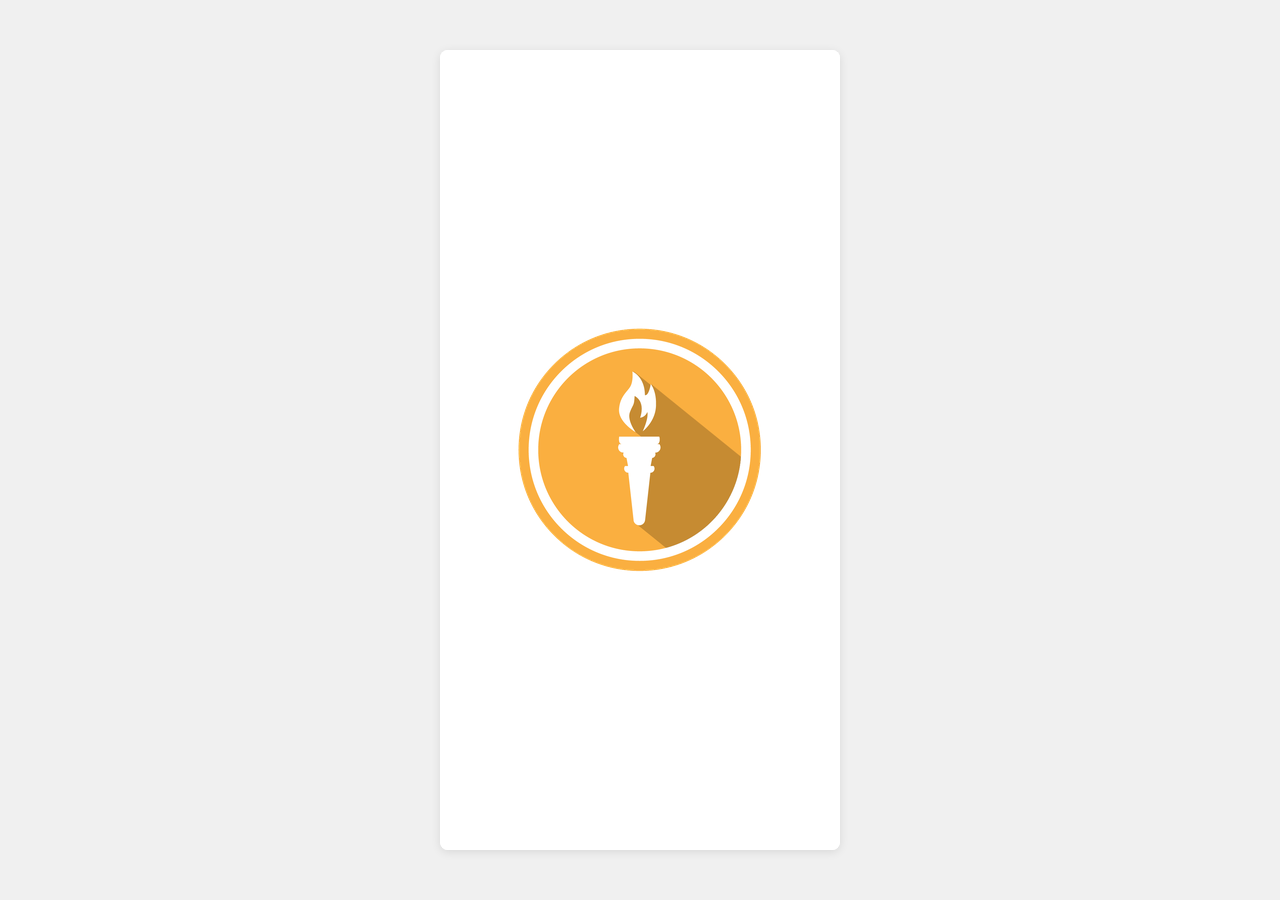
<file: index.html>
<!doctype html>
<html lang="en">
  <head>
    <!-- These did not seem to help with avoiding stale pages
    <meta http-equiv="Cache-Control" content="no-cache, no-store, must-revalidate">
    <meta http-equiv="Pragma" content="no-cache">
    <meta http-equiv="Expires" content="0">
    -->
    <meta charset="UTF-8" />
    <meta
      name="viewport"
      content="width=device-width, initial-scale=1.0, viewport-fit=cover, maximum-scale=1.0, user-scalable=no, interactive-widget=resizes-content"
    />
    <meta name="theme-color" content="#ffffff" />
    <meta name="apple-mobile-web-app-capable" content="yes" />
    <meta name="apple-mobile-web-app-status-bar-style" content="default" />
    <meta name="mobile-web-app-capable" content="yes" />

    <!-- Add these new meta tags for splash screen -->
    <link rel="apple-touch-icon" href="./media/liberdus_logo_512.png" />
    <meta name="apple-mobile-web-app-title" content="Liberdus" />

    <!-- Cache control meta tags for offline functionality -->
    <!-- set for a year -->
    <meta http-equiv="Cache-Control" content="public, max-age=31536000">
    <!-- fallback for when max-age is not supported -->
    <meta http-equiv="Expires" content="Wed, 06 Oct 3026 23:59:00 GMT">

    <!-- Add splash screen images for different iPhone sizes -->
    <link
      rel="apple-touch-startup-image"
      href="splash_640x1136.png"
      media="(device-width: 320px) and (device-height: 568px) and (-webkit-device-pixel-ratio: 2)"
    />
    <link
      rel="apple-touch-startup-image"
      href="splash_750x1334.png"
      media="(device-width: 375px) and (device-height: 667px) and (-webkit-device-pixel-ratio: 2)"
    />
    <link
      rel="apple-touch-startup-image"
      href="splash_1170x2532.png"
      media="(device-width: 390px) and (device-height: 844px) and (-webkit-device-pixel-ratio: 3)"
    />
    <link
      rel="apple-touch-startup-image"
      href="splash_1179x2556.png"
      media="(device-width: 393px) and (device-height: 852px) and (-webkit-device-pixel-ratio: 3)"
    />
    <link
      rel="apple-touch-startup-image"
      href="splash_1290x2796.png"
      media="(device-width: 430px) and (device-height: 932px) and (-webkit-device-pixel-ratio: 3)"
    />

    <title>Liberdus</title>
    <!--
      QRCode lib from
      https://github.com/davidshimjs/qrcodejs
      https://github.com/davidshimjs/qrcodejs/blob/master/qrcode.js
    -->
    <script src="./external/qr.js"></script>
    <script src="./network.js"></script>
    <link rel="stylesheet" href="./styles.css" />
    <!-- <link rel="manifest" href="./manifest.json" /> -->
  </head>
  <body>
    <script src="./app.js" type="module"></script>
    <script src="./lib.js" type="module"></script>
    <script src="./crypto.js" type="module"></script>
    <div class="container">
      <div class="boot-splash" id="bootSplash" aria-hidden="true">
        <div class="boot-splash-halo" aria-hidden="true"></div>
        <img class="boot-splash-logo" src="./media/liberdus_logo_250.png" alt="" />
        <h1 class="boot-splash-name"><span id="bootSplashBrandTitle" class="boot-splash-title-text">Liberdus</span></h1>
      </div>

      <header class="header" id="header">
        <div id="logo">
          <a href="https://liberdus.com" target="_blank" title="Visit Liberdus website" class="logo-link"
            ><img src="./media/liberdus_logo_50.png"
          /></a>
        </div>
        <div class="app-name-container">
          <div class="app-name-avatar"></div>
          <div class="app-name">Liberdus</div>
        </div>
        <div class="header-icons">
          <div class="offline-indicator" id="offlineIndicator">Offline</div>
          <button class="icon-button" id="upcomingCallsBtn" style="display: none;"></button>
          <button
            class="icon-button"
            id="daoNotificationsBtn"
            title="Open DAO notifications"
            aria-label="Open DAO notifications"
            hidden
          ></button>
          <button class="icon-button" id="toggleSettings"></button>
          <button class="icon-button" id="toggleMenu"></button>
        </div>
      </header>

      <div class="welcome-screen is-booting" id="welcomeScreen">
        <a href="https://liberdus.com" target="_blank" title="Visit Liberdus website" class="logo-link">
          <img src="./media/liberdus_logo_250.png" alt="Liberdus Logo" style="margin-bottom: 20px" />
        </a>
        <h1>
          <span id="welcomeBrandTitle">Liberdus</span><br />
          <div style="font-size: 0.8rem; margin-top: 1px; text-align: center" id="networkNameDisplay"></div>
        </h1>
        <div class="welcome-buttons">
          <button id="signInButton" class="btn btn--primary btn--pill btn--full hidden">Sign In</button>
          <button id="createAccountButton" class="btn btn--primary btn--pill btn--full hidden">Create Account</button>
          <button id="openWelcomeMenu" class="btn btn--secondary btn--pill btn--full hidden">Menu</button>
        </div>
        <div class="welcome-version" aria-label="Version information">
          <div>Web Version: <span id="versionDisplay"></span></div>
          <div id="appVersionDisplay" class="hidden">App Version: <span id="appVersionText"></span></div>
        </div>
        <!-- Add a unused anchor tag with nothing in it and add a class to it so can't shift and end up on another modal. Should still be displayed but will just show nothing -->
        <a class="last-item" href="#" id="welcomeScreenLastItem"> </a>
      </div>

      <div class="app-screen" id="chatsScreen">
        <!-- search bar -->
        <div class="search-bar-container" id="searchBarContainer">
          <div class="search-bar">
            <span class="search-icon"></span>
            <input
              type="text"
              id="searchInput"
              class="search-input"
              placeholder="Search messages..."
              autocomplete="off"
              readonly
            />
          </div>
        </div>
        <ul class="chat-list" id="chatList">
          <div class="empty-state">
            <div></div>
            <div>Click the + button to start a chat</div>
            <div>Your conversations will appear here</div>
          </div>
        </ul>
      </div>

      <div class="app-screen" id="contactsScreen">
        <!-- Add search bar for contacts -->
        <div class="search-bar-container" id="contactSearchBarContainer">
          <div class="search-bar">
            <span class="search-icon"></span>
            <input
              type="text"
              id="contactSearchInput"
              class="search-input"
              placeholder="Search contacts..."
              autocomplete="off"
              readonly
            />
          </div>
        </div>
        <ul class="chat-list" id="contactsList">
          <div class="empty-state">
            <div></div>
            <div>No Contacts Yet</div>
            <div>Your contacts will appear here</div>
          </div>
          <!-- Contact items will be inserted here -->
        </ul>
      </div>
      <button class="floating-button" id="newChatButton" aria-label="New chat"><span class="plus-glyph" aria-hidden="true">+</span></button>

      <div class="app-screen" id="walletScreen">
        <div class="wallet-heading">
          <h2>Wallet</h2>
          <div class="wallet-balance-status">
            <button type="button" class="refresh-button" id="refreshBalance" aria-label="Refresh wallet balances">↻</button>
            <time id="walletBalanceUpdated">Not updated yet</time>
          </div>
        </div>
        <div class="wallet-native-balance">
          <div id="assetsList">
            <div class="empty-state">
              <div></div>
              <div>No Assets Yet</div>
              <div>Your assets will appear here</div>
            </div>
            <!-- List of native assets will be inserted here -->
          </div>
        </div>
        <div class="wallet-actions" role="group" aria-label="Liberdus actions">
          <button type="button" class="wallet-action-button" id="openReceiveModal">
            <span class="action-icon" data-wallet-icon="receive" aria-hidden="true"></span>
            <span class="action-label">Receive</span>
          </button>
          <button type="button" class="wallet-action-button" id="openSendAssetFormModal">
            <span class="action-icon" data-wallet-icon="sent" aria-hidden="true"></span>
            <span class="action-label">Send</span>
          </button>
          <button type="button" class="wallet-action-button" id="openHistoryModal">
            <span class="action-icon" data-wallet-icon="history" aria-hidden="true"></span>
            <span class="action-label">History</span>
          </button>
          <div class="wallet-actions-break"></div>
          <button type="button" class="wallet-action-button" id="openBuyButton" aria-label="Buy LIB (opens in a new tab)">
            <span class="action-icon" data-wallet-icon="buy" aria-hidden="true"></span>
            <span class="action-label">Buy</span>
          </button>
          <button type="button" class="wallet-action-button" id="openSellButton" aria-label="Sell LIB (opens in a new tab)">
            <span class="action-icon" data-wallet-icon="sell" aria-hidden="true"></span>
            <span class="action-label">Sell</span>
          </button>
          <button type="button" class="wallet-action-button" id="openFaucetBridgeButton">
            <span class="action-icon" data-wallet-icon="faucet" aria-hidden="true"></span>
            <span class="action-label">Faucet</span>
          </button>
        </div>
        <div class="wallet-assets">
          <h3 class="section-title">Other assets</h3>
          <div class="wallet-asset-groups">
            <button type="button" class="wallet-asset-summary" id="multichainSummary">
              <span class="wallet-asset-group-icon" aria-hidden="true"></span>
              <span class="wallet-asset-summary-label">NEAR Assets</span>
              <span class="wallet-value-stack">
                <span class="wallet-asset-summary-value" id="multichainSummaryValue">$ -</span>
                <span class="wallet-price-status wallet-price-warning" id="multichainSummaryStatus" role="status"></span>
              </span>
              <span class="wallet-asset-summary-chevron" aria-hidden="true"></span>
            </button>
            <div class="wallet-asset-summary-divider" aria-hidden="true"></div>
            <button type="button" class="wallet-asset-summary" id="evmAssetsSummary">
              <span class="wallet-asset-group-icon" aria-hidden="true"></span>
              <span class="wallet-asset-summary-label">EVM Assets</span>
              <span class="wallet-value-stack">
                <span class="wallet-asset-summary-value" id="evmAssetsSummaryValue">$ -</span>
                <span class="wallet-price-status wallet-price-warning" id="evmAssetsSummaryStatus" role="status"></span>
              </span>
              <span class="wallet-asset-summary-chevron" aria-hidden="true"></span>
            </button>
          </div>
        </div>
      </div>

      <footer class="footer" id="footer">
        <div class="nav-buttons">
          <button class="nav-button" id="switchToChats">Chats</button>
          <button class="nav-button" id="switchToContacts">Contacts</button>
          <button class="nav-button" id="switchToWallet">Wallet</button>
        </div>
        <!-- set focus on last-item in the footer -->
        <a class="last-item" href="#"> </a>
      </footer>

      <!-- New Chat Modal -->
      <div class="modal fixed-header" id="newChatModal">
        <div class="modal-header">
          <button class="back-button" id="closeNewChatModal"></button>
          <div class="modal-title">New Chat</div>
        </div>
        <div class="modal-content">
          <div class="form-container">
            <form id="newChatForm" class="form--narrow">
              <div class="form-group">
                <label for="recipient"
                  >Recipient <span id="chatRecipientError" style="color: #dc3545; display: none"></span
                ></label>
                <div style="display: flex; align-items: center; gap: 0.5rem">
                  <input
                    type="text"
                    id="chatRecipient"
                    class="form-control"
                    placeholder="Enter username"
                    required
                    pattern="[a-zA-Z0-9]*"
                    inputmode="text"
                    style="flex: 1"
                  />
                  <span class="input-append-icons">
                    <button type="button" id="newChatUploadQRButton" class="icon-button qr-upload-icon" title="Upload QR image"></button>
                    <button type="button" id="newChatScanQRButton" class="icon-button qr-scan-icon" title="Scan QR"></button>
                  </span>
                  <input type="file" id="newChatQRFileInput" accept="image/*" style="display: none" />
                </div>
              </div>
              <div class="form-actions">
                <button type="submit" class="btn btn--primary btn--pill btn--full">Continue</button>
              </div>
              <div class="form-group form-group--divider">
                <p>Or invite contacts from your other apps.</p>
                <button type="button" id="newChatInviteButton" class="btn btn--secondary btn--pill btn--full">Invite</button>
              </div>
            </form>
          </div>
        </div>
        <a class="last-item" href="#"> </a>
      </div>

      <!-- Menu Modal -->
      <div class="modal fixed-header" id="menuModal">
        <div class="modal-header">
          <button class="back-button" id="closeMenu"></button>
          <div class="modal-title">Menu</div>
          <button class="sign-out-header-button" id="signOutMenuHeader" data-icon="log-out" title="Sign Out"></button>
        </div>
        <div class="modal-content">
          <ul class="menu-list">
            <li class="menu-item" id="openInvite" data-icon="mail">Invite</li>
            <li class="menu-item" id="openAssets" data-icon="assets">EVM Assets</li>
            <li class="menu-item" id="openMultichain" data-icon="multichain">NEAR Assets</li>
            <li class="menu-item" id="openFarm" data-icon="trending-up">Farm</li>
            <li class="menu-item" id="openValidator" data-icon="shield">Validator</li>
            <li class="menu-item" id="openDao" data-icon="dao" style="display: none;">DAO</li>
            <li class="menu-item" id="openBridge" data-icon="arrow-right-arrow-left">Bridge</li>
            <li class="menu-item" id="openExplorer" data-icon="search">Explorer</li>
            <li class="menu-item" id="openMonitor" data-icon="globe">Network</li>
            <li class="menu-item" id="openLogs" data-icon="file-text">Logs</li>
            <li class="menu-item" id="openHelp" data-icon="github">Help</li>
            <li class="menu-item" id="openUpdate" data-icon="smartphone" style="display: none;">Update</li>
            <li class="menu-item" id="openAbout" data-icon="info">About</li>
            <li class="menu-item sign-out" id="handleSignOut" data-icon="log-out">Sign Out</li>
          </ul>
        </div>
        <a class="last-item" href="#"> </a>
      </div>

      <!-- DAO Modal -->
      <div class="modal fixed-header" id="daoModal">
        <div class="modal-header">
          <button class="back-button" id="closeDaoModal"></button>
          <div class="modal-title" id="daoModalTitle">DAO</div>
        </div>
        <div class="modal-content">
          <div class="dao-list-pane">
            <div class="dao-toolbar">
              <div class="dao-filter-bar" id="daoFilterBar" aria-label="DAO navigation">
                    <div class="dao-filter-row" role="group" aria-label="All DAO items and claims">
                      <button class="dao-filter-chip" type="button" data-filter-key="all" aria-pressed="false">
                        <span class="dao-filter-chip-label">All</span>
                        <span class="dao-filter-chip-count">—</span>
                      </button>
                      <button class="dao-filter-chip" type="button" data-filter-key="claimable" aria-pressed="false">
                        <span class="dao-filter-chip-label">Claim</span>
                        <span class="dao-filter-chip-count">—</span>
                      </button>
                    </div>
                <div class="dao-context-switch" role="group" aria-label="DAO section">
                  <button type="button" data-dao-context="proposals" aria-pressed="true">Proposals</button>
                  <button type="button" data-dao-context="projects" aria-pressed="false">Projects</button>
                </div>
                <div class="dao-filter-label">Filter</div>
                <div class="dao-filter-slot">
                  <div class="dao-context-filters" data-dao-filters="proposals">
                    <div class="dao-filter-row" role="group" aria-label="Review filters">
                      <button class="dao-filter-chip" type="button" data-filter-key="review" aria-pressed="false">
                        <span class="dao-filter-chip-label">Review</span>
                        <span class="dao-filter-chip-count">—</span>
                      </button>
                      <button class="dao-filter-chip" type="button" data-filter-key="withheld" aria-pressed="false">
                        <span class="dao-filter-chip-label">Withheld</span>
                        <span class="dao-filter-chip-count">—</span>
                      </button>
                    </div>
                    <div class="dao-filter-row dao-filter-row--outcomes" role="group" aria-label="Voting and result filters">
                      <button class="dao-filter-chip" type="button" data-filter-key="voting" aria-pressed="false">
                        <span class="dao-filter-chip-label">Vote</span>
                        <span class="dao-filter-chip-count">—</span>
                      </button>
                      <button class="dao-filter-chip" type="button" data-filter-key="rejected" aria-pressed="false">
                        <span class="dao-filter-chip-label">Rejected</span>
                        <span class="dao-filter-chip-count">—</span>
                      </button>
                      <button class="dao-filter-chip" type="button" data-filter-key="accepted" aria-pressed="false">
                        <span class="dao-filter-chip-label">Accepted</span>
                        <span class="dao-filter-chip-count">—</span>
                      </button>
                      <button class="dao-filter-chip" type="button" data-filter-key="applied" aria-pressed="false">
                        <span class="dao-filter-chip-label">Applied</span>
                        <span class="dao-filter-chip-count">—</span>
                      </button>
                    </div>
                  </div>
                  <div class="dao-context-filters dao-filter-inactive" data-dao-filters="projects" inert aria-hidden="true">
                    <div class="dao-filter-row dao-filter-row--projects" role="group" aria-label="Project filters">
                      <button class="dao-filter-chip" type="button" data-filter-key="executing" aria-pressed="false">
                        <span class="dao-filter-chip-label">Executing</span>
                        <span class="dao-filter-chip-count">—</span>
                      </button>
                      <button class="dao-filter-chip" type="button" data-filter-key="terminated" aria-pressed="false">
                        <span class="dao-filter-chip-label">Terminated</span>
                        <span class="dao-filter-chip-count">—</span>
                      </button>
                      <button class="dao-filter-chip" type="button" data-filter-key="completed" aria-pressed="false">
                        <span class="dao-filter-chip-label">Completed</span>
                        <span class="dao-filter-chip-count">—</span>
                      </button>
                    </div>
                  </div>
                  <div class="dao-filter-placeholder dao-filter-inactive" aria-hidden="true">Showing all proposals and projects.</div>
                </div>
              </div>
            </div>
            <ul class="chat-list" id="daoProposalList">
              <div class="empty-state" id="daoProposalEmptyState">
                <div></div>
                <div>No proposals found</div>
                <div>Proposal data appears here when available</div>
              </div>
            </ul>
            <button class="btn btn--secondary dao-load-more" id="daoLoadMoreButton" type="button" hidden>Load more</button>
          </div>
          <button class="floating-button" id="daoAddProposalButton" aria-label="Add proposal"><span class="plus-glyph" aria-hidden="true">+</span></button>
        </div>
        <a class="last-item" href="#"> </a>
      </div>

      <!-- Add Proposal Modal -->
      <div class="modal fixed-header" id="addProposalModal">
        <div class="modal-header">
          <button class="back-button" id="closeAddProposalModal"></button>
          <div class="modal-title">Add Proposal</div>
        </div>
        <div class="modal-content">
          <div class="form-container">
            <form id="addProposalForm" class="form--narrow dao-proposal-form" novalidate>
              <div class="dao-form-grid">
                <div class="form-group">
                  <label for="addProposalEmergency">Emergency <span class="dao-form-required" aria-hidden="true">*</span></label>
                  <select id="addProposalEmergency" class="form-control" required>
                    <option value="false">No</option>
                    <option value="true">Yes</option>
                  </select>
                  <div class="dao-form-help" id="addProposalEmergencyHelp">Emergency proposals allow only one additional option.</div>
                </div>
                <div class="form-group">
                  <label for="addProposalFee">Proposal Fee</label>
                  <input id="addProposalFee" class="form-control dao-form-current-value" type="text" value="Loading..." readonly />
                  <div class="dao-form-help">Derived from DAO params. Emergency proposals use 0.</div>
                </div>
              </div>
              <div class="form-group">
                <label for="addProposalTitle">Title <span class="dao-form-required" aria-hidden="true">*</span></label>
                <input id="addProposalTitle" class="form-control" type="text" maxlength="100" placeholder="Proposal title" required />
              </div>
              <div class="form-group">
                <label for="addProposalDescription">Description <span class="dao-form-required" aria-hidden="true">*</span></label>
                <textarea id="addProposalDescription" class="form-control" rows="6" maxlength="10000" placeholder="Describe the proposal" required></textarea>
              </div>
              <div class="form-group">
                <label for="addProposalType">Proposal Type <span class="dao-form-required" aria-hidden="true">*</span></label>
                <select id="addProposalType" class="form-control" required>
                  <option value="governance">Governance</option>
                  <option value="economic">Economic</option>
                  <option value="protocol">Protocol</option>
                  <option value="project">Project</option>
                </select>
                <div class="dao-form-help" id="addProposalTypeHelp">Choose governance, economic, protocol, or Project.</div>
              </div>
              <div class="form-group dao-form-section" id="addProposalParameterEditor">
                <div class="dao-form-label-with-help">
                  <label>Options and Parameter Changes <span class="dao-form-required" aria-hidden="true">*</span></label>
                  <button
                    type="button"
                    class="toll-info-icon dao-form-tooltip"
                    data-icon="info"
                    data-dao-form-help
                    title="No change is always the first option. Choose parameters in Option 1; later options provide alternative values for the same parameters."
                    aria-label="About proposal options"></button>
                </div>
                <div class="dao-form-help" id="addProposalOptionsLimitHelp">2 to 10 total options.</div>
                <div class="dao-form-list" id="addProposalOptionsList"></div>
                <button type="button" class="btn btn--secondary dao-form-add-button" id="addProposalOptionButton">
                  <span class="dao-form-add-icon" aria-hidden="true"><span class="plus-glyph">+</span></span>
                  <span>Add option</span>
                </button>
              </div>
              <section class="dao-project-editor hidden" id="addProposalProjectEditor" aria-labelledby="addProposalProjectHeading">
                <div class="dao-form-section-header">
                  <label id="addProposalProjectHeading">Project Details</label>
                </div>
                <div class="dao-form-section-header">
                  <label>Milestones <span class="dao-form-required" aria-hidden="true">*</span></label>
                  <span class="dao-form-help" id="addProposalProjectMilestoneLimit"></span>
                </div>
                <div class="dao-form-list" id="addProposalProjectMilestones"></div>
                <button type="button" class="btn btn--secondary dao-form-add-button" id="addProposalProjectAddMilestone">
                  <span class="dao-form-add-icon" aria-hidden="true"><span class="plus-glyph">+</span></span>
                  <span>Add milestone</span>
                </button>
                <div class="sr-only" id="addProposalProjectLive" aria-live="polite"></div>
                <div class="form-group">
                  <label for="addProposalProjectAddress">Recipient Address <span class="dao-form-required" aria-hidden="true">*</span></label>
                  <input
                    id="addProposalProjectAddress"
                    class="form-control"
                    type="text"
                    maxlength="66"
                    placeholder="Recipient Liberdus address"
                    autocomplete="off"
                    autocapitalize="none"
                    spellcheck="false"
                    data-dao-project-field="address"
                    required
                  />
                  <div class="dao-form-help">The recipient that will be eligible for approved project payments.</div>
                </div>
                <div class="form-group">
                  <label>Budget Summary</label>
                  <div class="proposal-info-grid dao-project-budget" aria-live="polite">
                    <div class="proposal-info-row dao-project-budget-item">
                      <span>Base cost</span>
                      <div class="proposal-info-value dao-project-budget-value"><span class="dao-project-budget-amount" id="addProposalProjectBaseCost">0</span><span>USD</span></div>
                    </div>
                    <div class="proposal-info-row dao-project-budget-item">
                      <span>Maximum bonuses</span>
                      <div class="proposal-info-value dao-project-budget-value"><span class="dao-project-budget-amount" id="addProposalProjectMaximumBonus">0</span><span>USD</span></div>
                    </div>
                    <div class="proposal-info-row dao-project-budget-item">
                      <span>Maximum authorized</span>
                      <div class="proposal-info-value dao-project-budget-value"><span class="dao-project-budget-amount" id="addProposalProjectMaximumBudget">0</span><span>USD</span></div>
                    </div>
                  </div>
                </div>
                <div class="form-group">
                  <label>Proposal Options</label>
                  <div class="proposal-option-cards dao-project-ballot" aria-label="Project ballot choices">
                    <div class="proposal-option-section">
                      <span class="proposal-option-label">Reject</span>
                      <div class="proposal-option-changes">
                        <p class="proposal-info-muted">Project is not funded.</p>
                      </div>
                    </div>
                    <div class="proposal-option-section">
                      <span class="proposal-option-label">Fund project</span>
                      <div class="proposal-option-changes">
                        <p class="proposal-info-muted">Approve the recipient, milestones, and maximum budget below.</p>
                      </div>
                    </div>
                  </div>
                </div>
              </section>
              <div class="form-group dao-form-section">
                <label>Timing</label>
                <div class="dao-form-grid dao-form-grid--timing">
                  <div class="form-group">
                    <div class="dao-form-label-with-help">
                      <label for="addProposalReviewStartTime">Review Delay (ms)</label>
                      <button
                        type="button"
                        class="toll-info-icon dao-form-tooltip"
                        data-icon="info"
                        data-dao-form-help
                        title="How long to wait before proposal review starts. Select a date and time, or use 0 to start immediately."
                        aria-label="About Review Delay"
                      ></button>
                    </div>
                    <button id="addProposalReviewStartTime" class="form-control dao-review-start-button" type="button" aria-haspopup="dialog" aria-controls="dateTimePickerModal">0</button>
                    <div class="dao-form-help" id="addProposalReviewStartHelp">Delay: 0 sec</div>
                  </div>
                  <div class="form-group">
                    <div class="dao-form-label-with-help">
                      <label for="addProposalGracePeriodMs">Grace Period (ms) <span class="dao-form-required" aria-hidden="true">*</span></label>
                      <button
                        type="button"
                        class="toll-info-icon dao-form-tooltip"
                        data-icon="info"
                        data-dao-form-help
                        title="How long to wait after voting ends before the proposal can be applied. Cannot exceed the DAO grace duration."
                        aria-label="About Grace Period"
                      ></button>
                    </div>
                    <button id="addProposalGracePeriodMs" class="form-control dao-review-start-button" type="button" aria-haspopup="dialog" aria-controls="durationPickerModal" disabled>0</button>
                    <div class="dao-form-help" id="addProposalGracePeriodHelp">Duration: loading maximum...</div>
                    <div class="dao-form-help dao-form-limit hidden" id="addProposalGracePeriodLimit"></div>
                  </div>
                </div>
              </div>
              <div class="form-actions">
                <button type="button" id="cancelAddProposal" class="btn btn--secondary btn--pill btn--full">Cancel</button>
                <button type="submit" class="btn btn--primary btn--pill btn--full" id="addProposalSubmitButton">Review Draft</button>
              </div>
            </form>
          </div>
        </div>
        <a class="last-item" href="#"> </a>
      </div>

      <!-- Confirm Proposal Modal -->
      <div class="modal fixed-header" id="confirmProposalModal">
        <div class="modal-header">
          <button class="back-button" id="closeConfirmProposalModal"></button>
          <div class="modal-title" id="confirmProposalModalTitle">Review Proposal</div>
        </div>
        <div class="modal-content">
          <div class="form-container">
            <div class="proposal-info" id="confirmProposalContent"></div>
            <div class="form-actions dao-confirm-actions">
              <button type="button" id="backConfirmProposal" class="btn btn--secondary btn--pill btn--full">Back</button>
              <button type="button" id="signConfirmProposal" class="btn btn--primary btn--pill btn--full">Sign Proposal</button>
            </div>
          </div>
        </div>
        <a class="last-item" href="#"> </a>
      </div>

      <!-- Proposal Info Modal -->
      <div class="modal fixed-header" id="proposalInfoModal">
        <div class="modal-header">
          <button class="back-button" id="closeProposalInfoModal"></button>
          <div class="modal-title" id="proposalInfoModalTitle">Proposal</div>
        </div>
        <div class="modal-content">
          <div class="form-container">
            <div class="proposal-info" id="proposalInfoContent"></div>
            <section class="proposal-committee-actions hidden" id="proposalCommitteeActionSection" aria-label="Committee review actions">
              <div class="proposal-committee-actions-header">
                <h3>Committee action</h3>
                <p id="proposalCommitteeActionHelp"></p>
              </div>
              <div class="proposal-decision-field">
                <div class="proposal-decision-label">Review decision</div>
                <div class="proposal-action-toggle" role="radiogroup" aria-label="Committee review decision">
                  <button type="button" class="proposal-decision-option" id="proposalCommitteeAccept" role="radio" aria-checked="true">Accept</button>
                  <button type="button" class="proposal-decision-option" id="proposalCommitteeWithhold" role="radio" aria-checked="false">Withhold</button>
                </div>
              </div>
              <div class="proposal-withhold-fields hidden" id="proposalWithholdFields">
                <div class="form-group">
                  <label for="proposalWithholdReason">Withhold reason</label>
                  <select id="proposalWithholdReason" class="form-control"></select>
                </div>
                <div class="form-group hidden" id="proposalWithholdCustomGroup">
                  <label for="proposalWithholdCustomReason">Custom reason</label>
                  <textarea id="proposalWithholdCustomReason" class="form-control" rows="4" maxlength="1000"></textarea>
                </div>
              </div>
              <button type="button" class="btn btn--primary btn--pill btn--full" id="proposalCommitteeSubmit">Submit review</button>
            </section>
            <section class="proposal-review-result-actions hidden" id="proposalReviewResultSection" aria-label="Review result action">
              <div class="proposal-committee-actions-header">
                <h3>Review result</h3>
                <p id="proposalReviewResultHelp"></p>
              </div>
              <button type="button" class="btn btn--primary btn--pill btn--full" id="proposalReviewResultSubmit">Finalize review result</button>
            </section>
            <section class="proposal-lifecycle-actions hidden" id="proposalLifecycleActionSection" aria-label="Proposal lifecycle actions"></section>
            <section class="proposal-vote-actions hidden" id="proposalVoteActionSection" aria-label="Proposal voting actions">
              <div class="proposal-committee-actions-header">
                <h3>Vote preview</h3>
                <p id="proposalVoteActionHelp"></p>
              </div>
              <div class="proposal-vote-options" id="proposalVoteOptions"></div>
              <div class="proposal-vote-spend-multiple-row">
                <label for="proposalVoteSpendMultiple">Spend multiple</label>
                <input type="number" id="proposalVoteSpendMultiple" class="form-control" min="1" step="1" inputmode="numeric" value="1">
                <span id="proposalVoteMinimumSpend">× minimum spend</span>
              </div>
              <div class="proposal-vote-preview" id="proposalVotePreview"></div>
              <button type="button" class="btn btn--primary btn--pill btn--full" id="proposalVoteSubmit" disabled>Submit vote</button>
            </section>
            <div class="proposal-details" id="proposalDetailsContent"></div>
          </div>
        </div>
        <a class="last-item" href="#"> </a>
      </div>
      
      <!-- Settings Modal -->
      <div class="modal fixed-header" id="settingsModal">
        <div class="modal-header">
          <button class="back-button" id="closeSettings"></button>
          <div class="modal-title">Settings</div>
          <button class="sign-out-header-button" id="signOutSettingsHeader" data-icon="log-out" title="Sign Out"></button>
        </div>
        <div class="modal-content">
          <ul class="menu-list">
            <li class="menu-item" id="openCallsModal" data-icon="call">Calls</li>
            <li class="menu-item" id="openAccountForm" data-icon="user">Profile</li>
            <li class="menu-item" id="openManageContactsModal" data-icon="contacts">Contacts</li>
            <li class="menu-item" id="openChatSettingsModal" data-icon="chat">Chat</li>
            <li class="menu-item" id="openToll" data-icon="dollar-sign">Toll</li>
            <li class="menu-item" id="openLockModal" data-icon="lock">Lock</li>
            <li class="menu-item" id="openSecretModal" data-icon="key">Secret</li>
            <li class="menu-item" id="openBackupForm" data-icon="download">Backup</li>
            <li class="menu-item" id="openRemoveAccount" data-icon="trash-2">Remove</li>
            <li class="menu-item" id="openLaunchUrl" data-icon="launch" style="display: none;">Launch</li>
            <li class="menu-item sign-out" id="handleSignOutSettings" data-icon="log-out">Sign Out</li>
          </ul>
        </div>
        <a class="last-item" href="#"> </a>
      </div>

      <!-- Chat Settings Modal -->
      <div class="modal fixed-header" id="chatSettingsModal">
        <div class="modal-header">
          <button class="back-button" id="closeChatSettingsModal"></button>
          <div class="modal-title">Chat</div>
        </div>
        <div class="modal-content">
          <div class="form-container chat-settings-form">
            <div class="chat-settings-font-section form--narrow">
              <div class="chat-settings-section-title">Chat font size</div>

              <div class="chat-settings-preview" id="chatSettingsFontPreview">
                <div class="chat-settings-preview-label">Preview</div>
                <div class="chat-settings-preview-list" aria-live="polite">
                  <div class="message received chat-settings-preview-message">
                    <div class="message-content">Hey, can you read this comfortably?</div>
                    <div class="message-time">10:32</div>
                  </div>
                  <div class="message sent chat-settings-preview-message">
                    <div class="message-content">This is the size chats will use.</div>
                    <div class="message-time">10:33</div>
                  </div>
                </div>
              </div>

              <div class="chat-settings-font-slider-row">
                <span class="chat-settings-font-label chat-settings-font-label-small">Aa</span>
                <input type="range" id="chatSettingsFontSizeSlider" min="12" max="30" step="1" value="16" aria-label="Chat font size" />
                <span class="chat-settings-font-label chat-settings-font-label-large">Aa</span>
              </div>
              <div class="chat-settings-slider-labels" aria-hidden="true">
                <span>Small</span>
                <span>Medium</span>
                <span>Large</span>
              </div>

              <div class="form-actions chat-settings-actions">
                <button type="button" id="saveChatSettingsButton" class="btn btn--primary btn--pill btn--full">Save Changes</button>
              </div>
            </div>
          </div>
        </div>
        <a class="last-item" href="#"> </a>
      </div>

      <!-- Manage Contacts Modal -->
      <div class="modal fixed-header" id="manageContactsModal">
        <div class="modal-header">
          <button class="back-button" id="closeManageContactsModal"></button>
          <div class="modal-title">Manage Contacts</div>
        </div>
        <div class="modal-content">
          <p>Import contacts from a VCF file.</p>
          <div class="form-container">
            <div class="form-group">
              <label for="manageContactsFileInput">Select VCF File</label>
              <div class="file-input-wrapper">
                <input type="file" id="manageContactsFileInput" class="form-control" accept=".vcf,text/vcard,text/x-vcard" />
                <div class="selected-file-display" id="manageContactsSelectedFile" style="display: none;">
                  <span class="selected-file-name"></span>
                  <button type="button" class="clear-file-btn" id="manageContactsClearFile">×</button>
                </div>
              </div>
            </div>
            <div class="form-actions">
              <button type="button" class="btn btn--primary btn--pill btn--full" id="manageContactsImportBtn" disabled>Import Contacts</button>
            </div>
          </div>
        </div>
        <a class="last-item" href="#"> </a>
      </div>

      <!-- Welcome Menu Modal -->
      <div class="modal fixed-header" id="welcomeMenuModal">
        <div class="modal-header">
          <button class="back-button" id="closeWelcomeMenu"></button>
          <div class="modal-title">Menu</div>
        </div>
        <div class="modal-content">
          <ul class="menu-list">
            <li class="menu-item" id="welcomeOpenBackup" data-icon="download">Backup</li>
            <li class="menu-item" id="welcomeOpenRestore" data-icon="rotate-ccw">Restore</li>
            <li class="menu-item" id="welcomeOpenLockModal" data-icon="lock">Lock</li>
            <li class="menu-item" id="welcomeOpenRemove" data-icon="trash-2">Remove</li>
            <li class="menu-item" id="welcomeOpenMigrate" data-icon="shuffle">Migrate</li>
            <li class="menu-item" id="welcomeOpenLaunch" data-icon="launch" style="display: none;">Launch</li>
            <li class="menu-item" id="welcomeOpenUpdate" data-icon="smartphone" style="display: none;">Update</li>
            <li class="menu-item" id="welcomeOpenHelp" data-icon="github">Help</li>
            <li class="menu-item" id="welcomeOpenAbout" data-icon="info">About</li>
          </ul>
        </div>
        <a class="last-item" href="#"> </a>
      </div>

      <!-- Help Modal -->
      <div class="modal fixed-header" id="helpModal">
        <div class="modal-header">
          <button class="back-button" id="closeHelpModal"></button>
          <div class="modal-title">Help</div>
        </div>
        <div class="modal-content">
          <div class="form-container">
            <div style="padding: 1rem">
              <p>To ask questions please join our Discord server.</p>
              <div class="form-actions">
                <button id="joinDiscord" class="btn btn--primary btn--pill btn--full">Join Discord</button>
              </div>
            </div>
            <div style="padding: 1rem">
              <p>Please contact our team to report bugs or make suggestions.</p>
              <div class="form-actions">
                <button id="submitFeedback" class="btn btn--primary btn--pill btn--full">Submit Feedback</button>
              </div>
            </div>
          </div>
        </div>
        <a class="last-item" href="#"> </a>
      </div>

      <!-- Farm Information Modal -->
      <div class="modal fixed-header" id="farmModal">
        <div class="modal-header">
          <button class="back-button" id="closeFarmModal"></button>
          <div class="modal-title">Farm</div>
        </div>
        <div class="modal-content">
          <div class="form-container">
            <div style="padding: 1rem">
              <p>Now you can earn LIB for being a liquidity provider.</p>
              <div class="form-actions">
                <button id="continueToFarm" class="btn btn--primary btn--pill btn--full">Continue</button>
              </div>
            </div>
          </div>
        </div>
        <a class="last-item" href="#"> </a>
      </div>

      <!-- About Modal -->
      <div class="modal fixed-header" id="aboutModal">
        <div class="modal-header">
          <button class="back-button" id="closeAboutModal"></button>
          <div class="modal-title">About Liberdus</div>
        </div>
        <div class="modal-content">
          <div class="form-container">
            <div class="about-content">
              <img class="about-logo" src="./media/liberdus_logo_250.png" alt="Liberdus Logo" />
              <p class="about-description">Liberdus is a decentralized messaging and wallet application.</p>

              <div class="about-info-section">
                <div class="about-info-item">Web Version: <span id="versionDisplayAbout"></span></div>
                <div class="about-info-item" id="appVersionAbout" style="display: none;">App Version: <span id="appVersionTextAbout"></span></div>
                <div class="about-info-item">Network Name: <span id="networkNameAbout"></span></div>
                <div class="about-info-item">
                  Net ID:<br />
                  <span class="about-net-id" id="netIdAbout"></span>
                </div>
              </div>

              <div class="about-links-section">
                <a class="about-link" href="https://liberdus.com" target="_blank">Liberdus.com</a>
                <a class="about-link" href="#" id="openSourceModal">Source</a>
              </div>
            </div>
          </div>
        </div>
        <a class="last-item" href="#"> </a>
      </div>

      <!-- Source Modal -->
      <div class="modal fixed-header" id="sourceModal">
        <div class="modal-header">
          <button class="back-button" id="closeSourceModal"></button>
          <div class="modal-title">Source</div>
        </div>
        <div class="modal-content">
          <div class="form-container">
            <div class="about-content">
              <p class="about-description">
                You can use the links below to view the actual code running on your device. The code is human readable and not minified so it can be audited to ensure that the code on your device is the same as the code in the Github repo.
              </p>

              <div class="about-links-section">
                <a class="about-link" href="https://github.com/Liberdus/web-client-v2" target="_blank">GitHub Repo</a>
              </div>

              <div class="about-source-links">
                <a class="about-link" href="index.html.txt" target="_blank">index.html</a>
                <a class="about-link" href="styles.css" target="_blank">styles.css</a>
                <a class="about-link" href="app.js" target="_blank">app.js</a>
                <a class="about-link" href="evm-assets.js" target="_blank">evm-assets.js</a>
                <br>
                <a class="about-link" href="crypto.js" target="_blank">crypto.js</a>
                <a class="about-link" href="lib.js" target="_blank">lib.js</a>
                <a class="about-link" href="network.js" target="_blank">network.js</a>
              </div>

              <div class="about-external-links">
                <a class="about-link" href="./external/noble-post-quantum.js" target="_blank">noble-post-quantum.js</a>
                <a class="about-link" href="./external/noble-secp256k1.js" target="_blank">noble-secp256k1.js</a>
                <a class="about-link" href="./external/noble-ciphers.js" target="_blank">noble-ciphers.js</a>
                <a class="about-link" href="./external/blake2b.js" target="_blank">blake2b.js</a>
                <a class="about-link" href="./external/keccak256.js" target="_blank">keccak256.js</a>
                <a class="about-link" href="./external/stringify-shardus.js" target="_blank">stringify-shardus.js</a>
                <a class="about-link" href="./external/qr.js" target="_blank">qr.js</a>
              </div>
            </div>
          </div>
        </div>
        <a class="last-item" href="#"> </a>
      </div>

      <!-- Lock Modal -->
      <div class="modal fixed-header" id="lockModal">
        <div class="modal-header">
          <button class="back-button" id="closeLockModal"></button>
          <div class="modal-title">Lock</div>
        </div>
        <div class="modal-content">
          <div class="form-container">
            <p>Setting a password will lock all of your accounts when you sign out. You will need to enter the password to unlock.</p>
            <p>If you lose your password, you will not be able to access your accounts.</p>
            <p>If you are sure you want to lock your app, please enter your password below.</p>
          </div>
          <div id="lockOptions" class="form-container" style="display:none;">
            <div class="form-actions">
              <button id="changePasswordButton" class="btn btn--primary btn--pill btn--full">Change Password</button>
              <button id="removeLockButton"  class="btn btn--primary btn--pill btn--full">Remove Lock</button>
            </div>
          </div>
          <div id="lockFormContainer" class="form-container">
            <form id="lockForm" class="form--narrow">
              <div class="form-group">
                <!-- old password input default to hidden -->
                <label for="oldPassword" id="oldPasswordLabel" style="display: none;">Current Password</label>
                <input type="password" id="oldPassword" class="form-control" style="display: none;" />
                <!-- new password input -->
                <label for="newPassword" id="newPasswordLabel">
                  Password
                  <span id="passwordWarning" style="color: #dc3545; display: none"></span>
                </label>
                <input type="password" id="newPassword" class="form-control" />
                <!-- confirm new password input -->
                <label for="confirmNewPassword" id="confirmNewPasswordLabel">Confirm Password</label>
                <input type="password" id="confirmNewPassword" class="form-control" />
              </div>
              <div class="form-actions">
                <button type="submit" class="btn btn--primary btn--pill btn--full" disabled>Save Password</button>
              </div>
            </form>
          </div>
        </div>
        <a class="last-item" href="#"> </a>
      </div>

      <!-- Unlock Modal -->
      <div class="modal fixed-header" id="unlockModal">
        <div class="modal-header">
          <button class="back-button" id="closeUnlockModal"></button>
          <div class="modal-title">Unlock</div>
        </div>
        <div class="modal-content">
          <div class="form-container">
            <form id="unlockForm" class="form--narrow">
              <div class="form-group">
                <label for="password">Password</label>
                <input type="password" id="password" class="form-control" required />
              </div>
              <div class="form-actions">
                <button type="submit" class="btn btn--primary btn--pill btn--full" disabled>Unlock</button>
              </div>
            </form>
          </div>
        </div>
        <a class="last-item" href="#"> </a>
      </div>

      <!-- Sign In Modal -->
      <div class="modal fixed-header" id="signInModal">
        <div class="modal-header">
          <button class="back-button" id="closeSignInModal"></button>
          <div class="modal-title">Sign In</div>
          <button
            class="sign-in-account-reset"
            id="resetSignInRecentUsernames"
            type="button"
            aria-label="Reset sign-in order"
            hidden
          >Reset</button>
        </div>
        <div class="modal-content">
          <div class="form-container">
            <ul class="sign-in-account-list" id="signInAccountList" aria-label="Accounts"></ul>
            <a class="last-item" href="#" id="signInModalLastItem"> </a>
          </div>
        </div>
        <div class="sign-in-action-sheet-overlay" id="signInActionSheetOverlay" aria-hidden="true">
          <div class="sign-in-action-sheet" id="signInActionSheet" role="dialog" aria-labelledby="signInActionSheetTitle">
            <div class="sign-in-action-sheet-handle" aria-hidden="true"></div>
            <div class="sign-in-action-sheet-header">
              <div class="sign-in-action-sheet-title" id="signInActionSheetTitle"></div>
              <button class="sign-in-action-sheet-close" id="closeSignInActionSheet" type="button" aria-label="Close">Close</button>
            </div>
            <p class="sign-in-action-sheet-message" id="signInActionSheetMessage"></p>
            <div class="sign-in-action-sheet-buttons">
              <button type="button" id="signInActionRecreate" class="btn btn--primary btn--pill btn--full" hidden>Recreate</button>
              <button type="button" id="signInActionRemove" class="btn btn--danger btn--pill btn--full" hidden>Remove</button>
            </div>
          </div>
        </div>
      </div>

      <!-- Create Account Modal -->
      <div class="modal fixed-header" id="createAccountModal">
        <div class="modal-header">
          <button class="back-button" id="closeCreateAccountModal"></button>
          <div class="modal-title">Create Account</div>
        </div>
        <div class="modal-content">
          <div class="form-container">
            <form id="createAccountForm" class="form--narrow create-account-form">
              <div class="form-group">
                <label for="newUsername">
                  Username
                  <span id="newUsernameAvailable" class="create-account-status"> available </span>
                </label>
                <input
                  type="text"
                  id="newUsername"
                  class="form-control"
                  placeholder="Choose a username"
                  required
                  pattern="[a-zA-Z0-9]*"
                  inputmode="text"
                  maxlength="20"
                  autocomplete="off"
                />
                <p class="create-account-help">
                  This is how people find you, and it is permanent — a name cannot be changed once it is taken.
                </p>
              </div>

              <details class="create-account-advanced" id="advancedOptions">
                <summary id="advancedOptionsSummary">
                  <span>Advanced</span>
                  <span class="create-account-chevron" aria-hidden="true"></span>
                </summary>
                <div class="create-account-advanced-body">
                  <div class="create-account-option">
                    <div class="create-account-option-copy">
                      <div class="create-account-option-heading">
                        <label for="togglePrivateAccount">Private account</label>
                        <button
                          type="button"
                          class="toll-info-icon private-account-help"
                          data-icon="info"
                          id="privateAccountHelpButton"
                          aria-label="About private accounts"
                        ></button>
                      </div>
                      <label class="create-account-option-help" for="togglePrivateAccount">
                        Can only message and pay other private accounts. Cannot be changed later.
                      </label>
                    </div>
                    <label class="create-account-option-toggle" for="togglePrivateAccount">
                      <input type="checkbox" id="togglePrivateAccount" />
                      <span class="create-account-check" aria-hidden="true"></span>
                    </label>
                  </div>

                  <div class="create-account-option">
                    <div class="create-account-option-copy">
                      <label class="create-account-option-title" for="togglePrivateKeyInput">Use my own private key</label>
                      <label class="create-account-option-help" for="togglePrivateKeyInput">
                        Otherwise one is generated for you.
                      </label>
                    </div>
                    <label class="create-account-option-toggle" for="togglePrivateKeyInput">
                      <input type="checkbox" id="togglePrivateKeyInput" />
                      <span class="create-account-check" aria-hidden="true"></span>
                    </label>
                  </div>

                  <div id="privateKeySection" hidden>
                    <label class="create-account-private-key-label" for="newPrivateKey">
                      Private key <span id="newPrivateKeyError" class="create-account-error"></span>
                    </label>
                    <div class="create-account-private-key">
                      <input
                        type="password"
                        id="newPrivateKey"
                        class="form-control"
                        placeholder="Your key, in hex"
                        autocomplete="off"
                      />
                      <button
                        type="button"
                        id="togglePrivateKeyVisibility"
                        class="password-toggle-btn"
                        aria-label="Show private key"
                        aria-pressed="false"
                      ></button>
                    </div>
                  </div>
                </div>
              </details>

              <div class="form-actions create-account-actions">
                <button type="submit" class="btn btn--primary btn--pill btn--full" disabled>Create Account</button>
              </div>
            </form>
            <div class="form-group" id="migrateAccountsSection" style="display: none; margin-top: 50px; padding: 0 16px">
              <label for="migrateAccountsButton">Check if you have accounts that can be migrated to this network</label>
              <div class="form-actions">
                <button type="button" id="migrateAccountsButton" class="btn btn--secondary btn--pill btn--full">
                  Migrate Accounts
                </button>
              </div>
            </div>
          </div>
        </div>
        <a class="last-item" href="#"> </a>
      </div>

      <!-- Update Warning Modal -->
      <div class="modal fixed-header" id="updateWarningModal">
        <div class="modal-header">
          <button class="back-button" id="closeUpdateWarningModal"></button>
          <div class="modal-title">⚠️ Update Warning</div>
        </div>
        <div class="modal-content">
          <div class="form-container">
            <div class="warning-content">
              <p>
                WARNING: If you accidentally uninstall the app during the update process, all your local data will be permanently lost.
              </p>
              <p>
                <strong>We strongly recommend backing up your data first.</strong>
              </p>
            </div>
            <button id="backupFirstBtn" class="btn btn--primary btn--pill btn--full">
              🛡️ Backup My Data First
            </button>
            <button id="proceedToStoreBtn" class="btn btn--danger btn--pill btn--full">
              Continue to App Store
            </button>
          </div>
        </div>
        <a class="last-item" href="#"> </a>
      </div>

      <!-- Launch Modal -->
      <div class="modal fixed-header" id="launchModal">
        <div class="modal-header">
          <button class="back-button" id="closeLaunchModal"></button>
          <div class="modal-title">Launch</div>
        </div>
        <div class="modal-content">
          <div class="form-container">
            <p class="launch-warning">
              Do not change the Launch URL unless you know what you are doing.
            </p>
            
            <form id="launchForm" class="form--narrow">
              <div class="form-group">
                <label for="url">URL</label>
                <input type="url" id="url" class="form-control" required />
              </div>
              <div class="form-actions">
                <button type="submit" class="btn btn--danger btn--pill btn--full" disabled>Launch</button>
              </div>
            </form>
            <div class="backup-section">
              <p class="backup-note">
                Be sure to backup all your accounts first
              </p>
              <button type="button" id="launchModalBackupButton" class="btn btn--primary btn--pill btn--full">
                Backup
              </button>
            </div>
          </div>
        </div>
        <a class="last-item" href="#"> </a>
      </div>

      <!-- My Info Modal -->
      <div class="modal fixed-header" id="myInfoModal">
        <div class="modal-header">
          <button class="back-button" id="closeMyInfoModal"></button>
          <div class="modal-title">My Info</div>
        </div>
        <div class="modal-content">
          <div class="form-container">
            <div class="contact-info-list">
              <div class="contact-avatar-section">
                <div class="avatar" id="myInfoAvatar"></div>
                <div class="name" id="myInfoDisplayName"></div>
                <div id="myInfoQR" class="myinfo-qr"></div>
                <div class="myinfo-address-row">
                  <div
                    id="myInfoDisplayUsername"
                    class="form-control address-display myinfo-address-display"
                    role="button"
                    tabindex="0"
                    aria-label="My address"
                  ></div>
                  <button
                    id="myInfoCopyAddress"
                    class="icon-button address-copy-button"
                    aria-label="Copy address"
                  ></button>
                </div>
              </div>
              <!-- My info fields -->
              <div class="contact-info-item" style="display: flex">
                <div class="contact-info-label">Name</div>
                <div class="contact-info-value-container">
                  <div class="contact-info-value" id="myInfoName"></div>
                  <button class="icon-button edit-icon" id="myInfoEditButton" aria-label="Edit profile"></button>
                </div>
              </div>
              <!-- Email and Phone fields hidden - may want to restore later
              <div class="contact-info-item" style="display: none">
                <div class="contact-info-label">Email</div>
                <div class="contact-info-value">
                  <a href="#" id="myInfoEmail" class="contact-info-link" target="_blank" rel="noopener noreferrer"></a>
                </div>
              </div>
              <div class="contact-info-item" style="display: none">
                <div class="contact-info-label">Phone</div>
                <div class="contact-info-value" id="myInfoPhone"></div>
              </div>
              -->
              <div class="contact-info-item" style="display: none">
                <div class="contact-info-label">LinkedIn</div>
                <div class="contact-info-value">
                  <a href="#" id="myInfoLinkedin" class="contact-info-link" target="_blank" rel="noopener noreferrer"></a>
                </div>
              </div>
              <div class="contact-info-item" style="display: none">
                <div class="contact-info-label">X-Twitter</div>
                <div class="contact-info-value">
                  <a href="#" id="myInfoX" class="contact-info-link" target="_blank" rel="noopener noreferrer"></a>
                </div>
              </div>
            </div>
          </div>
        </div>
        <a class="last-item" href="#"> </a>
      </div>

      <!-- Account Form Modal -->
      <div class="modal fixed-header" id="accountModal">
        <div class="modal-header">
          <button class="back-button" id="closeAccountForm"></button>
          <div class="modal-title">My Profile</div>
        </div>
        <div class="modal-content">
          <div class="form-container">
            <div class="profile-sharing-note">This information is shared with your connections</div>
            <form id="accountForm" class="form--narrow">
              <div class="form-group">
                <label for="name">Name</label>
                <input type="text" id="name" class="form-control" required />
              </div>
              <!-- Email and Phone fields hidden - may want to restore later
              <div class="form-group">
                <label for="email">Email</label>
                <input type="email" id="email" class="form-control" />
              </div>
              <div class="form-group">
                <label for="phone">Phone</label>
                <input type="tel" id="phone" class="form-control" />
              </div>
              -->
              <div class="form-group">
                <label for="linkedin">LinkedIn</label>
                <input type="text" id="linkedin" placeholder="username" class="form-control" />
              </div>
              <div class="form-group">
                <label for="x">X-Twitter</label>
                <input type="text" id="x" placeholder="username" class="form-control" />
              </div>
              <div class="form-actions">
                <button type="submit" class="btn btn--primary btn--pill btn--full">Update Profile</button>
              </div>
            </form>
          </div>
        </div>
        <a class="last-item" href="#"> </a>
      </div>

      <!-- Import Modal -->
      <div class="modal fixed-header" id="importModal">
        <div class="modal-header">
          <button class="back-button" id="closeImportForm"></button>
          <div class="modal-title">Restore Account</div>
        </div>
        <div class="modal-content">
          <div class="form-container">
            <form id="importForm" class="form--narrow">
              <div class="form-group">
                <label for="restoreSourceLocation">Source Location</label>
                <select id="restoreSourceLocation" class="form-control">
                  <option value="local" selected>Local</option>
                  <option value="google-drive">Google Drive</option>
                </select>
              </div>
              <div class="form-group" id="localFileGroup">
                <label for="importFile">Select File</label>
                <input type="file" id="importFile" class="form-control" accept=".json,application/json" />
              </div>
              <div class="form-group" id="googleDriveFileGroup" style="display: none;">
                <label>Google Drive File</label>
                <button type="button" id="pickGoogleDriveFile" class="btn btn--secondary btn--pill btn--full">Pick File from Google Drive</button>
                <div id="selectedGoogleDriveFile" class="u-mt-5" style="display: none;">
                  <span class="selected-file-name"></span>
                  <button type="button" id="clearGoogleDriveFile" class="btn btn--text">Clear</button>
                </div>
              </div>
              <div class="form-group">
                <label for="importPassword">
                  File Password
                  <span id="importPasswordRequired" style="color: var(--danger-color); display: none;">required</span>
                </label>
                <input
                  type="password"
                  id="importPassword"
                  class="form-control"
                  placeholder="Enter password for encrypted files"
                />
              </div>
              <div class="form-group">
                <label>
                  <input type="checkbox" id="overwriteAccountsCheckbox"> 
                  Overwrite existing accounts from backup file
                </label>
              </div>

              <div class="form-group" id="backupAccountLockGroup" style="display: none;">
                <label for="backupAccountLock">Backup Account Password</label>
                <input
                  type="password"
                  id="backupAccountLock"
                  class="form-control"
                  placeholder="Enter password used to lock accounts in backup"
                />
              </div>
              <div class="form-actions">
                <button type="submit" id="restoreSubmitButton" class="btn btn--primary btn--pill btn--full" disabled>Load Account</button>
              </div>
              <div class="form-group">
                <label>
                  <input type="checkbox" id="developerOptionsToggle"> 
                  Developer Options
                </label>
              </div>
              <!-- Developer options section (initially hidden) -->
              <div id="developerOptionsSection" class="developer-options" style="display: none;">
                <div class="form-group">
                  <label for="oldStringSelect">Old String</label>
                  <select id="oldStringSelect" class="form-control">
                    <option value="">Select or enter custom...</option>
                  </select>
                  <input type="text" id="oldStringCustom" class="form-control u-mt-5" 
                        placeholder="Enter custom old string">
                </div>
                
                <div class="form-group">
                  <label for="newStringSelect">New String</label>
                  <select id="newStringSelect" class="form-control">
                    <option value="">Select or enter custom...</option>
                  </select>
                  <input type="text" id="newStringCustom" class="form-control u-mt-5" 
                        placeholder="Enter custom new string">
                </div>
              </div>
            </form>
          </div>
        </div>
        <a class="last-item" href="#"> </a>
      </div>

      <!-- Google Drive File Picker Modal -->
      <div class="modal fixed-header" id="googleDrivePickerModal">
        <div class="modal-header">
          <button class="back-button" id="closeGoogleDrivePicker"></button>
          <div class="modal-title">Select Backup File</div>
        </div>
        <div class="modal-content">
          <div class="form-container">
            <div id="googleDrivePickerLoading" class="empty-state">
              <div></div>
              <div>Loading files...</div>
            </div>
            <ul class="chat-list" id="googleDriveFileList" style="display: none;">
              <!-- Files will be populated here -->
            </ul>
            <div id="googleDrivePickerEmpty" class="empty-state" style="display: none;">
              <div></div>
              <div>No Backup Files Found</div>
              <div>No backup files were found in your Liberdus Backups folder</div>
            </div>
          </div>
        </div>
        <a class="last-item" href="#"> </a>
      </div>

      <!-- Calls Modal -->
      <div class="modal fixed-header" id="callsModal">
        <div class="modal-header">
          <button class="back-button" id="closeCallsModal"></button>
          <div class="modal-title">Calls</div>
          <div class="current-time" id="callsCurrentTime" aria-label="Current time"></div>
        </div>
        <div class="modal-content">
          <div class="form-container">
            <ul class="chat-list" id="callList">
              <div class="empty-state">
                <div></div>
                <div>No Scheduled Calls</div>
                <div>Scheduled calls will appear here</div>
              </div>
            </ul>
          </div>
        </div>
        <a class="last-item" href="#"> </a>
      </div>

      <!-- Templates for call list items -->
      <template id="singleCallTemplate">
        <li class="chat-item" data-index="" data-address="">
          <div class="chat-avatar"></div>
          <div class="chat-content">
            <div class="chat-header">
              <div class="chat-name"></div>
              <button class="call-join call-message-phone-button" aria-label="Join Call"></button>
            </div>
            <div class="chat-message">
              <div class="call-time"></div>
              <span class="chat-time-chevron"></span>
            </div>
          </div>
        </li>
      </template>

      <template id="groupCallTemplate">
        <li class="chat-item group-call" data-index="">
          <div class="chat-avatar call-group-avatars"></div>
          <div class="chat-content">
            <div class="chat-header">
              <div class="chat-name"></div>
              <button class="call-join call-message-phone-button" aria-label="Join Call"></button>
            </div>
            <div class="chat-message">
              <div class="call-time"></div>
              <span class="chat-time-chevron"></span>
            </div>
          </div>
        </li>
      </template>

      <!-- Group Call Participants Modal -->
      <div class="modal modal-dialog" id="groupCallParticipantsModal">
        <div class="dialog-box-content">
          <div class="modal-header">
            <button class="back-button" id="closeGroupCallParticipantsModal"></button>
            <div class="modal-title">Call Participants</div>
          </div>
          <div class="modal-content">
            <div class="form-container call-invite-modal-container">
              <p class="modal-summary">Choose a participant to open their chat.</p>
              <div class="participants-list" id="groupCallParticipantsList">
                <!-- Participants will be populated here -->
              </div>
            </div>
          </div>
        </div>
        <a class="last-item" href="#"></a>
      </div>

      <!-- Template for participant items -->
      <template id="groupCallParticipantTemplate">
        <div class="participant-item" data-address="">
          <div class="participant-avatar"></div>
          <div class="participant-info">
            <div class="participant-name"></div>
          </div>
        </div>
      </template>

      <!-- Chat Modal -->
      <div class="modal fixed-header" id="chatModal">
        <div class="modal-header">
          <button class="back-button" id="closeChatModal"></button>
          <div class="chat-user-info">
            <div class="modal-avatar"></div>
            <div class="modal-title"></div>
          </div>
          <!-- Add header actions container -->
          <div class="header-actions">
            <button class="icon-button add-friend-icon" id="addFriendButtonChat" aria-label="Add friend"></button>
            <button class="icon-button menu-icon" id="chatHeaderMenuButton" aria-label="More options"></button>
          </div>
        </div>
        <div class="messages-container">
          <div class="messages-list"></div>
          <!-- Drop overlay for drag and drop -->
          <div class="drop-overlay" id="dropOverlay" style="display: none;">
            <div class="drop-overlay-content">
              <div class="drop-icon"></div>
              <div class="drop-text">Drop file here</div>
            </div>
          </div>
        </div>
        <div class="message-input-container">
          <div class="message-byte-counter"></div>
          <div class="reply-preview" id="replyPreview" style="display: none;">
            <div class="reply-preview-content">
              <div class="reply-preview-label">Replying to:</div>
              <div class="reply-preview-text"></div>
            </div>
            <button class="reply-preview-close" id="replyPreviewClose" aria-label="Cancel reply" type="button"></button>
          </div>
          <div class="location-share-panel" id="locationSharePanel" style="display: none;" role="dialog" aria-modal="true" aria-labelledby="locationShareTitle">
            <div class="voice-recording-content">
              <div class="voice-recording-header">
                <h3 id="locationShareTitle">Share Location</h3>
              </div>
              <div class="voice-recording-body">
                <div class="voice-recording-visual">
                  <div class="location-share-icon" aria-hidden="true"></div>
                  <div class="location-share-coordinates" id="locationShareCoordinates"></div>
                  <div class="location-share-accuracy" id="locationShareAccuracy"></div>
                  <a class="location-message-link location-share-map-link" id="locationShareMapLink" target="_blank" rel="noopener noreferrer">Open in Google Maps</a>
                </div>
                <div class="voice-recording-controls location-share-actions">
                  <button type="button" class="voice-btn voice-btn-secondary" id="cancelLocationShareButton">Cancel</button>
                  <button type="button" class="voice-btn voice-btn-primary" id="sendLocationShareButton">Send</button>
                </div>
              </div>
            </div>
          </div>
          <div class="toll-container chat-toll-container">
            <span class="toll-label" id="tollLabel">Toll:</span>
            <span class="toll-value" id="tollValue"></span>
            <span class="toll-info-icon" data-icon="info"></span>
          </div>
          <div class="message-input-row">
            <button class="icon-button add-attachment-button" id="addAttachmentButton" aria-label="Add attachment"></button>
            <!-- Cancel Edit button (shown only when editing a message) -->
            <button class="icon-button cancel-edit-button" id="cancelEditButton" aria-label="Cancel edit" style="display: none;"></button>
            <div class="message-input-wrapper">
              <!-- Add attachment preview container -->
              <div class="attachment-preview" id="attachmentPreview" style="display: none;">
                <!-- Will be populated by JavaScript -->
              </div>
              <textarea class="message-input" placeholder="Type a message..."></textarea>
              <button class="icon-button voice-record-button" id="voiceRecordButton" aria-label="Record voice message"></button>
              <button class="send-button" id="handleSendMessage">
                <svg viewBox="0 0 24 24">
                  <path d="M2.01 21L23 12 2.01 3 2 10l15 2-15 2z" />
                </svg>
              </button>
            </div>
            <input type="hidden" id="retryOfTxId" />
            <input type="hidden" id="editOfTxId" />
            <input type="hidden" id="replyToTxId" />
            <input type="hidden" id="replyToMessage" />
            <input type="hidden" id="replyOwnerIsMine" />
            <!-- Add hidden file inputs for chat attachments -->
            <input type="file" id="chatFileInput" style="display:none;">
            <input type="file" id="chatPhotoLibraryInput" accept="image/*" style="display:none;">
            <input type="file" id="chatFilesInput" style="display:none;">
          </div>
        </div>
        <div class="chat-reaction-sheet-overlay" id="chatReactionSheetOverlay" aria-hidden="true">
          <div class="chat-reaction-sheet" id="chatReactionSheet" role="dialog" aria-label="Choose a reaction">
            <div class="chat-reaction-sheet-drag-region" id="chatReactionSheetDragRegion">
              <div class="chat-reaction-sheet-handle" aria-hidden="true"></div>
              <div class="chat-reaction-sheet-header">
                <div class="chat-reaction-sheet-title">Choose reaction</div>
                <div class="chat-reaction-sheet-actions">
                  <button class="chat-reaction-sheet-reset" id="resetChatReactionSheetRecent" type="button" aria-label="Reset recent emojis" hidden>Reset</button>
                  <button class="chat-reaction-sheet-close" id="closeChatReactionSheet" type="button" aria-label="Close reaction picker">Close</button>
                </div>
              </div>
            </div>
            <div class="chat-reaction-sheet-body">
              <div class="chat-reaction-sheet-tabs" id="chatReactionSheetTabs" aria-label="Emoji categories"></div>
              <div class="chat-reaction-sheet-grid" id="chatReactionSheetGrid" aria-label="Emoji reactions"></div>
            </div>
          </div>
        </div>
        <a class="last-item" href="#"> </a>
      </div>

      <!-- Contact Info Modal -->
      <div class="modal fixed-header" id="contactInfoModal">
        <div class="modal-header">
          <button class="back-button" id="closeContactInfoModal"></button>
          <div class="modal-title">Contact Info</div>
          <!-- Add header actions container -->
          <div class="header-actions">
            <button class="icon-button chat-icon" id="contactInfoChatButton" aria-label="Open chat"></button>
            <button class="icon-button send-money-icon" id="contactInfoSendButton" aria-label="Send money"></button>
            <button
              class="icon-button add-friend-icon"
              id="addFriendButtonContactInfo"
              aria-label="Add friend"
            ></button>
          </div>
        </div>
        <div class="modal-content">
          <div class="form-container">
            <div class="contact-info-list">
              <div class="contact-avatar-section">
                <div class="avatar" id="contactInfoAvatar"></div>
                <div class="name"></div>
                <div class="address-container">
                  <div id="contactInfoDisplayAddress" class="subtitle"></div>
                  <button
                    id="contactInfoCopyAddress"
                    class="icon-button address-copy-button"
                    aria-label="Copy address"
                  ></button>
                </div>
              </div>
              <!-- Template for contact info items -->
              <template id="contactInfoItemTemplate">
                <div class="contact-info-item">
                  <div class="contact-info-label"></div>
                  <div class="contact-info-value"></div>
                </div>
              </template>
              <!-- Contact info fields -->
              <div class="contact-info-item" style="display: none">
                <div class="contact-info-label">Username</div>
                <div class="contact-info-value" id="contactInfoUsername"></div>
              </div>
              <div class="contact-info-item">
                <div class="contact-info-label">Name</div>
                <div class="contact-info-value-container">
                  <div class="contact-info-value" id="contactInfoName"></div>
                  <button class="icon-button edit-icon" id="nameEditButton" aria-label="Edit name"></button>
                </div>
              </div>
              <div class="contact-info-item" style="display: none">
                <div class="contact-info-label">Provided Name</div>
                <div class="contact-info-value" id="contactInfoProvidedName"></div>
              </div>
              <!-- Email and Phone fields hidden - may want to restore later
              <div class="contact-info-item" style="display: none">
                <div class="contact-info-label">Email</div>
                <div class="contact-info-value">
                  <a href="#" id="contactInfoEmail" class="contact-info-link" target="_blank" rel="noopener noreferrer"></a>
                </div>
              </div>
              <div class="contact-info-item" style="display: none">
                <div class="contact-info-label">Phone</div>
                <div class="contact-info-value" id="contactInfoPhone"></div>
              </div>
              -->
              <div class="contact-info-item" style="display: none">
                <div class="contact-info-label">LinkedIn</div>
                <div class="contact-info-value">
                  <a href="#" id="contactInfoLinkedin" class="contact-info-link" target="_blank" rel="noopener noreferrer"></a>
                </div>
              </div>
              <div class="contact-info-item" style="display: none">
                <div class="contact-info-label">X-Twitter</div>
                <div class="contact-info-value">
                  <a href="#" id="contactInfoX" class="contact-info-link" target="_blank" rel="noopener noreferrer"></a>
                </div>
              </div>
              <div class="contact-info-item">
                <div class="contact-info-label">Notes</div>
                <div class="contact-info-value-container">
                  <div class="contact-info-value" id="contactInfoNotes"></div>
                  <button class="icon-button edit-icon" id="notesEditButton" aria-label="Edit notes"></button>
                </div>
              </div>
            </div>
          </div>
        </div>
        <a class="last-item" href="#"> </a>
      </div>

      <!-- NEAR asset screens follow Chat and Contact Info so they stack above both. -->
      <div class="modal fixed-header" id="multichainModal">
        <div class="modal-header">
          <button class="back-button" id="closeMultichainModal"></button>
          <div class="modal-title">NEAR Assets</div>
          <button class="refresh-button" id="refreshMultichainBalance">&#8635;</button>
        </div>
        <div class="modal-content">
          <section class="multichain-hero">
            <div class="multichain-hero-label">Total balance</div>
            <div class="multichain-hero-total" id="multichainTotalBalance">$ -</div>
            <div class="multichain-hero-caption" id="multichainHeroCaption"></div>
            <div class="wallet-price-status wallet-price-warning" id="multichainPriceStatus" role="status"></div>
            <!-- Only ever a problem: a healthy screen says nothing here. -->
            <div class="multichain-hero-warning" id="multichainStatus" role="status"></div>
          </section>
          <!-- Shown only when there is a zero row to hide. -->
          <div class="multichain-list-head" id="multichainListHead" hidden>
            <div class="multichain-section-title">Assets</div>
            <label class="wallet-asset-switch">
              <span>Hide empty</span>
              <input type="checkbox" role="switch" id="multichainHideEmpty" />
              <span class="wallet-asset-switch-track" aria-hidden="true"></span>
            </label>
          </div>
          <div class="multichain-empty" id="multichainEmpty" role="status" hidden></div>
          <div class="multichain-assets" id="multichainAssetsList"></div>
          <button type="button" class="btn btn--secondary multichain-other-assets" id="multichainOtherAssets">Other assets</button>
          <p class="multichain-footnote">Held for you, not on each asset’s own chain. Withdraw any time.</p>
        </div>
        <a class="last-item" href="#"> </a>
      </div>

      <!-- One asset: what you hold, and the things you can do with it. -->
      <div class="modal fixed-header" id="multichainAssetModal">
        <div class="modal-header asset-detail-header">
          <button class="back-button" id="closeMultichainAssetModal" aria-label="Back"></button>
          <div class="modal-title" id="multichainAssetTitle">Asset</div>
        </div>
        <div class="modal-content">
          <section class="asset-detail-hero">
            <div id="multichainAssetIcon"></div>
            <div class="asset-detail-amount" id="multichainAssetAmount">&#8212;</div>
            <div class="asset-detail-value" id="multichainAssetValue">&#8212;</div>
          </section>

          <div class="multichain-action-groups">
            <section aria-labelledby="multichainExternalActionsTitle">
              <h3 class="multichain-action-group-title" id="multichainExternalActionsTitle">Move in or out</h3>
              <p class="multichain-action-group-description">Between NEAR Intents addresses and external wallet addresses</p>
              <div class="wallet-actions asset-detail-actions">
                <button type="button" class="wallet-action-button" id="multichainAssetDeposit">
                  <span class="action-icon" data-wallet-icon="deposit" aria-hidden="true"></span>
                  <span class="action-label">Deposit</span>
                </button>
                <button type="button" class="wallet-action-button" id="multichainAssetWithdraw">
                  <span class="action-icon" data-wallet-icon="withdraw" aria-hidden="true"></span>
                  <span class="action-label">Withdraw</span>
                </button>
              </div>
            </section>
            <section aria-labelledby="multichainIntentsActionsTitle">
              <h3 class="multichain-action-group-title" id="multichainIntentsActionsTitle">Within NEAR Intents</h3>
              <p class="multichain-action-group-description">Send to other NEAR Intents addresses or swap assets</p>
              <div class="wallet-actions asset-detail-actions">
                <button type="button" class="wallet-action-button" id="multichainAssetReceive">
                  <span class="action-icon" data-wallet-icon="received" aria-hidden="true"></span>
                  <span class="action-label">Receive</span>
                </button>
                <button type="button" class="wallet-action-button" id="multichainAssetSend">
                  <span class="action-icon" data-wallet-icon="sent" aria-hidden="true"></span>
                  <span class="action-label">Send</span>
                </button>
                <button type="button" class="wallet-action-button" id="multichainAssetSwap">
                  <span class="action-icon" data-wallet-icon="swap" aria-hidden="true"></span>
                  <span class="action-label">Swap</span>
                </button>
              </div>
            </section>
          </div>

          <!-- What happened to this asset: deposits, payments, swaps, withdrawals. -->
          <section class="multichain-activity" aria-labelledby="multichainAssetActivityTitle">
            <div class="multichain-section-title" id="multichainAssetActivityTitle">Activity</div>
            <div id="multichainAssetActivity"></div>
          </section>
        </div>
        <a class="last-item" href="#"> </a>
      </div>

      <!-- A payment request for another NEAR Intents user. -->
      <div class="modal fixed-header" id="multichainRequestModal">
        <div class="modal-header">
          <button class="back-button" id="closeMultichainRequestModal"></button>
          <div class="modal-title" id="multichainRequestTitle">Receive</div>
        </div>
        <div class="modal-content">
          <div class="form-container">
            <div class="form-group">
              <label>Your Address</label>
              <div class="address-container">
                <div class="form-control address-display" id="multichainRequestAddress"></div>
                <button type="button" class="icon-button address-copy-button" id="copyMultichainRequestAddress"
                  aria-label="Copy address"></button>
              </div>
            </div>
            <div class="form-group">
              <label>Your Username</label>
              <div class="address-container">
                <div class="form-control address-display" id="multichainRequestUsername"></div>
                <button type="button" class="icon-button address-copy-button" id="copyMultichainRequestUsername"
                  aria-label="Copy username"></button>
              </div>
            </div>
            <div class="multichain-qr" id="multichainRequestQr"></div>
            <div class="multichain-field-note" id="multichainRequestStatus" role="status" aria-live="polite"></div>
            <div class="form-group">
              <label for="multichainRequestAmount">Amount (Optional)</label>
              <div class="amount-container">
                <input type="text" inputmode="decimal" class="form-control" id="multichainRequestAmount"
                  placeholder="Enter amount" autocomplete="off" maxlength="80" />
                <span class="toggle-balance" id="multichainRequestSymbol"></span>
              </div>
            </div>
            <div class="form-group">
              <label for="multichainRequestMemo">Memo (Optional)</label>
              <textarea class="form-control" id="multichainRequestMemo"
                placeholder="Add a note for the payment" maxlength="140"></textarea>
            </div>
          </div>
        </div>
        <a class="last-item" href="#"> </a>
      </div>

      <!-- Deposit: the address is the whole screen. -->
      <div class="modal fixed-header" id="multichainReceiveModal">
        <div class="modal-header">
          <button class="back-button" id="closeMultichainReceiveModal"></button>
          <div class="modal-title" id="multichainReceiveTitle">Deposit</div>
        </div>
        <div class="modal-content">
          <div class="multichain-screen" id="multichainReceiveBody"></div>
        </div>
        <a class="last-item" href="#"> </a>
      </div>

      <div class="modal fixed-header" id="multichainWithdrawModal">
        <div class="modal-header">
          <button class="back-button" id="closeMultichainWithdrawModal"></button>
          <div class="modal-title" id="multichainWithdrawTitle">Withdraw</div>
        </div>
        <div class="modal-content">
          <div class="multichain-screen multichain-swap">
            <!-- Where: the network, when there is a choice, and the address on
                 it. One question, so one panel. -->
            <section class="multichain-swap-leg">
              <label class="multichain-swap-label" for="multichainWithdrawTo">To</label>
              <div class="multichain-network-chips" id="multichainWithdrawNetworks" role="radiogroup"
                aria-label="Network" hidden></div>
              <!-- A textarea so a long address wraps: head and tail are what
                   people check, and a single line cuts the tail off. -->
              <textarea class="multichain-address-input" id="multichainWithdrawTo" rows="1" autocomplete="off"
                autocapitalize="off" autocorrect="off" spellcheck="false"></textarea>
              <div class="multichain-recent" id="multichainWithdrawRecent"></div>
              <div class="multichain-field-note" id="multichainWithdrawToNote"></div>
            </section>

            <section class="multichain-swap-leg">
              <label class="multichain-swap-label" for="multichainWithdrawAmount">Amount</label>
              <div class="multichain-swap-line">
                <span class="multichain-amount-currency" id="multichainWithdrawCurrency" hidden>$</span>
                <input class="multichain-swap-amount" id="multichainWithdrawAmount" type="text" inputmode="decimal"
                  autocomplete="off" spellcheck="false" placeholder="0" />
                <span class="multichain-token-chip" id="multichainWithdrawToken"></span>
              </div>
              <div class="multichain-swap-meta">
                <!-- The other unit, and the way to type in it instead. -->
                <button type="button" class="multichain-amount-flip" id="multichainWithdrawFlip" hidden></button>
                <span class="multichain-swap-balance">
                  <span id="multichainWithdrawAvailable"></span>
                  <button type="button" class="multichain-max" id="multichainWithdrawMax">Max</button>
                </span>
              </div>
            </section>

            <section class="multichain-swap-leg">
              <div class="multichain-swap-label">Arrives (estimated)</div>
              <div class="multichain-swap-line">
                <div class="multichain-swap-amount is-output is-empty" id="multichainWithdrawOut">0</div>
                <span class="multichain-token-chip" id="multichainWithdrawOutToken"></span>
              </div>
              <div class="multichain-swap-meta">
                <span id="multichainWithdrawOutUsd"></span>
                <span id="multichainWithdrawOutChain"></span>
              </div>
            </section>

            <div class="multichain-swap-floor" id="multichainWithdrawFee"></div>
            <button class="btn btn--primary btn--pill btn--full" id="multichainWithdrawPreview" disabled>Review withdrawal</button>
            <div class="multichain-status" id="multichainWithdrawStatus" hidden></div>
          </div>
        </div>
        <a class="last-item" href="#"> </a>
      </div>

      <!-- Swap: what you pay and what you get, with the estimate live as you
           type. The asset you pay with is the one this screen was opened from;
           the one you get is chosen on the picker below. -->
      <div class="modal fixed-header" id="multichainSwapModal">
        <div class="modal-header">
          <button class="back-button" id="closeMultichainSwapModal"></button>
          <div class="modal-title" id="multichainSwapTitle">Swap</div>
        </div>
        <div class="modal-content">
          <div class="multichain-screen multichain-swap">
            <section class="multichain-swap-leg">
              <label class="multichain-swap-label" for="multichainSwapAmount">You pay</label>
              <div class="multichain-swap-line">
                <span class="multichain-amount-currency" id="multichainSwapCurrency" hidden>$</span>
                <input class="multichain-swap-amount" id="multichainSwapAmount" type="text" inputmode="decimal"
                  autocomplete="off" spellcheck="false" placeholder="0" />
                <span class="multichain-token-chip" id="multichainSwapFrom"></span>
              </div>
              <div class="multichain-swap-meta">
                <!-- The other unit, and the way to type in it instead. -->
                <button type="button" class="multichain-amount-flip" id="multichainSwapFlip" hidden></button>
                <span class="multichain-swap-balance">
                  <span id="multichainSwapAvailable"></span>
                  <button type="button" class="multichain-max" id="multichainSwapMax">Max</button>
                </span>
              </div>
            </section>

            <section class="multichain-swap-leg">
              <div class="multichain-swap-label">You get (estimated)</div>
              <div class="multichain-swap-line">
                <div class="multichain-swap-amount is-output" id="multichainSwapOut">0</div>
                <button type="button" class="multichain-token-chip is-picker" id="multichainSwapTo"></button>
              </div>
              <div class="multichain-swap-meta">
                <span id="multichainSwapOutUsd"></span>
                <span id="multichainSwapToChain"></span>
              </div>
            </section>

            <div class="multichain-swap-floor" id="multichainSwapFloor"></div>
            <button class="btn btn--primary btn--pill btn--full" id="multichainSwapPreview" disabled>Review swap</button>
            <div class="multichain-status" id="multichainSwapStatus" hidden></div>
          </div>
        </div>
        <a class="last-item" href="#"> </a>
      </div>

      <!-- Send from the wallet by username or to the current chat recipient. -->
      <div class="modal fixed-header" id="nearIntentsSendModal">
        <div class="modal-header">
          <button class="back-button" id="closeNearIntentsSendModal"></button>
          <div class="modal-title" id="chatSendTitle">Send</div>
        </div>
        <div class="modal-content">
          <div class="multichain-screen multichain-swap" id="chatSendForm">
            <section id="chatSendRecipientGroup" hidden>
              <label class="multichain-swap-label" for="chatSendRecipient">Username</label>
              <div class="contact-autocomplete-field">
                <div class="chat-send-recipient-line">
                  <input type="text" id="chatSendRecipient" class="form-control" placeholder="Enter username"
                    autocomplete="off" autocapitalize="off" spellcheck="false" aria-describedby="chatSendRecipientStatus" />
                  <button type="button" id="chatSendUploadQR" class="icon-button qr-upload-icon" title="Upload QR Code" aria-label="Upload QR Code"></button>
                  <button type="button" id="chatSendScanQR" class="icon-button qr-scan-icon" title="Scan QR Code" aria-label="Scan QR Code"></button>
                  <input type="file" id="chatSendQRFile" accept="image/*" hidden />
                </div>
                <div id="chatSendRecipientSuggestions" class="contact-autocomplete-list" aria-label="Saved contacts" hidden></div>
              </div>
              <div class="multichain-status" id="chatSendRecipientStatus" role="status" hidden></div>
            </section>

            <section class="multichain-swap-leg">
              <label class="multichain-swap-label" for="chatSendAmount">You send</label>
              <div class="multichain-swap-line">
                <span class="multichain-amount-currency" id="chatSendCurrency" hidden>$</span>
                <input class="multichain-swap-amount" id="chatSendAmount" type="text" inputmode="decimal"
                  autocomplete="off" spellcheck="false" placeholder="0" />
                <span class="multichain-token-chip" id="chatSendAssetLabel" hidden></span>
                <button type="button" class="multichain-token-chip is-picker" id="chatSendAsset" hidden></button>
              </div>
              <div class="multichain-swap-meta">
                <!-- The other unit, and the way to type in it instead. -->
                <button type="button" class="multichain-amount-flip" id="chatSendFlip" hidden></button>
                <span class="multichain-swap-balance">
                  <span id="chatSendAvailable"></span>
                  <button type="button" class="multichain-max" id="chatSendMax">Max</button>
                </span>
              </div>
            </section>

            <!-- Most payments carry no note, so it starts as one quiet row. -->
            <button type="button" class="chat-send-note-toggle" id="chatSendNoteToggle">Add a note</button>
            <textarea class="form-control chat-send-note" id="chatSendNote" rows="2" maxlength="140"
              autocomplete="off" aria-label="Note" placeholder="What is it for?" hidden></textarea>

            <button class="btn btn--primary btn--pill btn--full" id="chatSendButton" disabled>Review payment</button>
            <div class="multichain-quote-note chat-send-costs">
              <div class="chat-send-cost" id="chatSendReceiptToll" role="status" hidden>
                <span>Chat message toll</span>
                <span aria-hidden="true">·</span>
                <span id="chatSendReceiptTollAmount"></span>
              </div>
              <div class="chat-send-cost">
                <span>Asset transfer</span>
                <span aria-hidden="true">·</span>
                <span>No network fee</span>
              </div>
            </div>
            <div class="multichain-status" id="chatSendStatus" hidden></div>
          </div>

          <!-- Nothing to send: the way to fix that, in place. -->
          <div class="multichain-screen chat-send-empty" id="chatSendEmpty" hidden>
            <div class="multichain-deposit-minimum">Nothing to send yet</div>
            <p class="chat-send-empty-text">Deposit crypto into your multichain wallet, then send it from here.</p>
            <button class="btn btn--primary btn--pill btn--full" id="chatSendReceive">Deposit</button>
          </div>
        </div>
        <a class="last-item" href="#"> </a>
      </div>

      <!-- Choosing a token: search, what you hold, the popular coins, then everything else. -->
      <div class="modal fixed-header" id="multichainTokenPickerModal">
        <div class="modal-header">
          <button class="back-button" id="closeMultichainTokenPickerModal"></button>
          <div class="modal-title" id="multichainTokenPickerTitle">Choose a token</div>
        </div>
        <div class="modal-content">
          <div class="multichain-picker">
            <div class="search-bar multichain-picker-search">
              <span class="search-icon"></span>
              <input type="search" id="multichainTokenSearch" class="search-input" placeholder="Search by name or network"
                autocomplete="off" autocapitalize="off" spellcheck="false" enterkeyhint="search" />
            </div>
            <div id="multichainTokenResults"></div>
          </div>
        </div>
        <a class="last-item" href="#"> </a>
      </div>

      <div class="modal fixed-header" id="multichainConfirmModal">
        <div class="modal-header">
          <button class="back-button" id="closeMultichainConfirmModal"></button>
          <div class="modal-title" id="multichainConfirmTitle">Confirm</div>
        </div>
        <div class="modal-content">
          <div class="multichain-screen">
            <div class="multichain-confirm-hero" id="multichainConfirmHero"></div>
            <dl class="multichain-quote-rows" id="multichainConfirmRows"></dl>
            <button class="btn btn--primary btn--pill btn--full" id="multichainConfirmAction">Confirm</button>
            <div class="multichain-quote-note" id="multichainConfirmNote"></div>
            <div class="multichain-status" id="multichainConfirmStatus" hidden></div>
          </div>
        </div>
        <a class="last-item" href="#"> </a>
      </div>

      <!-- Image and Video Modal -->
      <div class="modal full-image-modal" id="fullImageModal" role="dialog" aria-modal="true" aria-labelledby="fullImageModalTitle">
        <div class="modal-header">
          <button class="back-button" id="closeFullImageModal" type="button" aria-label="Close media"></button>
          <div class="modal-title" id="fullImageModalTitle">Media</div>
          <button class="full-image-rotate-button" id="fullImageRotate" type="button" aria-label="Rotate clockwise" title="Rotate clockwise" hidden>
            <svg width="24" height="24" viewBox="0 0 24 24" fill="none" stroke="currentColor" stroke-width="2" stroke-linecap="round" stroke-linejoin="round" aria-hidden="true">
              <path d="M20 4v5h-5M20 9a8 8 0 1 0 0 6" />
            </svg>
          </button>
        </div>
        <div class="modal-content full-image-modal-content">
          <div class="full-image-viewer" id="fullImageViewer" aria-busy="false">
            <div class="full-image-loading" id="fullImageLoading" role="status" hidden>
              <div class="spinner" aria-hidden="true"></div>
              <span id="fullImageLoadingText">Loading image...</span>
            </div>
            <div class="full-image-error" id="fullImageError" role="status" hidden></div>
            <img class="full-image-viewer-image" id="fullImageViewerImage" alt="" draggable="false" hidden>
            <video class="full-image-viewer-video" id="fullImageViewerVideo" controls playsinline preload="auto" hidden></video>
            <div class="full-image-zoom-controls" id="fullImageZoomControls" role="group" aria-label="Image zoom controls" hidden>
              <button class="full-image-zoom-button" id="fullImageZoomOut" type="button" aria-label="Zoom out">−</button>
              <button class="full-image-zoom-button" id="fullImageZoomIn" type="button" aria-label="Zoom in">+</button>
            </div>
          </div>
        </div>
        <a class="last-item" href="#"> </a>
      </div>

      <!-- Call Schedule Choice Modal -->
      <div class="modal modal-dialog" id="callScheduleChoiceModal">
        <div class="dialog-box-content">
          <div class="modal-header">
            <button class="back-button" id="closeCallScheduleChoiceModal"></button>
            <div class="modal-title">Start a Call</div>
          </div>
          <div class="modal-content">
            <div class="form-container call-invite-modal-container">
              <p class="modal-summary">Choose to call now or schedule a future time.</p>
              <div class="form--narrow">
                <div class="form-actions">
                  <div class="contact-time" id="callScheduleChoiceRecipientTime" aria-label="Recipient current time"></div>
                  <button type="button" id="callScheduleNowBtn" class="btn btn--primary btn--pill btn--full">Call Now</button>
                  <button type="button" id="openCallScheduleDateBtn" class="btn btn--primary btn--pill btn--full">Schedule</button>
                  <button type="button" id="cancelCallScheduleChoice" class="btn btn--secondary btn--pill btn--full">Cancel</button>
                </div>
              </div>
            </div>
          </div>
        </div>
        <a class="last-item" href="#"></a>
      </div>

      <!-- Shared Date and Time Picker Modal -->
      <div class="modal modal-dialog" id="dateTimePickerModal">
        <div class="dialog-box-content">
          <div class="modal-header">
            <button class="back-button" id="closeDateTimePickerModal"></button>
            <div class="modal-title" id="dateTimePickerModalTitle">Select Date and Time</div>
            <div class="current-time" id="dateTimePickerCurrentTime" aria-label="Current time"></div>
          </div>
          <div class="modal-content">
            <div class="form-container call-invite-modal-container">
              <form id="dateTimePickerForm" class="form--narrow">
                <div class="form-group">
                  <label for="dateTimePickerDate">Select date and time</label>
                  <div class="picker-row">
                    <input id="dateTimePickerDate" type="date" class="form-control date-time-picker-date-input" />
                  </div>
                  <div class="picker-row">
                    <select id="dateTimePickerHour" class="form-control picker-select" aria-label="Hour"></select>
                    <select id="dateTimePickerMinute" class="form-control picker-select" aria-label="Minute"></select>
                    <select id="dateTimePickerAmPm" class="form-control picker-select" aria-label="AM or PM">
                      <option value="AM">AM</option>
                      <option value="PM">PM</option>
                    </select>
                  </div>
                </div>
                <div class="form-actions">
                  <div class="contact-time picker-preview" id="dateTimePickerPreview" aria-label="Selected time"></div>
                  <button type="submit" id="confirmDateTimePicker" class="btn btn--primary btn--pill btn--full">Submit</button>
                  <button type="button" id="clearDateTimePicker" class="btn btn--primary btn--pill btn--full hidden">No delay: 0 ms</button>
                  <button type="button" id="cancelDateTimePicker" class="btn btn--secondary btn--pill btn--full">Cancel</button>
                </div>
              </form>
            </div>
          </div>
        </div>
        <a class="last-item" href="#"></a>
      </div>

      <!-- Shared Duration Picker Modal -->
      <div class="modal modal-dialog" id="durationPickerModal">
        <div class="dialog-box-content">
          <div class="modal-header">
            <button class="back-button" id="closeDurationPickerModal"></button>
            <div class="modal-title" id="durationPickerModalTitle">Select Duration</div>
          </div>
          <div class="modal-content">
            <div class="form-container call-invite-modal-container">
              <form id="durationPickerForm" class="form--narrow">
                <div class="form-group">
                  <div class="picker-row">
                    <div class="picker-field">
                      <label for="durationPickerDays">Days</label>
                      <select id="durationPickerDays" class="form-control picker-select"></select>
                    </div>
                    <div class="picker-field">
                      <label for="durationPickerHours">Hours</label>
                      <select id="durationPickerHours" class="form-control picker-select"></select>
                    </div>
                    <div class="picker-field">
                      <label for="durationPickerMinutes">Minutes</label>
                      <select id="durationPickerMinutes" class="form-control picker-select"></select>
                    </div>
                  </div>
                </div>
                <div class="form-actions">
                  <div class="contact-time picker-preview" id="durationPickerPreview" aria-live="polite"></div>
                  <button type="submit" id="confirmDurationPicker" class="btn btn--primary btn--pill btn--full">Submit</button>
                  <button type="button" id="cancelDurationPicker" class="btn btn--secondary btn--pill btn--full">Cancel</button>
                </div>
              </form>
            </div>
          </div>
        </div>
        <a class="last-item" href="#"></a>
      </div>

      <!-- Voice Recording Modal -->
      <div id="voiceRecordingModal" style="display: none;">
        <div class="voice-recording-content">
          <div class="voice-recording-header">
            <h3>Voice Message</h3>
          </div>
          <div class="voice-recording-body">
            <div class="voice-recording-visual">
              <div class="recording-indicator" id="recordingIndicator">
                <div class="pulse-ring"></div>
                <div class="pulse-ring"></div>
                <div class="microphone-icon">
                  <svg viewBox="0 0 24 24">
                    <path d="M12 14c1.66 0 3-1.34 3-3V5c0-1.66-1.34-3-3-3S9 3.34 9 5v6c0 1.66 1.34 3 3 3z"/>
                    <path d="M17 11c0 2.76-2.24 5-5 5s-5-2.24-5-5H5c0 3.53 2.61 6.43 6 6.92V21h2v-3.08c3.39-.49 6-3.39 6-6.92h-2z"/>
                  </svg>
                </div>
              </div>
              <div class="recording-timer" id="recordingTimer">00:00</div>
            </div>
            
            <div class="voice-recording-controls">
              <!-- Initial state: Start and Cancel buttons -->
              <div class="initial-controls" id="initialControls">
                <button class="voice-btn voice-btn-secondary" id="cancelRecordingButton">Cancel</button>
                <button class="voice-btn voice-btn-primary" id="startRecordingButton">Start Recording</button>
              </div>
              
              <!-- Recording state: Stop button -->
              <div class="recording-controls" id="recordingControls" style="display: none;">
                <button class="voice-btn voice-btn-danger" id="stopRecordingButton">Stop</button>
              </div>
              
              <!-- Recorded state: Cancel, Listen, and Send buttons -->
              <div class="recorded-controls" id="recordedControls" style="display: none;">
                <button class="voice-btn voice-btn-secondary" id="cancelVoiceMessageButton">Cancel</button>
                <button class="voice-btn voice-btn-secondary" id="listenVoiceMessageButton">Listen</button>
                <button class="voice-btn voice-btn-primary" id="sendVoiceMessageButton">Send</button>
              </div>
              
              <!-- Listening state: Pause/Resume and Stop buttons -->
              <div class="listening-controls" id="listeningControls" style="display: none;">
                <button class="voice-btn voice-btn-secondary" id="pauseResumeButton">Pause</button>
                <button class="voice-btn voice-btn-primary" id="stopListeningButton">Stop</button>
              </div>
            </div>
          </div>
        </div>
      </div>

      <!-- Chat Header Context Menu -->
      <div class="message-context-menu" id="chatHeaderContextMenu" style="display: none;">
        <div class="context-menu-option" data-action="call" data-icon="call">
          <span class="context-menu-icon"></span>
          <span class="context-menu-text">Call</span>
        </div>
        <div class="context-menu-option" data-action="pay" data-icon="send-money">
          <span class="context-menu-icon"></span>
          <span class="context-menu-text">Pay</span>
        </div>
        <div class="context-menu-option" data-action="info" data-icon="info">
          <span class="context-menu-icon"></span>
          <span class="context-menu-text">Info</span>
        </div>
        <a class="last-item" href="#"></a>
      </div>

      <!-- Message Context Menu -->
      <div class="message-context-menu" id="messageContextMenu" style="display: none;">
        <div class="message-context-reactions" id="messageContextReactions" aria-label="Quick reactions">
          <button class="message-context-reaction-button" type="button" data-emoji="👍" data-default-emoji="👍" data-default-aria-label="React with thumbs up" aria-label="React with thumbs up">👍</button>
          <button class="message-context-reaction-button" type="button" data-emoji="❤️" data-default-emoji="❤️" data-default-aria-label="React with heart" aria-label="React with heart">❤️</button>
          <button class="message-context-reaction-button" type="button" data-emoji="😂" data-default-emoji="😂" data-default-aria-label="React with tears of joy" aria-label="React with tears of joy">😂</button>
          <button class="message-context-reaction-button" type="button" data-emoji="😮" data-default-emoji="😮" data-default-aria-label="React with surprised face" aria-label="React with surprised face">😮</button>
          <button class="message-context-reaction-button" type="button" data-emoji="👎" data-default-emoji="👎" data-default-aria-label="React with thumbs down" aria-label="React with thumbs down">👎</button>
          <button class="message-context-reaction-button message-context-reaction-button-more" type="button" data-reaction-picker-trigger="true" aria-label="Add reaction"><span class="plus-glyph" aria-hidden="true">+</span></button>
        </div>
        <!-- Voice message specific action: Save -->
        <div class="context-menu-option" data-action="save" data-icon="download" style="display: none;">
          <span class="context-menu-icon"></span>
          <span class="context-menu-text">Save</span>
        </div>
        <div class="context-menu-option" data-action="reply" data-icon="reply">
          <span class="context-menu-icon"></span>
          <span class="context-menu-text">Reply</span>
        </div>
        <div class="context-menu-option" data-action="copy" data-icon="copy">
          <span class="context-menu-icon"></span>
          <span class="context-menu-text">Copy</span>
        </div>
        <div class="context-menu-option" data-action="wallet" data-icon="wallet" style="display: none;">
          <span class="context-menu-icon"></span>
          <span class="context-menu-text">Wallet</span>
        </div>
        <div class="context-menu-option" data-action="evm-check" data-icon="retry" style="display: none;">
          <span class="context-menu-icon"></span><span class="context-menu-text">Check again</span>
        </div>
        <div class="context-menu-option" data-action="evm-review" data-icon="retry" style="display: none;">
          <span class="context-menu-icon"></span><span class="context-menu-text">Retry transfer</span>
        </div>
        <!-- Edit own message option (shown only within allowed time window) -->
        <div class="context-menu-option" data-action="edit" data-icon="edit" style="display: none;">
          <span class="context-menu-icon"></span>
          <span class="context-menu-text">Edit</span>
        </div>
        <!-- Call-specific action: Join -->
        <div class="context-menu-option" data-action="join" data-icon="call" style="display: none;">
          <span class="context-menu-icon"></span>
          <span class="context-menu-text">Join</span>
        </div>
        <!-- Call-specific action: Invite -->
        <div class="context-menu-option" data-action="call-invite" data-icon="call-invite" style="display: none;">
          <span class="context-menu-icon"></span>
          <span class="context-menu-text">Invite</span>
        </div>
        <!-- Failed payment specific action: Edit & Resend -->
        <div class="context-menu-option" data-action="edit-resend" data-icon="retry" style="display: none;">
          <span class="context-menu-icon"></span>
          <span class="context-menu-text">Edit &amp; Resend</span>
        </div>
        <div class="context-menu-option" data-action="delete" data-icon="delete">
          <span class="context-menu-icon"></span>
          <span class="context-menu-text">Delete for me</span>
        </div>
        <div class="context-menu-option" data-action="delete-for-all" data-icon="delete" style="display: none;">
          <span class="context-menu-icon"></span>
          <span class="context-menu-text">Delete for all</span>
        </div>
        <a class="last-item" href="#"> </a>
      </div>

      <!-- Image Attachment Context Menu -->
      <div class="message-context-menu" id="imageAttachmentContextMenu" style="display: none;">
        <div class="message-context-reactions" aria-label="Quick reactions">
          <button class="message-context-reaction-button" type="button" data-emoji="👍" data-default-emoji="👍" data-default-aria-label="React with thumbs up" aria-label="React with thumbs up">👍</button>
          <button class="message-context-reaction-button" type="button" data-emoji="❤️" data-default-emoji="❤️" data-default-aria-label="React with heart" aria-label="React with heart">❤️</button>
          <button class="message-context-reaction-button" type="button" data-emoji="😂" data-default-emoji="😂" data-default-aria-label="React with tears of joy" aria-label="React with tears of joy">😂</button>
          <button class="message-context-reaction-button" type="button" data-emoji="😮" data-default-emoji="😮" data-default-aria-label="React with surprised face" aria-label="React with surprised face">😮</button>
          <button class="message-context-reaction-button" type="button" data-emoji="👎" data-default-emoji="👎" data-default-aria-label="React with thumbs down" aria-label="React with thumbs down">👎</button>
          <button class="message-context-reaction-button message-context-reaction-button-more" type="button" data-reaction-picker-trigger="true" aria-label="Add reaction"><span class="plus-glyph" aria-hidden="true">+</span></button>
        </div>
        <div class="context-menu-option" data-action="import-contacts" data-icon="contacts" style="display: none;">
          <span class="context-menu-icon"></span>
          <span class="context-menu-text">Import Contacts</span>
        </div>
        <div class="context-menu-option" data-action="open" data-icon="eye" style="display: none;">
          <span class="context-menu-icon"></span>
          <span class="context-menu-text">Open</span>
        </div>
        <div class="context-menu-option" data-action="save" data-icon="download">
          <span class="context-menu-icon"></span>
          <span class="context-menu-text">Save</span>
        </div>
        <div class="context-menu-option" data-action="share" data-icon="share">
          <span class="context-menu-icon"></span>
          <span class="context-menu-text">Share</span>
        </div>
        <div class="context-menu-option" data-action="reply" data-icon="reply">
          <span class="context-menu-icon"></span>
          <span class="context-menu-text">Reply</span>
        </div>
        <div class="context-menu-option" data-action="copy" data-icon="copy" style="display: none;">
          <span class="context-menu-icon"></span>
          <span class="context-menu-text">Copy</span>
        </div>
        <div class="context-menu-option" data-action="delete" data-icon="delete">
          <span class="context-menu-icon"></span>
          <span class="context-menu-text">Delete for me</span>
        </div>
        <div class="context-menu-option" data-action="delete-for-all" data-icon="delete" style="display: none;">
          <span class="context-menu-icon"></span>
          <span class="context-menu-text">Delete for all</span>
        </div>
        <a class="last-item" href="#"> </a>
      </div>

      <!-- Attachment Options Context Menu -->
      <div class="message-context-menu" id="attachmentOptionsContextMenu" style="display: none;">
        <div class="context-menu-option" data-action="camera" data-icon="camera">
          <span class="context-menu-icon"></span>
          <span class="context-menu-text">Camera</span>
        </div>
        <div class="context-menu-option" data-action="photo-library" data-icon="image">
          <span class="context-menu-icon"></span>
          <span class="context-menu-text">Photo Library</span>
        </div>
        <div class="context-menu-option" data-action="files" data-icon="file">
          <span class="context-menu-icon"></span>
          <span class="context-menu-text">Files</span>
        </div>
        <div class="context-menu-option" data-action="camera-file" data-icon="camera">
          <span class="context-menu-icon"></span>
          <span class="context-menu-text">Camera/File</span>
        </div>
        <div class="context-menu-option" data-action="contacts" data-icon="contacts">
          <span class="context-menu-icon"></span>
          <span class="context-menu-text">Contacts</span>
        </div>
        <div class="context-menu-option" data-action="location" data-icon="location">
          <span class="context-menu-icon"></span>
          <span class="context-menu-text">Share Location</span>
        </div>
        <a class="last-item" href="#"> </a>
      </div>



      <!-- Camera Capture Modal -->
      <div class="camera-capture-overlay" id="cameraCaptureOverlay" style="display: none;" role="dialog" aria-modal="true" aria-label="Camera" tabindex="-1">
        <div class="camera-capture-dialog" id="cameraCaptureDialog">
          <video class="camera-capture-video" id="cameraCaptureVideo" playsinline muted autoplay></video>
          <div class="camera-capture-controls">
            <button type="button" class="btn btn--secondary btn--pill" id="cameraCancelButton" aria-label="Cancel camera">Cancel</button>
            <button type="button" class="btn btn--primary btn--pill" id="cameraCaptureButton" aria-label="Capture photo">Capture</button>
          </div>
        </div>
      </div>

      <!-- Call Invite Modal -->
      <div class="modal fixed-header" id="callInviteModal">
        <div class="modal-header">
          <button class="back-button" id="closeCallInviteModal"></button>
          <div class="modal-title">Call Invite</div>
        </div>
        <div class="modal-content">
          <div class="form-container call-invite-modal-container">
            <div class="call-invite-contacts-scroll">
                <div class="empty-state">
                  <div></div>
                  <div>No Contacts Found</div>
                  <div>Add contacts to invite them to calls</div>
                </div>
              <div class="contacts-list" id="callInviteContactsList">
                <!-- Contacts will be populated here -->
              </div>
            </div>
            <div class="call-invite-modal-footer">
              <div id="callInviteCounter" class="call-invite-counter">0 selected (max 10)</div>
              <div class="call-invite-footer-actions">
                <button id="callInviteCancelBtn" class="btn btn--secondary btn--pill">Cancel</button>
                <button id="callInviteSendBtn" class="btn btn--primary btn--pill">Invite</button>
              </div>
            </div>
          </div>
        </div>
        <a class="last-item" href="#"> </a>
      </div>

      <!-- Share Attachment Modal -->
      <div class="modal fixed-header" id="shareAttachmentModal">
        <div class="modal-header">
          <button class="back-button" id="closeShareAttachmentModal"></button>
          <div class="modal-title">Share Attachment</div>
        </div>
        <div class="modal-content">
          <div class="form-container call-invite-modal-container">
            <div class="call-invite-contacts-scroll">
                <div class="empty-state">
                  <div></div>
                  <div>No Contacts Found</div>
                  <div>Add contacts to share with them</div>
                </div>
              <div class="contacts-list" id="shareAttachmentContactsList">
                <!-- Contacts will be populated here -->
              </div>
            </div>
            <div class="call-invite-modal-footer">
              <div id="shareAttachmentCounter" class="call-invite-counter">0 selected (max 10)</div>
              <div class="call-invite-footer-actions">
                <button id="shareAttachmentCancelBtn" class="btn btn--secondary btn--pill">Cancel</button>
                <button id="shareAttachmentSendBtn" class="btn btn--primary btn--pill">Share</button>
              </div>
            </div>
          </div>
        </div>
        <a class="last-item" href="#"> </a>
      </div>

      <!-- Import Contacts Modal -->
      <div class="modal fixed-header" id="importContactsModal">
        <div class="modal-header">
          <button class="back-button" id="closeImportContactsModal"></button>
          <div class="modal-title">Import Contacts</div>
          <div class="header-actions">
            <button class="icon-button checkbox-select-all-icon" id="importContactsAllNoneBtn" aria-label="Select all"></button>
          </div>
        </div>
        <div class="modal-content">
          <div class="form-container share-contacts-modal-container">
            <div class="share-contacts-scroll">
              <div class="empty-state" id="importContactsEmptyState" style="display: none;">
                <div></div>
                <div>No Contacts to Import</div>
                <div>The file contains no valid contacts</div>
                <button class="btn btn--primary btn--pill" id="importContactsActionBtn"></button>
              </div>
              <div class="import-contacts-loading" id="importContactsLoading" style="display: none;">
                <div class="spinner"></div>
                <div>Loading contacts...</div>
              </div>
              <div class="contacts-list" id="importContactsList">
                <!-- Contacts will be populated here -->
              </div>
            </div>
            <div class="share-contacts-modal-footer">
              <button class="btn btn--primary btn--pill" id="importContactsDoneBtn">Done</button>
            </div>
          </div>
        </div>
        <a class="last-item" href="#"> </a>
      </div>

      <!-- Share Contacts Modal -->
      <div class="modal fixed-header" id="shareContactsModal">
        <div class="modal-header">
          <button class="back-button" id="closeShareContactsModal"></button>
          <div class="modal-title">Contacts to share</div>
          <div class="header-actions">
            <button class="icon-button checkbox-select-all-icon" id="shareContactsAllNoneBtn" aria-label="Select all"></button>
          </div>
        </div>
        <div class="modal-content">
          <div class="form-container share-contacts-modal-container">
            <div class="share-contacts-scroll">
              <div class="empty-state" id="shareContactsEmptyState" style="display: none;">
                <div></div>
                <div>No Contacts to Share</div>
                <div>Add friends or connections first</div>
                <button class="btn btn--primary btn--pill" id="shareContactsActionBtn"></button>
              </div>
              <div class="contacts-list" id="shareContactsList">
                <!-- Contacts will be populated here -->
              </div>
            </div>
            <div class="share-contacts-modal-footer">
              <button class="btn btn--primary btn--pill" id="shareContactsDoneBtn">Done</button>
            </div>
          </div>
        </div>
        <a class="last-item" href="#"> </a>
      </div>

      <!-- Template for toll info message -->
      <template id="tollInfoMessageTemplate">
        <div class="toll-info-message">
          <h4>What is a Toll?</h4>
          <p>A toll is a payment included with messages to prevent spam and make it worthwhile for the recipient to read and reply back to you</p>
          
          <h5>How it works:</h5>
          <ul>
            <li>If the toll line is green, you don't need to pay the toll</li>
            <li>The recipient sets the toll amount</li>
            <li>No toll required if the recipent has set you as a connection</li>
            <li>Half the toll is given to the recipient if they read your message</li>
            <li>Half the toll is given to the recipient if they reply to your message</li>
            <li>Any toll that was not given to the recipient can be reclaimed</li>
            <li>To reclaim the toll you must not send more messages to the recipient for 7 days</li>
            <li>After 7 days, open the chat session with the recipient to reclaim any remaining toll</li>
          </ul>
        </div>
      </template>

      <!-- Template for private account help message -->
      <template id="privateAccountHelpMessageTemplate">
        <div class="toll-info-message">
          <h4>What is a Private Account?</h4>
          <p>A private account restricts communication and payments to only other private accounts.</p>
          
          <h5>Important:</h5>
          <ul>
            <li>Private account username should be obscure and not connected to you</li>
            <li>Username of a private account should not be shared publicly and only shared through a direct message</li>
            <li>Public accounts cannot interact with private accounts</li>
            <li>This setting cannot be changed after account creation</li>
            <li>Private accounts allow to communicate without exposing metadata</li>
          </ul>
        </div>
      </template>

      <!-- Failed Message Context Menu -->
      <div class="failed-message-context-menu" id="failedMessageContextMenu" style="display: none;">
        <div class="context-menu-option" data-action="evm-review" data-icon="retry" style="display: none;">
          <span class="context-menu-icon"></span><span class="context-menu-text">Retry transfer</span>
        </div>
        <div class="context-menu-option" data-action="evm-check" data-icon="retry" style="display: none;">
          <span class="context-menu-icon"></span><span class="context-menu-text">Check again</span>
        </div>
        <div class="context-menu-option" data-action="retry" data-icon="retry">
          <span class="context-menu-icon"></span>
          <span class="context-menu-text">Retry</span>
        </div>
        <div class="context-menu-option" data-action="delete" data-icon="delete">
          <span class="context-menu-icon"></span>
          <span class="context-menu-text">Delete for me</span>
        </div>
        <a class="last-item" href="#"> </a>
      </div>
      
      <!-- Pay Choice Modal -->
      <div class="modal modal-dialog" id="payChoiceModal" role="dialog" aria-modal="true" aria-labelledby="payChoiceTitle" aria-describedby="payChoiceRecipient">
        <div class="dialog-box-content">
          <div class="modal-header">
            <button type="button" class="back-button" id="closePayChoiceModal" aria-label="Back"></button>
            <div class="modal-title" id="payChoiceTitle">Pay</div>
          </div>
          <div class="modal-content">
            <div class="form-container">
              <p class="modal-summary" id="payChoiceRecipient"></p>
              <div class="form--narrow">
                <div class="form-actions">
                  <button type="button" id="payChoiceLibBtn" class="btn btn--primary btn--pill btn--full">LIB</button>
                  <button type="button" id="payChoiceEvmBtn" class="btn btn--primary btn--pill btn--full">EVM Assets</button>
                  <button type="button" id="payChoiceNearBtn" class="btn btn--primary btn--pill btn--full">NEAR Assets</button>
                  <button type="button" id="cancelPayChoice" class="btn btn--secondary btn--pill btn--full">Cancel</button>
                </div>
              </div>
            </div>
          </div>
        </div>
      </div>

      <!-- Friend Modal -->
      <div class="modal fixed-header" id="friendModal">
        <div class="modal-header">
          <button class="back-button" id="closeFriendModal"></button>
          <div class="modal-title">Contact Status</div>
        </div>
        <div class="modal-content">
          <form id="friendForm" class="form--narrow">
            <p
              id="friendStatusRefreshMessage"
              class="friend-status-refresh-message"
              role="status"
              aria-live="polite"
              hidden
            ></p>
            <div class="radio-group">
              <label class="radio-option status-2">
                <input type="radio" name="friendStatus" value="2" checked />
                <div class="radio-content">
                  <span class="radio-label">Connection</span>
                  <span class="radio-description">Share my profile info and no toll required</span>
                </div>
              </label>
              <label class="radio-option status-1">
                <input type="radio" name="friendStatus" value="1" />
                <div class="radio-content">
                  <span class="radio-label">Tolled</span>
                  <span class="radio-description">Toll required to send me messages</span>
                </div>
              </label>
              <label class="radio-option status-0">
                <input type="radio" name="friendStatus" value="0" />
                <div class="radio-content">
                  <span class="radio-label">Blocked</span>
                  <span class="radio-description">Cannot send me messages</span>
                </div>
              </label>
            </div>
          <div class="form-actions">
            <button id="friendSubmitButton" type="submit" class="btn btn--primary btn--pill btn--full">Update</button>
          </div>
          </form>
          <a class="last-item" href="#"></a>
        </div>
      </div>

      <!-- Receive Modal -->
      <div class="modal fixed-header" id="receiveModal">
        <div class="modal-header">
          <button class="back-button" id="closeReceiveModal"></button>
          <div class="modal-title">Receive LIB</div>
        </div>
        <div class="modal-content">
          <div class="form-container">
            <div class="form-group">
              <label>Your Address</label>
              <div class="address-container">
                <div
                  id="displayAddress"
                  class="form-control address-display"
                ></div>
                <button
                  id="copyAddress"
                  class="icon-button address-copy-button"
                ></button>
              </div>
              <div id="qrcode"></div>

              <!-- QR Code Preview (Moved here) -->
              <div id="qrDataPreview" class="form-control qr-data-preview" style="display: none">
                <!-- Error messages will be placed here directly by JS -->
              </div>
            </div>

            <div class="form-group">
              <label for="receiveAmount">Amount (Optional)</label>
              <div class="amount-container">
                <input
                  inputmode="decimal"
                  type="text"
                  id="receiveAmount"
                  class="form-control"
                  placeholder="Enter amount"
                  step="any"
                  min="0"
                />
                <button id="toggleReceiveBalance" class="toggle-balance">
                  <span id="receiveBalanceSymbol">LIB</span>
                </button>
              </div>
            </div>
            <div class="form-group" id="receiveMemoGroup">
              <label for="receiveMemo">Memo (Optional)</label>
              <textarea
                id="receiveMemo"
                class="form-control"
                placeholder="Add a note for the payment"
                maxlength="300"
              ></textarea>
            </div>
          </div>
        </div>
        <a class="last-item" href="#"> </a>
      </div>

      <!-- EVM asset list and details follow Chat and Contact Info so they stack above both. -->
      <div class="modal fixed-header" id="assetsModal">
        <div class="modal-header">
          <button class="back-button" id="closeAssetsModal"></button>
          <div class="modal-title">EVM Assets</div>
        </div>
        <div class="modal-content assets-modal-content">
          <div class="wallet-balance">
            <div class="balance-label">Total Balance</div>
            <div class="balance-amount">
              <span id="assetsTotalBalance">$ -</span>
              <button class="refresh-button" id="refreshAssetsBalance">↻</button>
            </div>
            <div class="wallet-price-status wallet-price-warning" id="assetsPriceStatus" role="status"></div>
          </div>
          <section id="evmPaymentRecovery" class="evm-payment-recovery" hidden>
            <h3>Transfers needing attention</h3>
            <div id="evmPaymentRecoveryList" aria-live="polite"></div>
          </section>
          <div class="wallet-assets assets-portfolio">
            <div class="wallet-network-panel">
              <div class="wallet-network-heading">
                <label for="assetsNetwork">Network</label>
                <span id="assetsConnectionSummary" class="wallet-connection-summary" hidden>Connecting wallet networks…</span>
              </div>
              <select id="assetsNetwork" class="form-control wallet-network-select">
                <option value="all">All connected networks</option>
                <option value="ethereum">Ethereum (ETH)</option>
                <option value="bsc">BNB Smart Chain (BSC)</option>
                <option value="polygon">Polygon (POL)</option>
              </select>
            </div>
            <div class="assets-list-controls">
              <label class="wallet-asset-switch">
                <span>Show all</span>
                <input type="checkbox" role="switch" id="assetsShowAll" aria-controls="connectedAssetsList" />
                <span class="wallet-asset-switch-track" aria-hidden="true"></span>
              </label>
            </div>
            <div id="connectedAssetsList">
              <div class="empty-state">
                <div></div>
                <div>No EVM Assets Yet</div>
                <div>Connected assets will appear here</div>
              </div>
            </div>
          </div>
        </div>
        <a class="last-item" href="#"> </a>
      </div>

      <!-- Connected EVM Asset Details Modal -->
      <div class="modal fixed-header" id="assetDetailsModal">
        <div class="modal-header asset-detail-header">
          <button class="back-button" id="closeAssetDetailsModal" aria-label="Back"></button>
          <div class="modal-title" id="assetDetailsModalTitle">Asset Details</div>
        </div>
        <div class="modal-content asset-details-content">
          <section class="asset-detail-hero">
            <div class="asset-detail-logo" id="assetDetailsLogo" aria-hidden="true"></div>
            <div class="asset-detail-amount" id="assetDetailsAmount">—</div>
            <div class="asset-detail-value" id="assetDetailsValue">Value unavailable</div>
          </section>

          <div class="wallet-actions asset-detail-actions">
            <button class="wallet-action-button" id="assetDetailsReceive">
              <span class="action-icon" data-wallet-icon="receive" aria-hidden="true"></span>
              <span class="action-label">Receive</span>
            </button>
            <button class="wallet-action-button" id="assetDetailsSend">
              <span class="action-icon" data-wallet-icon="sent" aria-hidden="true"></span>
              <span class="action-label">Send</span>
            </button>
            <button class="wallet-action-button" id="assetDetailsHistory">
              <span class="action-icon" data-wallet-icon="history" aria-hidden="true"></span>
              <span class="action-label">History</span>
            </button>
          </div>

          <section class="asset-detail-section">
            <h2>Token details</h2>
            <dl class="asset-detail-list">
              <div><dt>Contract</dt><dd id="assetDetailsContract">—</dd></div>
            </dl>
          </section>
        </div>
        <a class="last-item" href="#"> </a>
      </div>

      <!-- EVM Receive Modal -->
      <div class="modal fixed-header" id="evmReceiveModal">
        <div class="modal-header">
          <button class="back-button" id="closeEvmReceiveModal"></button>
          <div class="modal-title">Receive</div>
        </div>
        <div class="modal-content">
          <div class="form-container">
            <p id="evmReceiveAssetLabel" class="wallet-network-hint"></p>
            <div class="form-group">
              <label>Your Address</label>
              <div class="address-container">
                <div
                  id="evmReceiveAddress"
                  class="form-control address-display"
                ></div>
                <button
                  id="copyEvmReceiveAddress"
                  class="icon-button address-copy-button"
                ></button>
              </div>
              <div id="evmReceiveQRCode"></div>

              <div id="evmReceiveQRPreview" class="form-control qr-data-preview" style="display: none"></div>
            </div>

            <div class="form-group">
              <label for="evmReceiveAmount">Amount (Optional)</label>
              <div class="amount-container">
                <input
                  inputmode="decimal"
                  type="text"
                  id="evmReceiveAmount"
                  class="form-control"
                  placeholder="Enter amount"
                />
                <button id="toggleEvmReceiveBalance" class="toggle-balance">
                  <span id="evmReceiveSymbol"></span>
                </button>
              </div>
            </div>
            <div class="form-group">
              <label for="evmReceiveMemo">Memo (Optional)</label>
              <textarea
                id="evmReceiveMemo"
                class="form-control"
                placeholder="Add a note for the payment"
                maxlength="140"
              ></textarea>
            </div>
          </div>
        </div>
        <a class="last-item" href="#"> </a>
      </div>

      <!-- History Modal -->
      <div class="modal fixed-header" id="historyModal">
        <div class="modal-header">
          <button class="back-button" id="closeHistoryModal"></button>
          <div class="modal-title">Transaction History</div>
        </div>
        <div class="modal-content">
          <div class="form-container">
            <div class="form-group">
              <label for="historyAsset">Asset</label>
              <select id="historyAsset" class="form-control"></select>
            </div>
            <div class="transaction-list" id="transactionList">
              <div class="empty-state">
                <div></div>
                <div>No Transactions</div>
                <div>Your transaction history will appear here</div>
              </div>
              <!-- Transactions will be populated here -->
            </div>
          </div>
        </div>
        <a class="last-item" href="#"> </a>
      </div>

      <!-- Send Asset Form Modal -->
      <div class="modal fixed-header" id="sendAssetFormModal">
        <div class="modal-header">
          <button class="back-button" id="closeSendAssetFormModal"></button>
          <div class="modal-title">Send LIB</div>
        </div>
        <div class="modal-content">
          <div class="form-container">
            <form id="sendForm" class="form--narrow">
              <div class="form-group contact-autocomplete-field">
                <label for="sendToAddress"
                  >Recipient <span id="sendToAddressError" style="color: #dc3545; display: none"></span
                ></label>
                <div style="display: flex; align-items: center; gap: 0.5rem">
                  <input
                    type="text"
                    id="sendToAddress"
                    class="form-control"
                    placeholder="Search contacts or enter username"
                    required
                    inputmode="text"
                    autocomplete="off"
                    autocapitalize="off"
                    spellcheck="false"
                    style="flex: 1; min-width: 0"
                  />
                  <button
                    type="button"
                    id="uploadQRButton"
                    class="icon-button"
                    title="Upload QR Code"
                    style="flex-shrink: 0"
                  >
                    <svg viewBox="0 0 24 24" width="24" height="24" style="fill: #007bff">
                      <path
                        d="M19 7v2.99s-1.99.01-2 0V7h-3s.01-1.99 0-2h3V2h2v3h3v2h-3zm-3 4V8h-3V5H5c-1.1 0-2 .9-2 2v12c0 1.1.9 2 2 2h12c1.1 0 2-.9 2-2v-8h-3zM5 19l3-4 2 3 3-4 4 5H5z"
                      />
                    </svg>
                  </button>
                  <button type="button" id="scanQRButton" class="icon-button" title="Scan QR Code" style="flex-shrink: 0">
                    <svg viewBox="0 0 24 24" width="24" height="24" style="fill: #007bff">
                      <path
                        d="M3,3 L10,3 L10,10 L3,10 Z M5,5 L5,8 L8,8 L8,5 Z M14,3 L21,3 L21,10 L14,10 Z M16,5 L16,8 L19,8 L19,5 Z M3,14 L10,14 L10,21 L3,21 Z M5,16 L5,19 L8,19 L8,16 Z M14,14 L21,14 L21,21 L14,21 Z M16,16 L16,19 L19,19 L19,16 Z M11,3 L13,3 L13,10 L11,10 Z M11,14 L13,14 L13,21 L11,21 Z M3,11 L10,11 L10,13 L3,13 Z M14,11 L21,11 L21,13 L14,13 Z"
                      />
                    </svg>
                  </button>
                  <!-- File input for QR code upload -->
                  <input
                    type="file"
                    id="qrFileInput"
                    accept="image/*"
                    style="display: none; position: absolute; width: 1px; height: 1px; overflow: hidden"
                    aria-hidden="true"
                  />
                </div>
                <div id="sendToAddressSuggestions" class="contact-autocomplete-list" aria-label="Saved contacts" hidden></div>
              </div>
              <div class="form-group">
                <label for="sendAmount">
                  Amount <span id="balanceWarning" class="balance-warning"></span>
                </label>
                <div class="amount-container">
                  <input
                    inputmode="decimal" 
                    type="text"
                    id="sendAmount"
                    class="form-control"
                    required
                  />
                  <!-- add button to toggle between LIB and USD -->
                  <button type="button" id="toggleBalance" class="toggle-balance">
                    <span id="balanceSymbol">LIB</span>
                  </button>
                </div>
                <div id="availableBalance" class="available-balance">
                  <div class="balance-info">
                    <span>Available: <span id="balanceAmount">0.00 LIB</span></span>
                    <span class="fee-info">Fee: <span id="transactionFee">0.00 LIB</span></span>
                  </div>
                </div>
              </div>
              <div class="form-group" id="sendMemoGroup">
                <label for="sendMemo">
                  <span id="sendMemoLabel">Memo (Optional)</span>
                  <span class="memo-byte-counter" style="font-size: 12px; margin-left: 8px; font-weight: normal; display: none;"></span>
                </label>
                <textarea id="sendMemo" class="form-control"></textarea>
                <div class="toll-container" id="memoTollContainer">
                  <span class="toll-memo" id="tollMemo"></span>
                </div>
              </div>
              <input type="hidden" id="retryOfPaymentTxId" />
              <div class="form-actions">
                <button type="submit" class="btn btn--primary btn--pill btn--full">Send</button>
              </div>
            </form>

            <!-- QR Scan Container -->
            <div id="qrScannerContainer" class="qr-scanner-container" style="display: none">
              <video id="qrVideo" playsinline autoplay></video>
              <div class="scanner-overlay">
                <div class="scanner-guide"></div>
              </div>
              <div class="scanner-controls">
                <button id="closeScanner" class="scanner-button">Cancel</button>
                <button id="switchCamera" class="scanner-button">Switch Camera</button>
              </div>
            </div>
          </div>
        </div>
        <a class="last-item" href="#"> </a>
      </div>

      <!-- EVM Send Modal -->
      <div class="modal fixed-header" id="evmSendModal">
        <div class="modal-header">
          <button class="back-button" id="closeEvmSendModal"></button>
          <div class="modal-title">Send</div>
        </div>
        <div class="modal-content">
          <div class="form-container">
            <form id="evmSendForm" class="form--narrow">
              <p id="evmSendAssetLabel" class="wallet-network-hint"></p>
              <div class="form-group contact-autocomplete-field">
                <label for="evmSendRecipient"
                  >Recipient <span id="evmSendRecipientStatus" style="color: #dc3545; display: none"></span
                ></label>
                <div style="display: flex; align-items: center; gap: 0.5rem">
                  <input
                    type="text"
                    id="evmSendRecipient"
                    class="form-control"
                    placeholder="Username or 0x address"
                    required
                    autocomplete="off"
                    autocapitalize="off"
                    spellcheck="false"
                    style="flex: 1; min-width: 0"
                  />
                  <button
                    type="button"
                    id="evmSendUploadQR"
                    class="icon-button"
                    title="Upload QR Code"
                    style="flex-shrink: 0"
                  >
                    <svg viewBox="0 0 24 24" width="24" height="24" style="fill: #007bff">
                      <path
                        d="M19 7v2.99s-1.99.01-2 0V7h-3s.01-1.99 0-2h3V2h2v3h3v2h-3zm-3 4V8h-3V5H5c-1.1 0-2 .9-2 2v12c0 1.1.9 2 2 2h12c1.1 0 2-.9 2-2v-8h-3zM5 19l3-4 2 3 3-4 4 5H5z"
                      />
                    </svg>
                  </button>
                  <button type="button" id="evmSendScanQR" class="icon-button" title="Scan QR Code" style="flex-shrink: 0">
                    <svg viewBox="0 0 24 24" width="24" height="24" style="fill: #007bff">
                      <path
                        d="M3,3 L10,3 L10,10 L3,10 Z M5,5 L5,8 L8,8 L8,5 Z M14,3 L21,3 L21,10 L14,10 Z M16,5 L16,8 L19,8 L19,5 Z M3,14 L10,14 L10,21 L3,21 Z M5,16 L5,19 L8,19 L8,16 Z M14,14 L21,14 L21,21 L14,21 Z M16,16 L16,19 L19,19 L19,16 Z M11,3 L13,3 L13,10 L11,10 Z M11,14 L13,14 L13,21 L11,21 Z M3,11 L10,11 L10,13 L3,13 Z M14,11 L21,11 L21,13 L14,13 Z"
                      />
                    </svg>
                  </button>
                  <input type="file" id="evmSendQRFile" accept="image/*" style="display: none" />
                </div>
                <div id="evmSendRecipientSuggestions" class="contact-autocomplete-list" aria-label="Saved contacts" hidden></div>
              </div>
              <div class="form-group">
                <label for="evmSendAmount">
                  Amount <span id="evmSendWarning" class="balance-warning"></span>
                </label>
                <div class="amount-container">
                  <input
                    inputmode="decimal"
                    type="text"
                    id="evmSendAmount"
                    class="form-control"
                    required
                  />
                  <span id="evmSendSymbol" class="toggle-balance"></span>
                </div>
                <div id="evmSendAvailable" class="available-balance">
                  <div class="balance-info">
                    <span>Available: <span id="evmSendBalance"></span></span>
                    <span class="fee-info">Fee: Calculated at send</span>
                  </div>
                </div>
              </div>
              <div class="form-group" id="evmSendMemoGroup" hidden>
                <label for="evmSendMemo">
                  Add a note (optional)
                  <span class="memo-byte-counter" style="font-size: 12px; margin-left: 8px; font-weight: normal; display: none;"></span>
                </label>
                <textarea id="evmSendMemo" class="form-control"></textarea>
              </div>
              <div class="form-actions">
                <p id="evmSendRecipientToll" class="wallet-network-hint" role="status" hidden></p>
                <button type="submit" class="btn btn--primary btn--pill btn--full">Send</button>
              </div>
            </form>
          </div>
        </div>
        <a class="last-item" href="#"> </a>
      </div>

      <!-- Send Asset Confirmation Modal -->
      <div class="modal fixed-header" id="sendAssetConfirmModal">
        <div class="modal-header">
          <button class="back-button" id="closeSendAssetConfirmModal"></button>
          <div class="modal-title">Confirm Transaction</div>
        </div>
        <div class="modal-content">
          <div class="form-container">
            <div class="confirmation-details">
              <div class="form-group">
                <label>Recipient</label>
                <div id="confirmRecipient" class="confirm-value"></div>
              </div>
              <div class="form-group">
                <label>Amount</label>
                <div id="confirmAmount" class="confirm-value"></div>
                <div id="confirmAmountUSD" class="confirm-value-secondary usd-equivalent"></div>
              </div>
              <div class="form-group">
                <label>Asset</label>
                <div id="confirmAsset" class="confirm-value"></div>
              </div>
              <div class="form-group" id="confirmMemoGroup" style="display: none">
                <label>Memo</label>
                <div id="confirmMemo" class="confirm-value"></div>
              </div>
            </div>
            <div class="form-actions">
              <button id="confirmSendButton" class="btn btn--primary btn--pill btn--full">Confirm Send</button>
              <button id="cancelSendButton" class="btn btn--danger btn--pill btn--full">Cancel</button>
            </div>
          </div>
        </div>
        <a class="last-item" href="#"> </a>
      </div>

      <!-- EVM Send Confirmation Modal -->
      <div class="modal fixed-header" id="evmSendConfirmModal">
        <div class="modal-header">
          <button class="back-button" id="closeEvmSendConfirmModal"></button>
          <div class="modal-title">Confirm Transaction</div>
        </div>
        <div class="modal-content">
          <div class="form-container">
            <div class="confirmation-details">
              <div class="form-group">
                <label>Recipient</label>
                <div id="evmConfirmRecipient" class="confirm-value"></div>
              </div>
              <div class="form-group">
                <label>Amount</label>
                <div id="evmConfirmAmount" class="confirm-value"></div>
                <div id="evmConfirmAmountUSD" class="confirm-value-secondary usd-equivalent"></div>
              </div>
              <div class="form-group">
                <label>Asset</label>
                <div id="evmConfirmAsset" class="confirm-value"></div>
              </div>
              <div class="form-group" id="evmConfirmMemoGroup" style="display: none">
                <label>Memo</label>
                <div id="evmConfirmMemo" class="confirm-value"></div>
              </div>
              <div class="form-group">
                <label>Network</label>
                <div id="evmConfirmNetwork" class="confirm-value"></div>
              </div>
              <div class="form-group">
                <label>Maximum network fee</label>
                <div id="evmConfirmFee" class="confirm-value"></div>
                <div id="evmConfirmFeeUSD" class="confirm-value-secondary usd-equivalent"></div>
              </div>
              <div id="evmConfirmSigningNotice" class="wallet-network-hint"></div>
            </div>
            <div class="form-actions">
              <button id="confirmEvmSendButton" class="btn btn--primary btn--pill btn--full">Confirm Send</button>
              <button id="cancelEvmSendButton" class="btn btn--danger btn--pill btn--full">Cancel</button>
            </div>
          </div>
        </div>
        <a class="last-item" href="#"> </a>
      </div>

      <!-- Remove Account Modal -->
      <div class="modal fixed-header" id="removeAccountModal">
        <div class="modal-header">
          <button class="back-button" id="closeRemoveAccountModal"></button>
          <div class="modal-title">Remove Account</div>
        </div>
        <div class="modal-content">
          <div class="form-container">
            <div class="modal-content-wrapper">
              <div class="modal-text-content">
                <h3 class="modal-heading">
                  Please backup your account before removing it.
                </h3>
                <p>
                  This only removes the account from this device, not from the network.
                </p>
                <p>
                  You can restore and use your account again anytime with the backup file.
                </p>
              </div>
              <div class="form-actions">
                <button id="openBackupFromRemove" class="btn btn--primary btn--pill btn--full">Backup Account</button>
                <button id="confirmRemoveAccount" class="btn btn--danger btn--pill btn--full">Remove Account</button>
              </div>
            </div>
          </div>
        </div>
        <a class="last-item" href="#"> </a>
      </div>

      <!-- Remove Accounts Modal (multi select) -->
      <div class="modal fixed-header" id="removeAccountsModal">
        <div class="modal-header">
          <button class="back-button" id="closeRemoveAccountsModal"></button>
          <div class="modal-title">Remove Accounts</div>
        </div>
        <div class="modal-content">
          <div class="form-container">
            <p class="modal-summary">Select accounts to remove from this device.</p>
            <div id="removeAccountsList" class="account-list"></div>
            <button type="button" id="submitRemoveAccounts" class="btn btn--primary btn--pill btn--full" disabled>Remove Selected</button>
            <button type="button" id="removeAllAccountsButton" class="btn btn--danger btn--pill btn--full">Remove All Accounts</button>
          </div>
        </div>
        <a class="last-item" href="#"> </a>
      </div>

      <!-- Secret Modal -->
      <div class="modal fixed-header" id="secretModal">
        <div class="modal-header">
          <button class="back-button" id="closeSecretModal"></button>
          <div class="modal-title">Secret Key</div>
        </div>
        <div class="modal-content">
          <div class="form-container">
            <div class="form-group">
              <p>
                <strong>Warning:</strong> Keep your secret key private. Anyone with access to it can control your account.
              </p>
              <button id="showSecretButton" class="btn btn--primary btn--pill btn--full">Show</button>
            </div>
            <div id="secretContent">
              <div class="form-group">
                <label for="secretHexDisplay">Secret Key (Hex)</label>
                <div>
                  <div
                    id="secretHexDisplay"
                    class="form-control"
                  ></div>
                  <button
                    type="button"
                    id="copySecretButton"
                    class="icon-button"
                    title="Copy to Clipboard"
                  ></button>
                </div>
              </div>
              <div class="form-group">
                <label>QR Code</label>
                <div id="secretQRCode"></div>
              </div>
            </div>
          </div>
        </div>
        <a class="last-item" href="#"> </a>
      </div>

      <!-- Backup Modal -->
      <div class="modal fixed-header" id="backupModal">
        <div class="modal-header">
          <button class="back-button" id="closeBackupForm"></button>
          <div class="modal-title">Backup Account</div>
        </div>
        <div class="modal-content">
          <div class="form-container">
            <!-- have description of what this is -->
            <p>
              This will save a file that contains your account data. You can use this file to restore your account on another device.
            </p>
            <p>
              If you are signed in you can choose to backup all accounts or just the signed in account. If you are not signed in, this will save all accounts.
            </p>
            <form id="backupForm" class="form--narrow">
              <div class="form-group" id="backupAllAccountsGroup" style="display: none;">
                <label class="checkbox-label">
                  <input type="checkbox" id="backupAllAccounts" />
                  <span class="checkmark"></span>
                  Backup all accounts
                </label>
              </div>
              <div class="form-group">
                <label for="backupStorageLocation">Storage Location</label>
                <select id="backupStorageLocation" class="form-control">
                  <option value="local" selected>Local</option>
                  <option value="google-drive">Google Drive</option>
                </select>
              </div>
              <div class="form-group">
                <label for="backupPassword">
                  File Password
                  <span id="backupPasswordWarning" style="color: #dc3545; display: none">too short</span>
                  <span id="backupPasswordRequired" style="color: #dc3545; display: none">required</span>
                </label>
                <input
                  type="password"
                  id="backupPassword"
                  class="form-control"
                  placeholder="Leave empty for unencrypted backup"
                />
              </div>
              <div class="form-group">
                <label for="backupPasswordConfirm">
                  Confirm File Password
                  <span id="backupPasswordConfirmWarning" style="color: #dc3545; display: none">passwords don't match</span>
                </label>
                <input
                  type="password"
                  id="backupPasswordConfirm"
                  class="form-control"
                  placeholder="Confirm your file password"
                />
              </div>
              <div class="form-actions">
                <button type="submit" class="btn btn--primary btn--pill btn--full backup-submit-button">
                  <span class="backup-submit-spinner" aria-hidden="true"></span>
                  <span>Save Data</span>
                </button>
              </div>
            </form>
          </div>
        </div>
        <a class="last-item" href="#"> </a>
      </div>

      <!-- Add search modal before the other modals -->
      <div class="modal search-modal" id="messageSearchModal">
        <div class="modal-header">
          <button class="back-button" id="closeSearchModal"></button>
          <div class="modal-title">Search Messages</div>
        </div>
        <div class="modal-content">
          <div class="search-bar-container">
            <div class="search-bar">
              <span class="search-icon"></span>
              <input
                type="text"
                id="messageSearch"
                class="search-input"
                placeholder="Search messages..."
                autocomplete="off"
                autofocus
                maxlength="30"
              />
            </div>
          </div>
          <div class="form-container">
            <div id="searchResults" class="chat-list">
              <!-- Results will be populated here -->
            </div>
          </div>
        </div>
        <a class="last-item" href="#"> </a>
      </div>

      <!-- Add new contact search modal before closing body tag -->
      <div class="modal search-modal" id="contactSearchModal">
        <div class="modal-header">
          <button class="back-button" id="closeContactSearchModal"></button>
          <div class="modal-title">Search Contacts</div>
        </div>
        <div class="modal-content">
          <div class="search-bar-container">
            <div class="search-bar">
              <span class="search-icon"></span>
              <input
                type="text"
                id="contactSearch"
                class="search-input"
                placeholder="Search contacts..."
                autocomplete="off"
                autofocus
                maxlength="30"
              />
            </div>
          </div>
          <div class="form-container">
            
            <div id="contactSearchResults" class="chat-list">
              <!-- Contact search results will be populated here -->
            </div>
          </div>
        </div>
        <a class="last-item" href="#"> </a>
      </div>

      <!-- Edit Contact Modal -->
      <div class="modal fixed-header" id="editContactModal">
        <div class="modal-header">
          <button class="back-button" id="closeEditContactModal"></button>
          <div class="modal-title">Edit Contact</div>
        </div>
        <div class="modal-content">
          <div class="form-container">
            <div class="contact-info-list">
              <div class="contact-avatar-section">
                <div class="avatar"></div>
                <div class="name"></div>
                <div class="subtitle"></div>
              </div>
              <div class="contact-info-item" style="display: none">
                <div class="contact-info-label">Username</div>
                <div class="contact-info-value" id="editContactUsername"></div>
              </div>
              <div class="contact-info-item">
                <div class="contact-info-label">Name</div>
                <div class="contact-info-value-container">
                  <div class="contact-info-value editing">
                    <input
                      type="text"
                      class="edit-field-input"
                      id="editContactNameInput"
                      placeholder="Enter contact name"
                    />
                    <button class="field-action-button clear" id="nameClearButton" aria-label="Clear"></button>
                  </div>
                </div>
              </div>
              <div class="contact-info-item" id="editContactProvidedNameContainer" style="display: none">
                <div class="contact-info-label">Provided Name</div>
                <div class="contact-info-value" id="editContactProvidedName"></div>
              </div>
              <!-- Email and Phone fields hidden - may want to restore later
              <div class="contact-info-item" style="display: none">
                <div class="contact-info-label">Email</div>
                <div class="contact-info-value" id="editContactEmail"></div>
              </div>
              <div class="contact-info-item" style="display: none">
                <div class="contact-info-label">Phone</div>
                <div class="contact-info-value" id="editContactPhone"></div>
              </div>
              -->
              <div class="contact-info-item" style="display: none">
                <div class="contact-info-label">LinkedIn</div>
                <div class="contact-info-value" id="editContactLinkedin"></div>
              </div>
              <div class="contact-info-item" style="display: none">
                <div class="contact-info-label">X-Twitter</div>
                <div class="contact-info-value" id="editContactX"></div>
              </div>
              <div class="contact-info-item">
                <div class="contact-info-label">Notes</div>
                <div class="contact-info-value-container">
                  <div class="contact-info-value editing">
                    <textarea id="editContactNotesInput" class="form-control" rows="4" placeholder="Enter notes about this contact" maxlength="1000"></textarea>
                    <button class="field-action-button clear" id="notesClearButton" aria-label="Clear"></button>
                  </div>
                </div>
              </div>
              <div class="form-actions" style="padding: 1rem;">
                <button id="saveEditContactButton" class="btn btn--primary btn--pill btn--full">Save</button>
              </div>
            </div>
          </div>
        </div>
        <a class="last-item" href="#"> </a>
      </div>

      <!-- Avatar Edit Modal -->
      <div class="modal fixed-header" id="avatarEditModal">
        <div class="modal-header">
          <button class="back-button" id="closeAvatarEditModal"></button>
          <div class="modal-title">Edit Photo</div>
        </div>
        <div class="modal-content">
          <div class="form-container">
            <div class="avatar-edit-preview">
              <div class="avatar-edit-square" id="avatarEditSquare">
                <div class="avatar-edit-circle" id="avatarEditPreview"></div>
              </div>
            </div>
            <div class="avatar-edit-controls">
              <label for="avatarZoomRange">Zoom</label>
              <input type="range" id="avatarZoomRange" min="1" max="3" step="0.01" value="1" />
            </div>
            <div class="avatar-edit-actions">
              <input type="file" id="avatarEditFileInput" accept="image/*" style="display:none" />
              <button class="primary-button" id="avatarEditUploadButton">Upload</button>
              <button class="secondary-button danger-button" id="avatarEditDeleteButton">Delete</button>
              <button class="btn btn--primary" id="avatarEditSaveButton" style="display: none;">Save</button>
              <button class="btn btn--secondary btn--danger" id="avatarEditCancelButton" style="display: none;">Cancel</button>
            </div>
            <!-- Avatar selection options: contact-sent, mine (local), identicon -->
            <div class="avatar-options" id="avatarOptionsContainer">
              <div class="avatar-options-label">Choose avatar to use:</div>
              <div class="avatar-options-list">
                <div class="avatar-option" data-value="mine" id="avatarOptionUploaded">
                  <div class="avatar-thumb" id="avatarThumbUploaded"></div>
                  <div class="avatar-option-label">Mine</div>
                </div>
                <div class="avatar-option" data-value="contact" id="avatarOptionContact">
                  <div class="avatar-thumb" id="avatarThumbContact"></div>
                  <div class="avatar-option-label">Contact</div>
                </div>
                <div class="avatar-option" data-value="identicon" id="avatarOptionIdenticon">
                  <div class="avatar-thumb" id="avatarThumbIdenticon"></div>
                  <div class="avatar-option-label">Identicon</div>
                </div>
              </div>
            </div>
            <div class="avatar-options-actions" id="avatarOptionsActions">
              <button class="btn btn--primary" id="avatarUseButton" disabled>Use</button>
            </div>
          </div>
        </div>
        <a class="last-item" href="#"> </a>
      </div>

      <!-- Validator Modal -->
      <div class="modal fixed-header" id="validatorModal">
        <div class="modal-header">
          <button class="back-button" id="closeValidatorModal"></button>
          <div class="modal-title">Validator Staking</div>
        </div>
        <div class="modal-content">
          <!-- Pending stake/unstake status -->
          <div
            id="pending-nominee-skeleton-1"
            class="validator-pending-status"
            role="status"
            aria-live="polite"
          >
            <span id="pending-tx-text-in-bar"></span>
          </div>

          <!-- Loading State -->
          <div id="validator-loading" style="text-align: center; padding: 1rem; display: none">
            <div class="spinner"></div>
            <!-- Add spinner styles if needed -->
            Loading validator details...
          </div>

          <!-- Error Message Area -->
          <div
            id="validator-error-message"
            class="error-message"
            style="display: none; padding: 1rem; color: #dc3545; text-align: center"
          >
            <!-- Error text will be populated here -->
          </div>

          <!-- Validator Details Display Area -->
          <div id="validator-details" class="validator-info-container" style="display: block">
            <!-- No Validator Message - shown when no nominee exists -->
            <div id="validator-earn-message" style="display: none; margin-bottom: 20px;">
              <div class="action-item">
                <p class="action-description" style="margin-bottom: 10px;">Now you can earn LIB for running a validator node.</p>
            <button id="validator-learn-more" class="btn btn--primary btn--pill btn--full">Learn More</button>
              </div>
            </div>
            
            <!-- Your Stake Info - only shown when a nominee exists -->
            <div id="validator-stake-info" class="info-section">
              <h4>Your Stake Info</h4>
              <div class="info-item vertical-layout">
                <span class="info-label" id="validator-nominee-label">Nominated Validator:</span>
                <span class="info-value code" id="validator-nominee"></span>
              </div>
              <div class="info-item" id="validator-user-stake-lib-item">
                <span class="info-label">Staked Amount (LIB):</span>
                <span class="info-value" id="validator-user-stake-lib"></span>
              </div>
              <div class="info-item" id="validator-user-stake-usd-item">
                <span class="info-label">Staked Amount (USD):</span>
                <span class="info-value" id="validator-user-stake-usd"></span>
              </div>
              <div class="info-item" id="validator-rewards-item">
                <span class="info-label">Estimated Rewards:</span>
                <span class="info-value" id="validator-rewards-estimate">N/A</span>
              </div>
            </div>

            <div class="info-section">
              <h4>Network Staking Info</h4>
              <div class="info-item">
                <span class="info-label">Min Stake Required (USD):</span>
                <span class="info-value" id="validator-network-stake-usd"></span>
              </div>
              <div class="info-item">
                <span class="info-label">Min Stake Required (LIB):</span>
                <span class="info-value" id="validator-network-stake-lib"></span>
              </div>
              <div class="info-item">
                <span class="info-label">Stability Factor (USD/LIB):</span>
                <span class="info-value" id="validator-stability-factor"></span>
              </div>
              <div class="info-item" style="display: none">
                <span class="info-label">Market Price (USD/LIB):</span>
                <span class="info-value" id="validator-market-price"></span>
              </div>
              <div class="info-item" style="display: none">
                <span class="info-label">Min Stake at Market (USD):</span>
                <span class="info-value" id="validator-market-stake-usd"></span>
              </div>
            </div>
          </div>

          <div class="action-item">
            <button id="openStakeModal" class="btn btn--primary btn--pill btn--full">Stake</button>
            <p class="action-description">Delegate LIB to a validator node to earn rewards.</p>
          </div>

          <div class="action-item">
            <button id="submitUnstake" class="btn btn--danger btn--pill btn--full">Unstake</button>
            <div id="unstake-lock-info" class="unstake-lock-info" aria-live="polite"></div>
            <p class="action-description">Withdraw your delegated LIB from a validator node.</p>
          </div>
        </div>
        <a class="last-item" href="#"> </a>
      </div>

      <!-- Toll Modal -->
      <div class="modal fixed-header" id="tollModal">
        <div class="modal-header">
          <button class="back-button" id="closeTollModal"></button>
          <div class="modal-title">Toll Settings</div>
        </div>
        <div class="modal-content">
          <div class="form-container">
            <!-- Current Toll Amount Display Area - Moved outside the form -->
            <div class="toll-display-area">
              <label for="currentTollValue">Current Toll Amount</label>
              <div class="form-text help-text">
                This is the toll amount a sender must pay to send a message or payment to you.
              </div>
              <div id="tollAmountUSD" class="current-toll-value-box">
                <span id="tollAmountUSD">N/A USD</span>
              </div>
            </div>

            <form id="tollForm" class="form--narrow">
              <div class="form-group">
                <label for="newTollAmountInput">Set New Toll Amount</label>
                <div class="form-text help-text">
                  Enter the toll in USD. You will be paid in LIB at market rate equivalent to the USD amount you enter. Set to 0 for no toll, otherwise enter an amount at least the minimum toll shown below.
                </div>
                <div class="amount-container">
                  <input
                    inputmode="decimal"
                    type="text"
                    id="newTollAmountInput"
                    class="form-control"
                    placeholder="Enter new amount"
                    required
                  />
                  <!-- Static currency label (USD) -->
                  <span id="tollCurrencySymbol" class="usd-amount" style="pointer-events: none;">USD</span>
                </div>
                <div id="equivalentLibDisplay" class="help-text" style="min-height: 15px;"></div>
                <div id="minTollDisplay" class="help-text">Minimum toll: Loading...</div>
                <div id="tollWarningMessage" class="warning-text"></div>
              </div>
              <div class="form-actions">
                <button type="submit" id="saveNewTollButton" class="btn btn--primary btn--pill btn--full">Save Changes</button>
              </div>
            </form>
          </div>
        </div>
        <a class="last-item" href="#"> </a>
      </div>

      <!-- Stake Modal -->
      <div class="modal fixed-header" id="stakeModal">
        <div class="modal-header">
          <button class="back-button" id="closeStakeModal"></button>
          <div class="modal-title">Stake Validator</div>
        </div>
        <div class="modal-content">
          <div class="form-container">
            <form id="stakeForm" class="form--narrow">
              <div class="form-group" id="stakeNodeAddressGroup">
                <label for="stakeNodeAddress">
                  Validator Node Address <span id="stakeNodeAddressWarning" class="validation-warning" style="display: none"></span>
                </label>
                <div style="display: flex; align-items: center; gap: 0.5rem">
                  <input
                    type="text"
                    id="stakeNodeAddress"
                    class="form-control"
                    required
                    placeholder="Enter node address"
                    style="flex: 1"
                  />
                  <button
                    type="button"
                    id="uploadStakeQRButton"
                    class="icon-button"
                    title="Upload Stake Address QR"
                    style="flex-shrink: 0"
                  >
                    <svg viewBox="0 0 24 24" width="24" height="24" style="fill: #007bff">
                      <path
                        d="M19 7v2.99s-1.99.01-2 0V7h-3s.01-1.99 0-2h3V2h2v3h3v2h-3zm-3 4V8h-3V5H5c-1.1 0-2 .9-2 2v12c0 1.1.9 2 2 2h12c1.1 0 2-.9 2-2v-8h-3zM5 19l3-4 2 3 3-4 4 5H5z"
                      />
                    </svg>
                  </button>
                  <button
                    type="button"
                    id="scanStakeQRButton"
                    class="icon-button"
                    title="Scan Stake Address QR"
                    style="flex-shrink: 0"
                  >
                    <svg viewBox="0 0 24 24" width="24" height="24" style="fill: #007bff">
                      <path
                        d="M3,3 L10,3 L10,10 L3,10 Z M5,5 L5,8 L8,8 L8,5 Z M14,3 L21,3 L21,10 L14,10 Z M16,5 L16,8 L19,8 L19,5 Z M3,14 L10,14 L10,21 L3,21 Z M5,16 L5,19 L8,19 L8,16 Z M14,14 L21,14 L21,21 L14,21 Z M16,16 L16,19 L19,19 L19,16 Z M11,3 L13,3 L13,10 L11,10 Z M11,14 L13,14 L13,21 L11,21 Z M3,11 L10,11 L10,13 L3,13 Z M14,11 L21,11 L21,13 L14,13 Z"
                      />
                    </svg>
                  </button>
                  <!-- File input for Stake QR code upload -->
                  <input
                    type="file"
                    id="stakeQrFileInput"
                    accept="image/*"
                    style="display: none; position: absolute; width: 1px; height: 1px; overflow: hidden"
                    aria-hidden="true"
                  />
                </div>
              </div>
              <div class="form-group">
                <label for="stakeAmount">
                  Stake Amount <span id="stakeAmountWarning" class="validation-warning" style="display: none"></span>
                </label>
                <div id="stakeAvailableBalanceDisplay" class="available-balance-display">
                  <div class="balance-info">
                    <span>Available: <span id="stakeBalanceAmount">0.00 LIB</span></span>
                    <span class="fee-info">Fee: <span id="stakeTransactionFee">0.00 LIB</span></span>
                  </div>
                </div>
                <input
                  inputmode="decimal"
                  type="text"
                  id="stakeAmount"
                  class="form-control"
                  required
                  placeholder="Enter amount to stake"
                />
              </div>
              <div class="form-actions">
                <button type="submit" id="submitStake" class="btn btn--primary btn--pill btn--full">Submit Stake</button>
                <button type="button" id="faucetButton" class="btn btn--secondary btn--pill btn--full" disabled>Claim LIB</button>
                <p class="action-description">You can claim LIB tokens from the faucet to stake your node.</p>
              </div>
            </form>
          </div>
        </div>
        <a class="last-item" href="#"> </a>
      </div>

      <!-- QR Scan Modal -->
      <div class="modal fixed-header" id="qrScanModal">
        <div class="modal-header">
          <button type="button" class="back-button" id="closeQRScanModal" aria-label="Back"></button>
          <div class="modal-title">Scan QR</div>
        </div>
        <div class="scanner-container">
          <p id="scan-waiting" class="status"></p>
          <video id="video"></video>
          <div class="scan-region-highlight"></div>
          <canvas id="canvas"></canvas>
        </div>
        <a class="last-item" href="#"> </a>
      </div>

      <!-- Failed Transaction Modal -->
      <div class="modal modal-dialog" id="failedTransactionModal">
        <div class="dialog-box-content">
          <div class="modal-header">
            <button class="back-button" id="closeFailedTransactionModal"></button>
            <div class="modal-title">Failed Transaction</div>
          </div>
          <div class="modal-content">
            <div class="form-container">
              <div class="modal-actions">
                <button type="button" class="btn btn--danger btn--pill btn--full delete-button">Delete</button>
                <button type="button" class="btn btn--primary btn--pill btn--full retry-button">Edit & Resend</button>
              </div>
            </div>
          </div>
        </div>
        <a class="last-item" href="#"></a>
      </div>

      <!-- Invite Modal -->
      <div class="modal fixed-header" id="inviteModal">
        <div class="modal-header">
          <button class="back-button" id="closeInviteModal"></button>
          <div class="modal-title">Invite Friends</div>
        </div>
        <div class="modal-content">
          <div class="form-container">
            <p class="modal-summary">
              Invite your friends to join Liberdus. You may edit the message before sharing.
            </p>
            <form id="inviteForm" class="form--narrow">
              <div class="form-group">
                <label for="inviteMessage">Message</label>
                <textarea id="inviteMessage" class="form-control" rows="4" placeholder="Edit the message that will be shared"></textarea>
              </div>
              <div class="form-actions">
                <button type="submit" class="btn btn--primary btn--pill btn--full">Share Invitation</button>
                <button type="button" id="resetInviteMessage" class="btn btn--secondary btn--pill btn--full">Reset Message</button>
              </div>
            </form>
          </div>
        </div>
        <a class="last-item" href="#"> </a>
      </div>

      <!-- Bridge Modal -->
      <div class="modal fixed-header" id="bridgeModal">
        <div class="modal-header">
          <button class="back-button" id="closeBridgeModal"></button>
          <div class="modal-title">Bridge</div>
        </div>
        <div class="modal-content">
          <div class="form-container">
            <p class="bridge-explanation" style="margin-bottom: 1rem">
              Bridge allows you to transfer LIB tokens between Liberdus and other networks.
            </p>
            <form id="bridgeForm" class="form--narrow">
              <div class="form-group">
                <label for="bridgeDirection">Bridge Direction</label>
                <select id="bridgeDirection" class="form-control">
                  <option value="in">From External Network to Liberdus</option>
                  <option value="out">From Liberdus to External Network</option>
                </select>
              </div>
              <div class="form-group">
                <label for="bridgeNetwork">Select Network</label>
                <select id="bridgeNetwork" class="form-control">
                  <!-- Network options will be populated from network.js -->
                </select>
              </div>
              <div class="form-actions">
                <button type="submit" class="btn btn--primary btn--pill btn--full">Continue</button>
              </div>
            </form>
          </div>
        </div>
        <a class="last-item" href="#"> </a>
      </div>

      <!-- Migrate Accounts Modal -->
      <div class="modal fixed-header" id="migrateAccountsModal">
        <div class="modal-header">
          <button class="back-button" id="closeMigrateAccountsModal"></button>
          <div class="modal-title">Migrate Accounts</div>
        </div>
        <div class="modal-content">
          <div class="form-container">
            <p class="modal-summary">
              Select accounts to migrate from other networks.
            </p>
            <div class="account-list" id="migrateAccountList">
              <!-- Three sections will be rendered here -->
            </div>
            <button type="button" id="submitMigrateAccounts" class="btn btn--primary btn--pill btn--full">Migrate Accounts</button>
            <div id="errorAndInconsistentAccounts" class="form-text warning-text-migrate-accounts">
              <!-- Error and inconsistent accounts will be rendered here -->
            </div>
          </div>
        </div>
        <a class="last-item" href="#"> </a>
      </div>

      <!-- Logs Modal -->
      <div class="modal fixed-header" id="logsModal">
        <div class="modal-header">
          <button class="back-button" id="closeLogsModal"></button>
          <div class="modal-title">Logs</div>
        </div>
        <div class="modal-content">
          <div class="form-container">
            <div style="padding: 1rem">
              <textarea id="logsTextarea" placeholder="Logs will appear here..." rows="40" readonly></textarea>
            </div>
            <div class="form-actions">
              <button id="clearLogsButton" class="btn btn--primary btn--pill btn--full">Clear</button>
            </div>
          </div>
        </div>
        <a class="last-item" href="#"> </a>
      </div>

      <a class="last-item" href="#"> </a>
    </div>
    <div id="popupSelectListbox" class="popup-select__menu" tabindex="-1" role="listbox" hidden></div>
    <div id="popupSelectScrollIndicator" class="popup-select__scroll-indicator" aria-hidden="true" hidden>
      <span class="popup-select__scroll-thumb"></span>
    </div>
    <!-- Audio element for notification sounds -->
    <audio id="notificationSound" src="media/chatSound.mp3" preload="auto"></audio>
    <audio id="transferSound" src="media/paymentSound.mp3" preload="auto"></audio>
    <!-- Toast container -->
    <div class="toast-container" id="toastContainer"></div>
    <!-- Update toast template -->
    <template id="updateToastTemplate">
      <div class="toast-update-title">New App Update Available</div>
      <a href="#" class="toast-update-button" id="updateToastButton">Update now</a>
    </template>
  </body>
</html>
</file>
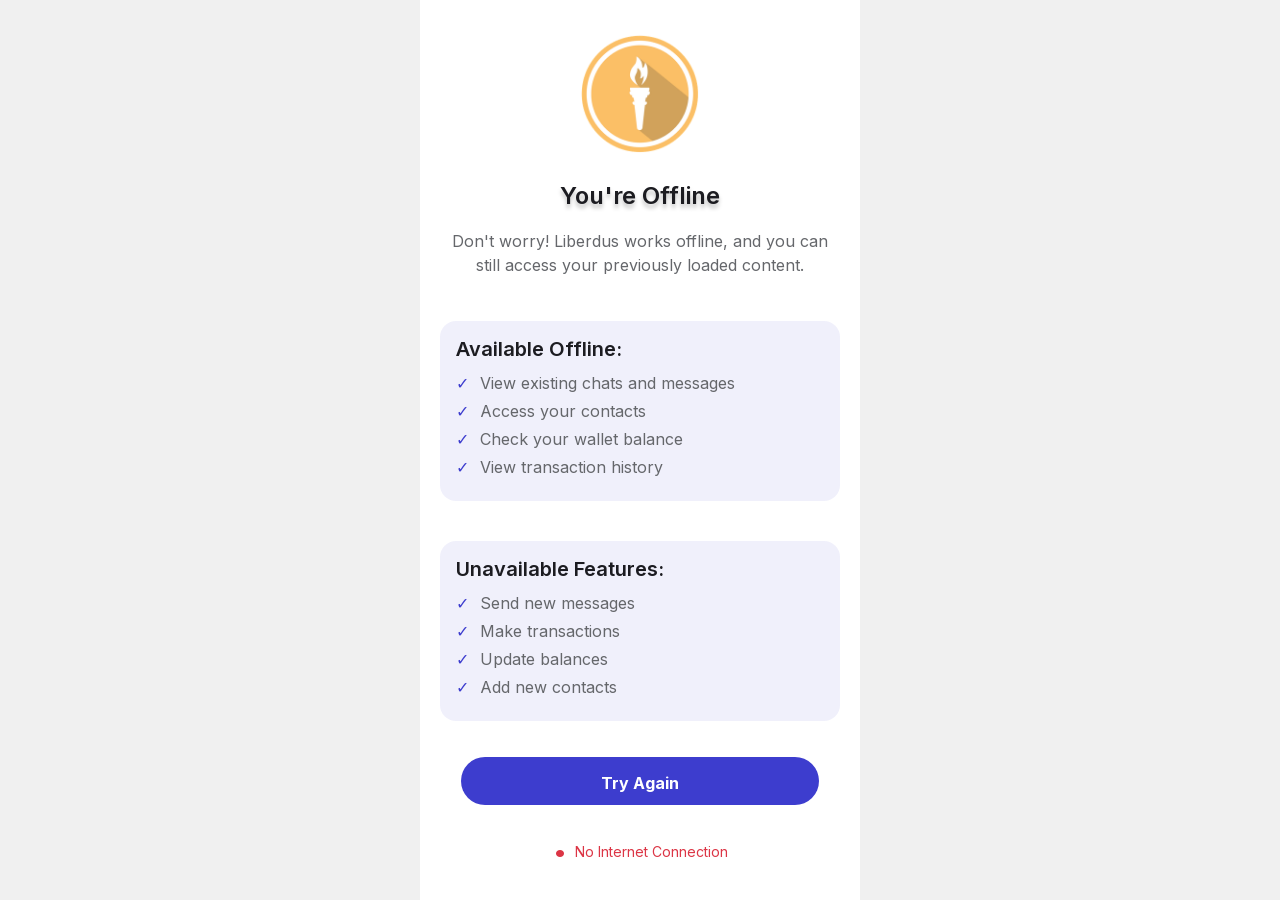
<file: offline.html>
<!DOCTYPE html>
<html lang="en">
  <head>
    <meta charset="UTF-8" />
    <meta
      name="viewport"
      content="width=device-width, initial-scale=1.0, viewport-fit=cover, maximum-scale=1.0, user-scalable=no"
    />
    <title>Offline - Liberdus</title>
    <link rel="stylesheet" href="/styles.css" />
    <style>
      /* Use the app's CSS variables for consistent theming */
      .offline-container {
        display: flex;
        flex-direction: column;
        align-items: center;
        justify-content: center;
        min-height: 100vh;
        padding: 20px;
        text-align: center;
        background-color: var(--background-color);
      }

      .offline-logo {
        width: 120px;
        height: 120px;
        margin-bottom: 24px;
        opacity: 0.8;
      }

      .offline-title {
        font-family: var(--font-primary);
        font-size: var(--font-size-xl);
        font-weight: var(--font-weight-semibold);
        margin-bottom: 16px;
        color: var(--text-color);
      }

      .offline-message {
        font-family: var(--font-primary);
        font-size: var(--font-size-base);
        line-height: 1.5;
        margin-bottom: 24px;
        color: var(--secondary-text-color);
        max-width: 400px;
      }

      .offline-features {
        text-align: left;
        margin: 20px 0;
        padding: 16px;
        background-color: rgba(61, 61, 206, 0.08);
        border-radius: 16px;
        max-width: 400px;
        width: 100%;
      }

      .offline-features h3 {
        font-family: var(--font-primary);
        font-size: var(--font-size-lg);
        font-weight: var(--font-weight-semibold);
        margin-bottom: 12px;
        color: var(--text-color);
      }

      .feature-list {
        list-style: none;
        padding: 0;
        margin: 0;
      }

      .feature-list li {
        font-family: var(--font-primary);
        margin: 8px 0;
        padding-left: 24px;
        position: relative;
        color: var(--secondary-text-color);
      }

      .feature-list li::before {
        content: "✓";
        position: absolute;
        left: 0;
        color: var(--primary-color);
      }

      .retry-button {
        width: 358px;
        height: 48px;
        margin: 16px;
        background-color: var(--primary-color);
        color: var(--background-color);
        border: none;
        border-radius: 24px;
        font-family: var(--font-primary);
        font-size: var(--font-size-base);
        font-weight: var(--font-weight-bold);
        cursor: pointer;
        transition: background-color 0.2s;
      }

      .retry-button:hover {
        background-color: var(--primary-hover);
      }

      .offline-status {
        display: flex;
        align-items: center;
        gap: 8px;
        margin-top: 16px;
        color: var(--danger-color);
        font-family: var(--font-primary);
        font-size: var(--font-size-sm);
      }

      .offline-status::before {
        content: "•";
        font-size: 24px;
      }

      @media (max-width: 768px) {
        .retry-button {
          width: calc(100% - 32px);
        }

        .offline-features {
          margin: 20px 16px;
        }
      }

      /* Support for dark mode using the app's variables */
      @media (prefers-color-scheme: dark) {
        :root {
          --background-color: #1a1a1a;
          --surface-color: #2d2d2d;
          --text-color: #ffffff;
          --secondary-text-color: #cccccc;
        }
      }
    </style>
  </head>
  <body>
    <div class="offline-container">
      <img
        src="./media/liberdus_logo_250.png"
        alt="Liberdus Logo"
        class="offline-logo"
      />
      <h1 class="offline-title">You're Offline</h1>
      <p class="offline-message">
        Don't worry! Liberdus works offline, and you can still access your
        previously loaded content.
      </p>

      <div class="offline-features">
        <h3>Available Offline:</h3>
        <ul class="feature-list">
          <li>View existing chats and messages</li>
          <li>Access your contacts</li>
          <li>Check your wallet balance</li>
          <li>View transaction history</li>
        </ul>
      </div>

      <div class="offline-features">
        <h3>Unavailable Features:</h3>
        <ul class="feature-list">
          <li>Send new messages</li>
          <li>Make transactions</li>
          <li>Update balances</li>
          <li>Add new contacts</li>
        </ul>
      </div>

      <button class="retry-button" onclick="retryConnection()">
        Try Again
      </button>

      <div class="offline-status">No Internet Connection</div>
    </div>

    <script>
      function retryConnection() {
        // Attempt to reload the page
        window.location.reload();
      }

      // Listen for online status changes
      window.addEventListener("online", () => {
        window.location.reload();
      });
    </script>
  </body>
</html>
</file>
<file: styles.css>
/* =============================================
   Liberdus styles.css
   Architecture: ITCSS-style layering (docs/css-architecture.md)
   Layers: Settings, Tools, Generic, Elements, Objects, Components, Utilities
   Note: Organizational headers only; no visual changes
   ============================================= */

/* Self-hosted Inter variable font; SIL OFL 1.1 license in fonts/LICENSE.txt. */
@font-face {
  font-family: 'Inter';
  font-style: normal;
  font-weight: 400 700;
  font-display: swap;
  src: url('./fonts/inter-latin.woff2') format('woff2');
  unicode-range: U+0000-00FF, U+0131, U+0152-0153, U+02BB-02BC, U+02C6, U+02DA,
    U+02DC, U+0304, U+0308, U+0329, U+2000-206F, U+20AC, U+2122, U+2191, U+2193,
    U+2212, U+2215, U+FEFF, U+FFFD;
}

@font-face {
  font-family: 'Inter';
  font-style: normal;
  font-weight: 400 700;
  font-display: swap;
  src: url('./fonts/inter-latin-ext.woff2') format('woff2');
  unicode-range: U+0100-02BA, U+02BD-02C5, U+02C7-02CC, U+02CE-02D7, U+02DD-02FF,
    U+0304, U+0308, U+0329, U+1D00-1DBF, U+1E00-1E9F, U+1EF2-1EFF, U+2020,
    U+20A0-20AB, U+20AD-20C0, U+2113, U+2C60-2C7F, U+A720-A7FF;
}

/* ========== Settings (tokens/variables) ========== */
/* Unstake lock info under the Unstake button */
#unstake-lock-info,
.unstake-lock-info {
  font-size: 0.85em;
  color: #dc3545;
  margin-top: 6px;
  min-height: 1em; /* keep layout stable when empty */
}
:root {
  /* Original color tokens (keeping your existing values) */
  --border-color: #dee2e6;
  --background-color: white;
  --hover-background: #d8d9da;
  --hover-background-purple: rgba(61, 61, 206, 0.08);
  --focus-ring-primary: 0 0 0 2px rgba(61, 61, 206, 0.1);
  --elev-1: 0 1px 3px rgba(0, 0, 0, 0.05);
  --elev-2: 0 2px 10px rgba(0, 0, 0, 0.1);
  --text-color: #1c1c21;
  --secondary-text-color: #65676b;
  --highlight-color: rgba(216, 119, 0, 0.444);
  --input-background: #e4e6e9;
  --hover-background-dark: #d0d2d6;
  --primary-color: #3d3dce;
  --primary-hover: #3535b8;
  --danger-color: #dc3545;
  --success-color: #28a745;
  --warning-color: #ef6c00;
  --secondary-warning-color: #ffc107; /* Yellow color for secondary warnings (e.g., incomplete/newly imported contacts) */
  --info-color: #0066cc;
  --light-color: #f8f9fa;
  --dark-color: #343a40;
  --button-background: #f8f9fa;
  --button-text: #1c1c21;
  --button-hover-background: #e4e6e9;

  /* Icon SVGs */
  --icon-phone: url("data:image/svg+xml,%3Csvg xmlns='http://www.w3.org/2000/svg' width='24' height='24' viewBox='0 0 24 24' fill='none' stroke='currentColor' stroke-width='2' stroke-linecap='round' stroke-linejoin='round'%3E%3Cpath d='M22 16.92v3a2 2 0 0 1-2.18 2 19.79 19.79 0 0 1-8.63-3.07 19.5 19.5 0 0 1-6-6 19.79 19.79 0 0 1-3.07-8.67A2 2 0 0 1 4.11 2h3a2 2 0 0 1 2 1.72 12.84 12.84 0 0 0 .7 2.81 2 2 0 0 1-.45 2.11L8.09 9.91a16 16 0 0 0 6 6l1.27-1.27a2 2 0 0 1 2.11-.45 12.84 12.84 0 0 0 2.81.7A2 2 0 0 1 22 16.92z'%3E%3C/path%3E%3C/svg%3E");
  --icon-chat: url("data:image/svg+xml,%3Csvg xmlns='http://www.w3.org/2000/svg' width='24' height='24' viewBox='0 0 24 24' fill='none' stroke='currentColor' stroke-width='2' stroke-linecap='round' stroke-linejoin='round'%3E%3Cpath d='M21 15a2 2 0 0 1-2 2H7l-4 4V5a2 2 0 0 1 2-2h14a2 2 0 0 1 2 2z'%3E%3C/path%3E%3C/svg%3E");
  --icon-contacts: url("data:image/svg+xml,%3Csvg xmlns='http://www.w3.org/2000/svg' width='24' height='24' viewBox='0 0 24 24' fill='none' stroke='currentColor' stroke-width='2' stroke-linecap='round' stroke-linejoin='round'%3E%3Cpath d='M17 21v-2a4 4 0 0 0-4-4H5a4 4 0 0 0-4 4v2'%3E%3C/path%3E%3Ccircle cx='9' cy='7' r='4'%3E%3C/circle%3E%3Cpath d='M23 21v-2a4 4 0 0 0-3-3.87'%3E%3C/path%3E%3Cpath d='M16 3.13a4 4 0 0 1 0 7.75'%3E%3C/path%3E%3C/svg%3E");
  --icon-clock: url("data:image/svg+xml,%3Csvg xmlns='http://www.w3.org/2000/svg' width='24' height='24' viewBox='0 0 24 24' fill='none' stroke='currentColor' stroke-width='2' stroke-linecap='round' stroke-linejoin='round'%3E%3Ccircle cx='12' cy='12' r='10'%3E%3C/circle%3E%3Cpolyline points='12 6 12 12 16 14'%3E%3C/polyline%3E%3C/svg%3E");
  --icon-info: url("data:image/svg+xml,%3Csvg xmlns='http://www.w3.org/2000/svg' width='24' height='24' viewBox='0 0 24 24' fill='none' stroke='currentColor' stroke-width='2' stroke-linecap='round' stroke-linejoin='round'%3E%3Ccircle cx='12' cy='12' r='10'%3E%3C/circle%3E%3Cline x1='12' y1='16' x2='12' y2='12'%3E%3C/line%3E%3Cline x1='12' y1='8' x2='12.01' y2='8'%3E%3C/line%3E%3C/svg%3E");
  --icon-bridge: url("data:image/svg+xml,%3Csvg xmlns='http://www.w3.org/2000/svg' width='24' height='24' viewBox='0 0 24 24' fill='none' stroke='currentColor' stroke-width='2' stroke-linecap='round' stroke-linejoin='round'%3E%3Cpath d='M7 8l-4 4 4 4'%3E%3C/path%3E%3Cpath d='M17 8l4 4-4 4'%3E%3C/path%3E%3Cpath d='M3 12h18'%3E%3C/path%3E%3C/svg%3E");
  --icon-dao: url("data:image/svg+xml,%3Csvg xmlns='http://www.w3.org/2000/svg' width='24' height='24' viewBox='0 0 24 24' fill='none' stroke='currentColor' stroke-width='2' stroke-linecap='round' stroke-linejoin='round'%3E%3Cpath d='m9 12 2 2 4-4'/%3E%3Cpath d='M5 7c0-1.1.9-2 2-2h10a2 2 0 0 1 2 2v12H5V7Z'/%3E%3Cpath d='M22 19H2'/%3E%3C/svg%3E");
  --icon-download: url("data:image/svg+xml,%3Csvg xmlns='http://www.w3.org/2000/svg' width='24' height='24' viewBox='0 0 24 24' fill='none' stroke='currentColor' stroke-width='2' stroke-linecap='round' stroke-linejoin='round'%3E%3Cpath d='M21 15v4a2 2 0 0 1-2 2H5a2 2 0 0 1-2-2v-4'%3E%3C/path%3E%3Cpolyline points='7,10 12,15 17,10'%3E%3C/polyline%3E%3Cline x1='12' y1='15' x2='12' y2='3'%3E%3C/line%3E%3C/svg%3E");
  --icon-share: url("data:image/svg+xml,%3Csvg xmlns='http://www.w3.org/2000/svg' width='24' height='24' viewBox='0 0 24 24' fill='none' stroke='currentColor' stroke-width='2' stroke-linecap='round' stroke-linejoin='round'%3E%3Ccircle cx='18' cy='5' r='3'%3E%3C/circle%3E%3Ccircle cx='6' cy='12' r='3'%3E%3C/circle%3E%3Ccircle cx='18' cy='19' r='3'%3E%3C/circle%3E%3Cline x1='8.59' y1='13.51' x2='15.42' y2='17.49'%3E%3C/line%3E%3Cline x1='15.41' y1='6.51' x2='8.59' y2='10.49'%3E%3C/line%3E%3C/svg%3E");
  --icon-location: url("data:image/svg+xml,%3Csvg xmlns='http://www.w3.org/2000/svg' width='24' height='24' viewBox='0 0 24 24' fill='none' stroke='currentColor' stroke-width='2' stroke-linecap='round' stroke-linejoin='round'%3E%3Cpath d='M20 10c0 4.993-5.539 10.193-7.399 11.799a1 1 0 0 1-1.202 0C9.539 20.193 4 14.993 4 10a8 8 0 0 1 16 0'%3E%3C/path%3E%3Ccircle cx='12' cy='10' r='3'%3E%3C/circle%3E%3C/svg%3E");
  --icon-location-white: url("data:image/svg+xml,%3Csvg xmlns='http://www.w3.org/2000/svg' width='24' height='24' viewBox='0 0 24 24' fill='none' stroke='%23ffffff' stroke-width='2' stroke-linecap='round' stroke-linejoin='round'%3E%3Cpath d='M20 10c0 4.993-5.539 10.193-7.399 11.799a1 1 0 0 1-1.202 0C9.539 20.193 4 14.993 4 10a8 8 0 0 1 16 0'%3E%3C/path%3E%3Ccircle cx='12' cy='10' r='3'%3E%3C/circle%3E%3C/svg%3E");
  --icon-file-image: url("data:image/svg+xml,%3Csvg xmlns='http://www.w3.org/2000/svg' width='24' height='24' viewBox='0 0 24 24' fill='none' stroke='currentColor' stroke-width='2' stroke-linecap='round' stroke-linejoin='round'%3E%3Crect x='3' y='3' width='18' height='18' rx='2' ry='2'%3E%3C/rect%3E%3Ccircle cx='8.5' cy='8.5' r='1.5'%3E%3C/circle%3E%3Cpolyline points='21,15 16,10 5,21'%3E%3C/polyline%3E%3C/svg%3E");
  --icon-file-audio: url("data:image/svg+xml,%3Csvg xmlns='http://www.w3.org/2000/svg' width='24' height='24' viewBox='0 0 24 24' fill='none' stroke='currentColor' stroke-width='2' stroke-linecap='round' stroke-linejoin='round'%3E%3Cpath d='M9 18V5l12-2v13'%3E%3C/path%3E%3Ccircle cx='6' cy='18' r='3'%3E%3C/circle%3E%3Ccircle cx='18' cy='16' r='3'%3E%3C/circle%3E%3C/svg%3E");
  --icon-file-video: url("data:image/svg+xml,%3Csvg xmlns='http://www.w3.org/2000/svg' width='24' height='24' viewBox='0 0 24 24' fill='none' stroke='currentColor' stroke-width='2' stroke-linecap='round' stroke-linejoin='round'%3E%3Cpolygon points='23 7 16 12 23 17 23 7'%3E%3C/polygon%3E%3Crect x='1' y='5' width='15' height='14' rx='2' ry='2'%3E%3C/rect%3E%3C/svg%3E");
  --icon-file-pdf: url("data:image/svg+xml,%3Csvg xmlns='http://www.w3.org/2000/svg' width='24' height='24' viewBox='0 0 24 24' fill='none' stroke='currentColor' stroke-width='2' stroke-linecap='round' stroke-linejoin='round'%3E%3Cpath d='M14 2H6a2 2 0 0 0-2 2v16a2 2 0 0 0 2 2h12a2 2 0 0 0 2-2V8z'%3E%3C/path%3E%3Cpolyline points='14,2 14,8 20,8'%3E%3C/polyline%3E%3Cline x1='16' y1='13' x2='8' y2='13'%3E%3C/line%3E%3Cline x1='16' y1='17' x2='8' y2='17'%3E%3C/line%3E%3Cpolyline points='10,9 9,9 8,9'%3E%3C/polyline%3E%3C/svg%3E");
  --icon-file-text: url("data:image/svg+xml,%3Csvg xmlns='http://www.w3.org/2000/svg' width='24' height='24' viewBox='0 0 24 24' fill='none' stroke='currentColor' stroke-width='2' stroke-linecap='round' stroke-linejoin='round'%3E%3Cpath d='M14 2H6a2 2 0 0 0-2 2v16a2 2 0 0 0 2 2h12a2 2 0 0 0 2-2V8z'%3E%3C/path%3E%3Cpolyline points='14,2 14,8 20,8'%3E%3C/polyline%3E%3Cline x1='16' y1='13' x2='8' y2='13'%3E%3C/line%3E%3Cline x1='16' y1='17' x2='8' y2='17'%3E%3C/line%3E%3Cline x1='10' y1='9' x2='8' y2='9'%3E%3C/line%3E%3C/svg%3E");
  --icon-file: url("data:image/svg+xml,%3Csvg xmlns='http://www.w3.org/2000/svg' width='24' height='24' viewBox='0 0 24 24' fill='none' stroke='currentColor' stroke-width='2' stroke-linecap='round' stroke-linejoin='round'%3E%3Cpath d='M13 2H6a2 2 0 0 0-2 2v16a2 2 0 0 0 2 2h12a2 2 0 0 0 2-2V9z'%3E%3C/path%3E%3Cpolyline points='13,2 13,9 20,9'%3E%3C/polyline%3E%3C/svg%3E");
  --icon-camera: url("data:image/svg+xml,%3Csvg xmlns='http://www.w3.org/2000/svg' width='24' height='24' viewBox='0 0 24 24' fill='none' stroke='currentColor' stroke-width='2' stroke-linecap='round' stroke-linejoin='round'%3E%3Cpath d='M23 19a2 2 0 0 1-2 2H3a2 2 0 0 1-2-2V8a2 2 0 0 1 2-2h4l2-3h6l2 3h4a2 2 0 0 1 2 2z'%3E%3C/path%3E%3Ccircle cx='12' cy='13' r='4'%3E%3C/circle%3E%3C/svg%3E");
  --icon-eye: url("data:image/svg+xml,%3Csvg xmlns='http://www.w3.org/2000/svg' width='24' height='24' viewBox='0 0 24 24' fill='none' stroke='currentColor' stroke-width='2' stroke-linecap='round' stroke-linejoin='round'%3E%3Cpath d='M1 12s4-8 11-8 11 8 11 8-4 8-11 8-11-8-11-8z'%3E%3C/path%3E%3Ccircle cx='12' cy='12' r='3'%3E%3C/circle%3E%3C/svg%3E");
  --icon-menu: url("data:image/svg+xml,%3Csvg xmlns='http://www.w3.org/2000/svg' width='24' height='24' viewBox='0 0 24 24' fill='none' stroke='currentColor' stroke-width='2' stroke-linecap='round' stroke-linejoin='round'%3E%3Ccircle cx='12' cy='5' r='1'%3E%3C/circle%3E%3Ccircle cx='12' cy='12' r='1'%3E%3C/circle%3E%3Ccircle cx='12' cy='19' r='1'%3E%3C/circle%3E%3C/svg%3E");
  --icon-send-money: url("data:image/svg+xml,%3Csvg xmlns='http://www.w3.org/2000/svg' width='24' height='24' viewBox='0 0 24 24' fill='none' stroke='currentColor' stroke-width='2' stroke-linecap='round' stroke-linejoin='round'%3E%3Cline x1='12' y1='1' x2='12' y2='23'%3E%3C/line%3E%3Cpath d='M17 5H9.5a3.5 3.5 0 0 0 0 7h5a3.5 3.5 0 0 1 0 7H6'%3E%3C/path%3E%3C/svg%3E");
  --icon-checkbox-empty: url("data:image/svg+xml,%3Csvg xmlns='http://www.w3.org/2000/svg' width='24' height='24' viewBox='0 0 24 24' fill='none' stroke='currentColor' stroke-width='2' stroke-linecap='round' stroke-linejoin='round'%3E%3Crect x='3' y='3' width='18' height='18' rx='2' ry='2'%3E%3C/rect%3E%3C/svg%3E");
  --icon-checkbox-checked: url("data:image/svg+xml,%3Csvg xmlns='http://www.w3.org/2000/svg' width='24' height='24' viewBox='0 0 24 24' fill='none' stroke='currentColor' stroke-width='2' stroke-linecap='round' stroke-linejoin='round'%3E%3Crect x='3' y='3' width='18' height='18' rx='2' ry='2'%3E%3C/rect%3E%3Cpolyline points='9 12 11 14 15 10'%3E%3C/polyline%3E%3C/svg%3E");
  --icon-sign-out: url("data:image/svg+xml,%3Csvg xmlns='http://www.w3.org/2000/svg' width='24' height='24' viewBox='0 0 24 24' fill='none' stroke='%23dc3545' stroke-width='2' stroke-linecap='round' stroke-linejoin='round'%3E%3Cpath d='M9 21H5a2 2 0 0 1-2-2V5a2 2 0 0 1 2-2h4'%3E%3C/path%3E%3Cpolyline points='16,17 21,12 16,7'%3E%3C/polyline%3E%3Cline x1='21' y1='12' x2='9' y2='12'%3E%3C/line%3E%3C/svg%3E");

  /* Typography tokens */
  --font-primary: 'Inter', -apple-system, BlinkMacSystemFont, 'Segoe UI', Roboto,
    'Helvetica Neue', Arial, sans-serif;
  --font-monospace: monospace;
  --font-size-xs: 12px;
  --font-size-sm: 14px;
  --font-size-base: 16px;
  --font-size-lg: 20px;
  --font-size-xl: 24px;
  --font-size-xxl: 48px;
  --font-weight-normal: 400;
  --font-weight-medium: 500;
  --font-weight-semibold: 600;
  --font-weight-bold: 700;

  /* Icon/button tokens */
  --icon-size-20: 20px;
  --icon-size-24: 24px;
  --icon-button-width: 30px;
  --icon-button-height: 40px;
  --icon-button-radius: 8px;
  --icon-opacity-default: 0.7;
  --icon-opacity-hover: 1;

  /* Overlay/modal tokens */
  --overlay-backdrop-color: rgba(0, 0, 0, 0.5);
  --overlay-border-radius: 8px;
  --overlay-shadow: 0 4px 15px rgba(0, 0, 0, 0.2);
  --overlay-shadow-large: 0 10px 40px rgba(0, 0, 0, 0.3);
  --overlay-z-index-base: 1000;
  --overlay-z-index-high: 9999;
  --overlay-transition: opacity 0.2s ease-in-out;

  /* Shadows and skeletons */
  --shadow-primary: 0 4px 12px rgba(61, 61, 206, 0.3);
  --skeleton-bg: #e0e0e0;
  --surface-muted: #f0f0f0;
  --muted-text-color: #999;

  /* Additional tokens for consistent tints and system chrome */
  --primary-tint-12: rgba(61, 61, 206, 0.12);
  --primary-tint-20: rgba(61, 61, 206, 0.2);
  --primary-tint-04: rgba(61, 61, 206, 0.04);
  --primary-tint-40: rgba(61, 61, 206, 0.4);
  --primary-tint-60: rgba(61, 61, 206, 0.6);
  --scrollbar-thumb: rgba(0, 0, 0, 0.3);
  --scrollbar-track: rgba(0, 0, 0, 0.05);
  --elev-3: 0 4px 8px rgba(0, 0, 0, 0.1);

  /* Extended palette */
  --neutral-600: #666;
  --primary-muted: #8a8ad8; /* Slightly desaturated primary */
  --accent-bright-blue: #4a4aff;
  --accent-blue-10: rgba(0, 123, 255, 0.1);
  --accent-blue-20: rgba(0, 123, 255, 0.2);
  --danger-strong: #c82333;
  --surface-accent: #ccd3e0;
  --skeleton-pulse-bg: #d0d0d0;
}

/* ========== Generic (reset/normalize, globals) ========== */

/* ========== Screen/Modal Base Layout ========== */

/* Shared scrollbar styles for screens and modals */
.app-screen::-webkit-scrollbar,
.modal::-webkit-scrollbar {
  width: 6px;
}

.app-screen::-webkit-scrollbar-track,
.modal::-webkit-scrollbar-track {
  background: transparent;
}

.app-screen::-webkit-scrollbar-thumb,
.modal::-webkit-scrollbar-thumb {
  background-color: rgba(0, 0, 0, 0.2);
  border-radius: 3px;
}

.app-screen::-webkit-scrollbar-thumb:hover,
.modal::-webkit-scrollbar-thumb:hover {
  background-color: rgba(0, 0, 0, 0.3);
}

/* Base screen layout */
.app-screen {
  flex: 1;
  display: none;
  padding: 0;
  overflow-y: auto;
  position: relative;
  padding-bottom: env(safe-area-inset-bottom, 0px);
  margin-bottom: env(safe-area-inset-bottom, 0px);
}

.app-screen.active {
  display: block;
}

/* Screen-specific padding for main screens */
#contactsScreen,
#chatsScreen,
#walletScreen {
  padding-bottom: 80px;
}

/* Toast close button for error toasts */
.toast-close-btn {
  background: transparent;
  border: none;
  color: #fff;
  font-size: 1.5em;
  font-weight: bold;
  cursor: pointer;
  opacity: 0.7;
  transition: opacity 0.2s;
  z-index: 1;
  padding: 0;
  line-height: 1;
  position: absolute;
  top: 8px;
  right: 12px;
}

.toast-close-btn:hover,
.toast-close-btn:focus {
  opacity: 1;
  outline: none;
}

* {
  margin: 0;
  padding: 0;
  box-sizing: border-box;
}

body {
  min-height: 100dvh;
  display: flex;
  justify-content: center;
  align-items: center;
  font-family: var(--font-primary);
  font-variant-ligatures: no-contextual;
background-color: var(--surface-muted);
  padding: env(safe-area-inset-top, 0px) env(safe-area-inset-right, 0px) env(safe-area-inset-bottom, 0px)
    env(safe-area-inset-left, 0px);
  margin: 0;
  scrollbar-width: thin;
  scrollbar-color: var(--scrollbar-thumb) var(--scrollbar-track);
}

/* Refined Scrollbar Styling */
/* For Webkit browsers (Chrome, Safari, newer versions of Opera) */
.app-screen::-webkit-scrollbar,
.messages-container::-webkit-scrollbar,
.modal::-webkit-scrollbar,
#chatsScreen::-webkit-scrollbar,
#contactsScreen::-webkit-scrollbar,
#walletScreen::-webkit-scrollbar,
.chat-list::-webkit-scrollbar,
#chatList::-webkit-scrollbar,
.container::-webkit-scrollbar,
body::-webkit-scrollbar {
  width: 6px; /* Slightly thinner for elegance */
  height: 6px;
}

.app-screen::-webkit-scrollbar-track,
.messages-container::-webkit-scrollbar-track,
.modal::-webkit-scrollbar-track,
#chatsScreen::-webkit-scrollbar-track,
#contactsScreen::-webkit-scrollbar-track,
#walletScreen::-webkit-scrollbar-track,
.chat-list::-webkit-scrollbar-track,
#chatList::-webkit-scrollbar-track,
.container::-webkit-scrollbar-track,
body::-webkit-scrollbar-track {
  background: transparent; /* Completely transparent track */
  margin: 4px 0; /* Add some margin for a floating effect */
}

.app-screen::-webkit-scrollbar-thumb,
.messages-container::-webkit-scrollbar-thumb,
.modal::-webkit-scrollbar-thumb,
#chatsScreen::-webkit-scrollbar-thumb,
#contactsScreen::-webkit-scrollbar-thumb,
#walletScreen::-webkit-scrollbar-thumb,
.chat-list::-webkit-scrollbar-thumb,
#chatList::-webkit-scrollbar-thumb,
.container::-webkit-scrollbar-thumb,
body::-webkit-scrollbar-thumb {
  background-color: rgba(0, 0, 0, 0.2); /* Lighter for subtlety */
  border-radius: 10px;
  border: 1px solid transparent; /* Thinner border */
  background-clip: padding-box;
  transition: background-color 0.3s ease; /* Smooth transition on hover */
}

.app-screen::-webkit-scrollbar-thumb:hover,
.messages-container::-webkit-scrollbar-thumb:hover,
.modal::-webkit-scrollbar-thumb:hover,
#chatsScreen::-webkit-scrollbar-thumb:hover,
#contactsScreen::-webkit-scrollbar-thumb:hover,
#walletScreen::-webkit-scrollbar-thumb:hover,
.chat-list::-webkit-scrollbar-thumb:hover,
#chatList::-webkit-scrollbar-thumb:hover,
.container::-webkit-scrollbar-thumb:hover,
body::-webkit-scrollbar-thumb:hover {
  background-color: var(--primary-tint-40); /* Brand color on hover with transparency */
}

/* For Firefox */
.app-screen,
.messages-container,
.modal,
#chatsScreen,
#contactsScreen,
#walletScreen,
.chat-list,
#chatList,
.container,
body {
  scrollbar-width: thin;
  scrollbar-color: rgba(0, 0, 0, 0.2) transparent;
}

/* Specific styling for chat list container */
.chat-list::-webkit-scrollbar,
#chatList::-webkit-scrollbar {
  width: 8px;
  height: 8px;
}

.chat-list::-webkit-scrollbar-track,
#chatList::-webkit-scrollbar-track {
  background: rgba(0, 0, 0, 0.05);
  border-radius: 10px;
}

.chat-list::-webkit-scrollbar-thumb,
#chatList::-webkit-scrollbar-thumb {
  background-color: rgba(0, 0, 0, 0.3);
  border-radius: 10px;
  border: 2px solid transparent;
  background-clip: padding-box;
}

.chat-list::-webkit-scrollbar-thumb:hover,
#chatList::-webkit-scrollbar-thumb:hover {
  background-color: var(--overlay-backdrop-color);
}

/* For Firefox */
.chat-list,
#chatList {
  scrollbar-width: thin;
  scrollbar-color: var(--scrollbar-thumb) var(--scrollbar-track);
}

/* Direct targeting of the container */
.container::-webkit-scrollbar {
  width: 8px;
  height: 8px;
}

.container::-webkit-scrollbar-track {
  background: rgba(0, 0, 0, 0.05);
  border-radius: 10px;
}

.container::-webkit-scrollbar-thumb {
  background-color: rgba(0, 0, 0, 0.3);
  border-radius: 10px;
  border: 2px solid transparent;
  background-clip: padding-box;
}

.container::-webkit-scrollbar-thumb:hover {
  background-color: var(--overlay-backdrop-color);
}

.container {
  background-color: var(--background-color);
  border-radius: 8px;
  box-shadow: var(--elev-2);
  text-align: center;
  display: flex;
  flex-direction: column;
  position: relative;
  overflow: clip;
  /* for firefox */
  scrollbar-width: thin;
  scrollbar-color: var(--scrollbar-thumb) var(--scrollbar-track);
}

@media (max-width: 768px) {
  .container {
    width: 100%;
    height: 100dvh;
    border-radius: 0;
  }

  body {
    padding: 0;
    background-color: var(--background-color);
  }
}

@media (min-width: 769px) {
  .container {
    width: 400px;
    height: 800px;
  }
}

/* Prevent touch bubbling up to document */
html,
body {
  touch-action: none; /* Prevent touch scroll gestures on document */
}

.boot-splash {
  position: absolute;
  inset: 0;
  z-index: 20;
  display: flex;
  overflow: hidden;
  align-items: center;
  justify-content: center;
  padding: 2rem;
  background-color: var(--background-color);
}

.boot-splash-halo {
  position: absolute;
  top: 50%;
  left: 50%;
  width: 318px;
  height: 318px;
  border-radius: 50%;
  background: var(--primary-tint-12);
  opacity: 0;
  transform: translate(-50%, -50%) scale(0.74);
}

.boot-splash.is-ready .boot-splash-halo {
  animation: boot-splash-halo 1.35s ease-in-out both;
}

.boot-splash-logo {
  position: relative;
  z-index: 1;
  width: 250px;
  height: 250px;
  object-fit: contain;
  transform-origin: center;
  will-change: transform;
}

.boot-splash-name {
  position: absolute;
  top: calc(50% + 155px);
  left: 0;
  right: 0;
  z-index: 1;
  margin-bottom: 0;
}

.boot-splash-title-text,
#welcomeBrandTitle {
  display: inline-block;
  transform-origin: center;
}

.boot-splash-title-text {
  opacity: 0;
  will-change: transform;
}

.boot-splash.is-ready .boot-splash-title-text {
  animation: boot-splash-title 1.35s ease-in-out both;
}

.boot-splash.is-handoff .boot-splash-halo {
  opacity: 0;
  animation: none;
}

.welcome-screen.is-booting {
  visibility: hidden;
  pointer-events: none;
}

@keyframes boot-splash-halo {
  0%,
  100% {
    opacity: 0;
    transform: translate(-50%, -50%) scale(0.74);
  }

  50% {
    opacity: 0.8;
    transform: translate(-50%, -50%) scale(1.08);
  }
}

@keyframes boot-splash-title {
  0%,
  35% {
    opacity: 0;
  }

  50%,
  100% {
    opacity: 1;
  }
}

.welcome-screen {
  flex: 1;
  display: flex;
  flex-direction: column;
  justify-content: flex-start;
  align-items: center;
  padding: 2rem;
  padding-bottom: calc(2rem + env(safe-area-inset-bottom, 0px));
  overflow-y: auto;
  overflow-x: hidden;
  -webkit-overflow-scrolling: touch;
  min-height: 0;
}

.welcome-screen .welcome-buttons {
  display: flex;
  flex-direction: column;
  align-items: center;
  gap: 10px;
  margin-top: 20px;
}

.welcome-screen .welcome-buttons button {
  width: 358px;
  height: 48px;
  margin: 0;
  border-radius: 24px;
  font-family: var(--font-primary);
  font-size: var(--font-size-base);
  font-weight: var(--font-weight-bold);
  line-height: 24px;
  min-width: 84px;
  max-width: 480px;
  padding: 0 20px;
  text-align: center;
}

.welcome-screen .welcome-buttons button.btn.btn--primary {
  background-color: var(--primary-color);
  color: var(--background-color);
  border: none;
}

.welcome-screen .welcome-buttons button.btn.btn--secondary {
  background-color: var(--hover-background);
  color: var(--text-color);
  border: none;
}

.welcome-screen .welcome-buttons button:hover {
  opacity: 0.9;
}

.welcome-version {
  flex: none;
  margin-top: auto;
  padding-top: 28px;
  color: var(--muted-text-color);
  font-size: 0.8rem;
  text-align: center;
}

.header {
  display: none;
  align-items: center;
  width: 100%;
  /* padding only on the sides */
  padding: 0 16px;
  background-color: var(--background-color);
  color: var(--text-color);
  position: sticky;
  top: env(safe-area-inset-top, 0);
  /* z-index: 1000; */
  margin-top: env(safe-area-inset-top, 0);
  /* On desktop the frame has a fixed height, so a shorter window scrolls the
     page. Keep the header in its place in the frame there, like the footer and
     the modal headers, instead of sliding over the active screen. */
  @media (min-width: 769px) {
    position: relative;
    top: auto;
  }
}

#logo {
  display: flex;
  align-items: center;
  height: 100%;
}

#logo img {
  width: 40px;
  height: 40px;
  object-fit: contain;
}

.logo-link {
  display: block;
  text-decoration: none;
}

.logo-link:hover {
  opacity: 0.8;
}

.header.active {
  height: 56px;
  /* only want margin-top on desktop */
  @media (min-width: 769px) {
    margin-top: 16px;
  }
  display: flex;
  justify-content: space-between;
  align-items: center;
}

.app-name-container {
  display: flex;
  align-items: center;
  gap: 8px;
  cursor: pointer;
  max-width: calc(100% - 140px);
  overflow: hidden;
}

.app-name-avatar {
  width: 40px;
  height: 40px;
  border-radius: 50%;
  flex-shrink: 0;
  overflow: hidden;
  display: flex;
  align-items: center;
  justify-content: center;
  background-color: var(--light-color);
}

.app-name-avatar svg {
  width: 100%;
  height: 100%;
  display: block;
}

.app-name {
  font-family: var(--font-primary);
  font-size: var(--font-size-lg);
  font-weight: var(--font-weight-semibold);
  color: var(--text-color);
  overflow: hidden;
  text-overflow: ellipsis;
  white-space: nowrap;
  cursor: pointer;
}

.app-name.is-private {
  color: var(--danger-color);
}

.header-icons {
  display: flex;
  gap: 8px; /* Match chat modal header actions spacing */
  align-items: center;
}

/* Make main header icon buttons match chat modal sizing (30x40 touch targets) */
.header-icons .icon-button {
  width: var(--icon-button-width);
  height: var(--icon-button-height);
  min-width: var(--icon-button-width);
  min-height: var(--icon-button-height);
  padding: 5px; /* Prevent `::before` icons (e.g. settings/menu) from being clipped */
}

.header-icons .icon-button[hidden] {
  display: none;
}

.icon-button {
  background: none;
  border: none;
  color: var(--muted-text-color);
  font-size: var(--font-size-lg);
  cursor: pointer;
  padding: 5px;
  border-radius: var(--icon-button-radius);
  transition: all 0.2s ease;
  display: flex;
  align-items: center;
  justify-content: center;
  background-position: center;
  background-repeat: no-repeat;
  background-size: var(--icon-size-20);
}

.icon-button:active {
  transform: translateY(1px);
}

/* Shared sizing/layout for standard icon buttons used in chat/contact contexts */
.icon-button.chat-icon,
.icon-button.add-friend-icon,
.icon-button.send-money-icon,
.icon-button.edit-icon,
.icon-button.phone-icon {
  width: var(--icon-button-width);
  height: var(--icon-button-height);
  padding: 5px;
  border-radius: var(--icon-button-radius);
  opacity: var(--icon-opacity-default);
}

.icon-button#toggleSettings::before {
  content: '';
  width: 19px;
  height: 19px;
  display: block;
  background-position: center;
  background-repeat: no-repeat;
  background-size: 19px 19px;
  background-image: url("data:image/svg+xml,%3Csvg xmlns='http://www.w3.org/2000/svg' width='24' height='24' viewBox='0 0 24 24' fill='none' stroke='currentColor' stroke-width='2' stroke-linecap='round' stroke-linejoin='round'%3E%3Ccircle cx='12' cy='12' r='3'%3E%3C/circle%3E%3Cpath d='M19.4 15a1.65 1.65 0 0 0 .33 1.82l.06.06a2 2 0 0 1 0 2.83 2 2 0 0 1-2.83 0l-.06-.06a1.65 1.65 0 0 0-1.82-.33 1.65 1.65 0 0 0-1 1.51V21a2 2 0 0 1-2 2 2 2 0 0 1-2-2v-.09A1.65 1.65 0 0 0 9 19.4a1.65 1.65 0 0 0-1.82.33l-.06.06a2 2 0 0 1-2.83 0 2 2 0 0 1 0-2.83l.06-.06a1.65 1.65 0 0 0 .33-1.82 1.65 1.65 0 0 0-1.51-1H3a2 2 0 0 1-2-2 2 2 0 0 1 2-2h.09A1.65 1.65 0 0 0 4.6 9a1.65 1.65 0 0 0-.33-1.82l-.06-.06a2 2 0 0 1 0-2.83 2 2 0 0 1 2.83 0l.06.06a1.65 1.65 0 0 0 1.82.33H9a1.65 1.65 0 0 0 1-1.51V3a2 2 0 0 1 2-2 2 2 0 0 1 2 2v.09a1.65 1.65 0 0 0 1 1.51 1.65 1.65 0 0 0 1.82-.33l.06-.06a2 2 0 0 1 2.83 0 2 2 0 0 1 0 2.83l-.06.06a1.65 1.65 0 0 0-.33 1.82V9a1.65 1.65 0 0 0 1.51 1H21a2 2 0 0 1 2 2 2 2 0 0 1-2 2h-.09a1.65 1.65 0 0 0-1.51 1Z'%3E%3C/path%3E%3C/svg%3E");
  margin: 1px;
}

.icon-button#toggleMenu::before {
  content: '';
  width: 20px;
  height: 20px;
  display: block;
  background-position: center;
  background-repeat: no-repeat;
  background-image: url("data:image/svg+xml,%3Csvg xmlns='http://www.w3.org/2000/svg' width='24' height='24' viewBox='0 0 24 24' fill='none' stroke='currentColor' stroke-width='2' stroke-linecap='round' stroke-linejoin='round'%3E%3Cline x1='3' y1='12' x2='21' y2='12'%3E%3C/line%3E%3Cline x1='3' y1='6' x2='21' y2='6'%3E%3C/line%3E%3Cline x1='3' y1='18' x2='21' y2='18'%3E%3C/line%3E%3C/svg%3E");
}

.icon-button#upcomingCallsBtn::before {
  content: '';
  width: 19px;
  height: 19px;
  display: block;
  background-position: center;
  background-repeat: no-repeat;
  background-size: 19px 19px;
  background-image: var(--icon-phone);
  margin: 1px;
}

.icon-button#daoNotificationsBtn::before {
  content: '';
  width: 19px;
  height: 19px;
  display: block;
  background-position: center;
  background-repeat: no-repeat;
  background-size: 19px 19px;
  background-image: var(--icon-dao);
  margin: 1px;
}

.icon-button#upcomingCallsBtn.upcoming-calls-glow,
.icon-button#daoNotificationsBtn.dao-notification-glow {
  animation: headerIconGlow 1.5s ease-in-out infinite;
}

@keyframes headerIconGlow {
  0%, 100% {
    filter: drop-shadow(0 0 2px var(--primary-color)) drop-shadow(0 0 4px var(--primary-color));
  }
  50% {
    filter: drop-shadow(0 0 6px var(--primary-color)) drop-shadow(0 0 12px var(--primary-color));
  }
}


.chat-avatar {
  width: 48px;
  height: 48px;
  border-radius: 50%;
  margin-right: 12px;
  background-color: var(--light-color);
  flex-shrink: 0;
  overflow: hidden;
  display: flex;
  align-items: center;
  justify-content: center;
}

/* Base chat list styles */
.chat-list {
  list-style: none;
  padding: 0;
  margin: 0;
  overflow-y: auto; /* Ensure scrolling is enabled */
}

/* Search Results Container */
#searchResults {
  padding: 0;
  margin: 0;
  padding-bottom: 1000px;
}

/* Contact Search Results Container */
#contactSearchResults {
  padding-bottom: 1000px;
}

/* Search Results List */
#searchResults .chat-list {
  padding: 0;
  margin: 0;
}

/* Hover effects for both */
.chat-item:hover {
  background: var(--hover-background);
}

.chat-content {
  flex: 1;
  min-width: 0;
}

.chat-header {
  display: flex;
  justify-content: space-between;
  align-items: center;
  margin-bottom: 4px;
}

/* Calls list specific enhancements */
#callsModal .chat-item {
  position: relative;
  border-bottom: 1px solid var(--border-color, rgba(0,0,0,0.06));
}


/* Group call styling */
.group-call {
  cursor: pointer;
}

.group-call:hover {
  background-color: var(--hover-background) !important;
}

/* Group call avatars */
.call-group-avatars {
  display: grid;
  grid-template-columns: 1fr 1fr;
  grid-template-rows: 1fr 1fr;
  gap: 2px;
  width: 48px;
  height: 48px;
  padding: 2px;
  box-sizing: border-box;
}

/* Group call participant avatars */
.call-group-avatars .participant-avatar {
  width: 100%;
  height: 100%;
  border-radius: 50%;
  overflow: hidden;
  border: 1px solid var(--border-color);
  background-color: var(--light-color);
  display: flex;
  align-items: center;
  justify-content: center;
}

.call-group-avatars .participant-avatar svg {
  width: 100%;
  height: 100%;
}

/* 2 participants: side-by-side */
.call-group-avatars:has(.participant-avatar:nth-child(2):last-child) {
  grid-template-columns: 1fr 1fr;
  grid-template-rows: 1fr;
  gap: 3px;
  padding: 6px;
}

.call-group-avatars:has(.participant-avatar:nth-child(2):last-child) .participant-avatar {
  width: 16px;
  height: 16px;
}

/* 3 participants: triangle layout */
.call-group-avatars:has(.participant-avatar:nth-child(3):last-child) {
  grid-template-columns: 1fr 1fr;
  grid-template-rows: 1fr 1fr;
  gap: 2px;
  padding: 4px;
}

.call-group-avatars:has(.participant-avatar:nth-child(3):last-child) .participant-avatar {
  width: 16px;
  height: 16px;
}

.call-group-avatars:has(.participant-avatar:nth-child(3):last-child) .participant-avatar:nth-child(1) {
  grid-column: 1;
  grid-row: 1;
  justify-self: end;
  align-self: end;
}

.call-group-avatars:has(.participant-avatar:nth-child(3):last-child) .participant-avatar:nth-child(2) {
  grid-column: 2;
  grid-row: 1;
  justify-self: start;
  align-self: end;
}

.call-group-avatars:has(.participant-avatar:nth-child(3):last-child) .participant-avatar:nth-child(3) {
  grid-column: 1 / 3;
  grid-row: 2;
  justify-self: center;
  align-self: start;
}

/* 4+ participants: 2x2 grid */
.call-group-avatars:has(.participant-avatar:nth-child(4)) .participant-avatar {
  width: 100%;
  height: 100%;
}

#callsModal .chat-name {
  font-weight: 600;
  font-size: 0.98rem;
}

/* Group Call Participants Modal */
.participants-list {
  max-height: 300px;
  overflow-y: auto;
  margin-bottom: 1rem;
}

.participant-item {
  display: flex;
  align-items: center;
  padding: 12px;
  border-radius: 8px;
  cursor: pointer;
  transition: background-color 0.2s ease;
  border: 1px solid var(--border-color);
  margin-bottom: 8px;
}

.participant-item:hover {
  background-color: var(--hover-background);
}

.participant-item:last-child {
  margin-bottom: 0;
}

.participant-item .participant-avatar {
  width: 40px;
  height: 40px;
  border-radius: 50%;
  background-color: var(--light-color);
  display: flex;
  align-items: center;
  justify-content: center;
  flex-shrink: 0;
  overflow: hidden;
}

.participant-item .participant-avatar svg {
  width: 36px;
  height: 36px;
}

.participant-info {
  flex: 1;
  min-width: 0;
}

.participant-name {
  font-weight: 500;
  font-size: 0.95rem;
  color: var(--text-color);
}


#callsModal .chat-content {
  padding-right: 64px; /* room for the floating call button */
}

#callsModal .call-join.call-message-phone-button {
  position: absolute;
  right: 16px;
  top: 50%;
  transform: translateY(-50%);
  width: 40px;
  height: 40px;
  border-radius: 20px;
  background-color: var(--primary-color, #3b82f6);
}

#callsModal .chat-message {
  display: flex;
  align-items: center;
  gap: 8px;
}

#callsModal .call-time {
  font-size: 0.88rem;
  color: var(--secondary-text-color);
}

#callsModal .call-join.call-message-phone-button.call-join--future {
  background-color: var(--button-hover-background);
  opacity: 0.85;
}

#callsModal .call-join.call-message-phone-button.call-join--active {
  background-color: var(--success-color);
}

.chat-name {
  font-family: var(--font-primary);
  font-weight: var(--font-weight-semibold);
  font-size: var(--font-size-base);
  color: var(--text-color);
  margin-right: 8px;
  white-space: nowrap;
  overflow: hidden;
  text-overflow: ellipsis;
}

.chat-time {
  font-family: var(--font-primary);
  font-size: var(--font-size-sm);
  color: var(--secondary-text-color);
  white-space: nowrap;
  text-align: right;
}

#searchResults .chat-message {
  font-family: var(--font-primary);
  font-size: var(--font-size-sm);
  color: var(--secondary-text-color);
  white-space: normal; /* Allow wrapping */
  overflow: visible; /* Show overflow (or remove line) */
  word-break: break-all; /* Allow breaking long words/URLs */
  text-align: left;
  /* text-overflow: ellipsis; Removed */
}

.chat-message {
  font-family: var(--font-primary);
  font-size: var(--font-size-sm);
  color: var(--secondary-text-color);
  white-space: nowrap;
  overflow: hidden;
  text-overflow: ellipsis;
  text-align: left;
}

.chat-failed-indicator {
  display: inline-flex;
  align-items: center;
  justify-content: center;
  width: 16px;
  height: 16px;
  margin-right: 6px;
  border-radius: 50%;
  background-color: var(--danger-color);
  color: var(--background-color);
  font-size: 11px;
  font-weight: var(--font-weight-bold);
  line-height: 1;
  vertical-align: text-bottom;
}

.chat-unread {
  background-color: var(--primary-color);
  color: var(--background-color);
  font-family: var(--font-primary);
  font-size: var(--font-size-xs);
  font-weight: var(--font-weight-semibold);
  padding: 1px 8px;
  border-radius: 12px;
  margin-left: 8px;
}

/* Orange draft indicator shown when there is a saved draft and no unread messages */
.chat-draft {
  display: inline-block;
  width: 8px;
  height: 8px;
  background-color: var(--warning-color);
  border-radius: 50%;
  margin-left: 8px;
  vertical-align: middle;
}

.contact-incomplete {
  display: inline-block;
  width: 8px;
  height: 8px;
  background-color: var(--secondary-warning-color);
  border-radius: 50%;
  margin-right: 6px;
  vertical-align: middle;
}

.empty-state {
  text-align: center;
  padding: 2rem;
  color: var(--secondary-text-color);
  display: none;
}

.empty-state > div:first-child {
  font-size: 2rem;
  margin-bottom: 1rem;
}

.empty-state > div:nth-child(2) {
  font-weight: bold;
  margin-bottom: 0.5rem;
}

.empty-state::before {
  content: '';
  display: block;
  width: 48px;
  height: 48px;
  margin: 0 auto 1rem;
  background-position: center;
  background-repeat: no-repeat;
  background-size: contain;
  opacity: 0.5;
}

#callInviteModal .empty-state {
  display: none; /* Hidden by default */
  padding: 0;
}
#callInviteModal .empty-state::before {
  width: 0;
  height: 0;
}

/* Chats empty state - using chat bubble SVG */
#chatsScreen .empty-state::before {
  background-image: var(--icon-chat);
}

/* Contacts empty state - using contacts SVG */
#contactsScreen .empty-state::before {
  background-image: var(--icon-contacts);
}

/* Assets empty state - using wallet SVG */
#walletScreen .empty-state::before {
  background-image: url("data:image/svg+xml,%3Csvg xmlns='http://www.w3.org/2000/svg' width='24' height='24' viewBox='0 0 24 24' fill='none' stroke='currentColor' stroke-width='2' stroke-linecap='round' stroke-linejoin='round'%3E%3Cpath d='M4 4h16c1.1 0 2 .9 2 2v12c0 1.1-.9 2-2 2H4c-1.1 0-2-.9-2-2V6c0-1.1.9-2 2-2z'/%3E%3Cpath d='M2 10h20'/%3E%3Cpath d='M7 15h0'/%3E%3C/svg%3E");
}

/* History empty state - using clock SVG */
#historyModal .empty-state::before {
  background-image: var(--icon-clock);
}
/* Calls empty state - using phone SVG */
#callsModal .empty-state::before {
  background-image: var(--icon-phone);
}

h1 {
  font-family: var(--font-primary);
  font-size: 50px;
  font-weight: var(--font-weight-bold);
  line-height: 35px;
  color: var(--text-color);
  text-align: center;
  text-shadow: 0px 4px 4px rgba(0, 0, 0, 0.25);
  margin-bottom: 2rem;
}

button {
  padding: 1rem 2rem;
  font-size: 1.2rem;
  background-color: #007bff; /* leaving Bootstrap legacy literal; no token use site */
  color: var(--background-color);
  border: none;
  border-radius: 4px;
  cursor: pointer;
  transition: background-color 0.3s;
}

/* Common button hover behavior */
button:not(:disabled):hover {
  opacity: 0.9;
  transition: all 0.2s ease;
}

/* Button variants – shared base (typography, interaction) */
.btn {
  border: none;
  font-family: var(--font-primary);
  font-size: var(--font-size-base);
  font-weight: var(--font-weight-bold);
  cursor: pointer;
  transition: background-color 0.2s;
  display: flex;
  align-items: center;
  justify-content: center;
  /* Mobile vertical centering fix */
  line-height: 1;
  text-align: center;
}

/* Primary buttons */
.btn--primary {
  background-color: var(--primary-color);
  color: var(--background-color);
}

/* Primary buttons hover */
.btn--primary:not(:disabled):hover {
  background-color: var(--primary-hover);
  opacity: 0.9;
}

/* Secondary buttons */
.btn--secondary {
  background-color: var(--hover-background);
  color: var(--text-color);
  width: 100%;
  width: calc(100% - 32px);
  padding: 12px 20px;
  border-radius: 24px;
  height: 48px;
}

/* Button danger */
.btn--danger {
  background-color: var(--danger-color);
  color: var(--background-color);
}

/* Hover effect specifically for the Unstake button within the Validator Modal */
.btn--danger:not(:disabled):hover {
  opacity: 0.9;
}


/* Icon buttons */
.icon-button:hover {
  background-color: var(--hover-background-purple);
  color: var(--primary-color);
  opacity: 1;
}

/* Keep disabled state */
button:disabled {
  opacity: 0.7;
  cursor: not-allowed;
}

/* Button sizing and shape for primary/secondary buttons */
.btn--fixed {
  width: 240px;
  padding: 12px 20px;
  border-radius: 5px;
}

/* Specific hover states */
.btn--primary:hover {
  background-color: var(--primary-hover);
  opacity: 0.9;
}

.btn--secondary:not(:disabled):hover {
  background-color: var(--hover-background-dark);
  opacity: 0.9;
}

/* Common button styles - pill full width */
.btn--pill.btn--full {
  width: calc(100% - 32px);
  height: 48px;
  border-radius: 24px;
  margin: 1rem 16px;
}

.btn--pill {
  border-radius: 24px;
}

/* Text-style button (link-like) */
.btn--text {
  background: none;
  border: none;
  color: var(--primary-color);
  cursor: pointer;
  padding: 4px 8px;
  font-size: var(--font-size-sm);
  font-weight: var(--font-weight-medium);
}

.btn--text:hover {
  text-decoration: underline;
}

/* Selected file display for restore modal */
#selectedGoogleDriveFile {
  display: flex;
  align-items: center;
  gap: 8px;
  padding: 8px 12px;
  background: var(--hover-background);
  border-radius: 8px;
  font-size: var(--font-size-sm);
}

#selectedGoogleDriveFile .selected-file-name {
  flex: 1;
  overflow: hidden;
  text-overflow: ellipsis;
  white-space: nowrap;
  color: var(--text-color);
}

/* Selected file display (generic) */
.selected-file-display {
  display: flex;
  align-items: center;
  gap: 8px;
  padding: 12px 16px;
  background: var(--hover-background);
  border-radius: 12px;
  font-size: var(--font-size-sm);
}

.selected-file-display .selected-file-name {
  flex: 1;
  overflow: hidden;
  text-overflow: ellipsis;
  white-space: nowrap;
  color: var(--text-color);
}

.selected-file-display .clear-file-btn {
  display: flex;
  align-items: center;
  justify-content: center;
  width: 24px;
  height: 24px;
  padding: 0;
  border: none;
  background: var(--hover-background-dark);
  color: var(--secondary-text-color);
  border-radius: 50%;
  cursor: pointer;
  font-size: 16px;
  line-height: 1;
  transition: background-color 0.2s ease;
}

.selected-file-display .clear-file-btn:hover {
  background: var(--hover-background-dark);
  color: var(--text-color);
}

.btn.btn--primary:disabled,
.btn.btn--secondary:disabled,
.btn.btn--danger:disabled {
  opacity: 0.7;
  cursor: not-allowed;
}

.footer {
  display: none;
  width: 100%;
  padding: 4px 0;
  background-color: var(--background-color);
  position: fixed;
  bottom: 0;
  left: 0;
  height: 72px;
  margin-bottom: env(safe-area-inset-bottom, 0);
}

.footer.active {
  display: block;
}

.nav-buttons {
  display: flex;
  justify-content: space-between;
  max-width: 390px;
  margin: 0 auto;
  width: 100%;
}

.nav-button {
  flex: 1;
  display: flex;
  flex-direction: column;
  align-items: center;
  gap: 6px;
  padding: 8px 8px;
  font-family: var(--font-primary);
  font-size: var(--font-size-sm);
  color: var(--muted-text-color);
  background: none;
  border: none;
  cursor: pointer;
  transition: all 0.2s ease;
  flex: 1;
  border-radius: 8px;
  position: relative; /* Added for positioning the notification indicator */
}

/* Notification indicator */
.nav-button::after {
  content: '';
  position: absolute;
  top: 4px;
  right: 25%;
  width: 8px;
  height: 8px;
  background-color: var(--primary-color);
  border-radius: 50%;
  opacity: 0;
  transition: opacity 0.2s ease;
}

/* Show notification when has-notification class is present */
.nav-button.has-notification::after {
  opacity: 1;
}

.nav-button::before {
  content: '';
  width: var(--icon-size-24);
  height: var(--icon-size-24);
  background-position: center;
  background-repeat: no-repeat;
  background-size: var(--icon-size-24);
  opacity: 0.5;
  transition: all 0.2s ease;
}

.nav-button#switchToChats::before {
  background-image: var(--icon-chat);
}

.nav-button#switchToContacts::before {
  background-image: var(--icon-contacts);
}

.nav-button#switchToWallet::before,
.context-menu-option[data-icon="wallet"] .context-menu-icon {
  /* Simple billfold */
  background-image: url("data:image/svg+xml,%3Csvg xmlns='http://www.w3.org/2000/svg' width='24' height='24' viewBox='0 0 24 24' fill='none' stroke='currentColor' stroke-width='2' stroke-linecap='round' stroke-linejoin='round'%3E%3Crect x='2' y='6' width='20' height='12' rx='2'/%3E%3Cpath d='M2 12h20'/%3E%3C/svg%3E");
}

/* Hover state */
.nav-button:hover {
  color: var(--accent-bright-blue);
  background-color: var(--hover-background-purple);
}

.nav-button:hover::before {
  opacity: 0.7;
}

/* Active state - modified to use bottom border instead of background */
.nav-button.active {
  color: var(--primary-color);
  font-weight: 600;
  background-color: var(--primary-tint-20); /* tokenized */
}

.nav-button.active::before {
  opacity: 1;
}

/* Focus state */
.nav-button:focus-visible {
  color: var(--accent-bright-blue);
  background-color: var(--hover-background-purple);
  outline: none;
}

@media (min-width: 769px) {
  .footer {
    position: absolute;
    margin-bottom: 0;
  }

  .header {
    margin-top: 0;
  }
}

/* ========== Overlay/Modal Base Styles ========== */

/* Base modal styles - slide-in from right */
.modal {
  position: absolute;
  top: 0;
  left: 100%;
  width: 100%;
  height: 100%;
  background-color: var(--background-color);
  transition: transform 0.3s ease-in-out, opacity 0.3s ease-in-out;
  opacity: 0;
  pointer-events: none;
  display: flex;
  flex-direction: column;
  overflow: hidden; /* modal itself doesn't scroll, content does */
  overscroll-behavior: none; /* completely block overscroll */
  touch-action: none; /* block touch gestures at modal level */
}

.modal.fixed-header {
  overflow: hidden;
  flex-direction: column;
}

.modal.fixed-header .form-container {
  flex: 1;
  overflow-y: auto;
  overscroll-behavior: auto;
  -webkit-overflow-scrolling: touch;
}

.modal.active {
  opacity: 1;
  pointer-events: auto;
  transform: translateX(-100%);
}

/* ========== Modal Header Consolidation ========== */

/* Base modal header styles */
.modal-header {
  height: 56px;
  margin-top: env(safe-area-inset-top, 0px); /* Push header down by safe area */
  margin-bottom: 8px; /* Space between header and content */
  display: flex;
  align-items: center; /* Center children vertically */
  background-color: var(--background-color);
  position: relative;
  flex-shrink: 0; /* Prevent header from shrinking */
}

/* Desktop modal header adjustments */
@media (min-width: 769px) {
  .modal-header {
    margin-top: calc(env(safe-area-inset-top, 0px) + 16px);
  }
}

.back-button {
  position: absolute;
  left: 16px;
  /* z-index: 1; */
  background: none;
  border: none;
  cursor: pointer;
  color: var(--text-color);
  padding: 0.5rem;
  display: flex;
  align-items: center;
  justify-content: center;
}

.back-button::before {
  content: '';
  width: var(--icon-size-24);
  height: var(--icon-size-24);
  background-image: url("data:image/svg+xml,%3Csvg xmlns='http://www.w3.org/2000/svg' width='24' height='24' viewBox='0 0 24 24' fill='none' stroke='currentColor' stroke-width='2' stroke-linecap='round' stroke-linejoin='round'%3E%3Cpolyline points='15 18 9 12 15 6'%3E%3C/polyline%3E%3C/svg%3E");
  background-position: center;
  background-repeat: no-repeat;
}

.chat-user-info {
  display: flex;
  align-items: center;
  justify-content: center; /* Center the avatar+username group in the header */
  position: absolute;
  left: 56px; /* Start after back button (16px left + 40px button width) */
  right: 100px; /* End before header actions (reserve space for 2 buttons + gap) */
  gap: 8px;
  cursor: pointer;
  pointer-events: none; /* Allow clicks to pass through to underlying elements */
  z-index: 0; /* Place behind header actions */
  top: 50%;
  transform: translateY(-50%); /* Vertically center the container */
}


.chat-user-info:hover {
  opacity: 0.8;
}

.modal-avatar {
  width: 40px;
  height: 40px;
  flex-shrink: 0; /* Prevent avatar from shrinking */
  display: flex;
  align-items: center;
  justify-content: center;
  border-radius: 50%;
  overflow: hidden;
  background-color: var(--light-color);
  pointer-events: auto; /* Make avatar clickable */
}

.modal-avatar svg {
  width: 100%;
  height: 100%;
}

.modal-title {
  flex: 1;
  text-align: center;
  font-family: var(--font-primary);
  font-size: var(--font-size-base);
  font-weight: var(--font-weight-semibold);
  color: var(--text-color);
  margin: 0 auto;
  overflow: hidden;
  text-overflow: ellipsis;
  white-space: nowrap;
  min-width: 0; /* Allow flex item to shrink below content size */
  max-width: 100%; /* Allow full width when possible */
}

.sign-out-header-button {
  position: absolute;
  right: 16px;
  background: none;
  border: none;
  cursor: pointer;
  color: var(--danger-color);
  padding: 5px;
  display: flex;
  align-items: center;
  justify-content: center;
  z-index: 1;
  pointer-events: none; /* Disabled by default, enabled after delay */
  opacity: 0.5; /* Visual indicator that it's not yet active */
  transition: opacity 0.2s ease;
  width: var(--icon-button-width);
  height: var(--icon-button-height);
  min-width: var(--icon-button-width);
  min-height: var(--icon-button-height);
}

.modal.active.is-transition-complete .sign-out-header-button {
  pointer-events: auto;
  opacity: 1;
}

.sign-out-header-button::before {
  content: '';
  width: var(--icon-size-24);
  height: var(--icon-size-24);
  display: block;
  background-position: center;
  background-repeat: no-repeat;
  background-size: 19px 19px;
  background-image: var(--icon-sign-out);
}

.sign-out-header-button:hover {
  opacity: 0.8;
}

/* Chat modal title specific styling - left-aligned like header */
.chat-user-info .modal-title {
  text-align: left;
  margin: 0;
  font-size: var(--font-size-lg); /* Use larger font like other modal headers */
  overflow: hidden;
  text-overflow: ellipsis;
  white-space: nowrap;
  flex: 0 1 auto; /* Don't grow, allow shrink, auto basis - match header behavior */
  min-width: 0; /* Allow text to shrink and ellipsis */
  max-width: 100%; /* Constrain to parent width */
  pointer-events: auto; /* Re-enable pointer events for the title */
}

/* Current time display in modal headers */
.current-time {
  position: absolute;
  right: 16px;
  font-family: var(--font-primary);
  font-size: var(--font-size-sm);
  font-weight: var(--font-weight-medium);
  color: var(--secondary-text-color);
  white-space: nowrap;
  user-select: none;
  /* Ensure it doesn't overlap with back button on smaller screens */
  max-width: calc(100% - 80px);
  overflow: hidden;
  text-overflow: ellipsis;
}

.contact-time {
  position: relative;
  right: auto;
  font-family: var(--font-primary);
  font-size: var(--font-size-sm);
  font-weight: var(--font-weight-medium);
  color: var(--secondary-text-color);
  white-space: nowrap;
  user-select: none;
  width: 100%;
  text-align: center;
  overflow: hidden;
  text-overflow: ellipsis;
}

.menu-list {
  list-style: none;
  padding: 0;
  margin: 0;
}

.menu-item {
  padding: 1rem 1.25rem;
  cursor: pointer;
  text-align: left;
  border-bottom: 1px solid rgba(0, 0, 0, 0.05);
  display: flex;
  align-items: center;
  font-size: var(--font-size-base);
  font-weight: var(--font-weight-medium);
  color: var(--text-color);
  position: relative;
}

.menu-item:hover {
  background-color: var(--hover-background-purple);
}

.sign-out {
  color: var(--danger-color);
  font-weight: var(--font-weight-semibold);
}

.menu-item:last-child {
  border-bottom: none;
  margin-top: auto;
}


/* Form Container Base Styles */
.form-container {
  padding: 16px;
  width: 100%;
  box-sizing: border-box;
  overscroll-behavior: contain;
  -webkit-overscroll-behavior: contain;
  touch-action: pan-y;
}

.modal-content {
  flex: 1;
  overflow-y: auto;
  scrollbar-width: thin;
  overscroll-behavior: none; /* completely block overscroll from escaping */
  -webkit-overflow-scrolling: touch;
  touch-action: pan-y; /* re-enable vertical panning only within this element */
}

.full-image-modal {
  background: #0d0f13;
  color: #fff;
}

.full-image-modal-content {
  position: absolute;
  inset: 0;
  min-height: 0;
  overflow: hidden;
  background: inherit;
  touch-action: none;
}

.full-image-modal .modal-header {
  position: absolute;
  inset: 0 0 auto;
  z-index: 2;
  height: calc(104px + env(safe-area-inset-top, 0px));
  margin: 0;
  background: linear-gradient(to bottom, rgba(0, 0, 0, 0.8), transparent);
  pointer-events: none;
}

.full-image-modal .back-button,
.full-image-rotate-button {
  top: calc(12px + env(safe-area-inset-top, 0px));
  width: 44px;
  height: 44px;
  padding: 10px;
  border-radius: 50%;
  color: #fff;
  pointer-events: auto;
}

.full-image-modal .back-button {
  left: calc(12px + env(safe-area-inset-left, 0px));
}

.full-image-rotate-button {
  position: absolute;
  right: calc(12px + env(safe-area-inset-right, 0px));
  border: 0;
  background: none;
  cursor: pointer;
  touch-action: manipulation;
}

.full-image-rotate-button svg {
  display: block;
}

.full-image-modal .back-button::before {
  filter: brightness(0) invert(1);
}

.full-image-modal .back-button:focus-visible,
.full-image-rotate-button:focus-visible {
  outline: 2px solid #fff;
  outline-offset: 2px;
}

.full-image-modal .modal-title {
  position: absolute;
  top: calc(24px + env(safe-area-inset-top, 0px));
  left: calc(64px + env(safe-area-inset-left, 0px));
  right: calc(64px + env(safe-area-inset-right, 0px));
  max-width: none;
  margin: 0;
  color: #fff;
  font-size: var(--font-size-sm);
  line-height: 20px;
  pointer-events: auto;
}

.full-image-viewer {
  position: relative;
  width: 100%;
  height: 100%;
  container-type: size;
  display: flex;
  align-items: center;
  justify-content: center;
  box-sizing: border-box;
}

.full-image-viewer-image {
  display: block;
  max-width: 100%;
  max-height: 100%;
  width: auto;
  height: auto;
  object-fit: contain;
  rotate: var(--media-rotation, 0deg);
  transform-origin: center;
  user-select: none;
  -webkit-user-drag: none;
  -webkit-touch-callout: none;
  will-change: transform;
}

.full-image-viewer.is-sideways .full-image-viewer-image {
  flex-shrink: 0;
  max-width: 100cqh;
  max-height: 100cqw;
}

.full-image-modal.is-video,
.full-image-modal.is-video .full-image-modal-content {
  touch-action: auto;
}

.full-image-viewer-video {
  width: 100%;
  height: 100%;
  object-fit: contain;
  background: #000;
}

.full-image-viewer.is-rotated .full-image-viewer-video:not(:fullscreen) {
  /* Leave room at both ends so the overlay header can't cover rotated video controls. */
  --rotated-video-height: calc(100cqh - 2 * (64px + env(safe-area-inset-top, 0px)));
  height: var(--rotated-video-height);
  rotate: var(--media-rotation);
}

.full-image-viewer.is-sideways .full-image-viewer-video:not(:fullscreen) {
  flex-shrink: 0;
  width: var(--rotated-video-height);
  height: 100cqw;
}

.full-image-modal.is-video .full-image-loading {
  position: absolute;
  z-index: 1;
  padding: 16px;
  border-radius: 12px;
  background: rgba(13, 15, 19, 0.92);
  pointer-events: none;
}

.full-image-error {
  max-width: 32em;
  padding: 16px;
  text-align: center;
}

.full-image-viewer.is-zoomed .full-image-viewer-image {
  cursor: grab;
}

.full-image-viewer.is-dragging .full-image-viewer-image {
  cursor: grabbing;
}

.full-image-zoom-controls {
  position: absolute;
  z-index: 2;
  right: calc(20px + env(safe-area-inset-right, 0px));
  bottom: calc(20px + env(safe-area-inset-bottom, 0px));
  display: flex;
  gap: 4px;
  padding: 4px;
  border: 1px solid rgba(28, 28, 33, 0.1);
  border-radius: 999px;
  background: rgba(255, 255, 255, 0.92);
  box-shadow: 0 6px 20px rgba(28, 28, 33, 0.14);
  backdrop-filter: blur(12px);
  -webkit-backdrop-filter: blur(12px);
}

.full-image-modal .modal-header,
.full-image-zoom-controls {
  opacity: 1;
  transition: opacity 220ms ease;
}

.full-image-modal.is-chrome-hidden .modal-header,
.full-image-modal.is-chrome-hidden .full-image-zoom-controls {
  opacity: 0;
  pointer-events: none;
}

.full-image-modal.is-chrome-hidden .modal-header * {
  pointer-events: none;
}

@media (prefers-reduced-motion: reduce) {
  .full-image-modal .modal-header,
  .full-image-zoom-controls {
    transition: none;
  }
}

.full-image-zoom-controls[hidden] {
  display: none;
}

.full-image-zoom-button {
  position: relative;
  flex: 0 0 40px;
  width: 40px;
  height: 40px;
  min-width: 40px;
  padding: 0;
  border: 0;
  border-radius: 50%;
  background: transparent;
  color: var(--text-color);
  font-size: 0;
  cursor: pointer;
  touch-action: manipulation;
  transition: background-color 0.15s ease, transform 0.15s ease, opacity 0.15s ease;
}

.full-image-zoom-button::before,
.full-image-zoom-button::after {
  content: '';
  position: absolute;
  top: 50%;
  left: 50%;
  width: 16px;
  height: 2px;
  border-radius: 2px;
  background: currentColor;
  transform: translate(-50%, -50%);
}

#fullImageZoomIn::after {
  transform: translate(-50%, -50%) rotate(90deg);
}

#fullImageZoomOut::after {
  display: none;
}

.full-image-zoom-button:hover:not(:disabled) {
  background: var(--surface-muted);
}

.full-image-zoom-button:active:not(:disabled) {
  transform: scale(0.92);
}

.full-image-zoom-button:focus-visible {
  outline: 2px solid var(--primary-color);
  outline-offset: 1px;
}

.full-image-zoom-button:disabled {
  opacity: 0.32;
  cursor: default;
}

.full-image-viewer-image[hidden],
.full-image-viewer-video[hidden],
.full-image-error[hidden] {
  display: none;
}

.full-image-loading {
  color: inherit;
  text-align: center;
}

.full-image-loading[hidden] {
  display: none;
}

.full-image-loading .spinner {
  border-color: rgba(255, 255, 255, 0.2);
  border-left-color: #fff;
}

.form-group {
  margin-bottom: 1.5rem;
  width: 100%;
  box-sizing: border-box;
}

.form-group:last-child {
  margin-bottom: 0;
}

.form-group--checkbox {
  display: flex;
  align-items: center;
  gap: 5px;
}

.form-group--checkbox label {
  display: inline;
  margin: 0;
  flex: 1;
}

.form-control {
  width: 100%;
  height: 56px;
  padding: 15px;
  font-family: var(--font-primary);
  font-size: var(--font-size-base);
  border: 1px solid var(--border-color);
  border-radius: 12px;
  background-color: var(--background-color);
  box-sizing: border-box;
  transition: border-color 0.2s, box-shadow 0.2s;
}

.form-control:focus {
  outline: none;
  border-color: var(--primary-color);
  box-shadow: var(--focus-ring-primary);
}

.contact-autocomplete-field {
  position: relative;
}

.contact-autocomplete-list {
  position: absolute;
  top: 100%;
  inset-inline: 0;
  z-index: 1;
  margin-top: 4px;
  max-height: min(14rem, 40dvh);
  overflow-y: auto;
  overscroll-behavior: contain;
  scrollbar-width: thin;
  border: 1px solid var(--border-color);
  border-radius: 12px;
  padding: 4px;
  background: var(--background-color);
  box-shadow: var(--elev-2);
  color: var(--text-color);
  text-align: left;
  touch-action: pan-y;
}

.contact-autocomplete-option {
  display: grid;
  grid-template-columns: 32px minmax(0, 1fr);
  align-items: center;
  gap: 10px;
  min-height: 44px;
  padding: 6px 10px;
  border-radius: 8px;
  cursor: pointer;
  overflow-wrap: anywhere;
}

.contact-autocomplete-option:hover,
.contact-autocomplete-option[aria-selected='true'] {
  background: var(--hover-background-purple);
}

.contact-autocomplete-option[aria-selected='true'] {
  outline: 2px solid var(--primary-color);
  outline-offset: -2px;
}

.contact-autocomplete-avatar {
  display: flex;
  width: 32px;
  height: 32px;
  border-radius: 50%;
  overflow: hidden;
}

.contact-autocomplete-text {
  display: grid;
  min-width: 0;
}

.contact-autocomplete-username {
  color: var(--secondary-text-color);
  font-size: var(--font-size-sm);
}

select.form-control {
  appearance: none;
  background-image: url("data:image/svg+xml,%3Csvg xmlns='http://www.w3.org/2000/svg' width='24' height='24' viewBox='0 0 24 24' fill='none' stroke='%23333' stroke-width='2' stroke-linecap='round' stroke-linejoin='round'%3E%3Cpolyline points='6 9 12 15 18 9'%3E%3C/polyline%3E%3C/svg%3E");
  background-repeat: no-repeat;
  background-position: right 15px center;
  background-size: 16px;
  padding-right: 45px;
}

select.form-control.is-private {
  color: var(--danger-color);
  border-color: var(--danger-color);
}

.popup-select__trigger {
  align-items: center;
  background: var(--background-color);
  color: var(--text-color);
  display: grid;
  gap: 8px;
  grid-template-columns: minmax(0, 1fr) 16px;
  text-align: left;
}

.popup-select__value,
.popup-select__option-label {
  min-width: 0;
  overflow-wrap: anywhere;
}

.popup-select__chevron {
  background-color: currentColor;
  height: 16px;
  -webkit-mask: url("data:image/svg+xml,%3Csvg viewBox='0 0 24 24' xmlns='http://www.w3.org/2000/svg'%3E%3Cpath d='m6.7 8.7 5.3 5.3 5.3-5.3 1.4 1.4-6.7 6.7-6.7-6.7z'/%3E%3C/svg%3E") center / contain no-repeat;
  mask: url("data:image/svg+xml,%3Csvg viewBox='0 0 24 24' xmlns='http://www.w3.org/2000/svg'%3E%3Cpath d='m6.7 8.7 5.3 5.3 5.3-5.3 1.4 1.4-6.7 6.7-6.7-6.7z'/%3E%3C/svg%3E") center / contain no-repeat;
  transition: transform 0.15s ease;
  width: 16px;
}

.popup-select__trigger[aria-expanded='true'] .popup-select__chevron {
  transform: rotate(180deg);
}

.popup-select__menu {
  background: var(--background-color);
  border: 1px solid var(--border-color);
  border-radius: 14px;
  box-shadow: var(--overlay-shadow-large);
  color: var(--text-color);
  max-height: 458px; /* Ten 44px rows plus menu chrome. */
  overflow-x: hidden;
  overflow-y: auto;
  overscroll-behavior: contain;
  padding: 8px;
  position: fixed;
  scrollbar-width: thin;
  touch-action: pan-y;
  z-index: var(--overlay-z-index-high);
  -webkit-overflow-scrolling: touch;
}

.popup-select__menu:focus {
  outline: none;
}

.popup-select__menu::-webkit-scrollbar {
  width: 6px;
}

.popup-select__menu::-webkit-scrollbar-track {
  margin: 8px 0;
}

.popup-select__menu::-webkit-scrollbar-thumb {
  background-color: var(--scrollbar-thumb);
  background-clip: padding-box;
  border: 1px solid transparent;
  border-radius: 10px;
}

.popup-select__scroll-indicator {
  background: var(--primary-tint-12);
  border-radius: 10px;
  pointer-events: none;
  position: fixed;
  width: 4px;
  z-index: var(--overlay-z-index-high);
}

.popup-select__scroll-thumb {
  background: var(--primary-color);
  border-radius: inherit;
  left: 0;
  position: absolute;
  width: 100%;
}

@media (hover: none) and (pointer: coarse) {
  .popup-select__menu {
    scrollbar-width: none;
  }

  .popup-select__menu::-webkit-scrollbar {
    display: none;
  }
}

@media (hover: hover) and (pointer: fine) {
  .popup-select__scroll-indicator {
    display: none;
  }
}

.popup-select__option {
  align-items: center;
  border-radius: 8px;
  cursor: pointer;
  display: grid;
  font-size: var(--font-size-sm);
  gap: 8px;
  grid-template-columns: 20px minmax(0, 1fr);
  line-height: 1.3;
  min-height: 44px;
  padding: 8px 10px;
}

.popup-select__option::before {
  content: '';
  height: 18px;
  width: 18px;
}

.popup-select__option[aria-selected='true']::before {
  background-color: var(--primary-color);
  -webkit-mask: url("data:image/svg+xml,%3Csvg viewBox='0 0 24 24' xmlns='http://www.w3.org/2000/svg'%3E%3Cpath d='m9.2 16.6-4.8-4.8 1.4-1.4 3.4 3.4 9-9 1.4 1.4z'/%3E%3C/svg%3E") center / contain no-repeat;
  mask: url("data:image/svg+xml,%3Csvg viewBox='0 0 24 24' xmlns='http://www.w3.org/2000/svg'%3E%3Cpath d='m9.2 16.6-4.8-4.8 1.4-1.4 3.4 3.4 9-9 1.4 1.4z'/%3E%3C/svg%3E") center / contain no-repeat;
}

.popup-select__option.is-active,
.popup-select__option:hover {
  background: var(--hover-background-purple);
}

.popup-select__option[aria-disabled='true'] {
  cursor: not-allowed;
  opacity: 0.55;
}

textarea.form-control {
  min-height: 100px;
  resize: none;
  overflow-y: auto; /* Allow scrolling when needed */
  scrollbar-width: none; /* Hide scrollbar for Firefox */
  -ms-overflow-style: none; /* Hide scrollbar for IE/Edge (older versions) */
}

input[type='file'].form-control {
  padding: 0;
  height: auto;
}

input[type='file'].form-control::file-selector-button {
  height: 56px;
  padding: 0 20px;
  margin-right: 15px;
  border: none;
  background-color: var(--light-color);
  color: var(--text-color);
  font-family: var(--font-primary);
  font-size: var(--font-size-base);
  font-weight: var(--font-weight-medium);
  cursor: pointer;
  border-radius: 12px 0 0 12px;
}

/* ========== Utilities (non-invasive) ========== */
.u-mt-5 {
  margin-top: 5px;
}

.u-mt-20 {
  margin-top: 20px;
}

/* ========== Form Component Modifiers ========== */

.form--narrow {
  width: 100%;
  max-width: 390px;
  padding: 0 16px;
  margin: 0 auto;
  box-sizing: border-box;
}

.form-actions {
  display: flex;
  flex-direction: column;
  gap: 12px;
}

.create-account-form {
  padding: 0;
  text-align: left;
}

.create-account-status {
  color: var(--success-color);
  display: none;
}

.create-account-help,
.create-account-option-help {
  color: var(--secondary-text-color);
  font-size: var(--font-size-sm);
  line-height: 1.4;
}

.create-account-help {
  margin: 8px 0 0;
}

.create-account-advanced {
  margin-top: 28px;
}

.create-account-advanced > summary {
  align-items: center;
  border-top: 1px solid var(--border-color);
  color: var(--text-color);
  cursor: pointer;
  display: flex;
  font-size: var(--font-size-base);
  font-weight: var(--font-weight-medium);
  justify-content: space-between;
  list-style: none;
  padding: 16px 2px;
}

.create-account-advanced > summary::-webkit-details-marker {
  display: none;
}

.create-account-advanced > summary:hover {
  background: var(--hover-background-purple);
}

.create-account-advanced > summary:focus-visible {
  border-radius: 8px;
  box-shadow: var(--focus-ring-primary);
  outline: none;
}

.create-account-advanced.is-disabled > summary {
  cursor: not-allowed;
  opacity: 0.55;
}

.create-account-chevron {
  border-bottom: 2px solid var(--primary-color);
  border-right: 2px solid var(--primary-color);
  height: 8px;
  margin-right: 4px;
  transform: rotate(45deg);
  transition: transform 0.2s ease;
  width: 8px;
}

.create-account-advanced[open] .create-account-chevron {
  transform: rotate(225deg);
}

.create-account-advanced-body {
  padding: 4px 2px 0;
}

.create-account-option {
  align-items: center;
  display: flex;
  gap: 12px;
  min-height: 68px;
  padding: 8px 0;
}

.create-account-option-copy {
  flex: 1;
  min-width: 0;
}

.create-account-option-heading {
  align-items: center;
  display: flex;
  gap: 4px;
}

.create-account-option-title,
.create-account-option-heading > label {
  color: var(--text-color);
  cursor: pointer;
  font-size: var(--font-size-base);
  font-weight: var(--font-weight-semibold);
}

.create-account-option-heading .toll-info-icon {
  background: none;
  border: 0;
  height: 20px;
  margin: 0;
  min-height: 0;
  min-width: 0;
  padding: 0;
  width: 20px;
}

.create-account-option-help {
  cursor: pointer;
  display: block;
  margin-top: 2px;
}

.create-account-option-toggle {
  align-items: center;
  cursor: pointer;
  display: flex;
  flex: none;
  height: 44px;
  justify-content: flex-end;
  width: 44px;
}

.create-account-option-toggle input {
  height: 1px;
  opacity: 0;
  position: absolute;
  width: 1px;
}

.create-account-check {
  align-items: center;
  background: var(--background-color);
  border: 1.5px solid var(--border-color);
  border-radius: 6px;
  display: flex;
  height: 22px;
  justify-content: center;
  width: 22px;
}

.create-account-check::after {
  border-bottom: 2px solid #fff;
  border-right: 2px solid #fff;
  content: '';
  height: 10px;
  opacity: 0;
  transform: translateY(-1px) rotate(45deg);
  width: 5px;
}

.create-account-option-toggle input:checked + .create-account-check {
  background: var(--primary-color);
  border-color: var(--primary-color);
}

.create-account-option-toggle input:checked + .create-account-check::after {
  opacity: 1;
}

.create-account-option-toggle input:focus-visible + .create-account-check {
  border-color: var(--primary-color);
  box-shadow: var(--focus-ring-primary);
}

.create-account-option-toggle input:disabled + .create-account-check {
  cursor: not-allowed;
  opacity: 0.55;
}

.create-account-private-key-label {
  color: var(--text-color);
  display: block;
  font-size: var(--font-size-base);
  font-weight: var(--font-weight-semibold);
  margin-top: 8px;
}

.create-account-error {
  color: var(--danger-color);
  display: none;
}

.create-account-private-key {
  margin-top: 8px;
  position: relative;
}

.create-account-actions {
  margin-top: 24px;
}

@media (min-width: 480px) {
  .form-actions.form-actions--inline {
    flex-direction: row;
    align-items: center;
    justify-content: center;
  }
}

/* Form group with divider (for sections after form actions) */
.form-group.form-group--divider {
  margin-top: 1.5rem;
  padding-top: 1.5rem;
  border-top: 1px solid var(--border-color);
  text-align: center;
}

.form-group.form-group--divider p {
  margin: 0 0 1rem 0;
  color: var(--secondary-text-color);
  font-size: var(--font-size-sm);
}

#addProposalModal .dao-proposal-form {
  display: grid;
  gap: 10px;
}

#addProposalModal .form-group {
  display: grid;
  gap: 5px;
  margin-bottom: 0;
}

#addProposalModal .form-group label,
#addProposalModal .dao-form-section-header label,
#addProposalModal .dao-form-row-title label,
#addProposalModal .dao-form-change-line label {
  color: var(--secondary-text-color);
  font-size: 12px;
  font-weight: var(--font-weight-medium);
  line-height: 1.25;
  margin: 0;
}

#addProposalModal .dao-form-required {
  color: var(--danger-color);
  font-weight: var(--font-weight-semibold);
  margin-left: 2px;
}

#addProposalModal .dao-form-label-with-help {
  align-items: center;
  display: flex;
  gap: 4px;
}

#addProposalModal .dao-form-label-with-help label {
  width: auto;
}

#addProposalModal button.dao-form-tooltip {
  background: transparent;
  border: 0;
  flex: 0 0 auto;
  margin-left: 0;
  padding: 0;
  transform: none;
}

#addProposalModal .form-control {
  border-radius: 8px;
  font-size: 14px;
  height: auto;
  min-height: 38px;
  padding: 8px 10px;
}

#addProposalModal textarea.form-control {
  min-height: 92px;
}

#addProposalModal .dao-form-section,
#addProposalModal .dao-form-list,
#addProposalModal .dao-form-row,
#addProposalModal .dao-form-option {
  display: grid;
  gap: 8px;
}

#addProposalModal .dao-form-option {
  background: var(--input-background);
  border: 1px solid var(--border-color);
  border-radius: 10px;
  padding: 10px;
}

#addProposalModal .dao-form-option--no-change {
  border-style: dashed;
}

#addProposalModal .dao-form-option--no-change .dao-form-help {
  margin: 0;
}

#addProposalModal .dao-form-section-header,
#addProposalModal .dao-form-row-title {
  align-items: center;
  display: flex;
  gap: 10px;
  justify-content: space-between;
}

#addProposalModal .dao-form-add-button {
  align-items: center;
  background: transparent;
  border: 1px dashed var(--border-color);
  border-radius: 8px;
  color: var(--primary-color);
  display: inline-flex;
  flex: 0 0 auto;
  font-size: 13px;
  font-weight: var(--font-weight-semibold);
  gap: 8px;
  justify-content: center;
  min-height: 38px;
  padding: 8px 10px;
  width: 100%;
}

.plus-glyph {
  background-color: currentColor;
  display: inline-block;
  flex: 0 0 auto;
  height: 0.68em;
  line-height: 1;
  -webkit-mask: url("data:image/svg+xml,%3Csvg viewBox='0 0 16 16' xmlns='http://www.w3.org/2000/svg'%3E%3Cpath d='M7 2.5h2V7h4.5v2H9v4.5H7V9H2.5V7H7z'/%3E%3C/svg%3E") center / contain no-repeat;
  mask: url("data:image/svg+xml,%3Csvg viewBox='0 0 16 16' xmlns='http://www.w3.org/2000/svg'%3E%3Cpath d='M7 2.5h2V7h4.5v2H9v4.5H7V9H2.5V7H7z'/%3E%3C/svg%3E") center / contain no-repeat;
  overflow: hidden;
  text-indent: 100%;
  transform: none;
  white-space: nowrap;
  width: 0.68em;
}

#addProposalModal .dao-form-add-icon {
  align-items: center;
  background-color: var(--primary-tint-60);
  border-radius: 999px;
  border: none;
  box-sizing: border-box;
  box-shadow: var(--shadow-primary);
  color: var(--text-color);
  display: inline-flex;
  flex: 0 0 22px;
  font-size: 16px;
  font-weight: 400;
  height: 22px;
  justify-content: center;
  -webkit-box-align: center;
  -webkit-box-pack: center;
  line-height: 1;
  padding: 0;
  text-align: center;
  width: 22px;
}

.message-context-reaction-button-more .plus-glyph {
  position: relative;
  z-index: 1;
}

#addProposalModal .dao-form-remove-button {
  align-items: center;
  background: #f6dddd;
  border: 1px solid #e8bbbb;
  border-radius: 8px;
  color: #8f3d3d;
  display: inline-flex;
  flex: 0 0 auto;
  height: 38px;
  min-height: 38px;
  justify-content: center;
  padding: 0;
  width: 32px;
}

#addProposalModal .dao-form-remove-button:not(:disabled):hover {
  background: #efcccc;
  color: #7a3030;
  opacity: 1;
}

#addProposalModal .dao-form-remove-button:disabled {
  background: #f3e1e1;
  border-color: #ead0d0;
  color: #a66a6a;
}

#addProposalModal .dao-form-change-box {
  background: var(--input-background);
  border: 1px solid transparent;
  border-radius: 8px;
  display: grid;
  gap: 8px;
  padding: 10px;
}

#addProposalModal .dao-form-change-line {
  align-items: center;
  display: grid;
  gap: 8px;
  grid-template-columns: 82px minmax(0, 1fr);
}

.dao-committee-address-list {
  display: grid;
  font-family: var(--font-monospace);
  gap: 6px;
  overflow-wrap: anywhere;
  text-align: center;
}

.dao-committee-address {
  background: none;
  color: inherit;
  font: inherit;
  max-width: 100%;
  overflow-wrap: anywhere;
  padding: 0;
}

.dao-committee-address:focus-visible {
  outline: 2px solid var(--primary-color);
  outline-offset: 2px;
}

#addProposalModal .dao-form-change-line--committee {
  grid-template-columns: minmax(0, 1fr);
}

#addProposalModal .dao-proposal-form:has(.dao-committee-address-editor) {
  padding-inline: 0;
}

#addProposalModal .dao-form-change-box:has(.dao-committee-address-editor) {
  padding-inline: 0;
}

#addProposalModal .dao-committee-address-list {
  font-size: clamp(9px, 2.8vw, 11px);
}

#addProposalModal .dao-committee-address-editor {
  display: grid;
  gap: 8px;
  min-width: 0;
}

#addProposalModal .dao-committee-address-row {
  display: flex;
  align-items: center;
  gap: 6px;
}

#addProposalModal .dao-committee-address-row input {
  flex: 1;
  font-family: var(--font-monospace);
  font-size: clamp(8px, 2.5vw, 10px);
  min-width: 0;
  padding-inline: 6px;
}

#addProposalModal .dao-committee-address-error {
  color: var(--danger-color);
  font-size: 12px;
  line-height: 1.35;
  margin: 0;
}

#addProposalModal .dao-committee-address-editor .dao-form-help {
  margin: 0;
}

#addProposalModal .dao-form-meta,
#addProposalModal .dao-form-help {
  color: var(--secondary-text-color);
  font-size: 12px;
  line-height: 1.35;
}

#addProposalModal .dao-form-meta {
  text-align: center;
}

#addProposalModal .dao-form-help {
  text-align: left;
}

#addProposalModal .dao-form-limit {
  color: var(--danger-color);
}

#addProposalModal .dao-form-grid {
  display: grid;
  align-items: start;
  gap: 8px;
  grid-template-columns: repeat(2, minmax(0, 1fr));
}

#addProposalModal .dao-form-grid > .form-group,
#addProposalModal .dao-form-grid--timing .form-control {
  min-width: 0;
}

#addProposalModal .dao-form-grid--timing .form-control {
  box-sizing: border-box;
  width: 100%;
}

#addProposalModal .dao-review-start-button {
  color: var(--text-color);
  cursor: pointer;
  overflow: hidden;
  text-align: left;
  text-overflow: ellipsis;
  white-space: nowrap;
}

#addProposalModal .dao-form-current-value {
  background: var(--hover-background);
  color: var(--secondary-text-color);
}

#addProposalModal .dao-form-error {
  border-color: var(--danger-color);
  border-radius: 8px;
  box-shadow: 0 0 0 3px rgba(220, 53, 69, 0.14);
  outline: 1px solid var(--danger-color);
  outline-offset: 2px;
}

#addProposalModal .dao-form-error .form-control,
#addProposalModal .form-control[aria-invalid="true"] {
  border-color: var(--danger-color);
}

#addProposalModal .dao-project-editor {
  display: grid;
  gap: 10px;
}

#addProposalModal .dao-project-editor.hidden {
  display: none;
}

#addProposalModal .dao-form-section.hidden {
  display: none;
}

#addProposalModal .proposal-info-row.dao-project-budget-item {
  background: transparent;
  border: 0;
  box-shadow: none;
}

#addProposalModal .proposal-info-value.dao-project-budget-value {
  align-items: baseline;
  align-self: end;
  display: flex;
  flex-wrap: wrap;
  font-size: 14px;
  gap: 4px;
  justify-content: center;
  line-height: 1.35;
}

#addProposalModal .dao-project-budget-amount {
  color: var(--text-color);
  font-size: inherit;
  font-weight: var(--font-weight-normal);
  line-height: inherit;
}

#addProposalModal .dao-project-budget-value span {
  color: var(--secondary-text-color);
  font-size: inherit;
  font-weight: var(--font-weight-normal);
  line-height: inherit;
}

#addProposalModal .dao-project-milestone {
  background: var(--input-background);
  border: 1px solid var(--border-color);
  border-radius: 10px;
  display: grid;
  gap: 10px;
  min-width: 0;
  padding: 10px;
}

#addProposalModal .dao-project-milestone-fields .form-group--full {
  grid-column: 1 / -1;
}

#addProposalModal .dao-project-milestone > .dao-form-row-title {
  flex-wrap: nowrap;
}

#addProposalModal .dao-project-milestone-actions {
  align-items: center;
  display: flex;
  flex: 0 0 auto;
  gap: 4px;
}

#addProposalModal .dao-project-milestone-actions .btn {
  align-items: center;
  box-sizing: border-box;
  border-radius: 8px;
  display: inline-flex;
  height: 32px;
  justify-content: center;
  min-height: 32px;
  padding: 0;
  width: 32px;
}

#addProposalModal .dao-project-milestone-action-icon,
#addProposalModal .dao-form-remove-icon {
  fill: none;
  height: 17px;
  pointer-events: none;
  stroke: currentColor;
  stroke-linecap: round;
  stroke-linejoin: round;
  stroke-width: 2;
  width: 17px;
}

#addProposalModal .dao-project-editor input,
#addProposalModal .dao-project-editor textarea {
  box-sizing: border-box;
  min-width: 0;
  overflow-wrap: anywhere;
  width: 100%;
}

@media (max-width: 520px) {
  #addProposalModal .dao-project-milestone-fields {
    grid-template-columns: minmax(0, 1fr);
  }

  #addProposalModal .dao-project-milestone-fields .form-group--full {
    grid-column: auto;
  }
}

#addProposalModal .form-actions {
  display: grid;
  gap: 10px;
  grid-template-columns: minmax(0, 1fr) minmax(0, 1fr);
}

#confirmProposalModal .form-container,
#proposalInfoModal .form-container {
  padding-left: 8px;
  padding-right: 8px;
}

#confirmProposalModal .proposal-info,
#proposalInfoModal .proposal-info,
#proposalInfoModal .proposal-committee-actions,
#proposalInfoModal .proposal-review-result-actions,
#proposalInfoModal .proposal-lifecycle-actions,
#proposalInfoModal .proposal-vote-actions {
  display: grid;
  gap: 14px;
  margin: 0 auto;
  max-width: 720px;
  width: 100%;
}

#confirmProposalModal .proposal-info > *,
#confirmProposalModal .proposal-info-heading,
#confirmProposalModal .proposal-info-section,
#confirmProposalModal .proposal-info-grid,
#proposalInfoModal .proposal-info > *,
#proposalInfoModal .proposal-info-heading,
#proposalInfoModal .proposal-info-section,
#proposalInfoModal .proposal-info-grid {
  box-sizing: border-box;
  max-width: 100%;
  min-width: 0;
}

#confirmProposalModal .proposal-info-heading,
#proposalInfoModal .proposal-info-heading {
  display: grid;
  gap: 4px;
  text-align: center;
}

#confirmProposalModal .proposal-info-title,
#proposalInfoModal .proposal-info-title {
  margin-bottom: 0;
}

#confirmProposalModal .proposal-info-title,
#confirmProposalModal .proposal-info-description {
  min-width: 0;
  overflow-wrap: anywhere;
  word-break: break-word;
}

#confirmProposalModal .proposal-info-description,
#proposalInfoModal .proposal-info-description {
  color: var(--secondary-text-color);
  font-size: 14px;
  line-height: 1.35;
  margin: 0;
  overflow-wrap: anywhere;
}

#confirmProposalModal .proposal-type-indicator,
#proposalInfoModal .proposal-type-indicator {
  color: var(--secondary-text-color);
  font-size: 13px;
  font-weight: var(--font-weight-semibold);
  justify-self: center;
  line-height: 1.25;
  margin: 0;
}

#confirmProposalModal .proposal-type-indicator--emergency,
#proposalInfoModal .proposal-type-indicator--emergency {
  background: rgba(196, 45, 45, 0.12);
  border: 1px solid rgba(196, 45, 45, 0.3);
  border-radius: 999px;
  color: #8f1d16;
  padding: 6px 12px;
}

#confirmProposalModal .proposal-info-section,
#proposalInfoModal .proposal-info-section {
  display: grid;
  gap: 8px;
}

#confirmProposalModal .proposal-info-section h3,
#proposalInfoModal .proposal-info-section h3,
#proposalInfoModal .proposal-committee-actions h3,
#proposalInfoModal .proposal-review-result-actions h3,
#proposalInfoModal .proposal-lifecycle-actions h3,
#proposalInfoModal .proposal-vote-actions h3 {
  color: var(--text-color);
  font-size: 16px;
  font-weight: var(--font-weight-semibold);
  line-height: 1.25;
  margin: 0;
  overflow-wrap: anywhere;
  text-align: center;
}

#addProposalModal .proposal-info-grid,
#confirmProposalModal .proposal-info-grid,
#proposalInfoModal .proposal-info-grid {
  display: flex;
  flex-wrap: wrap;
  gap: 8px;
  justify-content: center;
}

#addProposalModal .proposal-option-cards,
#confirmProposalModal .proposal-option-cards,
#proposalInfoModal .proposal-option-cards {
  display: grid;
  gap: 10px;
  grid-auto-rows: 1fr;
  grid-template-columns: minmax(0, 1fr);
}

#addProposalModal .proposal-option-section,
#confirmProposalModal .proposal-option-section,
#proposalInfoModal .proposal-option-section {
  background: rgba(61, 61, 206, 0.055);
  border: 0;
  border-radius: var(--overlay-border-radius);
  box-shadow: none;
  display: grid;
  gap: 2px;
  grid-template-columns: minmax(0, 1fr);
  min-width: 0;
  padding: 8px 10px 10px;
  text-align: left;
}

#addProposalModal .dao-project-ballot .proposal-option-section {
  grid-template-rows: auto minmax(0, 1fr);
}

#confirmProposalModal .dao-project-ballot .proposal-option-section {
  grid-template-rows: auto minmax(0, 1fr);
}

#confirmProposalModal .dao-project-review-milestone-list,
#proposalInfoModal .dao-project-review-milestone-list {
  display: grid;
  gap: 10px;
}

#confirmProposalModal .dao-project-review-milestone,
#proposalInfoModal .dao-project-review-milestone {
  background: rgba(61, 61, 206, 0.055);
  border-radius: var(--overlay-border-radius);
  display: grid;
  gap: 10px;
  min-width: 0;
  padding: 10px;
}

#confirmProposalModal .dao-project-review-milestone h4,
#proposalInfoModal .dao-project-review-milestone h4 {
  display: grid;
  gap: 2px;
  margin: 0;
  min-width: 0;
}

#confirmProposalModal .dao-project-review-milestone h4,
#confirmProposalModal .dao-project-review-copy {
  text-align: left;
}

#confirmProposalModal .dao-project-review-milestone h4 > span,
#confirmProposalModal .dao-project-review-copy span,
#proposalInfoModal .dao-project-review-milestone h4 > span,
#proposalInfoModal .dao-project-review-copy span {
  color: var(--secondary-text-color);
  font-size: 12px;
  font-weight: var(--font-weight-medium);
  line-height: 1.35;
}

#confirmProposalModal .dao-project-review-milestone h4 > strong,
#proposalInfoModal .dao-project-review-milestone h4 > strong {
  color: var(--text-color);
  font-size: 14px;
  font-weight: var(--font-weight-semibold);
  line-height: 1.35;
  overflow-wrap: anywhere;
}

#confirmProposalModal .dao-project-review-copy,
#confirmProposalModal .dao-project-review-copy > div,
#proposalInfoModal .dao-project-review-copy,
#proposalInfoModal .dao-project-review-copy > div {
  display: grid;
  gap: 4px;
  min-width: 0;
}

#confirmProposalModal .dao-project-review-copy,
#proposalInfoModal .dao-project-review-copy {
  gap: 8px;
}

#confirmProposalModal .dao-project-review-copy p,
#proposalInfoModal .dao-project-review-copy p {
  color: var(--text-color);
  font-size: 13px;
  line-height: 1.35;
  margin: 0;
  overflow-wrap: anywhere;
  white-space: pre-wrap;
}

#confirmProposalModal .dao-project-review-milestone .proposal-info-row,
#proposalInfoModal .dao-project-review-milestone .proposal-info-row {
  flex-basis: calc((100% - 8px) / 2);
}

#proposalInfoModal .dao-project-info-milestone {
  gap: 0;
  padding: 0;
}

#proposalInfoModal .dao-project-info-milestone > summary {
  align-items: center;
  cursor: pointer;
  display: grid;
  gap: 8px;
  grid-template-columns: minmax(0, 1fr) auto 18px;
  list-style: none;
  padding: 10px;
  text-align: left;
}

#proposalInfoModal .dao-project-info-milestone > summary::-webkit-details-marker {
  display: none;
}

#proposalInfoModal .dao-project-info-milestone > summary::after {
  border-bottom: 2px solid var(--secondary-text-color);
  border-right: 2px solid var(--secondary-text-color);
  content: '';
  height: 8px;
  justify-self: center;
  transform: rotate(45deg);
  width: 8px;
}

#proposalInfoModal .dao-project-info-milestone[open] > summary {
  border-bottom: 1px solid var(--border-color);
}

#proposalInfoModal .dao-project-info-milestone[open] > summary::after {
  transform: rotate(225deg);
}

#proposalInfoModal .dao-project-info-milestone > summary:focus-visible {
  outline: 2px solid var(--primary-color);
  outline-offset: -2px;
}

#proposalInfoModal .dao-project-info-milestone-heading {
  display: grid;
  gap: 2px;
  min-width: 0;
  text-align: left;
}

#proposalInfoModal .dao-project-info-milestone .dao-project-review-copy {
  text-align: left;
}

#proposalInfoModal .dao-project-info-milestone-heading > span {
  color: var(--secondary-text-color);
  font-size: 12px;
  font-weight: var(--font-weight-medium);
  line-height: 1.35;
}

#proposalInfoModal .dao-project-info-milestone-heading > strong {
  color: var(--text-color);
  font-size: 14px;
  font-weight: var(--font-weight-semibold);
  line-height: 1.35;
  overflow-wrap: anywhere;
}

#proposalInfoModal .dao-project-info-milestone-status {
  background: var(--input-background);
  border-radius: 999px;
  color: var(--secondary-text-color);
  font-size: 12px;
  font-weight: var(--font-weight-semibold);
  padding: 3px 7px;
}

#proposalInfoModal .dao-project-info-milestone-content {
  display: grid;
  gap: 10px;
  padding: 10px;
}

#proposalInfoModal .dao-project-info-notice {
  background: rgba(61, 61, 206, 0.08);
  border: 1px solid var(--primary-tint-60);
  border-radius: 10px;
  color: var(--text-color);
  display: grid;
  font-size: 13px;
  gap: 3px;
  line-height: 1.35;
  min-width: 0;
  overflow-wrap: anywhere;
  padding: 10px;
}

#proposalInfoModal .dao-project-info-notice--partial {
  background: rgba(239, 108, 0, 0.1);
  border-color: rgba(239, 108, 0, 0.28);
}

#proposalInfoModal .dao-project-info-notice--unavailable {
  background: var(--input-background);
  border-color: var(--border-color);
}

#proposalInfoModal .dao-project-info-notice span {
  color: var(--secondary-text-color);
}

#proposalInfoModal .dao-project-info-funding .proposal-info-grid,
#proposalInfoModal .dao-project-info-recipient-change .proposal-info-grid {
  display: grid;
  gap: 0;
  grid-template-columns: minmax(0, 1fr);
}

#proposalInfoModal .dao-project-info-funding .proposal-info-row,
#proposalInfoModal .dao-project-info-recipient-change .proposal-info-row {
  align-items: baseline;
  background: transparent;
  border-bottom: 1px solid var(--border-color);
  border-radius: 0;
  box-shadow: none;
  display: grid;
  gap: 8px;
  grid-template-columns: minmax(120px, auto) minmax(0, 1fr);
  grid-template-rows: none;
  min-height: 0;
  padding: 5px 0;
  text-align: left;
}

#proposalInfoModal .dao-project-info-funding .proposal-info-row:last-child,
#proposalInfoModal .dao-project-info-recipient-change .proposal-info-row:last-child {
  border-bottom: 0;
  padding-bottom: 0;
}

#proposalInfoModal .dao-project-info-funding .proposal-info-row:first-child,
#proposalInfoModal .dao-project-info-recipient-change .proposal-info-row:first-child {
  grid-template-columns: auto minmax(0, 1fr);
}

#proposalInfoModal .dao-project-info-funding .proposal-info-row > span:not(.proposal-info-value),
#proposalInfoModal .dao-project-info-recipient-change .proposal-info-row > span:not(.proposal-info-value) {
  align-self: baseline;
  justify-self: start;
  text-align: left;
}

#proposalInfoModal .dao-project-info-funding .proposal-info-value,
#proposalInfoModal .dao-project-info-recipient-change .proposal-info-value {
  justify-self: end;
  text-align: right;
}

#proposalInfoModal .dao-project-info-funding .proposal-info-row:first-child .proposal-info-value {
  display: block;
  max-width: 100%;
  overflow-x: auto;
  overflow-wrap: normal;
  scrollbar-width: thin;
  white-space: nowrap;
  width: 100%;
  word-break: normal;
}

#proposalInfoModal .dao-project-info-recipient-change > h3 {
  text-align: center;
}

#proposalInfoModal .dao-project-info-recipient-change .proposal-info-row {
  border-bottom: 0;
}

#proposalInfoModal .dao-project-info-recipient-change .proposal-info-row:first-child {
  gap: 4px;
  grid-template-columns: minmax(0, 1fr);
  text-align: center;
}

#proposalInfoModal .dao-project-info-recipient-change .proposal-info-row:first-child > span {
  justify-self: center;
  text-align: center;
}

#proposalInfoModal .dao-project-info-recipient-change .proposal-info-row:first-child .proposal-info-value {
  font-family: monospace;
  font-size: clamp(8px, 2.8vw, 12px);
  letter-spacing: -0.025em;
  max-width: 100%;
  overflow-wrap: normal;
  text-align: center;
  white-space: nowrap;
  width: 100%;
  word-break: normal;
}

#proposalInfoModal .dao-project-info-runtime {
  border-top: 1px solid var(--border-color);
  padding-top: 10px;
}

#confirmProposalModal .dao-project-review-funding .proposal-info-row {
  align-items: center;
  flex-basis: 100%;
  grid-template-columns: minmax(0, 1fr) minmax(0, 1fr);
  grid-template-rows: none;
  min-height: 0;
  width: 100%;
}

#confirmProposalModal .dao-project-review-funding .proposal-info-row:first-child {
  grid-template-columns: auto minmax(0, 1fr);
}

#confirmProposalModal .dao-project-review-funding .proposal-info-row > span:not(.proposal-info-value) {
  align-self: center;
  justify-self: start;
  text-align: left;
}

#confirmProposalModal .dao-project-review-funding .proposal-info-value {
  justify-self: end;
  max-width: 100%;
  min-width: 0;
  overflow-wrap: anywhere;
  text-align: right;
  word-break: break-word;
}

#addProposalModal .proposal-option-label,
#confirmProposalModal .proposal-option-label,
#proposalInfoModal .proposal-option-label {
  align-items: center;
  color: var(--text-color);
  display: flex;
  font-size: 13px;
  font-weight: var(--font-weight-semibold);
  gap: 10px;
  line-height: 1.35;
  min-width: 0;
  overflow-wrap: anywhere;
}

#addProposalModal .proposal-option-label::after,
#confirmProposalModal .proposal-option-label::after,
#proposalInfoModal .proposal-option-label::after {
  border-top: 1px solid var(--border-color);
  content: '';
  flex: 1 1 auto;
  min-width: 0;
}

#addProposalModal .proposal-option-changes,
#confirmProposalModal .proposal-option-changes,
#proposalInfoModal .proposal-option-changes {
  display: grid;
  gap: 0;
}

#addProposalModal .proposal-info-row,
#confirmProposalModal .proposal-info-row,
#proposalInfoModal .proposal-info-row {
  background: var(--input-background);
  border-radius: 8px;
  display: grid;
  flex: 0 1 calc((100% - 16px) / 3);
  gap: 8px;
  grid-template-rows: auto minmax(0, 1fr);
  min-width: 0;
  min-height: 68px;
  padding: 8px;
  text-align: center;
}

#addProposalModal .proposal-info-row,
#confirmProposalModal .proposal-info-row,
#proposalInfoModal .proposal-info-row {
  background: rgba(255, 255, 255, 0.92);
  box-shadow: 0 1px 2px rgba(28, 28, 33, 0.05);
}

#proposalInfoModal .proposal-info-row--accept {
  background: rgba(30, 126, 52, 0.16);
  border: 1px solid rgba(30, 126, 52, 0.34);
}

#proposalInfoModal .proposal-info-row--rejected {
  background: rgba(196, 45, 45, 0.12);
  border: 1px solid rgba(196, 45, 45, 0.3);
}

#addProposalModal .proposal-info-row > span:not(.proposal-info-value),
#confirmProposalModal .proposal-info-row > span:not(.proposal-info-value),
#confirmProposalModal .proposal-change-row span,
#proposalInfoModal .proposal-info-row > span:not(.proposal-info-value),
#proposalInfoModal .proposal-change-row span {
  color: var(--secondary-text-color);
  font-size: 12px;
  font-weight: var(--font-weight-medium);
  line-height: 1.35;
  min-width: 0;
  overflow-wrap: anywhere;
  text-align: center;
}

#proposalInfoModal .proposal-info-row--accept span {
  color: #1e7e34;
}

#proposalInfoModal .proposal-info-row--rejected span {
  color: #8f1d16;
}

#confirmProposalModal .proposal-change-row strong,
#proposalInfoModal .proposal-change-row strong {
  color: var(--text-color);
  font-size: 13px;
  font-weight: var(--font-weight-semibold);
  line-height: 1.35;
  min-width: 0;
  overflow-wrap: anywhere;
  text-align: center;
  white-space: pre-wrap;
}

#addProposalModal .proposal-info-value,
#confirmProposalModal .proposal-info-value,
#proposalInfoModal .proposal-info-value {
  color: var(--text-color);
  font-size: 13px;
  font-weight: var(--font-weight-normal);
  line-height: 1.35;
  min-width: 0;
  overflow-wrap: anywhere;
  text-align: center;
  white-space: pre-wrap;
}

#proposalInfoModal .proposal-info-row--accept .proposal-info-value {
  color: #0f5f27;
}

#proposalInfoModal .proposal-info-row--rejected .proposal-info-value {
  color: #7a1711;
}

#addProposalModal .proposal-info-row > span:not(.proposal-info-value),
#confirmProposalModal .proposal-info-row > span:not(.proposal-info-value),
#proposalInfoModal .proposal-info-row > span:not(.proposal-info-value) {
  align-self: start;
  justify-self: center;
}

#addProposalModal .proposal-info-value,
#confirmProposalModal .proposal-info-value,
#proposalInfoModal .proposal-info-value {
  align-self: center;
  justify-self: center;
}

#proposalInfoModal .proposal-result-card span,
#proposalInfoModal .proposal-result-meter-label small {
  color: var(--secondary-text-color);
  font-size: 12px;
  line-height: 1.35;
}

#proposalInfoModal .proposal-result-overview {
  display: grid;
  gap: 10px;
  grid-template-columns: repeat(2, minmax(0, 1fr));
}

#proposalInfoModal .proposal-result-card {
  background: rgba(255, 255, 255, 0.92);
  border-radius: 0 0 8px 8px;
  box-shadow: 0 2px 2px rgba(28, 28, 33, 0.04);
  display: grid;
  gap: 6px;
  min-width: 0;
  padding: 10px;
  text-align: center;
}

#proposalInfoModal .proposal-result-value {
  color: var(--text-color);
  font-size: 13px;
  font-weight: var(--font-weight-normal);
  line-height: 1.35;
  overflow-wrap: anywhere;
}

#proposalInfoModal .proposal-result-meter {
  display: grid;
  gap: 8px;
  min-width: 0;
}

#proposalInfoModal .proposal-result-meter-labels,
#proposalInfoModal .proposal-result-meter-track {
  align-items: center;
  display: flex;
  min-width: 0;
  width: 100%;
}

#proposalInfoModal .proposal-result-meter-label {
  display: grid;
  /* Labels share the available width; only the bar segments reflect vote totals. */
  flex: 1 1 0;
  gap: 2px;
  min-width: 0;
  padding: 0 4px;
}

#proposalInfoModal .proposal-result-meter-label--start {
  justify-items: start;
  text-align: left;
}

#proposalInfoModal .proposal-result-meter-label--center {
  justify-items: center;
  text-align: center;
}

#proposalInfoModal .proposal-result-meter-label--end {
  justify-items: end;
  text-align: right;
}

#proposalInfoModal .proposal-result-meter-label > span {
  color: var(--secondary-text-color);
  font-size: 12px;
  line-height: 1.35;
}

#proposalInfoModal .proposal-result-meter-label > span,
#proposalInfoModal .proposal-result-meter-label > small {
  font-weight: var(--font-weight-bold);
  max-width: 100%;
  min-width: 0;
  overflow-wrap: anywhere;
}

#proposalInfoModal .proposal-result-meter-label--winner > span {
  color: var(--text-color);
}

#proposalInfoModal .proposal-result-meter-label--palette-0 > span {
  color: #c42d2d;
}

#proposalInfoModal .proposal-result-meter-label--palette-1 > span {
  color: #3d3dce;
}

#proposalInfoModal .proposal-result-meter-label--palette-2 > span {
  color: #1e7e34;
}

#proposalInfoModal .proposal-result-meter-label--palette-3 > span {
  color: #b36d00;
}

#proposalInfoModal .proposal-result-meter-label--palette-4 > span {
  color: #147a7e;
}

#proposalInfoModal .proposal-result-meter-label--palette-5 > span {
  color: #7c3dbd;
}

#proposalInfoModal .proposal-result-meter-track {
  background: var(--input-background);
  border: 1px solid var(--border-color);
  border-radius: 999px;
  height: 16px;
  overflow: hidden;
}

#proposalInfoModal .proposal-result-meter-segment {
  align-self: stretch;
  background: rgba(101, 103, 107, 0.34);
  border-left: 1px solid rgba(255, 255, 255, 0.72);
  flex: var(--result-segment-units) 1 0;
  min-width: 0;
}

#proposalInfoModal .proposal-result-meter-segment:first-child {
  border-left: 0;
}

#proposalInfoModal .proposal-result-meter-segment--palette-0 {
  background: #c42d2d;
}

#proposalInfoModal .proposal-result-meter-segment--palette-1 {
  background: #3d3dce;
}

#proposalInfoModal .proposal-result-meter-segment--palette-2 {
  background: #1e7e34;
}

#proposalInfoModal .proposal-result-meter-segment--palette-3 {
  background: #b36d00;
}

#proposalInfoModal .proposal-result-meter-segment--palette-4 {
  background: #147a7e;
}

#proposalInfoModal .proposal-result-meter-segment--palette-5 {
  background: #7c3dbd;
}

#proposalInfoModal .proposal-committee-votes {
  border-top: 1px solid var(--border-color);
  display: grid;
  gap: 8px;
  padding-top: 10px;
}

#proposalInfoModal .proposal-committee-votes h4 {
  color: var(--text-color);
  font-size: 13px;
  font-weight: var(--font-weight-semibold);
  line-height: 1.35;
  margin: 0;
}

#proposalInfoModal .proposal-committee-vote-list {
  display: grid;
  gap: 6px;
  list-style: none;
  margin: 0;
  padding: 0;
}

#proposalInfoModal .proposal-committee-vote-row {
  align-items: center;
  background: var(--input-background);
  border-radius: 8px;
  display: grid;
  gap: 8px;
  grid-template-columns: auto minmax(0, 1fr);
  padding: 6px 10px;
}

#proposalInfoModal .proposal-committee-vote-address {
  align-self: stretch;
  color: var(--text-color);
  display: flex;
  flex-direction: column;
  font-size: 13px;
  gap: 2px;
  justify-content: flex-start;
  line-height: 1.2;
  min-width: 0;
  overflow-wrap: anywhere;
  padding: 4px 0 2px;
}

#proposalInfoModal .proposal-committee-vote-address > strong {
  font-weight: var(--font-weight-medium);
}

#proposalInfoModal .proposal-committee-vote-address > small {
  color: var(--secondary-text-color);
  font-size: 11px;
  line-height: 1.1;
  margin: 0;
  padding: 0;
}

#proposalInfoModal .proposal-committee-vote-choice {
  color: var(--secondary-text-color);
  font-size: 12px;
  font-weight: var(--font-weight-medium);
  line-height: 1.35;
  min-width: 0;
  overflow-wrap: anywhere;
  text-align: right;
}

#proposalInfoModal .proposal-result-meter-label--accept > span,
#proposalInfoModal .proposal-committee-vote-choice--accept {
  color: #0f5f27;
}

#proposalInfoModal .proposal-result-meter-label--withhold > span,
#proposalInfoModal .proposal-committee-vote-choice--withhold {
  color: #8f1d16;
}

#confirmProposalModal .proposal-change-row,
#proposalInfoModal .proposal-change-row {
  background: transparent;
  border-radius: 0;
  display: grid;
  gap: 8px;
  grid-template-columns: minmax(0, 0.85fr) minmax(0, 1.15fr);
  justify-items: stretch;
  min-inline-size: 0;
  padding: 4px 0;
  width: 100%;
}

#confirmProposalModal .proposal-change-row > span,
#proposalInfoModal .proposal-change-row > span {
  align-self: center;
  text-align: left;
}

#confirmProposalModal .proposal-change-values,
#proposalInfoModal .proposal-change-values {
  align-items: center;
  display: grid;
  column-gap: 6px;
  grid-template-columns: minmax(0, 1fr) 16px minmax(0, 1fr);
  min-width: 0;
  width: 100%;
}

#confirmProposalModal .proposal-change-values small,
#confirmProposalModal .proposal-change-values strong,
#proposalInfoModal .proposal-change-values small,
#proposalInfoModal .proposal-change-values strong {
  color: var(--text-color);
  font-size: 13px;
  font-weight: var(--font-weight-semibold);
  line-height: 1.2;
}

#confirmProposalModal .proposal-change-values small,
#confirmProposalModal .proposal-change-values strong,
#proposalInfoModal .proposal-change-values small,
#proposalInfoModal .proposal-change-values strong {
  display: grid;
  gap: 0;
  justify-items: center;
  min-width: 0;
  text-align: center;
}

#confirmProposalModal .proposal-change-values small > span,
#confirmProposalModal .proposal-change-values small > strong,
#confirmProposalModal .proposal-change-values strong > span,
#proposalInfoModal .proposal-change-values small > span,
#proposalInfoModal .proposal-change-values small > strong,
#proposalInfoModal .proposal-change-values strong > span {
  min-width: 0;
  overflow-wrap: anywhere;
}

#confirmProposalModal .proposal-change-values small > span,
#confirmProposalModal .proposal-change-values strong > span:first-child,
#proposalInfoModal .proposal-change-values small > span,
#proposalInfoModal .proposal-change-values strong > span:first-child {
  color: var(--secondary-text-color);
  font-size: 12px;
}

#confirmProposalModal .proposal-change-values small > strong,
#confirmProposalModal .proposal-change-values strong > span:last-child,
#proposalInfoModal .proposal-change-values small > strong,
#proposalInfoModal .proposal-change-values strong > span:last-child {
  color: var(--text-color);
  font-size: 11px;
  letter-spacing: -0.01em;
}

#addProposalModal .proposal-change-arrow,
#confirmProposalModal .proposal-change-arrow,
#proposalInfoModal .proposal-change-arrow {
  color: var(--secondary-text-color);
  font-size: 15px;
  font-weight: var(--font-weight-semibold);
  line-height: 1.35;
  text-align: center;
}

#addProposalModal .proposal-info-muted,
#confirmProposalModal .proposal-info-muted,
#confirmProposalModal .proposal-change-row small,
#proposalInfoModal .proposal-info-muted,
#proposalInfoModal .proposal-committee-actions p,
#proposalInfoModal .proposal-review-result-actions p,
#proposalInfoModal .proposal-lifecycle-actions p,
#proposalInfoModal .proposal-vote-actions p,
#proposalInfoModal .proposal-change-row small {
  color: var(--secondary-text-color);
  font-size: 12px;
  line-height: 1.35;
  margin: 0;
}

#addProposalModal .proposal-option-section--no-change .proposal-info-muted,
#confirmProposalModal .proposal-option-section--no-change .proposal-info-muted,
#proposalInfoModal .proposal-option-section--no-change .proposal-info-muted {
  align-self: center;
  align-items: center;
  color: var(--text-color);
  display: flex;
  font-size: 12px;
  font-weight: var(--font-weight-semibold);
  gap: 6px;
  justify-self: end;
  padding: 4px 0;
  text-align: right;
}

#addProposalModal .proposal-option-section--no-change,
#confirmProposalModal .proposal-option-section--no-change,
#proposalInfoModal .proposal-option-section--no-change {
  grid-template-rows: auto minmax(0, 1fr);
  min-height: 110px;
}

#addProposalModal .proposal-option-section--no-change .proposal-change-arrow,
#confirmProposalModal .proposal-option-section--no-change .proposal-change-arrow,
#proposalInfoModal .proposal-option-section--no-change .proposal-change-arrow {
  align-self: baseline;
  font-size: 12px;
  line-height: 1.2;
}

#confirmProposalModal .proposal-change-values .proposal-change-arrow,
#proposalInfoModal .proposal-change-values .proposal-change-arrow {
  align-self: end;
  font-size: 12px;
  line-height: 1.2;
  transform: translateY(-9px);
}

#confirmProposalModal .proposal-option-cards:has(.dao-committee-address-list),
#proposalInfoModal .proposal-option-cards:has(.dao-committee-address-list) {
  grid-auto-rows: auto;
}

#confirmProposalModal .proposal-change-row--committee,
#proposalInfoModal .proposal-change-row--committee,
#confirmProposalModal .proposal-change-row--committee .proposal-change-values,
#proposalInfoModal .proposal-change-row--committee .proposal-change-values {
  grid-template-columns: minmax(0, 1fr);
  gap: 10px;
}

#confirmProposalModal .proposal-change-row--committee .proposal-change-arrow,
#proposalInfoModal .proposal-change-row--committee .proposal-change-arrow {
  display: none;
}

#confirmProposalModal .proposal-change-row--committee small,
#confirmProposalModal .proposal-change-row--committee strong,
#proposalInfoModal .proposal-change-row--committee small,
#proposalInfoModal .proposal-change-row--committee strong {
  justify-items: stretch;
  gap: 4px;
}

#confirmProposalModal .proposal-change-row--committee > span,
#proposalInfoModal .proposal-change-row--committee > span {
  text-align: center;
}

#confirmProposalModal .proposal-change-row--committee small > span,
#proposalInfoModal .proposal-change-row--committee small > span {
  text-align: left;
}

#confirmProposalModal .proposal-change-values small,
#confirmProposalModal .proposal-change-values strong,
#proposalInfoModal .proposal-change-values small,
#proposalInfoModal .proposal-change-values strong {
  line-height: 1.2;
}

@media (max-width: 420px) {
  #confirmProposalModal .proposal-change-values small > strong,
  #proposalInfoModal .proposal-change-values small > strong {
    font-size: 10px;
  }
}

/* Keep proposal details scannable without giving every parameter its own card. */
#proposalInfoModal .proposal-info-heading,
#proposalInfoModal .proposal-info-section h3 {
  text-align: left;
}

#proposalInfoModal .proposal-type-indicator {
  justify-self: start;
}

#confirmProposalModal .dao-confirm-actions {
  display: grid;
  gap: 10px;
  grid-template-columns: minmax(0, 1fr) minmax(0, 1fr);
  margin: 12px auto 0;
  max-width: 720px;
  width: 100%;
}

@media (max-width: 420px) {
  #addProposalModal .proposal-info-row,
  #confirmProposalModal .proposal-info-row,
  #proposalInfoModal .proposal-info-row {
    flex-basis: calc((100% - 8px) / 2);
  }

  #proposalInfoModal .dao-project-review-milestone .proposal-info-row {
    flex-basis: 100%;
  }

  #proposalInfoModal .dao-project-info-funding .proposal-info-row,
  #proposalInfoModal .dao-project-info-recipient-change .proposal-info-row {
    grid-template-columns: minmax(100px, auto) minmax(0, 1fr);
  }

  #proposalInfoModal .dao-project-info-funding .proposal-info-row:first-child {
    grid-template-columns: auto minmax(0, 1fr);
  }
}

#proposalInfoModal .proposal-info + .proposal-committee-actions,
#proposalInfoModal .proposal-committee-actions + .proposal-review-result-actions,
#proposalInfoModal .proposal-review-result-actions + .proposal-lifecycle-actions,
#proposalInfoModal .proposal-lifecycle-actions + .proposal-vote-actions {
  margin-top: 10px;
}

#proposalInfoModal .proposal-committee-actions,
#proposalInfoModal .proposal-review-result-actions,
#proposalInfoModal .proposal-lifecycle-actions,
#proposalInfoModal .proposal-vote-actions {
  display: grid;
  gap: 8px;
}

#proposalInfoModal .proposal-committee-actions,
#proposalInfoModal .proposal-review-result-actions {
  border: 1px solid var(--border-color);
  border-radius: 8px;
  padding: 10px;
}

#proposalInfoModal .proposal-review-result-actions {
  border: 0;
}

#proposalInfoModal .proposal-vote-actions {
  border-top: 1px solid var(--border-color);
  padding: 10px 0 0;
}

#proposalInfoModal .proposal-lifecycle-action {
  background: transparent;
  border: 1px solid var(--border-color);
  border-radius: 8px;
  display: grid;
  overflow: hidden;
}

#proposalInfoModal .proposal-lifecycle-action--claim {
  background: var(--input-background);
}

#proposalInfoModal .proposal-lifecycle-action-group {
  display: grid;
  gap: 8px;
}

#proposalInfoModal .proposal-lifecycle-action--static {
  gap: 8px;
  padding: 10px;
}

#proposalInfoModal .proposal-lifecycle-action--static .proposal-committee-actions-header {
  display: grid;
  gap: 2px;
}

#proposalInfoModal .proposal-lifecycle-action > summary {
  align-items: center;
  cursor: pointer;
  display: grid;
  gap: 8px;
  grid-template-columns: minmax(0, 1fr) 18px;
  list-style: none;
  padding: 10px;
}

#proposalInfoModal .proposal-lifecycle-action > summary::-webkit-details-marker {
  display: none;
}

#proposalInfoModal .proposal-lifecycle-action > summary:focus-visible {
  outline: 2px solid var(--primary-color);
  outline-offset: -2px;
}

#proposalInfoModal .proposal-lifecycle-action > summary::after {
  border-bottom: 2px solid var(--secondary-text-color);
  border-right: 2px solid var(--secondary-text-color);
  content: '';
  height: 7px;
  justify-self: center;
  transform: rotate(45deg);
  transition: transform 0.2s ease;
  width: 7px;
}

#proposalInfoModal .proposal-lifecycle-action[open] > summary {
  border-bottom: 1px solid var(--border-color);
}

#proposalInfoModal .proposal-lifecycle-action[open] > summary::after {
  transform: rotate(225deg);
}

#proposalInfoModal .proposal-lifecycle-action > summary > span {
  color: var(--text-color);
  font-size: 14px;
  font-weight: var(--font-weight-semibold);
  line-height: 1.3;
  min-width: 0;
  overflow-wrap: anywhere;
}

#proposalInfoModal .proposal-lifecycle-action-content {
  display: grid;
  gap: 10px;
  padding: 10px;
}

#proposalInfoModal .dao-project-info-milestone-group {
  display: grid;
  gap: 8px;
  min-width: 0;
}

#proposalInfoModal .dao-project-milestone-actions {
  display: grid;
  gap: 8px;
  padding: 0 8px 2px;
}

#proposalInfoModal .dao-project-milestone-actions h5 {
  color: var(--secondary-text-color);
  font-size: 12px;
  font-weight: var(--font-weight-semibold);
  line-height: 1.35;
  margin: 0;
  text-align: left;
}

#proposalInfoModal .proposal-lifecycle-action-content > p {
  color: var(--secondary-text-color);
  font-size: 12px;
  line-height: 1.35;
  margin: 0;
}

#proposalInfoModal .proposal-vote-actions .proposal-committee-actions-header {
  display: grid;
  gap: 2px;
}

#proposalInfoModal .proposal-details {
  display: grid;
  margin: 10px auto 0;
  max-width: 720px;
  width: 100%;
}

#proposalInfoModal .proposal-details:empty {
  display: none;
}

#proposalInfoModal .proposal-more {
  border: 1px solid var(--border-color);
  border-radius: 8px;
  display: grid;
  overflow: hidden;
}

#proposalInfoModal .proposal-more summary {
  align-items: center;
  cursor: pointer;
  display: grid;
  gap: 4px;
  grid-template-columns: minmax(0, 1fr) 18px;
  list-style: none;
  padding: 10px;
}

#proposalInfoModal .proposal-more summary::-webkit-details-marker {
  display: none;
}

#proposalInfoModal .proposal-more summary::after {
  align-self: center;
  border-bottom: 2px solid var(--secondary-text-color);
  border-right: 2px solid var(--secondary-text-color);
  content: "";
  grid-column: 2;
  grid-row: 1 / span 2;
  height: 8px;
  justify-self: center;
  transform: rotate(45deg);
  transition: transform 0.2s ease;
  width: 8px;
}

#proposalInfoModal .proposal-more[open] summary {
  border-bottom: 1px solid var(--border-color);
}

#proposalInfoModal .proposal-more[open] summary::after {
  transform: rotate(225deg);
}

#proposalInfoModal .proposal-more-title {
  color: var(--text-color);
  font-size: 14px;
  font-weight: var(--font-weight-semibold);
  grid-column: 1;
  line-height: 1.25;
}

#proposalInfoModal .proposal-more-note {
  color: var(--secondary-text-color);
  font-size: 12px;
  grid-column: 1;
  line-height: 1.35;
}

#proposalInfoModal .proposal-more-content {
  display: grid;
  gap: 14px;
  padding: 10px;
}

#proposalInfoModal .proposal-decision-field {
  display: grid;
  gap: 8px;
}

#proposalInfoModal .proposal-decision-label {
  color: var(--secondary-text-color);
  font-size: 12px;
  font-weight: var(--font-weight-medium);
  line-height: 1.35;
}

#proposalInfoModal .proposal-action-toggle {
  background: var(--input-background);
  border: 1px solid var(--border-color);
  border-radius: 999px;
  display: grid;
  grid-template-columns: minmax(0, 1fr) minmax(0, 1fr);
  padding: 4px;
}

#proposalInfoModal .proposal-decision-option {
  align-items: center;
  background: transparent;
  border: 0;
  border-radius: 999px;
  color: var(--secondary-text-color);
  cursor: pointer;
  display: flex;
  font-family: var(--font-primary);
  font-size: 14px;
  font-weight: var(--font-weight-semibold);
  height: 36px;
  justify-content: center;
  line-height: 1;
  transition: background-color 0.2s, box-shadow 0.2s, color 0.2s;
}

#proposalInfoModal .proposal-decision-option--selected {
  background: var(--primary-color);
  box-shadow: 0 2px 8px rgba(68, 60, 221, 0.22);
  color: var(--background-color);
}

#proposalInfoModal .proposal-committee-actions .btn,
#proposalInfoModal .proposal-review-result-actions .btn,
#proposalInfoModal .proposal-lifecycle-action .btn,
#proposalInfoModal .proposal-vote-actions .btn {
  font-size: 14px;
  height: 40px;
  padding: 8px 14px;
}

#proposalInfoModal .proposal-committee-actions .btn--pill.btn--full,
#proposalInfoModal .proposal-review-result-actions .btn--pill.btn--full,
#proposalInfoModal .proposal-lifecycle-action .btn--pill.btn--full,
#proposalInfoModal .proposal-vote-actions .btn--pill.btn--full {
  margin: 0;
  width: 100%;
}

#proposalInfoModal .proposal-committee-actions .form-group,
#proposalInfoModal .proposal-lifecycle-action .form-group,
#proposalInfoModal .proposal-vote-actions .form-group {
  margin-bottom: 0;
}

#proposalInfoModal .proposal-committee-actions .form-control,
#proposalInfoModal .proposal-lifecycle-action .form-control,
#proposalInfoModal .proposal-vote-actions .form-control {
  border-radius: 8px;
  font-size: 14px;
  height: 44px;
  padding: 10px 12px;
}

#proposalInfoModal .proposal-lifecycle-action textarea.form-control {
  min-height: 76px;
  resize: vertical;
}

#proposalInfoModal .proposal-vote-actions .form-control {
  height: 40px;
}

#proposalInfoModal .proposal-committee-actions select.form-control {
  background-position: right 12px center;
  padding-right: 36px;
}

#proposalInfoModal .proposal-committee-actions textarea.form-control {
  min-height: 84px;
}

#proposalInfoModal .proposal-withhold-fields {
  display: grid;
  gap: 10px;
}

#proposalInfoModal .proposal-vote-current-heading {
  align-items: baseline;
  display: flex;
  gap: 8px;
  justify-content: space-between;
}

#proposalInfoModal .proposal-vote-current-heading > span {
  color: var(--secondary-text-color);
  flex: 0 1 auto;
  font-size: 12px;
  font-weight: var(--font-weight-medium);
  line-height: 1.35;
  text-align: right;
}

#proposalInfoModal .proposal-vote-current-heading > .proposal-vote-current-deadline--ended {
  font-weight: var(--font-weight-bold);
}

#proposalInfoModal .proposal-result-meter-segment--accept {
  background: #1e7e34;
}

#proposalInfoModal .proposal-result-meter-segment--withhold {
  background: #c42d2d;
}

#proposalInfoModal .proposal-result-meter-segment--empty {
  background: rgba(101, 103, 107, 0.18);
}

#proposalInfoModal .proposal-vote-preview {
  background: var(--input-background);
  border-radius: 8px;
  display: grid;
  gap: 4px;
  padding: 8px 10px;
}

#proposalInfoModal .proposal-vote-preview--message {
  background: transparent;
  padding: 0;
}

#proposalInfoModal .proposal-vote-option span,
#proposalInfoModal .proposal-vote-preview-total > span:first-child,
#proposalInfoModal .proposal-vote-preview-row span {
  color: var(--secondary-text-color);
  font-size: 12px;
  font-weight: var(--font-weight-medium);
  line-height: 1.35;
}

#proposalInfoModal .proposal-vote-preview-total strong,
#proposalInfoModal .proposal-vote-preview-row strong {
  color: var(--text-color);
  font-size: 13px;
  font-weight: var(--font-weight-semibold);
  line-height: 1.35;
  overflow-wrap: anywhere;
  white-space: pre-wrap;
}

#proposalInfoModal .proposal-vote-options {
  display: grid;
  gap: 8px;
}

#proposalInfoModal .proposal-vote-options-header {
  color: var(--secondary-text-color);
  display: grid;
  font-size: 12px;
  font-weight: var(--font-weight-semibold);
  gap: 8px;
  grid-template-columns: minmax(0, 1fr) 52px 92px;
  line-height: 1.35;
}

#proposalInfoModal .proposal-vote-options-header > span:not(:first-child) {
  text-align: center;
}

#proposalInfoModal .proposal-vote-weight-label,
#proposalInfoModal .proposal-vote-requirement-label {
  align-items: center;
  display: inline-flex;
  gap: 4px;
}

#proposalInfoModal .proposal-vote-weight-label {
  justify-content: center;
  justify-self: center;
}

#proposalInfoModal .proposal-vote-help {
  flex: 0 0 auto;
  margin-left: 0;
  transform: none;
}

#proposalInfoModal button.proposal-vote-help {
  background: transparent;
  border: 0;
  color: inherit;
  padding: 0;
}

#proposalInfoModal .proposal-vote-requirements {
  align-items: baseline;
  color: var(--secondary-text-color);
  column-gap: 8px;
  display: grid;
  font-size: 12px;
  grid-template-columns: auto auto;
  justify-content: end;
  line-height: 1.35;
  row-gap: 6px;
}

#proposalInfoModal .proposal-vote-requirement-label {
  min-width: 0;
}

#proposalInfoModal .proposal-vote-requirement-value {
  color: var(--text-color);
  text-align: right;
  white-space: nowrap;
}

#proposalInfoModal .proposal-vote-option {
  align-items: center;
  display: grid;
  gap: 8px;
  grid-template-columns: minmax(0, 1fr) 52px 92px;
}

#proposalInfoModal .proposal-vote-weight-percent {
  font-variant-numeric: tabular-nums;
  justify-self: center;
  text-align: center;
  white-space: nowrap;
}

#proposalInfoModal .proposal-vote-spend-multiple-row {
  align-items: center;
  display: grid;
  gap: 8px;
  grid-template-columns: auto minmax(72px, 1fr) auto;
}

#proposalInfoModal .proposal-vote-spend-multiple-row label,
#proposalInfoModal .proposal-vote-spend-multiple-row > span {
  color: var(--secondary-text-color);
  font-size: 12px;
  font-weight: var(--font-weight-semibold);
  white-space: nowrap;
}

#proposalInfoModal .proposal-vote-preview-total,
#proposalInfoModal .proposal-vote-preview-row {
  align-items: start;
  display: grid;
  gap: 8px;
  grid-template-columns: minmax(0, 1fr) auto;
}

#proposalInfoModal .proposal-vote-preview-row {
  grid-template-columns: 52px minmax(72px, 1fr) minmax(96px, auto);
}

#proposalInfoModal .proposal-vote-preview-row > span:nth-child(2) {
  justify-self: center;
  text-align: center;
}

#proposalInfoModal .proposal-vote-preview-row > strong {
  justify-self: end;
  text-align: right;
}

#proposalInfoModal .proposal-vote-preview-options {
  display: grid;
  gap: 4px;
  padding-top: 2px;
}

#proposalInfoModal .proposal-vote-preview-message {
  border-radius: 8px;
  font-size: 13px;
  font-weight: var(--font-weight-medium);
  line-height: 1.35;
  padding: 8px 10px;
  text-align: center;
}

#proposalInfoModal .proposal-vote-preview--idle {
  visibility: hidden;
}

#proposalInfoModal .proposal-user-vote-slot:empty {
  display: none;
}

#proposalInfoModal .proposal-user-vote-section {
  border: 1px solid var(--border-color);
  border-radius: 8px;
  display: block;
  text-align: left;
}

#proposalInfoModal .proposal-user-vote-heading {
  align-items: center;
  cursor: pointer;
  display: flex;
  flex-wrap: wrap;
  gap: 8px;
  justify-content: space-between;
  list-style: none;
  min-height: 44px;
  padding: 6px 10px;
}

#proposalInfoModal .proposal-user-vote-heading::-webkit-details-marker {
  display: none;
}

#proposalInfoModal .proposal-user-vote-heading > span:first-child {
  align-items: center;
  display: inline-flex;
  font-weight: var(--font-weight-semibold);
  gap: 8px;
}

#proposalInfoModal .proposal-user-vote-heading > span:first-child::before {
  border-bottom: 1.5px solid var(--secondary-text-color);
  border-right: 1.5px solid var(--secondary-text-color);
  content: '';
  height: 6px;
  transform: rotate(-45deg);
  width: 6px;
}

#proposalInfoModal .proposal-user-vote-section[open] > summary > span:first-child::before {
  transform: translateY(-1px) rotate(45deg);
}

#proposalInfoModal .proposal-user-vote-heading:focus-visible {
  outline: 2px solid var(--primary-color);
  outline-offset: -2px;
}

#proposalInfoModal .proposal-user-vote-spend {
  color: var(--secondary-text-color);
  font-size: 12px;
  line-height: 1.35;
  overflow-wrap: anywhere;
}

#proposalInfoModal .proposal-user-vote-spend strong {
  color: var(--text-color);
  font-weight: var(--font-weight-medium);
}

#proposalInfoModal .proposal-user-vote-body {
  display: grid;
  gap: 6px;
  padding: 0 8px 8px;
}

#proposalInfoModal .proposal-user-vote-card {
  background: var(--input-background);
  border-radius: 8px;
  display: grid;
  gap: 4px;
  padding: 7px 10px;
}

#proposalInfoModal .proposal-user-vote-card-heading,
#proposalInfoModal .proposal-user-vote-card-meta {
  align-items: baseline;
  display: flex;
  flex-wrap: wrap;
  gap: 3px 7px;
}

#proposalInfoModal .proposal-user-vote-card-heading {
  justify-content: space-between;
}

#proposalInfoModal .proposal-user-vote-card-meta {
  color: var(--text-color);
  font-size: 12px;
  font-weight: var(--font-weight-medium);
  line-height: 1.35;
}

#proposalInfoModal .proposal-user-vote-status {
  background: var(--background-color);
  border-radius: 4px;
  color: var(--secondary-text-color);
  font-size: 11px;
  padding: 1px 5px;
}

#proposalInfoModal .proposal-user-vote-row,
#proposalInfoModal .proposal-user-vote-total {
  align-items: start;
  display: grid;
  gap: 8px;
}

#proposalInfoModal .proposal-user-vote-row {
  grid-template-columns: minmax(0, 1fr) minmax(7ch, min(30%, 12ch));
}

#proposalInfoModal .proposal-user-vote-card[data-has-power] .proposal-user-vote-row {
  grid-template-columns: minmax(0, 1fr) max-content minmax(7ch, min(30%, 12ch));
}

#proposalInfoModal .proposal-user-vote-total {
  grid-template-columns: minmax(0, 1fr) auto;
}

#proposalInfoModal .proposal-user-vote-row > span,
#proposalInfoModal .proposal-user-vote-total > span {
  color: var(--secondary-text-color);
  font-size: 13px;
  line-height: 1.35;
  min-width: 0;
  overflow-wrap: anywhere;
}

#proposalInfoModal .proposal-user-vote-row > span:first-child {
  color: var(--text-color);
}

#proposalInfoModal .proposal-user-vote-row.proposal-user-vote-columns > span {
  color: var(--secondary-text-color);
  font-size: 11px;
}

#proposalInfoModal .proposal-user-vote-columns > span:last-child {
  text-align: right;
}

#proposalInfoModal .proposal-user-vote-row > span:nth-child(2),
#proposalInfoModal .proposal-user-vote-row > strong {
  font-variant-numeric: tabular-nums;
}

#proposalInfoModal .proposal-user-vote-row > strong,
#proposalInfoModal .proposal-user-vote-total > strong {
  color: var(--text-color);
  font-size: 13px;
  font-weight: var(--font-weight-medium);
  justify-self: end;
  line-height: 1.35;
  min-width: 0;
  overflow-wrap: anywhere;
  text-align: right;
}

#proposalInfoModal .proposal-user-vote-totals {
  border-top: 1px solid var(--border-color);
  display: grid;
  gap: 4px;
  padding-top: 6px;
}

#proposalInfoModal .proposal-user-vote-note {
  color: var(--secondary-text-color);
  font-size: 12px;
  line-height: 1.35;
  margin: 0;
}

#proposalInfoModal .proposal-user-vote-message {
  background: var(--input-background);
  border-radius: 8px;
  color: var(--text-color);
  font-size: 13px;
  font-weight: var(--font-weight-medium);
  line-height: 1.35;
  padding: 8px 10px;
}

#proposalInfoModal .proposal-vote-preview-message--warning {
  background: rgba(196, 45, 45, 0.12);
  color: #8f1d16;
}

#proposalInfoModal .proposal-vote-preview-message--muted {
  background: var(--input-background);
  color: var(--secondary-text-color);
}

#proposalInfoModal .hidden {
  display: none !important;
}

/* Developer Options Styling */
.developer-options {
  border: 1px solid var(--border-color);
  border-radius: 8px;
  padding: 16px;
  margin: 12px 0;
  background-color: var(--hover-background);
  transition: all 0.3s ease;
}

/* Developer options form groups - tighter spacing */
.developer-options .form-group {
  margin-bottom: 12px;
}

.developer-options label {
  font-size: var(--font-size-sm);
  font-weight: var(--font-weight-medium);
  color: var(--text-color);
  margin-bottom: 6px;
}

.developer-options .form-control {
  font-size: var(--font-size-sm);
}

.developer-options .form-control:disabled {
  background-color: var(--input-background);
  color: var(--secondary-text-color);
  cursor: not-allowed;
  opacity: 0.7;
}

.developer-options .form-control:disabled::placeholder {
  color: var(--secondary-text-color);
  opacity: 0.6;
}

/* Developer Options Toggle Checkbox */
#developerOptionsToggle {
  margin-right: 8px;
  transform: scale(1.1);
}

/* Developer Options Section Animation */
#developerOptionsSection {
  overflow: hidden;
  transition: all 0.3s ease;
}

#developerOptionsSection.show {
  animation: fadeInSlide 0.3s ease forwards;
}

@keyframes fadeInSlide {
  from {
    opacity: 0;
    max-height: 0;
    transform: translateY(-10px);
  }
  to {
    opacity: 1;
    max-height: 200px;
    transform: translateY(0);
  }
}

/* Floating Button Styles */
.floating-button {
  position: fixed;
  bottom: calc(72px + env(safe-area-inset-bottom, 0px) + 16px);
  right: 16px;
  width: 60px;
  height: 60px;
  border-radius: 50%;
  background-color: var(--primary-tint-60);
  color: var(--text-color);
  font-size: 24px;
  font-weight: 400;
  border: none;
  cursor: pointer;
  display: none;
  align-items: center;
  justify-content: center;
  transition:
    transform 0.2s,
    background-color 0.2s;
  padding: 0;
  box-shadow: var(--shadow-primary);
}

.floating-button.visible {
  display: flex;
  /* iOS Safari vertical centering fix */
  -webkit-box-align: center;
  -webkit-box-pack: center;
  /* Mobile vertical centering fix */
  line-height: 1;
  text-align: center;
}

.floating-button:hover {
  opacity: 0.9;
  transition: all 0.2s ease;
}

@media (min-width: 769px) {
  .floating-button {
    position: absolute;
    right: 16px;
    bottom: 120px;
  }
}

/* Chat Modal Styles */
#chatModal {
  display: flex;
  flex-direction: column;
  height: 100%;
}

.messages-container {
  overflow-y: auto;
  padding: 1rem 1rem var(--chat-reaction-sheet-space, 0px);
  display: flex;
  flex-direction: column;
  flex: 1;
  min-height: 0;
  -webkit-overflow-scrolling: touch;
  overscroll-behavior: contain; /* stop scroll chaining to modal/body */
  touch-action: pan-y; /* allow vertical panning only */
  transition: padding-bottom 0.2s ease-out;
}

.message-input-container {
  position: relative;
  min-height: 80px;
  padding: 8px 14px;
  padding-bottom: calc(env(safe-area-inset-bottom, 0px) + 8px);
  background: white;
  display: flex;
  flex-direction: column; /* Change to column layout */
  width: 100%;
  pointer-events: none; /* Make the container itself non-interactive */
}

.chat-reaction-sheet-overlay {
  position: absolute;
  inset: 0;
  display: none;
  align-items: flex-end;
  justify-content: stretch;
  background: rgba(15, 23, 42, 0.22);
  z-index: var(--overlay-z-index-high);
}

.chat-reaction-sheet-overlay.active {
  display: flex;
}

.chat-reaction-sheet {
  display: flex;
  flex-direction: column;
  width: 100%;
  max-height: min(62%, calc(100% - 56px));
  padding: 10px 14px calc(env(safe-area-inset-bottom, 0px) + 16px);
  border-radius: 22px 22px 0 0;
  background: var(--background-color);
  box-shadow: 0 -12px 36px rgba(15, 23, 42, 0.2);
  overflow: hidden;
  --chat-reaction-sheet-base-offset: 100%;
  --chat-reaction-sheet-drag-offset: 0px;
  transform: translateY(calc(var(--chat-reaction-sheet-base-offset) + var(--chat-reaction-sheet-drag-offset)));
  transition: transform 0.2s ease-out;
  will-change: transform;
}

.chat-reaction-sheet-overlay.active .chat-reaction-sheet {
  --chat-reaction-sheet-base-offset: 0px;
}

.chat-reaction-sheet.dragging {
  transition: none;
}

.chat-reaction-sheet-drag-region {
  flex: 0 0 auto;
  cursor: ns-resize;
  touch-action: none;
}

.chat-reaction-sheet-handle {
  flex: 0 0 auto;
  width: 42px;
  height: 5px;
  border-radius: 999px;
  background: rgba(15, 23, 42, 0.16);
  margin: 0 auto 12px;
}

.chat-reaction-sheet-header {
  flex: 0 0 auto;
  display: flex;
  align-items: center;
  justify-content: space-between;
  gap: 12px;
  margin-bottom: 12px;
}

.chat-reaction-sheet-title {
  font-size: var(--font-size-base);
  font-weight: var(--font-weight-semibold);
  color: var(--text-color);
}

.chat-reaction-sheet-actions {
  display: flex;
  align-items: center;
  gap: 8px;
}

.chat-reaction-sheet-reset,
.chat-reaction-sheet-close {
  border: 0;
  border-radius: 999px;
  background: var(--surface-muted);
  color: var(--text-color);
  font-size: var(--font-size-sm);
  font-weight: var(--font-weight-medium);
  padding: 8px 12px;
  cursor: pointer;
}

.chat-reaction-sheet-body {
  display: flex;
  flex: 1;
  min-height: 0;
  gap: 12px;
}

.chat-reaction-sheet-tabs {
  flex: 0 0 48px;
  display: flex;
  flex-direction: column;
  gap: 8px;
  overflow-y: auto;
  overflow-x: hidden;
  padding: 4px 2px;
  margin: 0;
  border-radius: 16px;
  background: rgba(15, 23, 42, 0.06);
  box-shadow: inset 0 0 0 1px rgba(15, 23, 42, 0.06);
  scrollbar-width: none;
  -webkit-overflow-scrolling: touch;
}

.chat-reaction-sheet-tabs::-webkit-scrollbar {
  display: none;
}

.chat-reaction-sheet-tab {
  flex: 0 0 auto;
  display: flex;
  align-items: center;
  justify-content: center;
  width: 100%;
  min-height: 44px;
  padding: 0;
  border: 1px solid transparent;
  border-radius: 14px;
  background: rgba(255, 255, 255, 0.55);
  color: var(--text-color);
  cursor: pointer;
  transition: background-color 0.15s ease, box-shadow 0.15s ease, transform 0.15s ease;
}

.chat-reaction-sheet-tab:hover {
  background: rgba(61, 61, 206, 0.08);
  transform: translateY(-1px);
}

.chat-reaction-sheet-tab.active,
.chat-reaction-sheet-tab[aria-pressed="true"] {
  background: rgba(61, 61, 206, 0.12);
  border-color: rgba(61, 61, 206, 0.18);
  box-shadow: inset 0 0 0 1px rgba(61, 61, 206, 0.18);
}

.chat-reaction-sheet-tab-icon {
  display: flex;
  align-items: center;
  justify-content: center;
  width: 100%;
  height: 100%;
  color: #475569;
  transition: transform 0.15s ease;
}

.chat-reaction-sheet-tab-icon svg {
  width: 26px;
  height: 26px;
}

.chat-reaction-sheet-tab.active .chat-reaction-sheet-tab-icon,
.chat-reaction-sheet-tab[aria-pressed="true"] .chat-reaction-sheet-tab-icon {
  transform: scale(1.04);
}

.chat-reaction-sheet-grid {
  display: grid;
  flex: 1;
  min-height: 0;
  grid-template-columns: repeat(6, minmax(0, 1fr));
  gap: 10px;
  overflow-y: auto;
  padding-right: 2px;
  padding-bottom: 2px;
}

.chat-reaction-sheet .chat-reaction-sheet-button {
  width: 100%;
  height: 46px;
  border-radius: 14px;
  font-size: 24px;
  background: transparent;
  transition: transform 0.15s ease, box-shadow 0.15s ease;
}

.chat-reaction-sheet .chat-reaction-sheet-button:hover {
  transform: translateY(-1px);
}

.chat-reaction-sheet .chat-reaction-sheet-button.active,
.chat-reaction-sheet .chat-reaction-sheet-button[aria-pressed="true"] {
  box-shadow: inset 0 0 0 1px rgba(61, 61, 206, 0.24);
}

.message-input-row {
  display: flex;
  align-items: flex-end;
  width: 100%;
}

.message-byte-counter {
  font-size: 12px;
  color: var(--neutral-600);
  text-align: right;
  margin-bottom: 4px;
  display: none;
  width: 100%;
  padding-right: 63px;
}

.message-input {
  width: 100%;
  padding: 12px 56px 12px 16px; /* Right padding for buttons */
  border: 0;
  border-radius: 0;
  background: transparent;
  font-size: var(--font-size-base);
  font-family: var(--font-primary);
  resize: none;
  height: 48px;
  min-height: unset;
  line-height: 24px;
  overflow-y: auto;
  -webkit-overflow-scrolling: touch;
  scrollbar-width: none;
  align-items: center;
  scrollbar-width: none; /* Hide scrollbar for Firefox */
  box-sizing: border-box; /* Ensure padding is included in width */
}

.message-input::-webkit-scrollbar {
  display: none;
}

.message-input:focus {
  outline: none;
}

.send-button {
  background: var(--primary-color);
  color: var(--background-color);
  border: none;
  width: 40px;
  height: 40px;
  border-radius: 50%;
  display: none; /* Hidden by default, shown when input has content */
  align-items: center;
  justify-content: center;
  cursor: pointer;
  padding: 0;
  flex-shrink: 0;
  pointer-events: auto; /* Ensure the button is interactive */
  position: absolute;
  bottom: 4px;
  right: 8px;
  z-index: 1;
}

.send-button svg {
  width: var(--icon-size-24);
  height: var(--icon-size-24);
  fill: currentColor;
}

/* Exception for send button - don't apply position:relative from offline-disabled */
.send-button.offline-disabled {
  position: absolute; /* Keep the original positioning */
}

/* Exception for voice record button - don't apply position:relative from offline-disabled */
.icon-button.voice-record-button.offline-disabled {
  position: absolute; /* Keep the original positioning */
}

/* Voice record button has circular hover area, so make overlay match that shape */
.icon-button.voice-record-button.offline-disabled::after {
  /* Override to match the circular hover area instead of button's rectangular shape */
  top: 50%;
  left: 50%;
  width: 40px;
  height: 40px;
  border-radius: 50%; /* Circular shape to match hover state */
  inset: auto; /* Override inset: 0 from base rule */
}

.messages-list {
  display: flex;
  flex-direction: column;
  gap: 0.25rem;
  flex: 0 0 auto;
  min-height: 100%;
  padding-top: 1rem;
}

.messages-list > .message:first-child {
  margin-top: auto;
}

.messages-list > .update-toll-required-divider:first-child {
  margin-top: auto;
}

.update-toll-required-divider {
  align-self: stretch;
  display: flex;
  align-items: center;
  gap: 0.75rem;
  max-width: 100%;
  margin: 0.5rem 0;
  color: var(--secondary-text-color);
  cursor: default;
  text-align: center;
  user-select: text;
}

.update-toll-required-divider::before,
.update-toll-required-divider::after {
  content: '';
  flex: 1 1 auto;
  min-width: 1.5rem;
  border-top: 1px solid var(--border-color);
}

.update-toll-required-text {
  flex: 0 1 auto;
  max-width: min(80%, 420px);
  font-size: var(--font-size-sm);
  font-weight: var(--font-weight-medium);
  line-height: 1.35;
  overflow-wrap: anywhere;
}

.update-toll-required-divider.highlighted .update-toll-required-text {
  color: var(--text-color);
}

.message {
  max-width: 80%;
  padding: 0.75rem 1rem;
  border-radius: 1rem;
  position: relative;
  margin-bottom: 0;
  text-align: left;
  cursor: pointer;
  transition: filter 0.2s ease;
}

.message.has-reactions {
  margin-bottom: 0.75rem;
}

.message:hover {
  filter: brightness(95%);
}

.message.received {
  align-self: flex-start;
  background-color: var(--surface-muted);
  border-bottom-left-radius: 0rem;
}

.message.sent {
  align-self: flex-end;
  background-color: var(--primary-color);
  color: var(--background-color);
  border-bottom-right-radius: 0rem;
}

/* Make links white in sent messages for contrast */
.message.sent a {
  color: white;
  text-decoration: underline; /* Add underline for better visibility */
}

/* Optional: Style links in received messages if needed (default blue might be ok) */
.message.received a {
  /* color: darkblue; */ /* Example: Make links darker blue */
  text-decoration: underline;
}

.message.sent .message-time {
  color: rgba(255, 255, 255, 0.7);
  align-self: flex-end;
  margin-top: 2px;
}

.message-time {
  font-size: 0.75rem;
  opacity: 0.7;
  margin-top: 0.25rem;
  text-align: left;
}

.message-reactions {
  display: flex;
  flex-wrap: nowrap;
  align-items: center;
  justify-content: flex-start;
  position: absolute;
  left: 10px;
  bottom: -14px;
  z-index: 2;
}

.message-reaction-chip {
  display: inline-flex;
  align-items: center;
  justify-content: center;
  min-width: 26px;
  min-height: 24px;
  padding: 2px 8px;
  border-radius: 999px;
  background: var(--surface-muted);
  color: #1f2430;
  font-size: 15px;
  line-height: 1;
  box-shadow:
    0 2px 6px rgba(31, 36, 48, 0.12),
    inset 0 0 0 1px rgba(31, 36, 48, 0.08);
  position: relative;
  z-index: 1;
}

.message-reaction-chip + .message-reaction-chip {
  margin-left: -8px;
}

.message-reaction-chip.my-reaction {
  background: var(--primary-color);
  color: var(--background-color);
  z-index: 1;
  box-shadow:
    0 2px 6px rgba(31, 36, 48, 0.16),
    inset 0 0 0 1px rgba(255, 255, 255, 0.14);
}

/* Dot indicating a message was edited since last read */
.edited-new-dot {
  display: inline-block;
  width: 8px;
  height: 8px;
  background: var(--primary-color);
  border-radius: 50%;
  margin-left: 6px;
  box-shadow: 0 0 0 2px var(--primary-tint-12);
  vertical-align: middle;
}

@keyframes editedDotPulse {
  0% { transform: scale(0.6); opacity: 0.4; }
  50% { transform: scale(1); opacity: 1; }
  100% { transform: scale(0.6); opacity: 0.4; }
}

.edited-new-dot {
  animation: editedDotPulse 2s ease-in-out 2;
}

.message-content {
  max-width: 100%;
  overflow-wrap: anywhere;
  word-wrap: break-word;
  word-break: break-word;
  white-space: normal; /* Ensure text can wrap */
  -webkit-hyphens: auto; /* Add hyphens at line breaks (Chrome/Safari) */
  -moz-hyphens: auto; /* Add hyphens at line breaks (Firefox) */
  hyphens: auto; /* Add hyphens at line breaks */
}

.message-content a,
.payment-memo,
.payment-memo a {
  overflow-wrap: anywhere;
  word-break: break-word;
}

.chat-settings-form {
  max-width: 480px;
  margin: 0 auto;
  padding-bottom: 24px;
}

.chat-settings-font-section {
  display: flex;
  flex-direction: column;
  gap: 16px;
}

.chat-settings-section-title {
  color: var(--text-color);
  font-family: var(--font-primary);
  font-size: var(--font-size-lg);
  font-weight: var(--font-weight-semibold);
  line-height: 1.2;
}

.chat-settings-preview {
  --chat-settings-preview-message-font-size: 16px;
  --chat-settings-preview-message-meta-font-size: 12px;
  background: var(--hover-background);
  border: 1px solid var(--border-color);
  border-radius: 8px;
  padding: 16px;
}

.chat-settings-preview-label {
  color: var(--secondary-text-color);
  font-family: var(--font-primary);
  font-size: var(--font-size-sm);
  font-weight: var(--font-weight-medium);
  margin-bottom: 14px;
}

.chat-settings-preview-list {
  display: flex;
  flex-direction: column;
  gap: 12px;
}

.chat-settings-preview .message {
  cursor: default;
  margin-bottom: 0;
  max-width: 82%;
}

.chat-settings-preview .message:hover {
  filter: none;
}

.chat-settings-preview .message-content {
  font-size: var(--chat-settings-preview-message-font-size);
  line-height: 1.35;
}

.chat-settings-preview .message-time {
  font-size: var(--chat-settings-preview-message-meta-font-size);
}

.chat-settings-font-slider-row {
  align-items: center;
  display: grid;
  gap: 12px;
  grid-template-columns: auto minmax(0, 1fr) auto;
}

.chat-settings-font-label {
  color: var(--text-color);
  font-family: var(--font-primary);
  line-height: 1;
}

.chat-settings-font-label-small {
  font-size: var(--font-size-sm);
}

.chat-settings-font-label-large {
  font-size: var(--font-size-lg);
}

#chatSettingsFontSizeSlider {
  --chat-settings-slider-position: 22.222%;
  --chat-settings-slider-tick-color: rgba(31, 36, 48, 0.28);
  appearance: none;
  -webkit-appearance: none;
  background:
    repeating-linear-gradient(
      to right,
      var(--chat-settings-slider-tick-color) 0 1px,
      transparent 1px calc(100% / 18)
    ) center / 100% 14px no-repeat,
    linear-gradient(
      to right,
      var(--primary-color) 0 var(--chat-settings-slider-position),
      var(--border-color) var(--chat-settings-slider-position) 100%
    ) center / 100% 4px no-repeat;
  border-radius: 999px;
  height: 28px;
  margin: 0;
  min-width: 0;
  width: 100%;
}

#chatSettingsFontSizeSlider:focus-visible {
  outline: 2px solid var(--primary-color);
  outline-offset: 4px;
}

#chatSettingsFontSizeSlider::-webkit-slider-runnable-track {
  background: transparent;
  border: 0;
  height: 28px;
}

#chatSettingsFontSizeSlider::-webkit-slider-thumb {
  -webkit-appearance: none;
  appearance: none;
  background: var(--primary-color);
  border: 0;
  border-radius: 50%;
  box-shadow: 0 1px 4px rgba(31, 36, 48, 0.22);
  cursor: pointer;
  height: 22px;
  margin-top: 3px;
  width: 22px;
}

#chatSettingsFontSizeSlider::-moz-range-track {
  background: transparent;
  border: 0;
  height: 28px;
}

#chatSettingsFontSizeSlider::-moz-range-progress {
  background: transparent;
}

#chatSettingsFontSizeSlider::-moz-range-thumb {
  background: var(--primary-color);
  border: 0;
  border-radius: 50%;
  box-shadow: 0 1px 4px rgba(31, 36, 48, 0.22);
  cursor: pointer;
  height: 22px;
  width: 22px;
}

.chat-settings-slider-labels {
  color: var(--secondary-text-color);
  display: grid;
  font-family: var(--font-primary);
  font-size: var(--font-size-xs);
  grid-template-columns: repeat(3, 1fr);
  padding: 0 34px;
  text-align: center;
}

/* Wrapper for the message input, attachment preview, and inline action buttons */
.message-input-wrapper {
  position: relative;
  flex: 1;
  display: flex;
  flex-direction: column;
  align-items: stretch;
  border-radius: 24px;
  background: white;
  box-shadow: inset 0 0 0 1px var(--border-color);
  overflow: hidden;
  pointer-events: auto;
}

.message-input-wrapper:focus-within {
  box-shadow: inset 0 0 0 1px var(--primary-color), var(--focus-ring-primary);
}

#chatModal .chat-toll-container {
  align-self: flex-end;
  margin: 0 16px 4px 0;
  font-size: 0.8rem;
  line-height: 1.3;
  color: var(--secondary-text-color);
  font-weight: 500;
  white-space: nowrap;
  text-align: right;
  text-shadow: 0px 1px 2px rgba(0, 0, 0, 0.1);
  pointer-events: auto;
}

/* .toll-label {
  Specific styles for the "Toll:" part if you want it to differ from the value.
     For example, if you wanted the label to be normal weight:
     font-weight: normal;
     Or a slightly different color:
     color: #555;
}
 */

.toll-value {
  /* Specific styles for the value part (e.g., "0 LIB").
     It will inherit from the surrounding toll display.
     If you want the value to be even bolder than the label (which is now 500 weight): */
  /* font-weight: bold;  */ /* or  */
  font-weight: 500;
  /* Or a different color to make it stand out: */
  color: var(--secondary-text-color);
}

.toll-value.toll-cost {
  color: var(--danger-color);
}

.toll-value.toll-free {
  color: var(--success-color);
}

.toll-info-icon {
  display: inline-flex;
  align-items: center;
  margin-left: 4px;
  cursor: pointer;
  opacity: 0.6;
  transition: opacity 0.2s ease;
  vertical-align: middle;
  transform: translateY(-1px);
}

.toll-info-icon:hover {
  opacity: 1;
}

.toll-info-icon[data-icon="info"]::before {
  content: '';
  width: 14px;
  height: 14px;
  background-image: var(--icon-info);
  background-position: center;
  background-repeat: no-repeat;
  background-size: contain;
  display: block;
}
/* Wallet Styles */
.container:has(#walletScreen.active) #offlineIndicator {
  display: none;
}

#walletScreen {
  padding: 8px 20px 80px;
}

#walletScreen .wallet-heading {
  display: grid;
  grid-template-columns: minmax(0, 1fr) auto;
  grid-template-rows: 44px auto;
  column-gap: 12px;
  margin: 4px 0 8px;
  text-align: left;
}

#walletScreen .wallet-heading h2 {
  align-self: center;
  margin: 0;
  color: var(--text-color);
  font-size: 26px;
  font-weight: var(--font-weight-medium);
  letter-spacing: -0.6px;
  line-height: 1.2;
}

#walletScreen .wallet-balance-status {
  grid-column: 2;
  grid-row: 1 / span 2;
  display: flex;
  flex-direction: column;
  align-items: flex-end;
}

#walletScreen #refreshBalance {
  display: grid;
  place-items: center;
  width: 44px;
  height: 44px;
  padding: 0;
  color: var(--secondary-text-color);
  font-size: var(--font-size-xl);
}

#walletScreen #refreshBalance:hover:not(:disabled) {
  background: var(--light-color);
}

#walletScreen #refreshBalance::before {
  content: none;
}

#walletScreen #walletBalanceUpdated {
  color: var(--secondary-text-color);
  font-size: 11px;
  line-height: 1.2;
  text-align: right;
}

#walletScreen .wallet-native-balance {
  margin: 0;
  padding: 0;
}

#walletScreen .wallet-native-balance .asset-item {
  display: flex;
  flex-wrap: wrap;
  gap: 11px;
  padding: 16px;
  border: 1px solid color-mix(in srgb, var(--primary-color) 18%, var(--border-color));
  border-radius: 18px;
  background: var(--hover-background-purple);
}

#walletScreen .wallet-native-balance .asset-info {
  flex: 1 1 0;
  min-width: min-content;
  text-align: left;
}

#walletScreen .wallet-native-balance .asset-logo {
  flex-shrink: 0;
  margin-right: 0;
}

#walletScreen .wallet-native-balance .asset-name {
  margin-bottom: 3px;
  font-size: 15px;
  font-weight: var(--font-weight-medium);
}

#walletScreen .wallet-native-balance .asset-symbol {
  font-size: 11px;
  font-variant-numeric: tabular-nums;
}

#walletScreen .wallet-native-balance .asset-balance {
  display: flex;
  flex-direction: column;
  align-items: flex-end;
  gap: 3px;
  min-width: 0;
  max-width: 100%;
  margin-left: auto;
  font-variant-numeric: tabular-nums;
  font-weight: var(--font-weight-normal);
  line-height: 1.3;
}

#walletScreen .wallet-native-quantity,
#walletScreen .wallet-native-usd {
  max-width: 100%;
  overflow-wrap: anywhere;
}

#walletScreen .wallet-native-quantity {
  font-size: var(--font-size-sm);
}

#walletScreen .wallet-native-usd {
  font-size: 22px;
  font-weight: var(--font-weight-medium);
  letter-spacing: -0.5px;
}

.wallet-value-stack {
  display: flex;
  flex-direction: column;
  align-items: flex-end;
  gap: 4px;
  min-width: 0;
  text-align: right;
}

.wallet-price-status {
  display: block;
  font-size: var(--font-size-xs);
  font-weight: var(--font-weight-normal);
  line-height: 1.4;
  color: var(--secondary-text-color);
  white-space: normal;
}

.wallet-price-status:empty {
  display: none;
}

.wallet-price-warning {
  color: color-mix(in srgb, var(--warning-color) 65%, var(--text-color));
}

.wallet-price-unavailable,
.multichain-row-usd.wallet-price-unavailable,
.asset-symbol.wallet-price-unavailable {
  color: var(--danger-color);
}

.multichain-row-values .wallet-price-status,
.connected-asset-item .wallet-price-status {
  max-width: 130px;
}

#walletScreen .wallet-native-balance .wallet-price-status {
  max-width: 150px;
}

#multichainPriceStatus {
  margin-top: 6px;
  text-align: center;
}

#assetsPriceStatus {
  text-align: center;
}

#assetsModal .balance-amount::before {
  content: none;
}

#walletScreen .wallet-assets {
  margin-top: 18px;
  padding: 0;
}

#walletScreen .section-title {
  margin: 0 0 7px;
  padding: 0;
  border: 0;
  color: var(--secondary-text-color);
  font-size: var(--font-size-xs);
  font-weight: var(--font-weight-medium);
  text-align: left;
}

@media (max-width: 420px) {
  #walletScreen {
    padding-right: 15px;
    padding-left: 15px;
  }

  #walletScreen .wallet-native-balance .asset-item {
    padding: 14px;
  }
}

@media (max-width: 360px) {
  #walletScreen .wallet-native-balance .asset-item {
    gap: 7px;
  }

  #walletScreen .wallet-native-balance .asset-logo {
    width: 28px;
    height: 28px;
  }
}

.wallet-balance {
  padding: 2rem;
  text-align: center;
  background-color: var(--hover-background-purple);
  color: #1c1c21;
  border-radius: 8px;
  margin: 1rem;
  display: flex;
  flex-direction: column;
  gap: 1rem;
}

.wallet-network-panel {
  margin: 0 1rem 0.25rem;
  padding: 1rem;
  border: 1px solid var(--border-color);
  border-radius: 12px;
  background: var(--background-color);
}

.wallet-network-heading {
  display: flex;
  align-items: baseline;
  justify-content: space-between;
  gap: 12px;
  margin-bottom: 10px;
}

.wallet-network-heading label {
  margin: 0;
  color: var(--text-color);
  font-family: var(--font-primary);
  font-weight: var(--font-weight-semibold);
}

.wallet-connection-summary,
.wallet-network-hint {
  color: var(--secondary-text-color);
  font-family: var(--font-primary);
  font-size: var(--font-size-xs);
  line-height: 1.4;
}

.wallet-connection-summary[data-status='connected'],
.wallet-network-hint[data-status='connected'] {
  color: var(--success-color);
}

.wallet-connection-summary[data-status='unavailable'] {
  color: var(--danger-color);
}

.wallet-network-hint {
  margin-top: 8px;
}

.wallet-network-select {
  font-weight: var(--font-weight-medium);
}

.assets-modal-content {
  overflow-y: auto;
  padding-bottom: 2rem;
}

.connected-wallet-only[hidden] {
  display: none !important;
}

.balance-label {
  font-family: var(--font-primary);
  font-size: var(--font-size-lg);
  font-weight: var(--font-weight-semibold);
  color: var(--primary-color);
}

.balance-amount {
  font-family: var(--font-primary);
  font-size: var(--font-size-xxl);
  font-weight: var(--font-weight-semibold);
  color: var(--primary-color);
  display: flex; /* Use Flexbox */
  align-items: center; /* Center items vertically */
  justify-content: center; /* Center items horizontally */
}

.balance-amount::before {
  content: '';
  width: 32px;
  height: 32px;
  background-image: url("data:image/svg+xml,%3Csvg xmlns='http://www.w3.org/2000/svg' width='24' height='24' viewBox='0 0 24 24' fill='none' stroke='%233d3dce' stroke-width='2' stroke-linecap='round' stroke-linejoin='round'%3E%3Cline x1='12' y1='1' x2='12' y2='23'%3E%3C/line%3E%3Cpath d='M17 5H9.5a3.5 3.5 0 0 0 0 7h5a3.5 3.5 0 0 1 0 7H6'%3E%3C/path%3E%3C/svg%3E");
  background-position: center;
  background-repeat: no-repeat;
  background-size: contain;
}

.refresh-button {
  width: 40px;
  height: 40px;
  padding: 8px;
  border-radius: 12px;
  background: none;
  border: none;
  color: var(--primary-color);
  cursor: pointer;
  transition: all 0.3s ease;
}

.refresh-button::before {
  content: '';
  width: var(--icon-size-24);
  height: var(--icon-size-24);
  background-image: url("data:image/svg+xml,%3Csvg xmlns='http://www.w3.org/2000/svg' width='24' height='24' viewBox='0 0 24 24' fill='none' stroke='currentColor' stroke-width='2' stroke-linecap='round' stroke-linejoin='round'%3E%3Cpath d='M21.5 2v6h-6M2.5 22v-6h6M2 11.5a10 10 0 0 1 18.8-4.3M22 12.5a10 10 0 0 1-18.8 4.3'/%3E%3C/svg%3E");
  background-position: center;
  background-repeat: no-repeat;
  background-size: contain;
}

.refresh-button.active {
  background-color: var(--primary-tint-12); /* tokenized */
  transform: rotate(180deg);
}

.wallet-actions {
  display: flex;
  justify-content: space-between;
  padding: 1rem;
  gap: 8px;
  flex-wrap: wrap;
}

/* Line break element to force new row in wallet actions */
.wallet-actions-break {
  flex-basis: 100%;
  height: 0;
}

.wallet-action-button {
  flex: 1;
  display: flex;
  flex-direction: column;
  align-items: center;
  gap: 8px;
  background-color: var(--light-color);
  border: none;
  color: #1c1c21;
  padding: 16px;
  font-family: var(--font-primary);
  font-size: var(--font-size-sm);
  cursor: pointer;
  border-radius: 8px;
  transition: all 0.2s ease;
  position: relative; /* Added for notification dot */
}

.wallet-action-button[hidden],
.wallet-actions-break[hidden] {
  display: none !important;
}

/* Notification indicator for wallet action buttons */
.wallet-action-button::after {
  content: '';
  position: absolute;
  top: 4px; /* Adjust vertical position if needed */
  right: 10px; /* Adjust horizontal position if needed */
  width: 8px;
  height: 8px;
  background-color: var(--primary-color); /* Same blue color as nav buttons */
  border-radius: 50%;
  opacity: 0; /* Hidden by default */
  transition: opacity 0.2s ease;
  pointer-events: none; /* Prevent the dot interfering with clicks */
}

/* Show notification for wallet action button */
.wallet-action-button.has-notification::after {
  opacity: 1;
}

.wallet-action-button:hover {
  background-color: var(--hover-background-purple);
}

.action-icon {
  width: var(--icon-size-24);
  height: var(--icon-size-24);
  display: inline-block;
  background-image: var(--wallet-action-icon, none);
  background-position: center;
  background-repeat: no-repeat;
  background-size: contain;
  opacity: 0.9;
}

.action-label {
  font-weight: 500;
}

/* Wallet artwork is shared by action buttons and matching Activity rows. */
[data-wallet-icon='sent'] {
  --wallet-action-icon: url("data:image/svg+xml,%3Csvg xmlns='http://www.w3.org/2000/svg' width='24' height='24' viewBox='0 0 24 24' fill='none' stroke='currentColor' stroke-width='2' stroke-linecap='round' stroke-linejoin='round'%3E%3Cpolyline points='18 15 12 9 6 15'%3E%3C/polyline%3E%3C/svg%3E");
}

/* Receive icon (down chevron) */
[data-wallet-icon='receive'] {
  --wallet-action-icon: url("data:image/svg+xml,%3Csvg xmlns='http://www.w3.org/2000/svg' width='24' height='24' viewBox='0 0 24 24' fill='none' stroke='currentColor' stroke-width='2' stroke-linecap='round' stroke-linejoin='round'%3E%3Cpolyline points='6 9 12 15 18 9'%3E%3C/polyline%3E%3C/svg%3E");
}

/* NEAR Receive uses a lighter stroke on the asset detail screen. */
[data-wallet-icon='received'] {
  --wallet-action-icon: url("data:image/svg+xml,%3Csvg xmlns='http://www.w3.org/2000/svg' width='24' height='24' viewBox='0 0 24 24' fill='none' stroke='currentColor' stroke-width='1.8' stroke-linecap='round' stroke-linejoin='round'%3E%3Cpolyline points='6 9 12 15 18 9'%3E%3C/polyline%3E%3C/svg%3E");
}

/* Use thinner strokes on the denser arrow shapes to match the chevrons visually. */
[data-wallet-icon='deposit'] {
  --wallet-action-icon: url("data:image/svg+xml,%3Csvg xmlns='http://www.w3.org/2000/svg' width='24' height='24' viewBox='0 0 24 24' fill='none' stroke='currentColor' stroke-width='1.5' stroke-linecap='round' stroke-linejoin='round'%3E%3Cline x1='17' y1='7' x2='7' y2='17'/%3E%3Cpolyline points='17 17 7 17 7 7'/%3E%3C/svg%3E");
}

[data-wallet-icon='withdraw'] {
  --wallet-action-icon: url("data:image/svg+xml,%3Csvg xmlns='http://www.w3.org/2000/svg' width='24' height='24' viewBox='0 0 24 24' fill='none' stroke='currentColor' stroke-width='1.5' stroke-linecap='round' stroke-linejoin='round'%3E%3Cline x1='7' y1='17' x2='17' y2='7'/%3E%3Cpolyline points='7 7 17 7 17 17'/%3E%3C/svg%3E");
}

[data-wallet-icon='swap'] {
  --wallet-action-icon: url("data:image/svg+xml,%3Csvg xmlns='http://www.w3.org/2000/svg' width='24' height='24' viewBox='0 0 24 24' fill='none' stroke='currentColor' stroke-width='1.4' stroke-linecap='round' stroke-linejoin='round'%3E%3Cpolyline points='16 3 21 8 16 13'/%3E%3Cpath d='M21 8H8'/%3E%3Cpolyline points='8 21 3 16 8 11'/%3E%3Cpath d='M3 16h13'/%3E%3C/svg%3E");
}

/* History icon (clock) */
[data-wallet-icon='history'] {
  --wallet-action-icon: var(--icon-clock);
}

/* Buy icon (shopping cart) */
[data-wallet-icon='buy'] {
  --wallet-action-icon: url("data:image/svg+xml,%3Csvg xmlns='http://www.w3.org/2000/svg' width='24' height='24' viewBox='0 0 24 24' fill='none' stroke='currentColor' stroke-width='2' stroke-linecap='round' stroke-linejoin='round'%3E%3Ccircle cx='9' cy='21' r='1'%3E%3C/circle%3E%3Ccircle cx='20' cy='21' r='1'%3E%3C/circle%3E%3Cpath d='M1 1h4l2.68 13.39a2 2 0 0 0 2 1.61h9.72a2 2 0 0 0 2-1.61L23 6H6'%3E%3C/path%3E%3C/svg%3E");
}

/* Sell icon (dollar sign) */
[data-wallet-icon='sell'] {
  --wallet-action-icon: url("data:image/svg+xml,%3Csvg xmlns='http://www.w3.org/2000/svg' width='24' height='24' viewBox='0 0 24 24' fill='none' stroke='currentColor' stroke-width='2' stroke-linecap='round' stroke-linejoin='round'%3E%3Cline x1='12' y1='1' x2='12' y2='23'%3E%3C/line%3E%3Cpath d='M17 5H9.5a3.5 3.5 0 0 0 0 7h5a3.5 3.5 0 0 1 0 7H6'%3E%3C/path%3E%3C/svg%3E");
}

/* Faucet/Bridge icon - default to water drop (faucet) */
[data-wallet-icon='faucet'] {
  --wallet-action-icon: url("data:image/svg+xml,%3Csvg xmlns='http://www.w3.org/2000/svg' width='24' height='24' viewBox='0 0 24 24' fill='none' stroke='currentColor' stroke-width='2' stroke-linecap='round' stroke-linejoin='round'%3E%3Cpath d='M12 2.69l5.66 5.66a8 8 0 1 1-11.31 0z'%3E%3C/path%3E%3C/svg%3E");
}

/* Bridge icon when on mainnet (same as menu bridge icon) */
.bridge-mode [data-wallet-icon='faucet'] {
  --wallet-action-icon: var(--icon-bridge);
}

/* Profile Sharing Note */
#accountModal .profile-sharing-note {
  text-align: center;
  color: var(--neutral-600);
  font-size: 14px;
  margin-bottom: 16px;
  font-family: var(--font-primary);
}

.section-title {
  font-family: var(--font-primary);
  font-size: var(--font-size-lg);
  font-weight: var(--font-weight-semibold);
  color: var(--text-color);
  margin: 1rem;
  padding-bottom: 1rem;
  border-bottom: 1px solid var(--border-color);
}

.wallet-assets {
  padding: 1rem;
}

.assets-portfolio {
  padding: 0;
}

.assets-portfolio .wallet-network-panel {
  margin-bottom: 1rem;
}

.assets-list-controls {
  display: flex;
  justify-content: flex-end;
  margin: 0 1rem 8px;
}

.assets-portfolio #connectedAssetsList {
  padding: 0 1rem;
}

.wallet-network-assets {
  overflow: hidden;
  margin-bottom: 14px;
  border: 1px solid var(--border-color);
  border-radius: 12px;
  background: var(--background-color);
}

.wallet-network-row {
  display: flex;
  align-items: center;
  justify-content: space-between;
  gap: 12px;
  padding: 12px 16px;
  border-bottom: 1px solid var(--border-color);
  background: var(--light-color);
}

.wallet-network-name {
  color: var(--text-color);
  font-family: var(--font-primary);
  font-size: var(--font-size-sm);
  font-weight: var(--font-weight-semibold);
}

.wallet-network-chain {
  margin-top: 2px;
  color: var(--secondary-text-color);
  font-family: var(--font-primary);
  font-size: var(--font-size-xs);
}

.wallet-network-status {
  padding: 5px 9px;
  border-radius: 999px;
  font-family: var(--font-primary);
  font-size: 11px;
  font-weight: var(--font-weight-semibold);
}

.wallet-network-status.connected {
  color: var(--success-color);
  background: rgba(40, 167, 69, 0.12);
}

.wallet-network-status.available {
  color: var(--primary-color);
  background: var(--primary-tint-12);
}

.wallet-network-assets .connected-asset-item + .connected-asset-item {
  border-top: 1px solid var(--border-color);
}

.connected-asset-logo {
  flex: 0 0 40px;
  overflow: hidden;
}

.connected-asset-logo-image {
  width: 100%;
  height: 100%;
  object-fit: cover;
}

.evm-asset-logo-fallback {
  display: grid;
  place-items: center;
  width: 100%;
  height: 100%;
  background-color: hsl(var(--asset-logo-hue) 62% 88%);
  color: var(--dark-color);
  font-size: 20px;
  font-weight: var(--font-weight-bold);
}

.connected-asset-logo-fallback {
  color: var(--primary-color);
  font-family: var(--font-primary);
  font-size: 11px;
  font-weight: var(--font-weight-semibold);
}

.connected-asset-item .asset-balance {
  max-width: 46%;
  overflow-wrap: anywhere;
}

.connected-asset-button {
  width: 100%;
  border: 0;
  background: var(--background-color);
  color: inherit;
  cursor: pointer;
  font-family: var(--font-primary);
  text-align: left;
  transition: background-color 0.2s ease;
}

.connected-asset-button:hover,
.connected-asset-button:focus-visible {
  background: var(--hover-background-purple);
}

.connected-asset-button:focus-visible {
  outline: 2px solid var(--primary-color);
  outline-offset: -2px;
}

.asset-details-content {
  padding: 0 1rem 2rem;
  text-align: left;
}

.asset-detail-header {
  height: auto;
  min-height: 56px;
  padding-block: 8px;
}

.asset-detail-header .modal-title {
  margin-inline: 56px;
  white-space: normal;
  overflow-wrap: anywhere;
  text-wrap: balance;
}

.asset-detail-hero {
  padding: 48px 16px 0;
  text-align: center;
}

.asset-detail-logo {
  display: inline-grid;
  width: 64px;
  height: 64px;
  border-radius: 50%;
  overflow: hidden;
  vertical-align: middle;
}

.asset-detail-logo .evm-asset-logo-fallback {
  font-size: 32px;
}

.asset-detail-amount {
  margin-top: 16px;
  font-size: 32px;
  font-weight: var(--font-weight-bold);
  line-height: 1.1;
  color: var(--text-color);
  font-variant-numeric: tabular-nums;
  overflow-wrap: anywhere;
}

.asset-detail-value {
  margin-top: 8px;
  font-size: var(--font-size-sm);
  color: var(--secondary-text-color);
}

.asset-details-content > .asset-detail-actions {
  flex-wrap: nowrap;
  margin-top: 32px;
  padding: 0 0 1.25rem;
}

.asset-detail-actions .wallet-action-button {
  min-width: 0;
}

.asset-detail-section {
  border-top: 1px solid var(--border-color);
  padding: 1.25rem 0;
}

.asset-detail-section h2 {
  color: var(--text-color);
  font-size: var(--font-size-lg);
  margin-bottom: 1rem;
}

.asset-detail-list > div {
  display: flex;
  align-items: flex-start;
  justify-content: space-between;
  gap: 1rem;
}

.asset-detail-list dt {
  color: var(--secondary-text-color);
  flex: 0 0 auto;
}

.asset-detail-list dd {
  color: var(--text-color);
  font-weight: var(--font-weight-medium);
  max-width: 62%;
  text-align: right;
  overflow-wrap: anywhere;
}

.toggle-balance:disabled {
  cursor: default;
  opacity: 0.65;
}

@media (max-width: 520px) {
  .wallet-network-heading {
    align-items: flex-start;
    flex-direction: column;
    gap: 4px;
  }

  .connected-asset-item {
    padding: 12px;
  }

  .connected-asset-item .asset-logo {
    margin-right: 10px;
  }

  .connected-asset-item .asset-name,
  .connected-asset-item .asset-balance {
    font-size: var(--font-size-sm);
  }
}

.asset-item {
  display: flex;
  align-items: center;
  padding: 1rem;
}

.asset-logo {
  width: 40px;
  height: 40px;
  border-radius: 20px;
  margin-right: 1rem;
  background-color: var(--light-color);
  display: flex;
  align-items: center;
  justify-content: center;
  font-size: 1.2rem;
}

.asset-info {
  flex: 1;
}

.asset-name {
  font-weight: var(--font-weight-semibold);
  color: var(--text-color);
  margin-bottom: 0.25rem;
  font-size: var(--font-size-base);
}

.asset-symbol {
  font-size: var(--font-size-sm);
  color: var(--secondary-text-color);
}

.asset-balance {
  text-align: right;
  font-weight: var(--font-weight-semibold);
  color: var(--text-color);
  font-size: var(--font-size-base);
}

/* Transaction History Styles */
.transaction-list {
  margin-top: 1rem;
  max-width: 390px;
  margin: 0 auto;
}

.transaction-item {
  padding: 1rem;
}

.transaction-info {
  display: flex;
  justify-content: space-between;
  align-items: center;
  margin-bottom: 0.5rem;
}

.transaction-type {
  font-family: var(--font-primary);
  font-weight: var(--font-weight-semibold);
  color: var(--text-color);
}

.transaction-type.send {
  color: var(--danger-color);
}

.transaction-type.receive {
  color: var(--success-color);
}

.transaction-type.stake {
  color: var(--warning-color); /* Orange color for stake transactions */
}

.transaction-type.unstake-positive {
  color: var(--info-color); /* Blue color for positive unstake transactions */
}

.transaction-type.unstake-negative {
  color: var(--danger-color); /* Red color for negative unstake transactions */
}

/* Add visual distinction for stake transactions */
.transaction-item[data-memo="stake"] {
  border-left: 3px solid var(--warning-color);
  padding-left: calc(1rem - 3px); /* Adjust padding to account for border */
}

/* Add visual distinction for unstake transactions */
.transaction-item[data-memo="unstake"] {
  border-left: 3px solid var(--info-color); /* Default blue border for unstake */
  padding-left: calc(1rem - 3px); /* Adjust padding to account for border */
}

/* Override border color for negative unstake transactions */
.transaction-item[data-memo="unstake"][data-amount-negative="true"] {
  border-left-color: var(--danger-color);
}

.transaction-amount {
  font-family: var(--font-primary);
  font-weight: var(--font-weight-semibold);
}

.transaction-details {
  display: flex;
  justify-content: space-between;
  align-items: baseline;
  font-size: var(--font-size-sm);
  color: var(--secondary-text-color);
  font-family: var(--font-primary);
}

.transaction-address {
  word-break: break-all;
  flex: 1;
  margin-right: 1rem;
}

.transaction-time {
  white-space: nowrap;
  color: var(--secondary-text-color);
}

.transaction-memo {
  margin-top: 0.5rem;
  font-size: var(--font-size-sm);
  color: var(--secondary-text-color);
  font-style: italic;
  font-family: var(--font-primary);
  overflow-wrap: break-word; /* Allow breaking long words */
  word-break: break-word; /* Ensure words break correctly */
  white-space: normal; /* Ensure text wraps */
}

/* Style the text that shows the selected file */
input[type='file'].form-control {
  color: var(--secondary-text-color);
  padding-right: 15px;
  display: flex;
  align-items: center;
}

:is(#receiveModal, #evmReceiveModal) .form-group .address-container {
  display: flex !important;
  align-items: center !important;
  gap: 8px !important;
  min-height: auto;
}

#secretHexDisplay {
  flex: 1;
  font-size: 0.875rem;
  padding: 8px 12px;
  word-break: break-all;
  overflow-wrap: break-word;
  white-space: normal; 
  min-width: 0; /* Allow flex item to shrink below content size */
  height: auto; /* Override fixed height from .form-control to allow multi-line wrapping */
  min-height: 56px; /* Maintain minimum height */
  line-height: 1.4;
  background-color: #f8f9fa;
  cursor: default;
}

/* Reduce bottom margin for the form-group containing the address */
:is(#receiveModal, #evmReceiveModal) .form-group:has(.address-container) {
  margin-bottom: 0.5rem;
}

.address-copy-button,
#copySecretButton {
  background: none;
  border: none;
  cursor: pointer;
  padding: 8px;
  border-radius: 8px;
  transition: all 0.2s ease;
  width: 32px;
  height: 32px;
  display: flex;
  align-items: center;
  justify-content: center;
}


#copySecretButton {
  color: #007bff;
  margin-top: 4px;
  flex-shrink: 0;
}

.address-copy-button::before,
#copySecretButton::before,
.multichain-address-copy:empty::before {
  content: '';
  width: 20px;
  height: 20px;
  background-position: center;
  background-repeat: no-repeat;
  background-size: contain;
  transition: background-image 0.2s ease;
}

/* Shared copy icon styling - used by both context menu copy icon and copy address button */
.context-menu-option[data-icon="copy"] .context-menu-icon,
.address-copy-button::before,
#copySecretButton::before,
.multichain-address-copy:empty::before {
  background-image: url("data:image/svg+xml,%3Csvg xmlns='http://www.w3.org/2000/svg' width='24' height='24' viewBox='0 0 24 24' fill='none' stroke='currentColor' stroke-width='2' stroke-linecap='round' stroke-linejoin='round'%3E%3Crect x='9' y='9' width='13' height='13' rx='2' ry='2'%3E%3C/rect%3E%3Cpath d='M5 15H4a2 2 0 0 1-2-2V4a2 2 0 0 1 2-2h9a2 2 0 0 1 2 2v1'%3E%3C/path%3E%3C/svg%3E");
}

/* Edit icon styling */
.context-menu-option[data-icon="edit"] .context-menu-icon {
  background-image: url("data:image/svg+xml,%3Csvg xmlns='http://www.w3.org/2000/svg' fill='none' stroke='currentColor' stroke-width='2' stroke-linecap='round' stroke-linejoin='round' viewBox='0 0 24 24'%3E%3Cpath d='M11 4H4a2 2 0 0 0-2 2v14a2 2 0 0 0 2 2h14a2 2 0 0 0 2-2v-7'/%3E%3Cpath d='M18.375 2.625a1.767 1.767 0 0 1 2.5 2.5L12 14l-4 1 1-4 9.375-8.375Z'/%3E%3C/svg%3E");
}

/* Edited label next to message */
.message-edited-label {
  font-size: 0.65rem;
  font-style: italic;
  color: var(--secondary-text-color);
  margin-left: 6px;
  opacity: 0.8;
}
.message.sent .message-edited-label {
  color: rgba(255, 255, 255, 0.7);
}

/* Success checkmark icon */
.address-copy-button.success::before,
#copySecretButton.success::before {
  background-image: url("data:image/svg+xml,%3Csvg xmlns='http://www.w3.org/2000/svg' width='24' height='24' viewBox='0 0 24 24' fill='none' stroke='currentColor' stroke-width='2' stroke-linecap='round' stroke-linejoin='round'%3E%3Cpolyline points='20 6 9 17 4 12'%3E%3C/polyline%3E%3C/svg%3E");
}

/* Reusable Address Container */
.address-container {
  display: flex;
  align-items: center;
  gap: 0.5rem;
}

/* Reusable Address Display */
.address-display {
  flex: 1;
  font-size: 0.75rem;
  word-break: break-all;
  cursor: pointer;
  font-family: "Consolas", "Menlo", "Monaco", "Courier New", monospace;
  letter-spacing: -0.3px;
  background-color: var(--light-color) !important;
  height: auto;
  color: var(--text-color);
  white-space: normal;
  border: 1px solid var(--border-color);
  border-radius: 12px;
  align-items: center;
}

/* My Info: address display under QR (no border/background) */
.myinfo-address-row {
  display: flex;
  align-items: center;
  gap: 0.5rem;
  width: 100%;
  margin-top: 0.5rem;
}

.address-display.myinfo-address-display {
  background-color: transparent !important;
  border: none !important;
  border-radius: 0;
  padding: 0 !important;
  box-shadow: none !important;
  font-size: 0.8rem;
  line-height: 1.2;
}


/* Secret Modal Styles */
#secretModal .form-group p {
  color: #dc3545;
  font-size: 0.875rem;
  margin-bottom: 1rem;
  text-align: center;
}

#secretContent {
  display: none;
}

#secretContent .form-group > div {
  display: flex;
  align-items: flex-start;
  gap: 0.5rem;
  min-width: 0; /* Allow flex container to shrink */
}

/* QR code container */
:is(#qrcode, #evmReceiveQRCode),
#secretQRCode {
  margin: 0.75rem auto !important;
  padding: 0.75rem;
  background-color: var(--light-color);
  border-radius: 8px;
  width: fit-content;
  display: flex;
  justify-content: center;
  align-items: center;
}

#qrcode:not(:empty) {
  width: min(100%, calc(300px + 1.5rem));
  aspect-ratio: 1;
}

#qrcode canvas,
#secretQRCode img,
#secretQRCode canvas {
  display: block;
  width: 200px;
  height: 200px;
  max-width: 100%;
}

:is(#qrcode, #evmReceiveQRCode) img {
  display: block;
  max-width: 100%;
  height: auto;
  image-rendering: pixelated;
}

#availableBalance {
  font-family: var(--font-primary);
  font-size: var(--font-size-sm);
  color: var(--secondary-text-color) !important;
  margin-bottom: 0.5rem;
}

.available-balance {
  margin-bottom: 0.5rem;
}

.balance-info {
  display: flex;
  justify-content: space-between;
  align-items: center;
  color: var(--secondary-text-color);
}

.fee-info {
  color: var(--secondary-text-color);
}

.balance-warning,
#stakeAmountWarning,
#stakeNodeAddressWarning {
  font-size: 0.8em;
  color: var(--danger-color);
  display: none;
}

#sendToAddressError,
#evmSendRecipientStatus {
  font-family: var(--font-primary);
  font-size: var(--font-size-sm);
}

/* Number input specific styles */
/* Number input styles - consolidated from multiple modals */
input[type='number'].form-control {
  -moz-appearance: textfield;
  appearance: textfield;
}

input[type='number'].form-control::-webkit-outer-spin-button,
input[type='number'].form-control::-webkit-inner-spin-button {
  -webkit-appearance: none;
  margin: 0;
}

#backupModal p {
  font-family: var(--font-primary);
  font-size: var(--font-size-base);
  color: var(--text-color);
  margin-bottom: 1rem;
  line-height: 1.5;
  text-align: left;
}

#backupModal p:last-of-type {
  margin-bottom: 1.5rem;
}

#backupModal .checkbox-label {
  display: flex;
  align-items: center;
  font-family: var(--font-primary);
  font-size: var(--font-size-base);
  color: var(--text-color);
  cursor: pointer;
  margin-bottom: 0;
}

#backupModal .checkbox-label input[type="checkbox"] {
  margin-right: 8px;
  width: 16px;
  height: 16px;
  cursor: pointer;
}

.backup-submit-button {
  display: inline-flex;
  align-items: center;
  justify-content: center;
  gap: 0.5rem;
}

.backup-submit-spinner {
  display: none;
  width: 1rem;
  height: 1rem;
  border: 2px solid rgba(255, 255, 255, 0.45);
  border-top-color: currentColor;
  border-radius: 50%;
  animation: spin 0.8s linear infinite;
}

.backup-submit-button.is-preparing .backup-submit-spinner {
  display: inline-block;
}

#removeAccountModal p {
  text-align: center;
  margin-bottom: 1rem;
  font-family: var(--font-primary);
  font-size: var(--font-size-base);
  color: var(--text-color);
}

/* Remove Account Modal Content Styling */
#removeAccountModal .modal-content-wrapper {
  padding: 1rem;
}

#removeAccountModal .modal-text-content {
  text-align: center;
  line-height: 1.5;
  margin-bottom: 1rem;
}

#removeAccountModal .modal-heading {
  margin: 0 0 1rem 0;
  color: var(--text-color);
  font-weight: var(--font-weight-semibold);
  font-family: var(--font-primary);
  font-size: var(--font-size-lg);
}

#removeAccountModal .modal-text-content p {
  margin: 0 0 0.75rem 0;
  font-family: var(--font-primary);
  font-size: var(--font-size-base);
  color: var(--text-color);
}

#removeAccountModal .modal-text-content p:last-child {
  margin: 0;
}

/* Migrate Accounts Modal styles */
#migrateAccountsModal .account-list {
  display: flex;
  flex-direction: column;
  gap: 12px;
  margin-bottom: 0.5rem;
}

#migrateAccountsModal .account-list label {
  display: flex;
  align-items: center;
  gap: 10px;
  padding: 8px 0;
  font-family: var(--font-primary);
  font-size: var(--font-size-base);
  color: var(--text-color);
  cursor: pointer;
}

#migrateAccountsModal .account-list label input[type="checkbox"] {
  width: 18px;
  height: 18px;
  accent-color: var(--primary-color, #007bff);
  margin: 0;
}


#migrateAccountsModal .modal-summary {
  font-family: var(--font-primary);
  font-size: var(--font-size-base);
  color: var(--text-color);
  margin-bottom: 1.5rem;
  line-height: 1.5;
  text-align: left;
}

.migrate-section {
  margin-bottom: 0.5rem;
  border: 1px solid var(--border-color);
  border-radius: 8px;
  padding: 1rem;
}

/* Inconsistencies styles */
.migrate-inconsistencies {
  margin-top: 2rem;
  padding-top: 1.5rem;
  border-top: 1px solid var(--border-color);
}

.migrate-inconsistencies h3 {
  margin-bottom: 0.5rem;
}

.inconsistency-section {
  margin-bottom: 1.5rem;
}

.inconsistency-section h4 {
  font-size: 1rem;
  margin-bottom: 0.5rem;
  color: var(--text-color);
}

.inconsistency-list {
  display: flex;
  flex-direction: column;
  gap: 8px;
  margin-top: 0.5rem;
}

.inconsistency-item {
  display: flex;
  justify-content: space-between;
  align-items: center;
  padding: 8px 10px;
  background-color: var(--background-light);
  border-radius: 6px;
  font-size: 0.9rem;
}

.migrate-section h3 {
  margin-top: 0;
  color: var(--text-color);
}

.section-description {
  font-size: 0.9rem;
  color: var(--neutral-600);
  margin-bottom: 1rem;
}

/* Remove Accounts Modal styles */
#removeAccountsModal .account-list {
  display: flex;
  flex-direction: column;
  gap: 0.5rem;
  margin-top: 0.75rem;
}

#removeAccountsModal .remove-accounts-section + .remove-accounts-section {
  margin-top: 1rem;
  border-top: 1px solid var(--border-color, #2d2d2d);
  padding-top: 0.75rem;
}

#removeAccountsModal .remove-accounts-section h3 {
  font-size: 0.85rem;
  font-weight: 600;
  margin: 0 0 0.5rem 0;
  opacity: 0.8;
  letter-spacing: 0.5px;
}

#removeAccountsModal .account-checkboxes {
  display: flex;
  flex-direction: column;
  gap: 0.25rem;
}

#removeAccountsModal label.remove-account-row {
  display: flex;
  align-items: center;
  gap: 0.5rem;
  padding: 0.4rem 0.6rem;
  background: var(--surface-muted-alt, rgba(255,255,255,0.02));
  border: 1px solid var(--border-color, #2d2d2d);
  border-radius: 6px;
  cursor: pointer;
  font-size: 0.8rem;
}

#removeAccountsModal label.remove-account-row:hover {
  background: var(--surface-hover, rgba(255,255,255,0.06));
}

#removeAccountsModal label.remove-account-row input[type="checkbox"] {
  margin: 0;
  width: 14px;
  height: 14px;
  accent-color: var(--primary-color, #007bff);
}

/* Sign In Modal */
#signInModal .modal-title {
  padding: 0 76px;
}

#signInModal .sign-in-account-reset {
  position: absolute;
  right: 16px;
  border: 0;
  border-radius: 999px;
  background: var(--surface-muted);
  color: var(--text-color);
  font-size: var(--font-size-sm);
  font-weight: var(--font-weight-medium);
  padding: 8px 12px;
  cursor: pointer;
}

#signInModal .sign-in-account-reset:disabled,
#signInModal .back-button:disabled {
  opacity: 0.5;
  cursor: default;
}

#signInModal .sign-in-account-list {
  list-style: none;
  padding: 0;
  margin: 0 0 0.5rem;
  display: flex;
  flex-direction: column;
  gap: 10px;
}

#signInModal .sign-in-account-list.is-disabled {
  pointer-events: none;
  opacity: 0.7;
}

#signInModal .sign-in-account-list.is-disabled .sign-in-account-item {
  cursor: default;
}

#signInModal .sign-in-account-item {
  list-style: none;
  margin: 0;
  padding: 0;
  cursor: pointer;
}

#signInModal .sign-in-account-card {
  display: flex;
  align-items: center;
  justify-content: space-between;
  gap: 12px;
  padding: 14px 16px;
  background: var(--background-color);
  border: 1px solid var(--border-color, rgba(0, 0, 0, 0.08));
  border-radius: 12px;
  transition: background 0.15s ease, border-color 0.15s ease, transform 0.15s ease;
}

#signInModal .sign-in-account-item:hover .sign-in-account-card {
  background: var(--hover-background);
  border-color: var(--primary-tint-20);
}

#signInModal .sign-in-account-item:active .sign-in-account-card {
  transform: scale(0.99);
}

#signInModal .sign-in-account-item:focus-visible {
  outline: none;
}

#signInModal .sign-in-account-item:focus-visible .sign-in-account-card {
  outline: 2px solid var(--primary-color);
  outline-offset: 2px;
}

#signInModal .sign-in-account-avatar {
  display: inline-flex;
  flex: 0 0 40px;
  width: 40px;
  height: 40px;
  border-radius: 50%;
  overflow: hidden;
  background-color: var(--light-color);
  line-height: 0;
}

#signInModal .sign-in-account-avatar:empty {
  display: none;
}

#signInModal .sign-in-account-avatar svg {
  display: block;
  width: 100%;
  height: 100%;
}

#signInModal .sign-in-account-name {
  flex: 1;
  font-family: var(--font-primary);
  font-size: var(--font-size-base);
  font-weight: 600;
  color: var(--text-color);
  text-align: left;
  min-width: 0;
  overflow: hidden;
  text-overflow: ellipsis;
  white-space: nowrap;
}

#signInModal .sign-in-account-item.is-private .sign-in-account-card {
  border-color: rgba(220, 53, 69, 0.35);
}

#signInModal .sign-in-account-item.is-private .sign-in-account-name {
  color: var(--danger-color);
}

#signInModal .sign-in-account-item.is-private:hover .sign-in-account-card {
  border-color: var(--danger-color);
}

#signInModal .sign-in-account-badge {
  flex: 0 0 auto;
  font-size: 1rem;
  line-height: 1;
}

#signInModal .sign-in-account-section {
  padding: 4px 2px 0;
  font-size: 0.8rem;
  font-weight: 600;
  letter-spacing: 0.04em;
  text-transform: uppercase;
  color: var(--danger-color);
  list-style: none;
  cursor: default;
}

/* Sign In account action sheet (reaction-sheet cousin) */
.sign-in-action-sheet-overlay {
  position: absolute;
  inset: 0;
  display: none;
  align-items: flex-end;
  justify-content: stretch;
  background: rgba(15, 23, 42, 0.22);
  z-index: var(--overlay-z-index-high);
}

.sign-in-action-sheet-overlay.active {
  display: flex;
}

.sign-in-action-sheet {
  display: flex;
  flex-direction: column;
  width: 100%;
  padding: 10px 16px calc(env(safe-area-inset-bottom, 0px) + 16px);
  border-radius: 22px 22px 0 0;
  background: var(--background-color);
  box-shadow: 0 -12px 36px rgba(15, 23, 42, 0.2);
}

.sign-in-action-sheet-handle {
  flex: 0 0 auto;
  width: 42px;
  height: 5px;
  border-radius: 999px;
  background: rgba(15, 23, 42, 0.16);
  margin: 0 auto 12px;
}

.sign-in-action-sheet-header {
  display: flex;
  align-items: center;
  justify-content: space-between;
  gap: 12px;
  margin-bottom: 8px;
}

.sign-in-action-sheet-title {
  font-size: var(--font-size-base);
  font-weight: var(--font-weight-semibold);
  color: var(--text-color);
  min-width: 0;
  overflow: hidden;
  text-overflow: ellipsis;
  white-space: nowrap;
}

.sign-in-action-sheet-close {
  flex: 0 0 auto;
  border: 0;
  border-radius: 999px;
  background: var(--surface-muted);
  color: var(--text-color);
  font-size: var(--font-size-sm);
  font-weight: var(--font-weight-medium);
  padding: 8px 12px;
  cursor: pointer;
}

.sign-in-action-sheet-message {
  margin: 0 0 16px;
  font-size: var(--font-size-sm);
  color: var(--neutral-600);
  text-align: left;
  line-height: 1.45;
}

.sign-in-action-sheet-buttons {
  display: flex;
  flex-direction: column;
  gap: 10px;
}

#removeAccountsModal .remove-account-username {
  font-weight: 600;
  flex: 0 0 auto;
}

#removeAccountsModal .remove-account-stats {
  margin-left: auto;
  font-size: 0.7rem;
  opacity: 0.7;
}

#removeAccountsModal .modal-summary {
  font-size: 0.8rem;
  line-height: 1.2rem;
  opacity: 0.9;
}

/* Common label styles */
.form-group label {
  display: block;
  text-align: left;
  width: 100%;
  margin-bottom: 0.5rem;
  margin-top: 0.5rem;
  font-family: var(--font-primary);
  font-size: var(--font-size-base);
  color: var(--text-color);
} /* Specific style for search icon to ensure consistent size */

/* About Modal Content Styles */
#aboutModal #netIdAbout {
  word-wrap: break-word;
}

.about-content {
  padding: 1rem;
}

.about-logo {
  margin-bottom: 20px;
  width: 100%;
  max-width: 200px;
  display: block;
  margin-left: auto;
  margin-right: auto;
}

.about-description {
  font-family: var(--font-primary);
  font-size: var(--font-size-base);
  color: var(--text-color);
  margin-bottom: 2rem;
  text-align: center;
}

.about-info-section {
  margin-bottom: 2rem;
}

.about-info-item {
  font-family: var(--font-primary);
  font-size: var(--font-size-xs);
  color: var(--secondary-text-color);
  margin-top: 10px;
  text-align: center;
}

.about-net-id {
  font-family: var(--font-primary);
  font-size: var(--font-size-xs);
  color: var(--secondary-text-color);
  word-wrap: break-word;
}

.about-links-section {
  margin-bottom: 1rem;
  text-align: center;
}

.about-source-links {
  margin-bottom: 1rem;
  text-align: center;
}

.about-external-links {
  text-align: center;
}

.about-link {
  display: inline-block;
  margin: 0.25rem 0.5rem;
  color: var(--primary-color);
  text-decoration: none;
  font-family: var(--font-primary);
  font-size: var(--font-size-sm);
  transition: opacity 0.2s ease;
}

.about-link:hover {
  opacity: 0.7;
}

.about-link:visited {
  color: var(--primary-color);
}

button.about-link {
  background: none;
  border: none;
  cursor: pointer;
  padding: 0;
}

#checkForUpdatesBtn {
  display: none; /* Hidden by default, shown only in React Native app */
}

/* Contact Info Modal Styles */
.contact-info-list {
  padding: 0;
  overflow-y: auto;
  max-height: 100%;
  -webkit-overflow-scrolling: touch;
}

/* Contact Info Link Styles */
.contact-info-link {
  display: inline-block;
  color: var(--primary-color);
  text-decoration: none;
  font-family: var(--font-primary);
  font-size: var(--font-size-base);
  transition: opacity 0.2s ease;
  word-break: break-word;
  overflow-wrap: break-word;
  max-width: 100%;
}

.contact-info-link:hover {
  opacity: 0.7;
}

.contact-info-link:visited {
  color: var(--primary-color);
}

/* Contact Avatar Section */
.contact-avatar-section {
  display: flex;
  flex-direction: column;
  align-items: center;
  padding: 2rem 1rem;
  margin-bottom: 1rem;
  background-color: var(--hover-background-purple);
  border-radius: 16px;
  position: relative;
}

.contact-avatar-section .avatar {
  width: 96px;
  height: 96px;
  margin-bottom: 1rem;
  border-radius: 50%;
  background-color: var(--light-color);
  display: flex;
  align-items: center;
  justify-content: center;
  cursor: pointer;
  transition: opacity 0.2s ease;
  position: relative;
}

.contact-avatar-section .avatar:hover {
  opacity: 0.8;
}

.avatar svg {
  border-radius: 50%;
}

.contact-avatar-img {
  width: 100%;
  height: 100%;
  object-fit: cover;
  display: block;
  border-radius: 50%;
}

.avatar-edit-button {
  position: absolute;
  top: 10px;
  right: 10px;
  left: auto;
  bottom: auto;
  width: var(--icon-button-width);
  height: var(--icon-button-height);
  border-radius: 50%;
  display: flex;
  align-items: center;
  justify-content: center;
  background: transparent;
  z-index: 2;
  background-repeat: no-repeat;
  background-position: center;
  background-size: var(--icon-size-20);
}

.avatar-edit-button-outside {
  top: -16px;
  bottom: auto;
  right: -16px;
}

.avatar-edit-button .icon-pencil {
  width: 16px;
  height: 16px;
}

.avatar-edit-preview {
  display: flex;
  justify-content: center;
  margin: 1rem 0;
}

.avatar-edit-square {
  position: relative;
  width: 220px;
  height: 220px;
  border-radius: 12px;
  background: var(--hover-background-purple);
  display: flex;
  align-items: center;
  justify-content: center;
  overflow: hidden;
  touch-action: none;
}

.avatar-edit-square::before {
  content: '';
  position: absolute;
  inset: 0;
  background: var(--hover-background-purple);
  z-index: 0;
}

.avatar-edit-circle {
  position: relative;
  width: 218px;
  height: 218px;
  min-width: 218px;
  min-height: 218px;
  border-radius: 50%;
  background: transparent;
  border: 2px solid rgba(255, 255, 255, 0.8);
  box-shadow: 0 0 0 1px rgba(0, 0, 0, 0.2);
  overflow: hidden;
  display: flex;
  align-items: center;
  justify-content: center;
  z-index: 3;
}

.avatar-edit-circle img,
.avatar-edit-circle svg {
  width: 100%;
  height: 100%;
  object-fit: cover;
  position: absolute;
  top: 50%;
  left: 50%;
  transform: translate(-50%, -50%);
  border-radius: 50%;
  background-repeat: no-repeat;
  background-size: cover;
}

.avatar-edit-img {
  z-index: 1;
  pointer-events: none;
  background-repeat: no-repeat;
  background-size: cover;
  position: relative;
}

.avatar-edit-bg-img {
  position: absolute;
  top: 50%;
  left: 50%;
  transform: translate(-50%, -50%);
  width: 100%;
  height: 100%;
  object-fit: cover;
  z-index: 0;
  pointer-events: none;
  background-repeat: no-repeat;
  background-size: cover;
}

.avatar-edit-square::after {
  content: '';
  position: absolute;
  inset: 0;
  background: radial-gradient(circle at center, transparent 109px, rgba(132, 132, 132, 0.7) 109px);
  z-index: 1;
  pointer-events: none;
}

.avatar-edit-actions {
  display: flex;
  flex-direction: column;
  gap: 0.75rem;
  justify-content: center;
  align-items: center;
  margin-top: 1rem;
}

.avatar-edit-actions #avatarEditUploadButton,
.avatar-edit-actions #avatarEditSaveButton,
#avatarUseButton {
  background-color: var(--success-color);
  color: var(--background-color);
  padding: 12px 20px;
  border-radius: 24px;
  height: 48px;
  width: auto;
  min-width: 200px;
  max-width: 240px;
  border: none;
  font-family: var(--font-primary);
  font-size: var(--font-size-base);
  font-weight: var(--font-weight-bold);
  cursor: pointer;
  transition: background-color 0.2s;
  display: flex;
  align-items: center;
  justify-content: center;
}

.avatar-edit-actions #avatarEditUploadButton,
#avatarUseButton {
  background-color: var(--primary-color);
}

.avatar-edit-actions #avatarEditUploadButton:hover:not(:disabled) {
  background-color: var(--primary-hover);
  opacity: 0.9;
}

.avatar-edit-actions #avatarEditSaveButton:hover:not(:disabled) {
  background-color: #218838;
  opacity: 0.9;
}

.avatar-edit-actions #avatarEditDeleteButton,
.avatar-edit-actions #avatarEditCancelButton {
  background-color: var(--danger-color);
  color: var(--background-color);
  padding: 12px 20px;
  border-radius: 24px;
  height: 48px;
  width: auto;
  min-width: 200px;
  max-width: 240px;
  border: none;
  font-family: var(--font-primary);
  font-size: var(--font-size-base);
  font-weight: var(--font-weight-bold);
  cursor: pointer;
  transition: background-color 0.2s;
  display: flex;
  align-items: center;
  justify-content: center;
}

.avatar-edit-actions #avatarEditDeleteButton:hover:not(:disabled),
.avatar-edit-actions #avatarEditCancelButton:hover:not(:disabled) {
  background-color: #c82333;
  opacity: 0.9;
}

.avatar-edit-controls {
  display: flex;
  align-items: center;
  justify-content: center;
  gap: 0.75rem;
  margin-top: 0.5rem;
  flex-wrap: wrap;
}

.avatar-edit-controls label {
  font-size: 0.9rem;
  color: var(--text-color);
}

.avatar-edit-controls input[type='range'] {
  width: 180px;
}

/* Avatar options */
.avatar-options {
  margin-top: 75px;
  display: none; /* toggled by JS */
}
.avatar-options-list {
  display: flex;
  gap: 12px;
  margin-top: 8px;
  justify-content: center;
}
.avatar-option {
  cursor: pointer;
  text-align: center;
  display: flex;
  flex-direction: column;
  align-items: center;
}
.avatar-thumb {
  width: 64px;
  height: 64px;
  border-radius: 50%;
  overflow: hidden;
  display: flex;
  align-items: center;
  justify-content: center;
  background: #f0f0f0;
}
.avatar-options-actions {
  margin-top: 10px;
  display: none; /* toggled by JS */
  text-align: center;
}

/* Ensure the Use button centers within the avatar options actions container */
.avatar-options-actions #avatarUseButton {
  margin: 0 auto;
}

.contact-avatar-section .name {
  font-family: var(--font-primary);
  font-size: var(--font-size-lg);
  font-weight: var(--font-weight-semibold);
  color: var(--text-color);
  margin-bottom: 0.25rem;
  word-wrap: break-word;
  overflow-wrap: break-word;
  max-width: 100%;
}

.contact-avatar-section .subtitle {
  font-family: var(--font-primary);
  font-size: var(--font-size-sm);
  color: var(--secondary-text-color);
  word-break: break-all;
  word-wrap: break-word;
  max-width: 100%;
  text-align: center;
}

.contact-avatar-section .address-container {
  width: 100%;
  min-width: 0;
}

.contact-avatar-section .address-container .subtitle {
  cursor: pointer;
  flex: 1;
  min-width: 0;
  font-size: 0.8rem;
}

.contact-info-item {
  display: flex;
  flex-direction: row;
  align-items: flex-start;
  padding: 0.75rem 0;
  border-bottom: 1px solid var(--border-color);
  gap: 1rem;
  text-align: left;
}

.contact-info-item:last-child {
  border-bottom: none;
}

.contact-info-label {
  font-family: var(--font-primary);
  font-size: var(--font-size-sm);
  color: var(--secondary-text-color);
  min-width: 100px;
  flex-shrink: 0;
  padding-top: 2px;
  text-align: left;
}

.contact-info-value {
  font-family: var(--font-primary);
  font-size: var(--font-size-base);
  color: var(--text-color);
  word-break: break-word;
  overflow-wrap: break-word;
  flex: 1;
  min-width: 0;
}

.contact-info-value--empty {
  color: var(--secondary-text-color);
  font-style: italic;
}

/* Edit Contact Modal - Override to stack label above field for more input space */
#editContactModal .contact-info-item {
  flex-direction: column;
  gap: 0.5rem;
}

#editContactModal .contact-info-label {
  min-width: unset;
  padding-top: 0;
}

#editContactModal .contact-info-value-container {
  width: 100%;
}

#editContactModal .contact-info-value.editing {
  width: 100%;
}

/* Logs Textarea Styles */
#logsTextarea {
  width: 100%;
  min-height: 200px;
  resize: vertical;
  font-size: 0.9em;
}

/* Search Bar Container */
.search-bar-container {
  padding: 8px 16px;
  background: var(--background-color);
  position: sticky;
  top: 0; /* Header handles safe-area-inset-top */
}

/* Search Bar - Common styles for all search bars */
.search-bar {
  display: flex;
  align-items: center;
  padding: 8px 12px;
  background: var(--hover-background-purple);
  border-radius: 8px;
  cursor: pointer;
  transition: background-color 0.2s ease;
  border: none;
}

.search-bar:hover {
  background: var(--hover-background-dark);
}

/* Search input styles - Common for all search inputs */
.search-input {
  border: none;
  background: transparent;
  width: 100%;
  color: var(--text-color);
  cursor: pointer;
  font-size: var(--font-size-base); /* This is 16px */
  padding: 0;
  -webkit-appearance: none; /* Disable default iOS styling */
  appearance: none;
  -webkit-text-size-adjust: 100%; /* Prevent iOS font scaling */
  text-size-adjust: 100%;
  height: 24px; /* Fixed height */
  line-height: 24px; /* Match height for vertical centering */
  min-height: unset; /* Prevent iOS from enforcing a minimum height */
}

.search-input::placeholder {
  color: var(--secondary-text-color);
  opacity: 1;
  font-size: var(--font-size-base); /* Ensure placeholder also has 16px */
}

.search-input:focus {
  outline: none;
}

/* Search icon */
.search-icon {
  width: 20px;
  height: 20px;
  margin-right: 8px;
  opacity: 0.7;
  background-image: url("data:image/svg+xml,%3Csvg xmlns='http://www.w3.org/2000/svg' width='24' height='24' viewBox='0 0 24 24' fill='none' stroke='currentColor' stroke-width='2' stroke-linecap='round' stroke-linejoin='round'%3E%3Ccircle cx='11' cy='11' r='8'%3E%3C/circle%3E%3Cline x1='22' y1='22' x2='16.65' y2='16.65'%3E%3C/line%3E%3C/svg%3E");
  background-position: center;
  background-repeat: no-repeat;
  background-size: contain;
}

/* Search Modal */
.search-modal {
  display: none;
}

.search-modal.active {
  display: flex;
}

.search-modal .form-container {
  padding: 0;
}

/* Remove any conflicting styles */
#messageSearch,
#contactSearch {
  padding-left: 0; /* Reset padding since it's handled by search bar */
  border-radius: 0; /* Reset border radius since it's handled by search bar */
  background: transparent; /* Reset background since it's handled by search bar */
}

/* Message Highlight Animation */
.message.highlighted {
  animation: highlight-message 2s ease;
}

@keyframes highlight-message {
  0%,
  100% {
    background: transparent;
  }
  20%,
  80% {
    background: var(--highlight-color);
  }
}

/* Style for failed sent messages */
.message.sent[data-status='failed'] {
  background-color: var(--primary-muted); /* Slightly desaturated blue */
  border: 1px solid rgba(255, 255, 255, 0.3);
  position: relative; /* Needed for absolute positioning of the icon */
  /* Removed padding-left: 35px; */
  margin-right: 32px; /* Add margin to push bubble left */
}

/* Change ::before to ::after and adjust positioning */
.message.sent[data-status='failed']::after {
  content: '!';
  position: absolute;
  left: 100%; /* Position at the right edge */
  margin-left: 8px; /* Add space to the right */
  top: 50%;
  transform: translateY(-50%);
  width: 20px;
  height: 20px;
  background-color: var(--danger-color); /* Red background */
  color: var(--background-color); /* White exclamation mark */
  border-radius: 50%; /* Make it a circle */
  display: flex;
  align-items: center;
  justify-content: center;
  font-size: 14px;
  font-weight: bold;
  line-height: 1;
}

/* Style for highlighted search matches */
mark {
  background-color: var(--highlight-color);
  color: inherit;
  padding: 0 2px;
  border-radius: 2px;
}

/* ========== Chat List Consolidation ========== */

/* Base chat item styles - consolidated from multiple instances */
.chat-list .chat-item,
#searchResults .chat-list .chat-item {
  display: flex;
  padding: 8px 16px;
  background: var(--background-color);
  cursor: pointer;
}

/* Hover effects for all chat items */
.chat-list .chat-item:hover,
#searchResults .chat-list .chat-item:hover {
  background: var(--hover-background);
}

/* Search result specific overrides */
.chat-list .search-result-item {
  border: none;
}

.chat-list .search-result-item:last-child {
  border: none;
}

.chat-list .search-result-item:hover {
  background: var(--hover-background);
}

/* Header actions container */
.header-actions {
  display: flex;
  align-items: center;
  gap: 8px; /* Standard mobile spacing for touch targets */
  position: absolute;
  right: 16px;
  z-index: 2; /* Ensure header actions are above chat-user-info */
  pointer-events: auto; /* Ensure header actions are clickable */
}

/* Header actions in modals (Share/Import Contacts) */
#shareContactsModal .header-actions,
#importContactsModal .header-actions {
  position: absolute;
  right: 16px;
  top: 50%;
  transform: translateY(-50%);
}

/* Icon button styles (for chat button) */
.icon-button.chat-icon {
  color: var(--text-color);
  background-image: var(--icon-chat);
}

/* Contact section headers */
.contact-section-header {
  padding: 3.5px 16px;
  font-size: var(--font-size-s);
  font-weight: var(--font-weight-normal);
  color: var(--secondary-text-color);
  background-color: var(--background-color);
  text-transform: uppercase;
  letter-spacing: 0.5px;
}

/* Edit mode styles */
.contact-info-value.editing {
  display: flex;
  align-items: center;
  gap: 8px;
  flex-direction: row;
  min-width: 0; /* Allow flex items to shrink below their content size */
  width: 100%; /* Ensure it takes full width of parent */
}

.edit-field-input {
  flex: 1;
  min-width: 0; /* Allow input to shrink below its content size */
  font-family: var(--font-primary);
  font-size: var(--font-size-base);
  padding: 8px 12px;
  border: 1px solid var(--border-color);
  border-radius: 8px;
  outline: none;
  transition: border-color 0.2s ease;
  margin-right: 4px; /* Add margin to create space between input and button */
}

.edit-field-input:focus {
  border-color: var(--primary-color);
  box-shadow: var(--focus-ring-primary);
}

.field-action-button {
  width: 60px;
  height: 32px;
  border-radius: 6px;
  border: none;
  display: flex;
  align-items: center;
  justify-content: center;
  cursor: pointer;
  background: none;
  padding: 0;
  transition: all 0.2s ease;
  position: relative;
}

.field-action-button::before {
  content: '';
  width: 60px;
  height: 32px;
  background-position: center;
  background-repeat: no-repeat;
  background-size: contain;
  opacity: 1;
  transition: opacity 0.2s ease;
}

.field-action-button.clear::before {
  width: 60px;
  background-image: url("data:image/svg+xml,%3Csvg xmlns='http://www.w3.org/2000/svg' width='60' height='32' viewBox='0 0 60 32'%3E%3Crect x='2' y='2' width='56' height='28' rx='6' fill='%23ffffff' stroke='%23dc3545' stroke-width='2'/%3E%3Ctext x='30' y='21' text-anchor='middle' font-family='system-ui, -apple-system, sans-serif' font-size='14' font-weight='600' fill='%23dc3545'%3EClear%3C/text%3E%3C/svg%3E");
}

.field-action-button.add::before {
  width: 54px;
  background-image: url("data:image/svg+xml,%3Csvg xmlns='http://www.w3.org/2000/svg' width='54' height='32' viewBox='0 0 54 32'%3E%3Crect x='2' y='2' width='50' height='28' rx='6' fill='%2328a745' stroke='%2328a745' stroke-width='2'/%3E%3Ctext x='27' y='21' text-anchor='middle' font-family='system-ui, -apple-system, sans-serif' font-size='14' font-weight='600' fill='%23ffffff'%3ESave%3C/text%3E%3C/svg%3E");
}

.field-action-button:hover {
  transform: scale(1.1);
}

.field-action-button:hover::before {
  opacity: 1;
}

/* Toast Notification Styles */
.toast-container {
  position: fixed;
  /* Position just below header (56px) + safe-area + small gap */
  top: calc(env(safe-area-inset-top, 0px) + 70px);
  left: 50%;
  transform: translate(-50%, 0);
  z-index: 2000;
  display: flex;
  flex-direction: column;
  gap: 8px;
  pointer-events: none;
  width: 85%;
  max-width: 320px;
  /* Add iOS specific improvements */
  -webkit-transform: translate3d(-50%, 0, 0);
  transform: translate3d(-50%, 0, 0);
  -webkit-backface-visibility: hidden;
  backface-visibility: hidden;
  -webkit-perspective: 1000;
  perspective: 1000;
}

.toast {
  background: rgba(0, 0, 0, 0.8); /* keep literal for high contrast overlay */
  color: white;
  padding: 12px 24px;
  border-radius: 24px;
  font-size: var(--font-size-sm);
  font-weight: var(--font-weight-medium);
  opacity: 0;
  transform: translateY(-20px);
  transition: all 0.3s ease;
  pointer-events: none;
  text-align: center;
  max-width: 280px;
  margin: 0 auto;
  /* Add iOS specific improvements */
  -webkit-transform: translateY(-20px) translate3d(0, 0, 0);
  transform: translateY(-20px) translate3d(0, 0, 0);
  -webkit-transition: all 0.3s ease;
  -webkit-backface-visibility: hidden;
  backface-visibility: hidden;
  -webkit-perspective: 1000;
  perspective: 1000;
  will-change: transform, opacity;
  word-break: break-word;
}

.toast-left-aligned {
  text-align: left;
}

/* Sticky (duration <= 0) toasts get space for the close button + are clickable */
.toast.sticky {
  padding-top: 32px;
  padding-bottom: 32px;
  cursor: pointer;
  pointer-events: auto;
}

/* Toast type styles */
.toast.success {
  background: rgba(40, 167, 69, 0.9);
}

.toast.error {
  background: rgba(220, 53, 69, 0.9);
}

.toast.warning {
  background: rgba(239, 108, 0, 0.9);
}

.toast-list-content {
  text-align: left;
}

.toast-list-title {
  font-weight: 700;
  margin-bottom: 6px;
}

.toast-list-title-centered {
  text-align: center;
}

.toast-list {
  margin: 0;
  padding-left: 18px;
}

.toast-list li {
  margin: 4px 0;
}

.toast-sublist {
  margin: 6px 0 0 0;
  padding-left: 18px;
}

.toast-sublist li {
  margin: 4px 0;
}

.toast.info {
  background: rgba(0, 123, 255, 0.9);
}

/* Update available toast content */
.toast-update-title {
  text-align: center;
  line-height: 1.4;
  font-size: 16px;
  font-weight: 700;
  margin-top: 9px;
  margin-bottom: 18px;
}

.toast-update-button,
.toast-open-logs-button {
  display: block;
  margin-top: 6px;
  padding: 8px 12px;
  background: #ffffff;
  color: #0056b3;
  border-radius: 16px;
  text-align: center;
  text-decoration: none;
  font-weight: 600;
}

.toast-launch-backup-button,
.toast-open-logs-button {
  width: fit-content;
  margin-left: auto;
  margin-right: auto;
}

.toast.toll {
  background: rgba(0, 123, 255, 0.9);
  text-align: left;
  max-width: 400px;
  width: 90%;
  padding: 16px 20px;
  line-height: 1.4;
}

/* Styling for toll info message content */
.toll-info-message h4 {
  margin: 0 0 12px 0;
  font-size: 16px;
  font-weight: bold;
  color: white;
}

.toll-info-message h5 {
  margin: 16px 0 8px 0;
  font-size: 14px;
  font-weight: bold;
  color: white;
}

.toll-info-message p {
  margin: 0 0 12px 0;
  color: white;
  text-align: left;
}

.toll-info-message ul {
  margin: 8px 0;
  padding-left: 20px;
  color: white;
}

.toll-info-message li {
  margin: 4px 0;
  color: white;
  text-align: left;
}

.toll-info-message strong {
  font-weight: bold;
}

.toast.online {
  background: rgba(0, 102, 204, 0.9);
}

.toast.offline {
  background: rgba(108, 117, 125, 0.9);
}

.toast.loading {
  background: rgba(0, 0, 0, 0.7); /* keep literal for high contrast overlay */
  position: relative; /* Keep for potential future absolute elements if needed */
  display: flex; /* Use flexbox */
  align-items: center; /* Vertically center items */
  gap: 10px; /* Add gap between spinner and text */
  padding-left: 15px; /* Add some padding back for the left edge */
}

.toast.loading::before {
  content: '';
  width: 20px;
  height: 20px;
  border: 2px solid rgba(255, 255, 255, 0.3);
  border-top: 2px solid white;
  border-radius: 50%;
  animation: spin 1s linear infinite;
  flex-shrink: 0; /* Prevent spinner from shrinking */
  /* No margin needed now as gap is used on parent */
}

@keyframes spin {
  0% {
    transform: translateY(-50%) rotate(0deg);
  }
  100% {
    transform: translateY(-50%) rotate(360deg);
  }
}

.toast.show {
  opacity: 1;
  transform: translateY(0);
  -webkit-transform: translateY(0) translate3d(0, 0, 0);
}

@media (min-width: 769px) {
  .toast-container {
    position: absolute;
    /* Container is 800px tall and vertically centered, so top of container is at (50vh - 400px).
       Header has 16px margin-top + 56px height = 72px, plus ~14px gap = 86px from container top */
    top: calc(50vh - 400px + 86px);
  }
}

/* Offline States */
.offline-disabled {
  opacity: 0.6;
  cursor: not-allowed !important;
  position: relative;
  pointer-events: none; /* Prevent clicks on non-form elements (like div.context-menu-option) */
}

/* Offline indicator in header */
.offline-indicator {
  color: var(--danger-color);
  font-size: 12px;
  font-weight: 600;
  border-radius: 12px;
  transition:
    opacity 0.3s ease,
    width 0.3s ease,
    padding 0.3s ease;
  animation: pulse 2s infinite;
  /* Keep in the normal flow but with zero width when hidden */
  display: flex;
  align-items: center;
  justify-content: center;
  height: 24px;
  margin-right: 4px;
  width: 0;
  padding: 0;
  overflow: hidden;
}

/* When visible, restore width and padding */
.offline-indicator[style*='opacity: 1'] {
  width: auto;
  padding: 4px 8px;
  overflow: visible;
}

@keyframes pulse {
  0% {
    opacity: 1;
  }
  50% {
    opacity: 0.7;
  }
  100% {
    opacity: 1;
  }
}

/* Exception for floating button - don't apply position:relative */
.floating-button.offline-disabled {
  position: fixed; /* Keep the original positioning */
}

@media (min-width: 769px) {
  .floating-button.offline-disabled {
    position: absolute; /* Match the media query from the original floating-button */
  }
}

.offline-disabled::after {
  content: '';
  position: absolute;
  top: 0;
  left: 0;
  right: 0;
  bottom: 0;
  background: repeating-linear-gradient(
    45deg,
    transparent,
    transparent 10px,
    rgba(0, 0, 0, 0.228) 10px,
    rgba(0, 0, 0, 0.153) 20px
  );
  pointer-events: none;
  border-radius: inherit; /* Match the target element's radius (works for circles and rectangles) */
}

/* Add friend icon button in chat modal */
.icon-button.add-friend-icon {
  color: var(--success-color);
  background-image: url("data:image/svg+xml,%3Csvg xmlns='http://www.w3.org/2000/svg' width='24' height='24' viewBox='0 0 24 24' fill='none' stroke='%2328a745' stroke-width='2' stroke-linecap='round' stroke-linejoin='round'%3E%3Cpath d='M16 21v-2a4 4 0 0 0-4-4H6a4 4 0 0 0-4 4v2'%3E%3C/path%3E%3Ccircle cx='9' cy='7' r='4'%3E%3C/circle%3E%3Cline x1='19' y1='8' x2='19' y2='14'%3E%3C/line%3E%3Cline x1='22' y1='11' x2='16' y2='11'%3E%3C/line%3E%3C/svg%3E");
}

.icon-button.add-friend-icon:hover {
  background-image: url("data:image/svg+xml,%3Csvg xmlns='http://www.w3.org/2000/svg' width='24' height='24' viewBox='0 0 24 24' fill='none' stroke='%2328a745' stroke-width='2.5' stroke-linecap='round' stroke-linejoin='round'%3E%3Cpath d='M16 21v-2a4 4 0 0 0-4-4H6a4 4 0 0 0-4 4v2'%3E%3C/path%3E%3Ccircle cx='9' cy='7' r='4'%3E%3C/circle%3E%3Cline x1='19' y1='8' x2='19' y2='14'%3E%3C/line%3E%3Cline x1='22' y1='11' x2='16' y2='11'%3E%3C/line%3E%3C/svg%3E");
}

.icon-button.add-friend-icon.removing:hover {
  background-image: url("data:image/svg+xml,%3Csvg xmlns='http://www.w3.org/2000/svg' width='24' height='24' viewBox='0 0 24 24' fill='none' stroke='%23dc3545' stroke-width='2.5' stroke-linecap='round' stroke-linejoin='round'%3E%3Cpath d='M16 21v-2a4 4 0 0 0-4-4H6a4 4 0 0 0-4 4v2'%3E%3C/path%3E%3Ccircle cx='9' cy='7' r='4'%3E%3C/circle%3E%3Cline x1='22' y1='11' x2='16' y2='11'%3E%3C/line%3E%3C/svg%3E");
}

.icon-button.add-friend-icon.status-0 {
  /* Red user icon for status 0 */
  background-image: url("data:image/svg+xml,%3Csvg xmlns='http://www.w3.org/2000/svg' width='24' height='24' viewBox='0 0 24 24' fill='none' stroke='%23dc3545' stroke-width='2' stroke-linecap='round' stroke-linejoin='round'%3E%3Ccircle cx='12' cy='8' r='4'/%3E%3Cpath d='M4 20v-2a4 4 0 0 1 4-4h8a4 4 0 0 1 4 4v2'/%3E%3C/svg%3E");
}
.icon-button.add-friend-icon.status-1 {
  /* Yellow user icon for status 1 (tolled) */
  background-image: url("data:image/svg+xml,%3Csvg xmlns='http://www.w3.org/2000/svg' width='24' height='24' viewBox='0 0 24 24' fill='none' stroke='%23e0a800' stroke-width='2' stroke-linecap='round' stroke-linejoin='round'%3E%3Ccircle cx='12' cy='8' r='4'/%3E%3Cpath d='M4 20v-2a4 4 0 0 1 4-4h8a4 4 0 0 1 4 4v2'/%3E%3C/svg%3E");
}
.icon-button.add-friend-icon.status-2 {
  /* Green user icon for status 2 (connection) */
  background-image: url("data:image/svg+xml,%3Csvg xmlns='http://www.w3.org/2000/svg' width='24' height='24' viewBox='0 0 24 24' fill='none' stroke='%2328a745' stroke-width='2' stroke-linecap='round' stroke-linejoin='round'%3E%3Ccircle cx='12' cy='8' r='4'/%3E%3Cpath d='M4 20v-2a4 4 0 0 1 4-4h8a4 4 0 0 1 4 4v2'/%3E%3C/svg%3E");
}
.icon-button.add-friend-icon.status-3 {
  /* Green user icon for status 3 */
  background-image: url("data:image/svg+xml,%3Csvg xmlns='http://www.w3.org/2000/svg' width='24' height='24' viewBox='0 0 24 24' fill='none' stroke='green' stroke-width='2' stroke-linecap='round' stroke-linejoin='round'%3E%3Ccircle cx='12' cy='8' r='4'/%3E%3Cpath d='M4 20v-2a4 4 0 0 1 4-4h8a4 4 0 0 1 4 4v2'/%3E%3C/svg%3E");
}

/* Add attachment button */
.icon-button.add-attachment-button {
  width: 44px;
  height: 48px;
  padding: 0;
  flex-shrink: 0;
  pointer-events: auto;
  opacity: 0.7;
  min-width: 44px; /* iOS recommended minimum touch target */
}

/* Cancel edit button - appears to the left of message input when editing */
.icon-button.cancel-edit-button {
  width: 20px;
  height: 48px;
  padding: 0;
  flex-shrink: 0;
  pointer-events: auto;
  color: var(--danger-color);
  background-image: url("data:image/svg+xml,%3Csvg xmlns='http://www.w3.org/2000/svg' width='24' height='24' viewBox='0 0 24 24' fill='none' stroke='%23dc3545' stroke-width='2' stroke-linecap='round' stroke-linejoin='round'%3E%3Cline x1='18' y1='6' x2='6' y2='18'%3E%3C/line%3E%3Cline x1='6' y1='6' x2='18' y2='18'%3E%3C/line%3E%3C/svg%3E");
  background-position: center;
  background-repeat: no-repeat;
  background-size: var(--icon-size-24) var(--icon-size-24);
  opacity: 0.8;
}

.icon-button.add-attachment-button::before {
  content: '';
  width: var(--icon-size-24);
  height: var(--icon-size-24);
  display: block;
  background-position: center;
  background-repeat: no-repeat;
  background-size: var(--icon-size-24) var(--icon-size-24);
  background-image: url("data:image/svg+xml,%3Csvg xmlns='http://www.w3.org/2000/svg' width='24' height='24' viewBox='0 0 24 24' fill='none' stroke='currentColor' stroke-width='2' stroke-linecap='round' stroke-linejoin='round'%3E%3Cline x1='12' y1='5' x2='12' y2='19'%3E%3C/line%3E%3Cline x1='5' y1='12' x2='19' y2='12'%3E%3C/line%3E%3C/svg%3E");
}

/* If you're not using Font Awesome, we can create a custom chevron icon */
.chat-time-chevron {
  display: inline-block;
  width: 12px;
  height: 12px;
  margin-left: 4px;
  background-image: url("data:image/svg+xml,%3Csvg xmlns='http://www.w3.org/2000/svg' width='12' height='12' viewBox='0 0 24 24' fill='none' stroke='%2365676b' stroke-width='2' stroke-linecap='round' stroke-linejoin='round'%3E%3Cpolyline points='9 18 15 12 9 6'%3E%3C/polyline%3E%3C/svg%3E");
  background-position: center;
  background-repeat: no-repeat;
  background-size: contain;
  vertical-align: middle;
}

/* QR Code Payment Styles */
.qr-data-preview {
  font-size: 0.875rem;
  padding: 10px 15px;
  word-break: keep-all;
  white-space: nowrap;
  overflow: hidden;
  text-overflow: ellipsis;
  line-height: 1.4;
  background-color: var(--light-color);
  cursor: default;
  height: auto;
  margin-top: 1rem;
  border-radius: 4px;
  border: 1px solid var(--border-color);
  color: var(--text-color);
  position: relative;
  transition: none;
}

/* QR Code Scan Button */
#scanQRButton {
  background-color: transparent;
  border: none;
  color: var(--info-color);
  cursor: pointer;
  padding: 8px;
  border-radius: 4px;
  transition: background-color 0.2s;
}

#scanQRButton svg {
  display: block;
}

/* Match New Chat QR buttons to Send Asset styles */
#newChatScanQRButton,
#newChatUploadQRButton {
  color: var(--info-color);
}

.qr-scan-icon::before,
.qr-upload-icon::before {
  content: '';
  width: 24px;
  height: 24px;
  background-color: currentColor;
  display: block;
}

/* Adjust media query styles */
@media (max-width: 400px), (max-height: 700px) {
  :is(#receiveModal, #evmReceiveModal) .qr-data-preview {
    font-size: 0.8rem;
    padding: 8px 12px;
    min-height: auto;
    height: auto;
  }

  :is(#receiveModal, #evmReceiveModal) .address-display {
    font-size: 0.75rem !important;
    padding: 5px 8px !important;
    line-height: 1.25 !important;
  }

  :is(#receiveModal, #evmReceiveModal) .form-group .address-container {
    gap: 6px !important;
  }
}
/* start of scanner stuff added by DB */
.qr-data-preview {
  font-size: 0.875rem;
  padding: 12px 15px;
  word-break: break-all;
  line-height: 1.5;
  background-color: var(--light-color);
  cursor: default;
  max-height: 150px;
  overflow-y: auto;
  margin-top: 1rem;
  border-radius: 4px;
  border: 1px solid var(--border-color);
  color: var(--text-color);
}



.qr-data-preview {
  font-size: 0.875rem;
  padding: 15px;
  word-break: break-all;
  line-height: 1.5;
  background-color: var(--light-color);
  cursor: default;
  height: auto;
  max-height: none;
  overflow: visible;
  margin-top: 1rem;
  border-radius: 8px;
  border: 1px solid var(--border-color);
  color: var(--text-color);
  transition: all 0.3s ease;
  position: relative;
}

.qr-data-preview.minimized {
  height: 60px !important;
  max-height: 60px;
  overflow: hidden;
  white-space: nowrap;
  text-overflow: ellipsis;
  padding: 10px 40px 10px 15px;
}

/* QR Scanner Styles */
.qr-scanner-container {
  position: fixed;
  top: 0;
  left: 0;
  width: 100%;
  height: 100%;
  background: #000;
  /* z-index: 1000; */
  display: flex;
  flex-direction: column;
}

#qrVideo {
  width: 100%;
  height: 100%;
  object-fit: cover;
}

.scanner-overlay {
  position: absolute;
  top: 0;
  left: 0;
  width: 100%;
  height: 100%;
  display: flex;
  justify-content: center;
  align-items: center;
  pointer-events: none;
}

.scanner-guide {
  width: 70%;
  height: 70%;
  max-width: 500px;
  max-height: 500px;
  border: 2px solid rgba(255, 255, 255, 0.5);
  border-radius: 20px;
  box-shadow: 0 0 0 100vmax var(--overlay-backdrop-color);
  position: relative;
}

.scanner-guide::before {
  content: '';
  position: absolute;
  top: 0;
  left: 0;
  width: 100%;
  height: 100%;
  border-radius: 20px;
  box-shadow: 0 0 0 2px rgba(255, 255, 255, 0.8) inset;
  animation: scan-animation 2s infinite;
}

@keyframes scan-animation {
  0% {
    box-shadow: 0 0 0 2px rgba(255, 255, 255, 0.8) inset;
  }
  50% {
    box-shadow: 0 0 0 2px rgba(0, 123, 255, 0.8) inset;
  }
  100% {
    box-shadow: 0 0 0 2px rgba(255, 255, 255, 0.8) inset;
  }
}

.scanner-controls {
  position: absolute;
  bottom: 30px;
  left: 0;
  width: 100%;
  display: flex;
  justify-content: space-around;
  padding: 0 20px;
}

.scanner-button {
  padding: 12px 24px;
  border-radius: 30px;
  background: rgba(255, 255, 255, 0.2);
  color: white;
  border: none;
  font-size: 16px;
  backdrop-filter: blur(5px);
  -webkit-backdrop-filter: blur(5px);
}

.scanner-button:hover {
  background: rgba(255, 255, 255, 0.3);
}

/* Ensure the scanner is properly positioned on iOS */
@supports (-webkit-touch-callout: none) {
  .qr-scanner-container {
    position: fixed;
    top: 0;
    left: 0;
    right: 0;
    bottom: 0;
    height: 100vh;
    /* Fix for iOS 100vh issue */
    height: -webkit-fill-available;
  }
}
/* end of scanner stuff added by DB */

/* the following qr code scan stuff was added by Omar */
.scanner-container {
  position: relative;
  overflow: hidden;
  margin-bottom: 20px;
  border-radius: 8px;
  box-shadow: var(--elev-3);
  background-color: var(--background-color);
  aspect-ratio: 4/3;
}

/* QR Scan video element */
#video {
  width: 100%;
  height: 100%;
  object-fit: cover;
  border-radius: 8px;
}

.scan-region-highlight {
  position: absolute;
  top: 50%;
  left: 50%;
  transform: translate(-50%, -50%);
  width: 200px;
  height: 200px;
  border: 2px dashed var(--info-color);
  border-radius: 8px;
  pointer-events: none;
  box-shadow: 0 0 0 9999px rgba(0, 0, 0, 0.3);
}



/* QR Scan canvas element (kept hidden; used for frame processing) */
#canvas {
  display: none;
}

/* ========= MyInfo: Username QR ========= */
#myInfoQR {
  margin-top: 12px;
  display: flex;
  align-items: center;
  justify-content: center;
}

#myInfoQR img {
  display: block;
  width: 160px;
  height: 160px;
  image-rendering: pixelated;
}

/* ========= New Chat: QR Scan/Upload icons next to input ========= */
.input-append-icons {
  display: inline-flex;
  flex-shrink: 0;
  gap: 8px;
  margin-left: 8px;
  vertical-align: middle;
}

#newChatForm #chatRecipient {
  padding-right: 0.5rem;
}

.qr-scan-icon::before {
  -webkit-mask: url("data:image/svg+xml,%3Csvg xmlns='http://www.w3.org/2000/svg' width='24' height='24' viewBox='0 0 24 24' fill='%23000'%3E%3Cpath d='M3,3 L10,3 L10,10 L3,10 Z M5,5 L5,8 L8,8 L8,5 Z M14,3 L21,3 L21,10 L14,10 Z M16,5 L16,8 L19,8 L19,5 Z M3,14 L10,14 L10,21 L3,21 Z M5,16 L5,19 L8,19 L8,16 Z M14,14 L21,14 L21,21 L14,21 Z M16,16 L16,19 L19,19 L19,16 Z M11,3 L13,3 L13,10 L11,10 Z M11,14 L13,14 L13,21 L11,21 Z M3,11 L10,11 L10,13 L3,13 Z M14,11 L21,11 L21,13 L14,13 Z'/%3E%3C/svg%3E") no-repeat center / contain;
          mask: url("data:image/svg+xml,%3Csvg xmlns='http://www.w3.org/2000/svg' width='24' height='24' viewBox='0 0 24 24' fill='%23000'%3E%3Cpath d='M3,3 L10,3 L10,10 L3,10 Z M5,5 L5,8 L8,8 L8,5 Z M14,3 L21,3 L21,10 L14,10 Z M16,5 L16,8 L19,8 L19,5 Z M3,14 L10,14 L10,21 L3,21 Z M5,16 L5,19 L8,19 L8,16 Z M14,14 L21,14 L21,21 L14,21 Z M16,16 L16,19 L19,19 L19,16 Z M11,3 L13,3 L13,10 L11,10 Z M11,14 L13,14 L13,21 L11,21 Z M3,11 L10,11 L10,13 L3,13 Z M14,11 L21,11 L21,13 L14,13 Z'/%3E%3C/svg%3E") no-repeat center / contain;
}

.qr-upload-icon::before {
  -webkit-mask: url("data:image/svg+xml,%3Csvg xmlns='http://www.w3.org/2000/svg' width='24' height='24' viewBox='0 0 24 24' fill='%23000'%3E%3Cpath d='M19 7v2.99s-1.99.01-2 0V7h-3s.01-1.99 0-2h3V2h2v3h3v2h-3zm-3 4V8h-3V5H5c-1.1 0-2 .9-2 2v12c0 1.1.9 2 2 2h12c1.1 0 2-.9 2-2v-8h-3zM5 19l3-4 2 3 3-4 4 5H5z'/%3E%3C/svg%3E") no-repeat center / contain;
          mask: url("data:image/svg+xml,%3Csvg xmlns='http://www.w3.org/2000/svg' width='24' height='24' viewBox='0 0 24 24' fill='%23000'%3E%3Cpath d='M19 7v2.99s-1.99.01-2 0V7h-3s.01-1.99 0-2h3V2h2v3h3v2h-3zm-3 4V8h-3V5H5c-1.1 0-2 .9-2 2v12c0 1.1.9 2 2 2h12c1.1 0 2-.9 2-2v-8h-3zM5 19l3-4 2 3 3-4 4 5H5z'/%3E%3C/svg%3E") no-repeat center / contain;
}

small {
  font-size: 0.8rem;
  color: var(--secondary-text-color);
  text-align: left;
  display: block;
  padding: 8px;
  border-radius: 4px;
  margin-top: 8px;
}

:is(#sendAssetConfirmModal, #evmSendConfirmModal) .confirmation-details {
  margin-bottom: 24px;
  background-color: var(--hover-background-purple);
  border-radius: 12px;
  padding: 16px;
}

:is(#sendAssetConfirmModal, #evmSendConfirmModal) label {
  display: block;
  font-size: var(--font-size-sm);
  color: var(--secondary-text-color);
  margin-bottom: 8px;
  font-weight: var(--font-weight-medium);
}

:is(#sendAssetConfirmModal, #evmSendConfirmModal) .confirm-value {
  font-size: var(--font-size-base);
  color: var(--text-color);
  padding: 12px 16px;
  background-color: var(--background-color);
  border-radius: 8px;
  word-break: break-all;
  font-weight: var(--font-weight-medium);
  border: 1px solid var(--border-color);
}

:is(#sendAssetConfirmModal, #evmSendConfirmModal) .btn,
:is(#sendAssetConfirmModal, #evmSendConfirmModal) .btn.btn--secondary {
  width: calc(100% - 32px);
  height: 48px;
  border-radius: 24px;
  margin: 8px 16px;
  font-family: var(--font-primary);
  font-size: var(--font-size-base);
  font-weight: var(--font-weight-bold);
  transition: all 0.2s ease;
}

:is(#sendAssetConfirmModal, #evmSendConfirmModal) .btn.btn--primary {
  background-color: var(--primary-color);
  color: var(--background-color);
  border: none;
}

:is(#confirmAmount, #evmConfirmAmount).confirm-value,
.multichain-confirm-amount {
  font-weight: var(--font-weight-bold);
  color: var(--text-color);
  font-variant-numeric: tabular-nums;
  overflow-wrap: anywhere;
}

:is(#confirmAmount, #evmConfirmAmount).confirm-value {
  font-size: var(--font-size-lg);
}

:is(#confirmMemoGroup, #evmConfirmMemoGroup) {
  opacity: 0.8;
}

:is(#confirmMemo, #evmConfirmMemo).confirm-value {
  white-space: pre-wrap;
  overflow-wrap: anywhere;
  font-style: italic;
  background-color: var(--primary-tint-04);
}

:is(#sendAssetConfirmModal, #evmSendConfirmModal) .usd-equivalent,
.multichain-confirm-sub {
  font-size: var(--font-size-sm);
  color: var(--secondary-text-color);
}

:is(#sendAssetConfirmModal, #evmSendConfirmModal) .usd-equivalent {
  opacity: 0.7;
  font-weight: var(--font-weight-medium);
  margin: 4px 16px 0;
  text-align: right;
}

.icon-button.edit-icon {
  color: var(--text-color);
  opacity: 0.7;
  background-image: url("data:image/svg+xml,%3Csvg xmlns='http://www.w3.org/2000/svg' width='24' height='24' viewBox='0 0 24 24' fill='none' stroke='currentColor' stroke-width='2' stroke-linecap='round' stroke-linejoin='round'%3E%3Cpath d='M11 4H4a2 2 0 0 0-2 2v14a2 2 0 0 0 2 2h14a2 2 0 0 0 2-2v-7'%3E%3C/path%3E%3Cpath d='M18.5 2.5a2.121 2.121 0 0 1 3 3L12 15l-4 1 1-4 9.5-9.5z'%3E%3C/path%3E%3C/svg%3E");
}

.contact-info-value-container {
  display: flex;
  align-items: center;
  gap: 8px;
  flex: 1;
  min-width: 0;
}

.contact-info-value-container .contact-info-value {
  text-align: left;
  flex: 1;
  min-width: 0;
}

.contact-info-value-container .icon-button {
  width: var(--icon-size-24);
  height: var(--icon-size-24);
  padding: 4px;
  opacity: 0.7;
  transition: opacity 0.2s;
  flex-shrink: 0;
}

.contact-info-value-container .icon-button:hover {
  opacity: 1;
}

/* Send money icon button */
.icon-button.send-money-icon {
  border: none;
  cursor: pointer;
  color: var(--primary-color);
  display: flex;
  align-items: center;
  justify-content: center;
  background-position: center;
  background-repeat: no-repeat;
  background-size: 20px;
  opacity: 0.7;
  background-image: var(--icon-send-money);
}

/* Phone icon button for calls */
.icon-button.phone-icon {
  border: none;
  cursor: pointer;
  color: var(--primary-color);
  display: flex;
  align-items: center;
  justify-content: center;
  background-position: center;
  background-repeat: no-repeat;
  background-size: 20px;
  opacity: 0.7;
  background-image: url("data:image/svg+xml,%3Csvg xmlns='http://www.w3.org/2000/svg' width='24' height='24' viewBox='0 0 24 24' fill='none' stroke='black' stroke-width='2' stroke-linecap='round' stroke-linejoin='round'%3E%3Cpath d='M22 16.92v3a2 2 0 0 1-2.18 2 19.79 19.79 0 0 1-8.63-3.07 19.5 19.5 0 0 1-6-6 19.79 19.79 0 0 1-3.07-8.67A2 2 0 0 1 4.11 2h3a2 2 0 0 1 2 1.72 12.84 12.84 0 0 0 .7 2.81 2 2 0 0 1-.45 2.11L8.09 9.91a16 16 0 0 0 6 6l1.27-1.27a2 2 0 0 1 2.11-.45 12.84 12.84 0 0 0 2.81.7A2 2 0 0 1 22 16.92z'%3E%3C/path%3E%3C/svg%3E");
}

/* Menu icon button (3 vertical dots) */
.icon-button.menu-icon {
  border: none;
  cursor: pointer;
  color: var(--primary-color);
  display: flex;
  align-items: center;
  justify-content: center;
  background-position: center;
  background-repeat: no-repeat;
  background-size: 20px;
  opacity: 0.7;
  background-image: var(--icon-menu);
  width: var(--icon-button-width);
  height: var(--icon-button-height);
  padding: 5px;
  min-width: var(--icon-button-width);
  min-height: var(--icon-button-height);
}

.hidden {
  display: none;
}

/* Explicitly prevent background change on :active for iOS quirks */
#uploadQRButton:hover,
#scanQRButton:hover {
  background-color: transparent !important;
}

/* Add these styles for the password visibility toggle */
.password-toggle-btn {
  position: absolute;
  right: 10px;
  top: 50%;
  transform: translateY(-50%);
  background: none;
  border: none;
  cursor: pointer;
  padding: 0;
  width: var(--icon-size-20); /* SVG width */
  height: var(--icon-size-20); /* SVG height */
  background-repeat: no-repeat;
  background-position: center;
  background-size: contain;
  /* Default eye icon (stroke: #6c757d) */
  background-image: url("data:image/svg+xml,%3Csvg xmlns='http://www.w3.org/2000/svg' width='var(--icon-size-20)' height='var(--icon-size-20)' viewBox='0 0 24 24' fill='none' stroke='%236c757d' stroke-width='2' stroke-linecap='round' stroke-linejoin='round'%3E%3Cpath d='M1 12s4-8 11-8 11 8 11 8-4 8-11 8-11-8-11-8z'%3E%3C/path%3E%3Ccircle cx='12' cy='12' r='3'%3E%3C/circle%3E%3C/svg%3E");
  z-index: 2;
}

/* Eye icon hover (stroke: #343a40) */
.password-toggle-btn:hover {
  background-image: url("data:image/svg+xml,%3Csvg xmlns='http://www.w3.org/2000/svg' width='var(--icon-size-20)' height='var(--icon-size-20)' viewBox='0 0 24 24' fill='none' stroke='%23343a40' stroke-width='2' stroke-linecap='round' stroke-linejoin='round'%3E%3Cpath d='M1 12s4-8 11-8 11 8 11 8-4 8-11 8-11-8-11-8z'%3E%3C/path%3E%3Ccircle cx='12' cy='12' r='3'%3E%3C/circle%3E%3C/svg%3E");
}

/* Eye-slash icon when toggled (stroke: #6c757d) */
.password-toggle-btn.toggled-visible {
  background-image: url("data:image/svg+xml,%3Csvg xmlns='http://www.w3.org/2000/svg' width='var(--icon-size-20)' height='var(--icon-size-20)' viewBox='0 0 24 24' fill='none' stroke='%236c757d' stroke-width='2' stroke-linecap='round' stroke-linejoin='round'%3E%3Cpath d='M17.94 17.94A10.07 10.07 0 0 1 12 20c-7 0-11-8-11-8a18.45 18.45 0 0 1 5.06-5.94M9.9 4.24A9.12 9.12 0 0 1 12 4c7 0 11 8 11 8a18.5 18.5 0 0 1-2.16 3.19m-6.72-1.07a3 3 0 1 1-4.24-4.24'%3E%3C/path%3E%3Cline x1='1' y1='1' x2='23' y2='23'%3E%3C/line%3E%3C/svg%3E");
}

/* Eye-slash icon when toggled and hovered (stroke: #343a40) */
.password-toggle-btn.toggled-visible:hover {
  background-image: url("data:image/svg+xml,%3Csvg xmlns='http://www.w3.org/2000/svg' width='var(--icon-size-20)' height='var(--icon-size-20)' viewBox='0 0 24 24' fill='none' stroke='%23343a40' stroke-width='2' stroke-linecap='round' stroke-linejoin='round'%3E%3Cpath d='M17.94 17.94A10.07 10.07 0 0 1 12 20c-7 0-11-8-11-8a18.45 18.45 0 0 1 5.06-5.94M9.9 4.24A9.12 9.12 0 0 1 12 4c7 0 11 8 11 8a18.5 18.5 0 0 1-2.16 3.19m-6.72-1.07a3 3 0 1 1-4.24-4.24'%3E%3C/path%3E%3Cline x1='1' y1='1' x2='23' y2='23'%3E%3C/line%3E%3C/svg%3E");
}

/* Optional: Adjust input padding if the icon overlaps text */
#newPrivateKey {
  padding-right: 40px; /* Add padding to prevent text from going under the icon */
}

/* Style adjustments for focus or hover if desired */
.password-toggle-btn:hover {
  color: var(--dark-color);
}

.error-message {
  color: #dc3545;
  font-size: 0.8rem;
  margin-top: 0.25rem;
  display: none;
}

.contact-list-info {
  font-family: var(--font-monospace);
  font-size: var(--font-size-sm);
  color: var(--secondary-text-color);
  white-space: nowrap;
  overflow: hidden;
  text-overflow: ellipsis;
  text-align: left;
  letter-spacing: 0.5px;
}

/* Call Invite Modal Styles */
.call-invite-modal-container {
  min-height: 250px;
  display: flex;
  flex-direction: column;
  height: 100%;
}

#shareAttachmentModal .modal-content,
#callInviteModal .modal-content {
  display: flex;
  flex-direction: column;
  overflow: hidden;
}

.call-invite-contacts-scroll {
  overflow-y: auto;
  flex: 1 1 auto;
  padding: 8px 0;
  min-height: 0;
}

.call-invite-modal-footer {
  border-top: 1px solid rgba(0,0,0,0.06);
  padding: 10px 8px;
  display: flex;
  align-items: center;
  justify-content: space-between;
  gap: 12px;
  background: var(--modal-footer-bg, #fff);
  flex-shrink: 0;
}

.call-invite-counter {
  font-size: 0.9rem;
  color: var(--secondary-text-color);
}

.call-invite-footer-actions {
  display: flex;
  gap: 8px;
}

/* Share Contacts Modal Styles */
#shareContactsModal .modal-content,
#importContactsModal .modal-content {
  display: flex;
  flex-direction: column;
  overflow: hidden;
}

/* Share contacts: left-align warning text in empty state (only the longer message, not the title) */
#shareContactsEmptyState > div:nth-child(3) {
  text-align: left;
}

/* Share contacts action button styling */
#shareContactsActionBtn {
  display: none;
  margin: 1rem auto 0;
}

/* Import contacts: left-align warning text in empty state (only the longer message, not the title) */
#importContactsEmptyState > div:nth-child(3) {
  text-align: left;
}

/* Import contacts action button styling */
#importContactsActionBtn {
  display: none;
  margin: 1rem auto 0;
}

.share-contacts-modal-container {
  min-height: 250px;
  display: flex;
  flex-direction: column;
  flex: 1;
  overflow: hidden;
}

.share-contacts-scroll {
  overflow-y: auto;
  flex: 1;
  padding: 8px 0;
  overscroll-behavior: contain;
  -webkit-overflow-scrolling: touch;
}

.share-contacts-section-header {
  padding: 8px 12px;
  font-weight: var(--font-weight-bold);
  color: var(--primary-text-color);
  font-size: 0.85rem;
  border-top: 1px solid rgba(0,0,0,0.04);
}

.share-contacts-section-header:first-child {
  border-top: none;
}

.share-contact-row {
  padding: 10px 12px;
  display: flex;
  align-items: center;
  cursor: pointer;
  transition: background-color 0.15s ease;
}

.share-contact-row:hover {
  background-color: rgba(0, 0, 0, 0.02);
}

.share-contact-row:active {
  background-color: rgba(0, 0, 0, 0.05);
}

.share-contact-avatar {
  width: 40px;
  height: 40px;
  flex-shrink: 0;
  margin-right: 12px;
  border-radius: 50%;
  overflow: hidden;
}

.share-contact-avatar img,
.share-contact-avatar svg {
  width: 100%;
  height: 100%;
  object-fit: cover;
}

.share-contact-info {
  flex: 1 1 auto;
  min-width: 0;
  text-align: left;
}

.share-contact-name {
  font-size: var(--font-size-base);
  color: var(--primary-text-color);
  white-space: nowrap;
  overflow: hidden;
  text-overflow: ellipsis;
  text-align: left;
}

.share-contact-username {
  font-size: 0.75rem;
  color: var(--secondary-text-color);
  margin-top: 2px;
  white-space: nowrap;
  overflow: hidden;
  text-overflow: ellipsis;
  text-align: left;
}

.share-contact-update-summary {
  font-size: 0.75rem;
  color: var(--secondary-text-color);
  margin-top: 2px;
  text-align: right;
  white-space: nowrap;
  flex-shrink: 0;
}

.share-contact-action {
  display: flex;
  flex-direction: column;
  align-items: flex-end;
  margin-left: 8px;
}

.share-contact-checkbox {
  width: 20px;
  height: 20px;
  flex-shrink: 0;
  margin-left: 8px;
  accent-color: var(--primary-color);
}

/* Checkbox select all icon button */
.icon-button.checkbox-select-all-icon {
  width: var(--icon-button-width);
  height: var(--icon-button-height);
  min-width: var(--icon-button-width);
  min-height: var(--icon-button-height);
  background-image: var(--icon-checkbox-empty);
  background-size: var(--icon-size-20);
  background-color: var(--hover-background-purple);
  opacity: 1;
}

.icon-button.checkbox-select-all-icon.all-selected {
  background-image: var(--icon-checkbox-checked);
}

/* Center title in Share Contacts and Import Contacts modal headers */
#shareContactsModal .modal-title,
#importContactsModal .modal-title {
  position: absolute;
  left: 0;
  right: 0;
  text-align: center;
  margin: 0;
  width: 100%;
  pointer-events: none; /* Allow clicks to pass through to buttons */
}

.btn--small {
  padding: 6px 12px;
  font-size: 0.85rem;
}

.btn--text {
  background: transparent;
  border: none;
  color: var(--primary-color);
  cursor: pointer;
  font-weight: var(--font-weight-semibold);
}

.btn--text:hover {
  opacity: 0.8;
}

/* Share Contacts Modal Footer */
.share-contacts-modal-footer {
  border-top: 1px solid rgba(0,0,0,0.06);
  padding: 12px 16px;
  display: flex;
  justify-content: center;
  align-items: center;
  background-color: var(--background-color);
  flex-shrink: 0;
}

.share-contacts-modal-footer .btn {
  width: 100%;
  max-width: 200px;
}

/* Done button loading state */
#shareContactsDoneBtn.loading,
#importContactsDoneBtn.loading {
  pointer-events: none;
  opacity: 0.7;
}

/* Import Contacts Loading State */
.import-contacts-loading {
  display: flex;
  flex-direction: column;
  align-items: center;
  justify-content: center;
  padding: 40px 20px;
  color: var(--secondary-text-color);
  font-size: 0.9rem;
}

.import-contacts-loading .spinner {
  width: 32px;
  height: 32px;
  border-width: 3px;
  margin-bottom: 12px;
}

/* Existing contact row styling (greyed out, no checkbox) */
.share-contact-row.existing {
  opacity: 0.5;
  cursor: default;
}

.share-contact-row.existing:hover {
  background-color: transparent;
}

.share-contact-row.existing .share-contact-checkbox {
  display: none;
}

.share-contact-row .existing-label {
  font-size: 0.75rem;
  color: var(--secondary-text-color);
  margin-left: 8px;
}

#shareContactsDoneBtn.loading::after,
#importContactsDoneBtn.loading::after {
  content: '';
  display: inline-block;
  width: 12px;
  height: 12px;
  margin-left: 6px;
  border: 2px solid transparent;
  border-top-color: currentColor;
  border-radius: 50%;
  animation: spin 0.8s linear infinite;
}

@keyframes spin {
  to { transform: rotate(360deg); }
}

.context-menu-option[data-icon="call-invite"] .context-menu-icon{
  background-image: url("data:image/svg+xml,%3Csvg xmlns='http://www.w3.org/2000/svg' width='24' height='24' viewBox='0 0 24 24' fill='none' stroke='currentColor' stroke-width='2' stroke-linecap='round' stroke-linejoin='round'%3E%3Cpath d='M16 21v-2a4 4 0 0 0-4-4H6a4 4 0 0 0-4 4v2'%3E%3C/path%3E%3Ccircle cx='9' cy='7' r='4'%3E%3C/circle%3E%3Cline x1='19' y1='8' x2='19' y2='14'%3E%3C/line%3E%3Cline x1='22' y1='11' x2='16' y2='11'%3E%3C/line%3E%3C/svg%3E");
}
.context-menu-option[data-icon="call"] .context-menu-icon{
  background-image: url("data:image/svg+xml,%3Csvg xmlns='http://www.w3.org/2000/svg' width='24' height='24' viewBox='0 0 24 24' fill='none' stroke='currentColor' stroke-width='2' stroke-linecap='round' stroke-linejoin='round'%3E%3Cpath d='M22 16.92v3a2 2 0 0 1-2.18 2 19.79 19.79 0 0 1-8.63-3.07 19.5 19.5 0 0 1-6-6 19.79 19.79 0 0 1-3.07-8.67A2 2 0 0 1 4.11 2h3a2 2 0 0 1 2 1.72 12.84 12.84 0 0 0 .7 2.81 2 2 0 0 1-.45 2.11L8.09 9.91a16 16 0 0 0 6 6l1.27-1.27a2 2 0 0 1 2.11-.45 12.84 12.84 0 0 0 2.81.7A2 2 0 0 1 22 16.92z'%3E%3C/path%3E%3C/svg%3E"); 
}

/* Edit & Resend icon for context menu */
.context-menu-option[data-icon="retry"] .context-menu-icon {
  background-image: url("data:image/svg+xml,%3Csvg fill='none' stroke='currentColor' stroke-width='2' viewBox='0 0 24 24' xmlns='http://www.w3.org/2000/svg'%3E%3Cpolyline points='1 4 1 10 7 10'/%3E%3Cpath d='M3.51 15a9 9 0 1 0 2.13-9.36L1 10'/%3E%3C/svg%3E");
}

/* Styles for Payment Messages in Chat */

/* Native LIB receipts use the same hierarchy as the other payment cards. */
.message.payment-info {
  width: 316px;
  min-width: 0;
  box-sizing: border-box;
  padding: 16px 18px 12px;
  border-radius: 20px;
}
.message.sent.payment-info { border-bottom-right-radius: 4px; }
.message.received.payment-info { border-bottom-left-radius: 4px; }
.lib-payment-message {
  --lib-payment-divider: var(--border-color);
  --lib-payment-secondary: var(--secondary-text-color);
  --lib-payment-note-background: var(--background-color);
  min-width: 0;
}
.message.sent .lib-payment-message {
  --lib-payment-divider: rgba(255, 255, 255, 0.22);
  --lib-payment-secondary: rgba(255, 255, 255, 0.8);
  --lib-payment-note-background: rgba(255, 255, 255, 0.1);
}
.lib-payment-heading,
.payment-receipt-heading {
  display: flex;
  align-items: center;
  gap: 8px;
}
.lib-payment-logo,
.payment-receipt-logo { width: 20px; height: 20px; flex-shrink: 0; }
.lib-payment-label {
  color: var(--lib-payment-secondary);
  font-size: var(--chat-message-meta-font-size, var(--font-size-xs));
  font-weight: var(--font-weight-medium);
  letter-spacing: 0.06em;
  text-transform: uppercase;
}
.message.payment-info .payment-header {
  display: flex;
  align-items: baseline;
  gap: 2px;
  margin-top: 5px;
  font-size: calc(var(--chat-message-font-size, var(--font-size-base)) * 1.5);
  font-weight: var(--font-weight-bold);
  line-height: 1.2;
  font-variant-numeric: tabular-nums;
  letter-spacing: -0.025em;
}
.message.payment-info .payment-direction,
.message.payment-info .payment-amount {
  font-size: inherit;
}
.payment-amount { min-width: 0; overflow-wrap: anywhere; }
.lib-payment-unit { font-size: var(--chat-message-font-size, var(--font-size-base)); font-weight: var(--font-weight-medium); letter-spacing: normal; }
.lib-payment-network {
  margin-top: 5px;
  color: var(--lib-payment-secondary);
  font-size: var(--chat-message-meta-font-size, var(--font-size-xs));
}
.lib-payment-note {
  margin-top: 16px;
  padding: 12px;
  border-radius: 10px;
  background: var(--lib-payment-note-background);
}
.message.payment-info .payment-memo {
  margin-top: 5px;
  font-size: var(--chat-message-font-size, var(--font-size-base));
  overflow-wrap: anywhere;
  white-space: pre-wrap;
}
.lib-payment-meta {
  display: flex;
  align-items: center;
  justify-content: flex-end;
  flex-wrap: wrap;
  gap: 4px 12px;
  border-top: 1px solid var(--lib-payment-divider);
  margin-top: 16px;
  padding-top: 12px;
  color: var(--lib-payment-secondary);
}
.lib-payment-status {
  margin-right: auto;
  font-size: var(--chat-message-meta-font-size, var(--font-size-xs));
}
.lib-payment-meta .message-time { margin-top: 0; color: inherit; }
.lib-payment-details { margin-top: 10px; cursor: default; user-select: text; }
.lib-payment-details summary {
  display: flex;
  align-items: center;
  justify-content: space-between;
  gap: 12px;
  min-height: 32px;
  list-style: none;
  font-size: var(--chat-message-meta-font-size, var(--font-size-xs));
  cursor: pointer;
}
.lib-payment-details summary::-webkit-details-marker { display: none; }
.lib-payment-details summary::after {
  content: '';
  width: 6px;
  height: 6px;
  flex-shrink: 0;
  border-right: 1px solid currentColor;
  border-bottom: 1px solid currentColor;
  transform: rotate(45deg);
  margin-right: 2px;
}
.lib-payment-details[open] summary::after { transform: rotate(225deg); }
.lib-payment-details dl {
  display: grid;
  gap: 10px;
  margin: 6px 0 0;
  font-size: var(--chat-message-meta-font-size, var(--font-size-xs));
}
.lib-payment-details dt { opacity: 0.75; }
.lib-payment-details dd { margin: 3px 0 0; overflow-wrap: anywhere; }
.lib-payment-details a { color: var(--primary-color); text-decoration: underline; text-underline-offset: 3px; }
.lib-payment-details code { font-family: var(--font-monospace); font-size: inherit; }
@media (pointer: coarse) {
  .lib-payment-details summary { min-height: 44px; }
  .lib-payment-details a { display: block; min-height: 44px; }
}

/* Styles for Payment Previews in Chat List */
.chat-item .chat-message .payment-preview {
  font-weight: var(--font-weight-bold);
  /* color: var(--text-color); */ /* Or a distinct color */
}

.chat-item .chat-message .memo-preview {
  font-style: italic;
  /* color: var(--secondary-text-color); */ /* Or a muted color */
}

/* --- Validator Modal --- */
#validatorModal .modal-content {
  padding: 16px;
  padding-top: 24px; /* Add more top padding */
  display: flex;
  flex-direction: column;
  align-items: center; /* Center items */
  gap: 24px; /* Increase space between action items */
  overflow-y: auto;
}

#validatorModal .modal-content p {
  text-align: center; /* Center the text */
  color: var(--secondary-text-color);
  margin-bottom: 8px; /* Reduced space below main paragraph */
  font-size: var(--font-size-base);
}

.validator-pending-status {
  display: none;
  align-items: center;
  justify-content: center;
  width: 100%;
  min-height: 40px;
  padding: 8px 12px;
  box-sizing: border-box;
  border: 1px solid var(--primary-tint-20);
  border-radius: 8px;
  background-color: var(--primary-tint-12);
  color: var(--primary-color);
  font-size: var(--font-size-sm);
  font-weight: var(--font-weight-semibold);
  text-align: center;
}

#validatorModal .action-item {
  display: flex;
  flex-direction: column;
  align-items: center;
  width: 100%; /* Take full width */
  gap: 8px; /* Space between button and its description */
}

.action-description {
  font-size: var(--font-size-sm); /* Smaller font */
  color: var(--secondary-text-color);
  text-align: center;
  margin: 0 16px; /* Horizontal margin */
  line-height: 1.4;
  max-width: 360px; /* Limit width */
}

#validatorModal .btn.btn--pill.btn--full {
  width: calc(100% - 32px);
  max-width: 360px; /* Max width for larger screens */
  height: 48px;
  border-radius: 24px;
  font-size: var(--font-size-base);
  font-weight: var(--font-weight-bold);
  margin: 0; /* Remove margin as it's handled by action-item */
  /* Inherit background/color from .btn */
}

/* Ensure primary button style */
#validatorModal #openStakeModal {
  background-color: var(--primary-color);
  color: var(--background-color);
  border: none;
}
#validatorModal #openStakeModal:hover {
  background-color: var(--primary-hover);
}

#validatorModal #validator-learn-more {
  background-color: var(--primary-color);
  color: var(--background-color);
  border: none;
}
#validatorModal #validator-learn-more:hover {
  background-color: var(--primary-hover);
}

/* --- Validator Modal Details --- */
.validator-info-container {
  padding: 0 1rem; /* Add horizontal padding */
  margin-bottom: 1rem; /* Space before action buttons */
  width: 100%; /* Ensure it takes available width */
}

.info-section {
  margin-bottom: 1.5rem;
  padding-bottom: 1rem;
  border-bottom: 1px solid var(--border-color);
}

.info-section:last-of-type {
  margin-bottom: 0;
  padding-bottom: 0;
  border-bottom: none;
}

.info-section h4 {
  font-size: var(--font-size-base);
  font-weight: var(--font-weight-semibold);
  color: var(--text-color);
  margin-bottom: 0.75rem;
  text-align: left;
}

.info-item {
  display: flex;
  justify-content: space-between;
  align-items: center;
  padding: 0.5rem 0; /* Vertical padding for spacing */
  gap: 1rem; /* Space between label and value */
  border-bottom: 1px solid var(--border-color); /* Lighter border for items */
}

.info-section .info-item:last-child {
  border-bottom: none; /* Remove border from last item in section */
}

.info-label {
  font-weight: var(--font-weight-medium);
  color: var(--secondary-text-color);
  font-size: var(--font-size-sm);
  flex-shrink: 0; /* Prevent label from shrinking */
  text-align: left;
}

.info-value {
  color: var(--text-color);
  font-size: var(--font-size-sm);
  text-align: right;
  word-break: break-all; /* Allow long values to wrap */
}

.info-value.code {
  font-family: var(--font-monospace);
  font-size: var(--font-size-xs); /* Smaller for code */
}

/* Specific layout for Nominated Validator */
.info-item.vertical-layout {
  flex-direction: column; /* Stack label and value vertically */
  align-items: flex-start; /* Align items to the start (left) */
  gap: 0.25rem; /* Reduce gap between label and value */
  padding: 0.75rem 0; /* Adjust padding if needed */
}

.info-item.vertical-layout .info-label {
  font-weight: var(--font-weight-bold); /* Make label bold */
  margin-bottom: 2px; /* Small space below label */
}

.info-item.vertical-layout .info-value {
  text-align: left; /* Align value to the left */
  font-size: var(--font-size-sm); /* Slightly larger for readability */
  line-height: 1.3; /* Improve line spacing if it wraps */
}

/* --- Spinner (if needed) --- */
.spinner {
  border: 4px solid rgba(0, 0, 0, 0.1);
  width: 36px;
  height: 36px;
  border-radius: 50%;
  border-left-color: var(--primary-color);
  margin: 0 auto 1rem auto; /* Center spinner */
  animation: spin 1s ease infinite;
}

@keyframes spin {
  0% {
    transform: rotate(0deg);
  }
  100% {
    transform: rotate(360deg);
  }
}

#stakeAvailableBalanceDisplay {
  font-family: var(--font-primary);
  font-size: var(--font-size-sm);
  color: var(--secondary-text-color) !important;
  margin-bottom: 0.5rem;
  text-align: left;
}

/* Style for failed transactions in history */
.transaction-item[data-status='failed'] {
  background-color: rgba(220, 53, 69, 0.08); /* Light red background */
  border-left: 3px solid var(--danger-color); /* Red border on the left */
  position: relative; /* Needed for absolute positioning of the icon */
  padding-right: 32px; /* Space for the icon on the right */
}

.transaction-item[data-status='failed']::after {
  content: '!';
  position: absolute;
  right: 8px; /* Position at the right of the transaction item */
  top: 50%;
  transform: translateY(-50%);
  width: 20px;
  height: 20px;
  background-color: var(--danger-color);
  color: white;
  border-radius: 50%;
  display: flex;
  align-items: center;
  justify-content: center;
  font-size: 14px;
  font-weight: bold;
  line-height: 1;
}

/* Style for failed payment messages in chat */
.message.sent.payment-info[data-status='failed'] {
  background-color: var(--primary-muted); /* Slightly desaturated blue */
  border: 1px solid rgba(255, 255, 255, 0.3);
  position: relative; /* Needed for absolute positioning of the icon */
  margin-right: 32px; /* Add margin to push bubble left */
}

.message.sent.payment-info[data-status='failed']::after {
  content: '!';
  position: absolute;
  left: 100%; /* Position at the right edge */
  margin-left: 8px; /* Add space to the right */
  top: 50%;
  transform: translateY(-50%);
  width: 20px;
  height: 20px;
  background-color: var(--danger-color); /* Red background */
  color: white; /* White exclamation mark */
  border-radius: 50%; /* Make it a circle */
  display: flex;
  align-items: center;
  justify-content: center;
  font-size: 14px;
  font-weight: bold;
  line-height: 1;
}

#stakeAvailableBalanceDisplay {
  font-size: 0.85em;
  color: var(--secondary-text-color);
  margin-bottom: 8px;
  text-align: left;
}

/* Styles for the failed message pop-up dialog */
.modal-dialog .modal-header {
  /* Assuming .modal-header already has flex and alignment for title and back button */
  /* We might want to ensure it fits the smaller dialog width */
  padding: 12px 16px; /* Adjust padding if needed */
}

/* Dialog form container (single canonical rule) */
.modal-dialog .form-container {
  background-color: var(--background-color);
  padding: 20px;
  border-radius: var(--overlay-border-radius);
  box-shadow: var(--overlay-shadow);
  width: auto;
  max-width: 400px;
  margin: 0 auto;
  display: flex;
  flex-direction: column;
  gap: 16px;
}

.modal-dialog .modal-actions {
  display: flex;
  flex-direction: column; /* Stack buttons vertically */
  align-items: center; /* Center buttons horizontally in the column */
  gap: 10px; /* Space between buttons vertically */
}

.modal-dialog .modal-actions .btn {
  padding: 8px 16px; /* Adjust button padding for a more compact look */
  font-size: var(--font-size-sm);
  width: 300px; /* Override general button widths */
  height: 48px; /* Let padding and content determine height */
  margin: 0; /* Reset margin, rely on flex gap */
}

.transaction-item[data-status='failed'] {
  border-left: 4px solid var(--danger-color);
  padding-left: 10px; /* Add some padding so content doesn't touch the border */
}

/* Styles for the failed message pop-up dialog */

/* Dialog overlay - centered with backdrop */
.modal.modal-dialog {
  display: flex;
  position: fixed; /* Fixed position to overlay everything */
  top: 0;
  left: 0; /* Start from left, no slide-in */
  width: 100%;
  height: 100%;
  background-color: var(--overlay-backdrop-color); /* Semi-transparent backdrop */
  justify-content: center; /* Center direct child (dialog-box-content) horizontally */
  align-items: center; /* Center direct child (dialog-box-content) vertically */
  z-index: var(--overlay-z-index-base); /* Ensure it's on top */
  visibility: hidden;
  opacity: 0;
  transition: var(--overlay-transition), visibility 0s linear 0.2s;
  /* Override general .modal transition if it interferes */
  transform: none !important; /* Prevent slide-in */
}

.modal.modal-dialog.active {
  visibility: visible;
  opacity: 1;
  transition-delay: 0s;
  transform: none !important; /* Ensure no slide-in even when active */
}

/* The actual dialog box appearance */
.modal-dialog .dialog-box-content {
  background-color: var(--background-color);
  border-radius: var(--overlay-border-radius);
  box-shadow: var(--overlay-shadow);
  width: auto;
  max-width: 400px; /* Max width of the dialog */
  display: flex;
  flex-direction: column; /* Stack header and form-container */
  overflow: hidden; /* Clip children to border-radius */
}

#payChoiceModal .dialog-box-content {
  width: min(340px, calc(100% - 32px));
  max-height: calc(100% - 32px);
}

.modal-dialog .modal-header {
  padding: 12px 16px;
  /* display: flex, align-items: center are inherited or default */
  /* Ensure its width is not 100% of screen if it was before */
  width: 100%;
}

.amount-container {
  display: flex;
  align-items: center;
  gap: 18px; /* Add spacing between input and button */
}

/* Updated to separate the input and button */
.amount-container .form-control {
  flex: 1; /* Allows the input to take available space */
  min-width: 0; /* Important for flex item shrinkage */
  /* width: auto; /* Overrides the default form-control width: 100% */
}

/* Styles for the static USD label in toll modal */
.usd-amount {
  height: 56px; /* Match the form-control height */
  padding: 0 16px; /* Horizontal padding */
  background-color: var(--button-background);
  color: var(--button-text);
  border-radius: 12px; /* Full border radius to match form-control */
  font-family: var(--font-primary);
  font-size: var(--font-size-sm);
  font-weight: var(--font-weight-medium);
  cursor: none;
  white-space: nowrap; /* Prevent text like "USD" from wrapping */
  display: flex;
  align-items: center;
  justify-content: center;
  width: 62px
}

/* Preserve interactive styling for real toggle buttons (e.g., send form) */
.toggle-balance {
  height: 56px; /* Match the form-control height */
  padding: 0 16px; /* Horizontal padding */
  background-color: var(--button-background);
  color: var(--button-text);
  border: 1.5px solid var(--border-color);
  border-radius: 12px; /* Full border radius to match form-control */
  font-family: var(--font-primary);
  font-size: var(--font-size-sm);
  font-weight: var(--font-weight-medium);
  cursor: pointer;
  transition:
    background-color 0.2s ease,
    border-color 0.2s ease;
  white-space: nowrap; /* Prevent text like "USD" from wrapping */
  display: flex;
  align-items: center;
  justify-content: center;
  width: 62px
}
.toggle-balance:hover { background-color: var(--button-hover-background); }

/* Toll Modal Specific Styles */

.toll-display-area {
  margin-bottom: 1.5rem; /* Space below the display area, retained */
}

.toll-display-area label {
  display: block;
  font-weight: bold;
  margin-bottom: 0.25rem;
  color: var(--primary-text-color);
  text-align: left;
}

.current-toll-value-box {
  background-color: var(--surface-accent); /* Light, distinct background */
  border: 1px solid var(--border-color); /* Subtle border */
  border-radius: 0.25rem;
  padding: 0.5rem 0.75rem;
  font-size: 1rem;
  color: var(--primary-text-color); /* Darker text for the value */
  text-align: center; /* Center the N/A or value */
  width: 100%; /* Take full width */
  box-sizing: border-box;
}

/* Ensure the update button in the toll modal applies full-width correctly and has some top margin */
#tollModal .btn.btn--primary {
  margin-top: 0.25rem; /* Reduced space above the button */
  padding: 0.75rem 1rem; /* Consistent padding, adjust if needed */
  box-sizing: border-box;
  border-radius: 25px; /* Rounded button to match image */
}

/* Help text or subtext for form elements */
.help-text {
  font-size: 0.8rem; /* Smaller than the main label */
  color: var(--secondary-text-color); /* Muted text color (similar to bootstrap's text-muted) */
  display: block; /* Ensures it takes its own line */
  margin-bottom: 0.5rem; /* Space before the element below it (the value box) */
  text-align: left; /* Align text to the left, assuming labels are left-aligned */
}

/* Specific adjustment for help text under the toll display label */
.toll-display-area .help-text {
  margin-top: 0.1rem; /* Fine-tune spacing if needed */
  margin-bottom: 0.35rem; /* Space before the current-toll-value-box */
}

.modal-summary {
  font-size: 0.9em;
  color: var(--neutral-600);
  margin-bottom: 15px;
  text-align: center;
}

/* Warning text styling */
.warning-text {
  color: var(--danger-color); /* Bootstrap's danger color */
  font-size: 0.8rem;
  margin-top: 0.25rem;
  margin-bottom: 0.5rem;
  min-height: 1.2em; /* Reserve space for the warning message */
  visibility: hidden; /* Hidden by default but space is reserved */
  opacity: 0;
  transition: opacity 0.2s ease;
}

.warning-text.show {
  visibility: visible;
  opacity: 1;
}

.warning-text-migrate-accounts {
  color: var(--danger-color); /* Bootstrap's danger color */
  font-size: 0.8rem;
  margin-top: 0.25rem;
  margin-bottom: 0.5rem;
  min-height: 1.2em; /* Reserve space for the warning message */
}

/* Friend Modal Styles */
.friend-status-refresh-message {
  margin: 22px auto 0;
  width: 95%;
  color: var(--neutral-600);
  font-size: 0.9em;
  text-align: center;
}

.radio-group {
  display: flex;
  flex-direction: column;
  gap: 16px;
  margin-bottom: 24px;
  margin-top: 30px;
  width: 95%;
  margin-left: auto;
  margin-right: auto;
}

.radio-option {
  display: flex;
  align-items: flex-start;
  padding: 12px 16px;
  border: 1px solid var(--border-color);
  border-radius: 8px;
  margin-bottom: 8px;
  cursor: pointer;
  transition: all 0.2s ease;
}

.radio-option:hover {
  background-color: var(--hover-color);
}

.radio-option:has(input:disabled) {
  cursor: not-allowed;
  opacity: 0.65;
}

.radio-option input[type='radio'] {
  margin: 0;
  margin-right: 12px;
  margin-top: 2px;
}

.radio-content {
  display: flex;
  flex-direction: column;
  flex: 1;
}

.radio-label {
  font-weight: 700;
  text-align: left;
  margin-bottom: 4px;
}

.radio-description {
  font-size: 0.9em;
  color: var(--text-secondary);
  text-align: left;
  padding-left: 8px;
}

.radio-option input[type='radio']:checked {
  accent-color: var(--primary-color);
}

.radio-option input[type='radio']:checked + .radio-content .radio-label {
  color: var(--primary-color);
}

/* Friend Status Color Coding */
.radio-option.status-0 {
  border-left: 6px solid #e53935; /* Red for Blocked */
  background: rgba(229, 57, 53, 0.06);
}
.radio-option.status-1 {
  border-left: 6px solid var(--secondary-warning-color); /* Yellow for Tolled */
  background: rgba(255, 193, 7, 0.1);
}
.radio-option.status-2 {
  border-left: 6px solid var(--success-color); /* Green for Connection */
  background: rgba(40, 167, 69, 0.1);
}
.radio-option.status-3 {
  border-left: 6px solid var(--success-color); /* Green for Friend */
  background: rgba(67, 160, 71, 0.06);
}

#minTollDisplay {
  font-size: 0.9em;
  color: var(--neutral-600);
  margin-top: 4px;
  text-align: left;
}

#sendAssetFormModal #memoTollContainer {
  position: relative;
  top: 0;
  left: 0;
  margin-bottom: 1.5rem;
  font-size: 0.8rem;
  line-height: 1.3;
  color: var(--secondary-text-color);
  font-weight: 500;
  white-space: nowrap;
  text-align: left;
  text-shadow: 0px 1px 2px rgba(0, 0, 0, 0.1);
  min-height: 1.3em; /* Add minimum height to match line-height */
  display: block; /* Ensure it's always displayed */
}

#sendAssetFormModal #tollMemo {
  font-weight: 500;
  color: var(--secondary-text-color);
  display: inline-block; /* Ensure consistent layout */
}

.last-item {
  display: block;
  width: 0;
  height: 0;
  border: none;
  background: none;
}

.last-item:focus {
  outline: none;
}


/* Add subtle spacing between emoji and text */
.menu-item:first-letter {
  margin-right: 0.5rem;
}

/* Menu item icons using SVG like footer */
.menu-item::before {
  content: '';
  display: inline-block;
  flex: 0 0 20px;
  width: 20px;
  height: 20px;
  background-position: center;
  background-repeat: no-repeat;
  background-size: 20px;
  margin-right: 12px;
  opacity: 0.75;
  transition: opacity 0.2s ease;
}

/* Individual icon definitions */
.menu-item[data-icon="user"]::before {
  background-image: url("data:image/svg+xml,%3Csvg xmlns='http://www.w3.org/2000/svg' width='24' height='24' viewBox='0 0 24 24' fill='none' stroke='currentColor' stroke-width='2' stroke-linecap='round' stroke-linejoin='round'%3E%3Cpath d='M20 21v-2a4 4 0 0 0-4-4H8a4 4 0 0 0-4 4v2'%3E%3C/path%3E%3Ccircle cx='12' cy='7' r='4'%3E%3C/circle%3E%3C/svg%3E");
}

.menu-item[data-icon="assets"]::before {
  background-image: url("data:image/svg+xml,%3Csvg xmlns='http://www.w3.org/2000/svg' width='24' height='24' viewBox='0 0 24 24' fill='none' stroke='currentColor' stroke-width='2' stroke-linecap='round' stroke-linejoin='round'%3E%3Crect x='2' y='5' width='20' height='14' rx='2'/%3E%3Cpath d='M2 10h20'/%3E%3C/svg%3E");
}

.menu-item[data-icon="multichain"]::before {
  background-image: url("data:image/svg+xml,%3Csvg xmlns='http://www.w3.org/2000/svg' width='24' height='24' viewBox='0 0 24 24' fill='none' stroke='currentColor' stroke-width='2' stroke-linecap='round' stroke-linejoin='round'%3E%3Cpolygon points='12 2 2 7 12 12 22 7 12 2'/%3E%3Cpolyline points='2 17 12 22 22 17'/%3E%3Cpolyline points='2 12 12 17 22 12'/%3E%3C/svg%3E");
}

.menu-item[data-icon="dollar-sign"]::before {
  background-image: url("data:image/svg+xml,%3Csvg xmlns='http://www.w3.org/2000/svg' width='24' height='24' viewBox='0 0 24 24' fill='none' stroke='currentColor' stroke-width='2' stroke-linecap='round' stroke-linejoin='round'%3E%3Cline x1='12' y1='1' x2='12' y2='23'%3E%3C/line%3E%3Cpath d='M17 5H9.5a3.5 3.5 0 0 0 0 7h5a3.5 3.5 0 0 1 0 7H6'%3E%3C/path%3E%3C/svg%3E");
}

.menu-item[data-icon="download"]::before {
  background-image: url("data:image/svg+xml,%3Csvg xmlns='http://www.w3.org/2000/svg' width='24' height='24' viewBox='0 0 24 24' fill='none' stroke='currentColor' stroke-width='2' stroke-linecap='round' stroke-linejoin='round'%3E%3Cpath d='M21 15v4a2 2 0 0 1-2 2H5a2 2 0 0 1-2-2v-4'%3E%3C/path%3E%3Cpolyline points='7,10 12,15 17,10'%3E%3C/polyline%3E%3Cline x1='12' y1='15' x2='12' y2='3'%3E%3C/line%3E%3C/svg%3E");
}

.menu-item[data-icon="rotate-ccw"]::before {
  background-image: url("data:image/svg+xml,%3Csvg xmlns='http://www.w3.org/2000/svg' width='24' height='24' viewBox='0 0 24 24' fill='none' stroke='currentColor' stroke-width='2' stroke-linecap='round' stroke-linejoin='round'%3E%3Cpolyline points='1,4 1,10 7,10'%3E%3C/polyline%3E%3Cpath d='M3.51,15A9,9 0 1 0 8,5'%3E%3C/path%3E%3C/svg%3E");
}

.menu-item[data-icon="shield"]::before {
  background-image: url("data:image/svg+xml,%3Csvg xmlns='http://www.w3.org/2000/svg' width='24' height='24' viewBox='0 0 24 24' fill='none' stroke='currentColor' stroke-width='2' stroke-linecap='round' stroke-linejoin='round'%3E%3Cpath d='M12 22s8-4 8-10V5l-8-3-8 3v7c0 6 8 10 8 10z'%3E%3C/path%3E%3C/svg%3E");
}

.menu-item[data-icon="mail"]::before {
  background-image: url("data:image/svg+xml,%3Csvg xmlns='http://www.w3.org/2000/svg' width='24' height='24' viewBox='0 0 24 24' fill='none' stroke='currentColor' stroke-width='2' stroke-linecap='round' stroke-linejoin='round'%3E%3Cpath d='M4 4h16c1.1 0 2 .9 2 2v12c0 1.1-.9 2-2 2H4c-1.1 0-2-.9-2-2V6c0-1.1.9-2 2-2z'%3E%3C/path%3E%3Cpolyline points='22,6 12,13 2,6'%3E%3C/polyline%3E%3C/svg%3E");
}

.menu-item[data-icon="search"]::before {
  background-image: url("data:image/svg+xml,%3Csvg xmlns='http://www.w3.org/2000/svg' width='24' height='24' viewBox='0 0 24 24' fill='none' stroke='currentColor' stroke-width='2' stroke-linecap='round' stroke-linejoin='round'%3E%3Ccircle cx='11' cy='11' r='8'%3E%3C/circle%3E%3Cpath d='M21 21l-4.35-4.35'%3E%3C/path%3E%3C/svg%3E");
}

.menu-item[data-icon="globe"]::before {
  background-image: url("data:image/svg+xml,%3Csvg xmlns='http://www.w3.org/2000/svg' width='24' height='24' viewBox='0 0 24 24' fill='none' stroke='currentColor' stroke-width='2' stroke-linecap='round' stroke-linejoin='round'%3E%3Ccircle cx='12' cy='12' r='10'%3E%3C/circle%3E%3Cline x1='2' y1='12' x2='22' y2='12'%3E%3C/line%3E%3Cpath d='M12 2a15.3 15.3 0 0 1 4 10 15.3 15.3 0 0 1-4 10 15.3 15.3 0 0 1-4-10 15.3 15.3 0 0 1 4-10z'%3E%3C/path%3E%3C/svg%3E");
}

.menu-item[data-icon="trash-2"]::before {
  background-image: url("data:image/svg+xml,%3Csvg xmlns='http://www.w3.org/2000/svg' width='24' height='24' viewBox='0 0 24 24' fill='none' stroke='currentColor' stroke-width='2' stroke-linecap='round' stroke-linejoin='round'%3E%3Cpolyline points='3,6 5,6 21,6'%3E%3C/polyline%3E%3Cpath d='M19,6v14a2,2,0,0,1-2,2H7a2,2,0,0,1-2-2V6m3,0V4a2,2,0,0,1,2-2h4a2,2,0,0,1,2,2V6'%3E%3C/path%3E%3Cline x1='10' y1='11' x2='10' y2='17'%3E%3C/line%3E%3Cline x1='14' y1='11' x2='14' y2='17'%3E%3C/line%3E%3C/svg%3E");
}

.menu-item[data-icon="github"]::before {
  background-image: url("data:image/svg+xml,%3Csvg xmlns='http://www.w3.org/2000/svg' width='24' height='24' viewBox='0 0 24 24' fill='none' stroke='currentColor' stroke-width='2' stroke-linecap='round' stroke-linejoin='round'%3E%3Cpath d='M9 19c-5 1.5-5-2.5-7-3m14 6v-3.87a3.37 3.37 0 0 0-.94-2.61c3.14-.35 6.44-1.54 6.44-7A5.44 5.44 0 0 0 20 4.77 5.07 5.07 0 0 0 19.91 1S18.73.65 16 2.48a13.38 13.38 0 0 0-7 0C6.27.65 5.09 1 5.09 1A5.07 5.07 0 0 0 5 4.77a5.44 5.44 0 0 0-1.5 3.78c0 5.42 3.3 6.61 6.44 7A3.37 3.37 0 0 0 9 18.13V22'%3E%3C/path%3E%3C/svg%3E");
}

.menu-item[data-icon="info"]::before {
  background-image: var(--icon-info);
}

.menu-item[data-icon="log-out"]::before {
  background-image: url("data:image/svg+xml,%3Csvg xmlns='http://www.w3.org/2000/svg' width='24' height='24' viewBox='0 0 24 24' fill='none' stroke='currentColor' stroke-width='2' stroke-linecap='round' stroke-linejoin='round'%3E%3Cpath d='M9 21H5a2 2 0 0 1-2-2V5a2 2 0 0 1 2-2h4'%3E%3C/path%3E%3Cpolyline points='16,17 21,12 16,7'%3E%3C/polyline%3E%3Cline x1='21' y1='12' x2='9' y2='12'%3E%3C/line%3E%3C/svg%3E");
}

.menu-item[data-icon="key"]::before {
  background-image: url("data:image/svg+xml,%3Csvg xmlns='http://www.w3.org/2000/svg' width='24' height='24' viewBox='0 0 24 24' fill='none' stroke='currentColor' stroke-width='2' stroke-linecap='round' stroke-linejoin='round'%3E%3Cpath d='M21 2l-2 2m-7.61 7.61a5.5 5.5 0 1 1-7.778 7.778 5.5 5.5 0 0 1 7.777-7.777zm0 0L15.5 7.5m0 0l3 3L22 7l-3-3m-3.5 3.5L19 4'%3E%3C/path%3E%3C/svg%3E");
}

.menu-item[data-icon="lock"]::before {
  background-image: url("data:image/svg+xml,%3Csvg xmlns='http://www.w3.org/2000/svg' width='24' height='24' viewBox='0 0 24 24' fill='none' stroke='currentColor' stroke-width='2' stroke-linecap='round' stroke-linejoin='round'%3E%3Crect x='3' y='11' width='18' height='11' rx='2' ry='2'%3E%3C/rect%3E%3Cpath d='M7 11V7a5 5 0 0 1 10 0v4'%3E%3C/path%3E%3C/svg%3E");
}
/* Calls icon for settings menu - reuse existing phone icon */
.menu-item[data-icon="call"]::before {
  background-image: var(--icon-phone);
}

/* Contacts icon for settings menu - reuse existing contacts icon */
.menu-item[data-icon="contacts"]::before {
  background-image: var(--icon-contacts);
}

.menu-item[data-icon="chat"]::before {
  background-image: var(--icon-chat);
}

.menu-item[data-icon="arrow-right-arrow-left"]::before {
  background-image: var(--icon-bridge);
}

/* migrate icon for menu item */
.menu-item[data-icon="shuffle"]::before {
  background-image: url("data:image/svg+xml,%3Csvg xmlns='http://www.w3.org/2000/svg' width='24' height='24' viewBox='0 0 24 24' fill='none' stroke='currentColor' stroke-width='2' stroke-linecap='round' stroke-linejoin='round'%3E%3Cpolyline points='16,3 21,3 21,8'%3E%3C/polyline%3E%3Cline x1='4' y1='20' x2='21' y2='3'%3E%3C/line%3E%3Cline x1='4' y1='4' x2='9' y2='9'%3E%3C/line%3E%3Cpolyline points='21,16 21,21 16,21'%3E%3C/polyline%3E%3Cline x1='4' y1='20' x2='9' y2='15'%3E%3C/line%3E%3C/svg%3E");
}

/* launch modal icon for menu item */
.menu-item[data-icon="launch"]::before {
  background-image: url("data:image/svg+xml,%3Csvg xmlns='http://www.w3.org/2000/svg' width='24' height='24' viewBox='0 0 24 24' fill='none' stroke='currentColor' stroke-width='2' stroke-linecap='round' stroke-linejoin='round'%3E%3Cpath d='M18 13v6a2 2 0 0 1-2 2H5a2 2 0 0 1-2-2V8a2 2 0 0 1 2-2h6'%3E%3C/path%3E%3Cpolyline points='15,3 21,3 21,9'%3E%3C/polyline%3E%3Cline x1='10' y1='14' x2='21' y2='3'%3E%3C/line%3E%3C/svg%3E");
}

/* stake modal icon for menu item */
.menu-item[data-icon="trending-up"]::before {
  background-image: url("data:image/svg+xml,%3Csvg xmlns='http://www.w3.org/2000/svg' width='24' height='24' viewBox='0 0 24 24' fill='none' stroke='currentColor' stroke-width='2' stroke-linecap='round' stroke-linejoin='round'%3E%3Cpolyline points='22,7 13.5,15.5 8.5,10.5 2,17'%3E%3C/polyline%3E%3Cpolyline points='16,7 22,7 22,13'%3E%3C/polyline%3E%3C/svg%3E");
}

/* logs modal icon for menu item */
.menu-item[data-icon="file-text"]::before {
  background-image: url("data:image/svg+xml,%3Csvg xmlns='http://www.w3.org/2000/svg' width='24' height='24' viewBox='0 0 24 24' fill='none' stroke='currentColor' stroke-width='2' stroke-linecap='round' stroke-linejoin='round'%3E%3Cpath d='M14 2H6a2 2 0 0 0-2 2v16a2 2 0 0 0 2 2h12a2 2 0 0 0 2-2V8z'%3E%3C/path%3E%3Cpolyline points='14,2 14,8 20,8'%3E%3C/polyline%3E%3Cline x1='16' y1='13' x2='8' y2='13'%3E%3C/line%3E%3Cline x1='16' y1='17' x2='8' y2='17'%3E%3C/line%3E%3Cpolyline points='10,9 9,9 8,9'%3E%3C/polyline%3E%3C/svg%3E");
}

/* update icon for menu item */
.menu-item[data-icon="smartphone"]::before {
  background-image: url("data:image/svg+xml,%3Csvg xmlns='http://www.w3.org/2000/svg' width='24' height='24' viewBox='0 0 24 24' fill='none' stroke='currentColor' stroke-width='2' stroke-linecap='round' stroke-linejoin='round'%3E%3Crect x='5' y='2' width='14' height='20' rx='2' ry='2'%3E%3C/rect%3E%3Cline x1='12' y1='18' x2='12' y2='18'%3E%3C/line%3E%3C/svg%3E");
}

/* DAO icon for menu item */
.menu-item[data-icon="dao"]::before {
  background-image: var(--icon-dao);
}

/* Keep the DAO header fixed above the shared toolbar and list scroll area. */
#daoModal .modal-content {
  display: flex;
  flex-direction: column;
  min-height: 0;
  overflow: hidden;
  padding-bottom: 0;
  position: relative;
}

/* The toolbar moves with the results inside .dao-list-pane. */
#daoModal .dao-toolbar {
  background: var(--background-color);
  display: flex;
  flex-direction: column;
  padding: 4px 8px;
  border-bottom: 1px solid var(--border-color);
}

#daoModal .dao-list-pane {
  flex: 1 1 auto;
  min-height: 0;
  overflow-x: hidden;
  overflow-y: auto;
  padding-bottom: calc(160px + env(safe-area-inset-bottom, 0px));
}

#daoModal .dao-filter-bar {
  box-sizing: border-box;
  display: grid;
  gap: 4px;
  padding: 4px;
  width: 100%;
}

#daoModal .dao-filter-row,
#daoModal .dao-context-switch {
  display: grid;
  grid-template-columns: repeat(2, minmax(0, 1fr));
  gap: 6px;
}

#daoModal .dao-context-switch {
  background: var(--hover-background);
  border-radius: 10px;
  padding: 2px;
}

#daoModal .dao-filter-label {
  color: var(--secondary-text-color);
  font-size: var(--font-size-xs);
  margin-top: 2px;
  text-align: left;
}

/* Inactive panels still size this cell, including at larger text sizes. */
#daoModal .dao-filter-slot { display: grid; }
#daoModal .dao-filter-slot > * { grid-area: 1 / 1; min-width: 0; }
#daoModal .dao-context-filters { display: grid; gap: 4px; align-content: start; }
#daoModal .dao-filter-inactive { visibility: hidden; pointer-events: none; }
#daoModal .dao-filter-placeholder {
  display: flex;
  align-items: center;
  justify-content: center;
  padding: 8px 12px;
  text-align: center;
  color: var(--secondary-text-color);
  font-size: var(--font-size-sm);
}

#daoModal .dao-filter-row--outcomes { grid-template-columns: repeat(4, minmax(0, 1fr)); gap: 4px; }
#daoModal .dao-filter-row--projects { grid-template-columns: repeat(3, minmax(0, 1fr)); }

#daoModal .dao-filter-chip,
#daoModal .dao-context-switch button {
  appearance: none;
  background: var(--hover-background);
  border: 0;
  border-radius: 8px;
  color: var(--text-color);
  cursor: pointer;
  font-family: var(--font-primary);
  font-size: var(--font-size-sm);
  font-weight: var(--font-weight-medium);
  line-height: 1.35;
  min-height: 44px;
  min-width: 0;
  padding: 4px;
  position: relative;
  overflow-wrap: anywhere;
}

#daoModal .dao-context-switch button { background: transparent; }
#daoModal .dao-filter-chip { display: flex; align-items: center; justify-content: center; gap: 6px; }
#daoModal .dao-filter-row--outcomes .dao-filter-chip,
#daoModal .dao-filter-row--projects .dao-filter-chip { flex-direction: column; gap: 2px; padding-inline: 2px; }
#daoModal .dao-filter-chip-label { min-width: 0; }

#daoModal .dao-filter-chip.has-notification::after {
  background: var(--primary-color);
  border-radius: 50%;
  content: '';
  height: 7px;
  position: absolute;
  right: 4px;
  top: 4px;
  width: 7px;
}

#daoModal .dao-filter-chip:hover,
#daoModal .dao-context-switch button:hover {
  background: var(--hover-background-dark);
}

#daoModal .dao-filter-bar button[aria-pressed="true"] {
  background: var(--primary-color);
  color: var(--background-color);
}

#daoModal .dao-filter-chip.active.has-notification::after { background: currentColor; }
#daoModal .dao-filter-bar button:focus-visible { outline: 2px solid var(--primary-color); outline-offset: 2px; }

#daoModal .dao-filter-chip-count {
  align-items: center;
  background: var(--hover-background);
  border-radius: 999px;
  color: var(--secondary-text-color);
  display: inline-flex;
  font-size: var(--font-size-xs);
  font-variant-numeric: tabular-nums;
  justify-content: center;
  min-height: 20px;
  min-width: 20px;
  padding: 0 4px;
  max-width: 100%;
  box-sizing: border-box;
}

#daoModal .dao-filter-chip.active .dao-filter-chip-count {
  background: rgba(255, 255, 255, 0.18);
  color: var(--background-color);
}

#daoModal [hidden] { display: none !important; }

#daoModal #daoProposalList {
  min-height: 0;
  overflow: visible;
  padding-bottom: 0;
}

#daoModal .dao-load-more {
  margin: 12px auto 0;
}

#daoModal .dao-load-more[hidden] {
  display: none;
}

#daoModal #daoAddProposalButton {
  background-color: var(--primary-tint-60);
  border: none;
  bottom: calc(72px + env(safe-area-inset-bottom, 0px) + 16px);
  box-shadow: var(--shadow-primary);
  color: var(--text-color);
  flex: 0 0 auto;
  font-size: 24px;
  font-weight: 400;
  height: 56px;
  line-height: 1;
  min-height: 56px;
  min-width: 56px;
  padding: 0;
  position: absolute;
  right: 16px;
  width: 56px;
  z-index: 3;
}

@media (min-width: 769px) {
  #daoModal .dao-list-pane {
    padding-bottom: 176px;
  }

  #daoModal #daoAddProposalButton {
    bottom: 120px;
  }
}

#daoModal .dao-proposal-row {
  align-items: center;
  border-bottom: 1px solid var(--border-color, rgba(0,0,0,0.08));
  box-sizing: border-box;
  height: auto;
  min-height: 68px;
  overflow: visible;
  padding: 10px 16px;
}

#daoModal .dao-row-content {
  display: flex;
  flex-direction: column;
  gap: 7px;
  justify-content: center;
  min-width: 0;
  overflow: visible;
  width: 100%;
}

#daoModal .dao-row-title {
  display: block;
  font-size: var(--font-size-base);
  font-weight: var(--font-weight-semibold);
  line-height: 1.2;
  min-width: 0;
  overflow: visible;
  overflow-wrap: anywhere;
  text-align: left;
  text-overflow: clip;
  white-space: normal;
}

#daoModal .dao-proposal-row.has-notification .dao-row-title::after {
  background: var(--primary-color);
  border-radius: 50%;
  content: '';
  display: inline-block;
  height: 7px;
  margin-left: 7px;
  vertical-align: 2px;
  width: 7px;
}

#daoModal .dao-row-meta {
  align-items: center;
  color: var(--secondary-text-color);
  display: flex;
  gap: 10px;
  min-width: 0;
  width: 100%;
}

#daoModal .dao-row-meta-item {
  align-items: baseline;
  display: flex;
  gap: 4px;
  min-width: 0;
}

#daoModal .dao-row-meta-item--type {
  flex: 0 0 auto;
  font-size: 12px;
  font-weight: var(--font-weight-medium);
  line-height: 1.2;
  max-width: 34%;
  overflow: hidden;
  text-overflow: ellipsis;
  white-space: nowrap;
}

#daoModal .dao-row-previews {
  display: flex;
  flex: 1 1 auto;
  flex-wrap: wrap;
  gap: 4px;
  justify-content: flex-end;
  margin-left: auto;
  min-width: 0;
  overflow: visible;
}

#daoModal .dao-row-preview {
  align-items: center;
  background: var(--input-background);
  border: 1px solid var(--border-color);
  border-radius: 8px;
  color: var(--text-color);
  display: inline-flex;
  flex: 0 0 auto;
  font-size: 12px;
  font-weight: var(--font-weight-medium);
  line-height: 1.2;
  max-width: 100%;
  min-width: 0;
  overflow: hidden;
  padding: 4px 6px;
  text-overflow: ellipsis;
  white-space: nowrap;
}

#daoModal .dao-row-preview--accepted,
#daoModal .dao-row-preview--accept {
  background: rgba(30, 126, 52, 0.12);
  border-color: rgba(30, 126, 52, 0.3);
}

#daoModal .dao-row-preview--rejected {
  background: rgba(196, 45, 45, 0.1);
  border-color: rgba(196, 45, 45, 0.28);
}

#daoModal .dao-row-preview--emergency {
  background: rgba(239, 108, 0, 0.12);
  border-color: rgba(239, 108, 0, 0.32);
}

#lockModal p {
  font-family: var(--font-primary);
  font-size: var(--font-size-base);
  color: var(--text-color);
  margin-bottom: 1rem;
  line-height: 1.5;
  text-align: left;
}

#lockModal p:last-of-type {
  margin-bottom: 1.5rem;
}

/* File attachment preview */
.attachment-preview {
  padding: 8px 16px 0;
  border-bottom: 1px solid var(--border-color);
}

.attachment-item {
  display: flex;
  align-items: center;
  gap: 8px;
  padding: 6px 8px;
  background: rgba(25, 118, 210, 0.186);
  border-radius: 6px;
  font-size: 14px;
  margin-bottom: 8px;
}

/* Thumbnail image in attachment rows */
.attachment-thumbnail {
  object-fit: contain;
  /* Disable long press context menus on iOS and Android */
  -webkit-touch-callout: none;
  -webkit-user-select: none;
  user-select: none;
}

.attachment-icon-container {
  display: flex;
  justify-content: center;
  align-items: center;
  overflow: hidden;
  max-height: 400px;
}

.attachment-row {
  display: flex;
  margin-bottom: 6px;
}

.message.has-media-attachment {
  width: 300px;
}

.attachment-row--media {
  flex-direction: column;
  margin: 0 -1rem 8px;
  overflow: hidden;
}

.message > .attachment-row--media:first-child {
  margin-top: -0.75rem;
  border-radius: 1rem 1rem 0 0;
}

.attachment-row--media .attachment-icon-container {
  width: 100%;
  flex-direction: column;
}

.attachment-row--media .attachment-thumbnail {
  display: block;
  width: 100%;
  max-width: none;
  height: auto;
  margin: 0;
  border-radius: 0;
}

.attachment-row--media .attachment-icon {
  width: 100%;
  height: 96px;
  background-size: 48px;
}

.message.sent .attachment-row--media .attachment-icon {
  filter: brightness(0) invert(1);
}

.attachment-row--file {
  align-items: center;
  gap: 10px;
  padding: 9px 11px;
  border-radius: 10px;
}

.message.sent .attachment-row--file {
  background: rgba(255, 255, 255, 0.18);
}

.message.received .attachment-row--file {
  background: rgba(0, 0, 0, 0.055);
}

.attachment-details {
  min-width: 0;
  flex: 1;
}

.attachment-label {
  display: block;
  overflow: hidden;
  font-weight: var(--font-weight-medium);
  text-overflow: ellipsis;
  white-space: nowrap;
}

.attachment-meta {
  display: block;
  font-size: var(--font-size-xs);
  opacity: 0.72;
}

.attachment-preview-hint {
  font-size: 0.75em;
  padding-bottom: 8px;
  color: currentColor;
  text-align: center;
  font-style: italic;
  font-weight: var(--font-weight-semibold);
  line-height: 1.2;
  opacity: 0.8;
}

.attachment-icon {
  width: 36px;
  height: 36px;
  background-position: center;
  background-repeat: no-repeat;
  background-size: 36px;
  opacity: 0.8;
  cursor: pointer;
  transition: opacity 0.2s ease;
  flex-shrink: 0;
}

.attachment-icon:hover {
  opacity: 1;
}

/* File type specific icons */
.attachment-icon[data-file-type="image"] {
  background-image: var(--icon-file-image);
}

.attachment-icon[data-file-type="audio"] {
  background-image: var(--icon-file-audio);
}

.attachment-icon[data-file-type="video"] {
  background-image: var(--icon-file-video);
}

.attachment-icon[data-file-type="pdf"] {
  background-image: var(--icon-file-pdf);
}

.attachment-icon[data-file-type="text"] {
  background-image: var(--icon-file-text);
}

.attachment-icon[data-file-type="contacts"] {
  background-image: var(--icon-contacts);
}

.attachment-icon[data-file-type="file"] {
  background-image: var(--icon-file);
}

.location-share-icon {
  width: 80px;
  height: 80px;
  margin: 0 auto 1rem;
  border-radius: 50%;
  background-color: var(--primary-color);
  background-image: var(--icon-location-white);
  background-position: center;
  background-repeat: no-repeat;
  background-size: 40px;
}

.location-message-icon {
  width: 32px;
  height: 32px;
  border-radius: 50%;
  background-color: var(--primary-color);
  background-image: var(--icon-location-white);
  background-position: center;
  background-repeat: no-repeat;
  background-size: 18px;
  flex-shrink: 0;
}

.location-share-coordinates,
.location-share-accuracy {
  margin-top: 2px;
  font-size: var(--font-size-sm);
  color: var(--secondary-text-color);
  overflow-wrap: anywhere;
  text-align: center;
}

.location-share-map-link {
  display: inline-block;
  margin-top: 8px;
}

.location-share-actions {
  gap: 1rem;
}

.attachment-name {
  flex: 1;
  overflow: hidden;
  text-overflow: ellipsis;
  white-space: nowrap;
  color: var(--text-color);
}

.remove-attachment {
  background: none;
  border: none;
  font-size: 16px;
  cursor: pointer;
  color: var(--muted-text-color);
  padding: 2px 4px;
  border-radius: 3px;
  pointer-events: auto;
}

.remove-attachment:hover {
  color: var(--danger-color);
  background: rgba(244, 67, 54, 0.1);
}

/* Context menu base styles */
.message-context-menu {
  width: 200px;
  min-width: 0;
  max-width: 200px;
  white-space: nowrap;
  position: fixed;
  background: var(--background-color);
  backdrop-filter: blur(20px);
  border-radius: 14px;
  padding: 8px;
  box-shadow: var(--overlay-shadow-large);
  z-index: var(--overlay-z-index-high);
  animation: contextMenuAppear 0.2s ease-out;
}

#messageContextMenu,
#imageAttachmentContextMenu {
  width: 224px;
  min-width: 224px;
  max-width: 224px;
}

.message-context-reactions {
  display: grid;
  grid-auto-flow: column;
  grid-auto-columns: 1fr;
  align-items: center;
  gap: 2px;
  padding: 2px 0 10px;
  margin-bottom: 4px;
  position: relative;
  overflow: hidden;
}

.message-context-reactions::after {
  content: '';
  position: absolute;
  left: 2px;
  right: 2px;
  bottom: 0;
  height: 1px;
  background: rgba(15, 23, 42, 0.14);
}

.message-context-reaction-button {
  width: 100%;
  min-width: 0;
  height: 38px;
  display: flex;
  align-items: center;
  justify-content: center;
  padding: 0;
  margin: 0;
  border: none;
  border-radius: 999px;
  background: transparent;
  color: var(--text-color);
  cursor: pointer;
  font-size: 20px;
  line-height: 1;
  appearance: none;
  -webkit-appearance: none;
  transition: background-color 0.15s ease, transform 0.15s ease;
}

.message-context-reaction-button.active,
.message-context-reaction-button[aria-pressed="true"] {
  background-color: transparent;
  background-image: radial-gradient(circle, rgba(167, 139, 250, 0.42) 0 60%, rgba(109, 40, 217, 0.5) 61% 66%, transparent 67%);
  background-position: center;
  background-repeat: no-repeat;
  background-size: 34px 34px;
}

.message-context-reaction-button-more {
  position: relative;
  background: transparent;
  color: rgba(15, 23, 42, 0.72);
  font-size: 24px;
  font-weight: 400;
  box-shadow: none;
}

.message-context-reaction-button-more::before {
  content: '';
  position: absolute;
  inset: 0;
  width: 32px;
  height: 32px;
  margin: auto;
  border-radius: 50%;
  background: rgba(15, 23, 42, 0.12);
  box-shadow: inset 0 0 0 1px rgba(15, 23, 42, 0.08);
}

.message-context-reaction-button:hover {
  background: rgba(255, 255, 255, 0.1);
  transform: translateY(-1px);
}

.message-context-reaction-button.active:hover,
.message-context-reaction-button[aria-pressed="true"]:hover {
  background-color: transparent;
  background-image: radial-gradient(circle, rgba(167, 139, 250, 0.54) 0 60%, rgba(109, 40, 217, 0.62) 61% 66%, transparent 67%);
}

.message-context-reaction-button-more:hover {
  background: transparent;
}

.message-context-reaction-button-more:hover::before {
  background: rgba(15, 23, 42, 0.18);
}

.message-context-reaction-button:focus-visible {
  outline: 2px solid rgba(111, 142, 246, 0.6);
  outline-offset: 1px;
}

/* Context menu option base styles */
.context-menu-option {
  display: flex;
  align-items: center;
  padding: 12px 16px;
  border-radius: var(--overlay-border-radius);
  cursor: pointer;
  transition: background-color 0.15s ease;
}

.context-menu-option:hover {
  background: rgba(255, 255, 255, 0.1);
}

.context-menu-option[data-action="delete"]:hover,
.context-menu-option[data-action="delete-for-all"]:hover {
  background: rgba(255, 59, 48, 0.2);
}

.context-menu-option[aria-disabled="true"] {
  cursor: not-allowed;
  opacity: 0.5;
}

.context-menu-option[aria-disabled="true"]:hover {
  background: transparent;
}

.context-menu-option[data-action="delete"] .context-menu-text,
.context-menu-option[data-action="delete-for-all"] .context-menu-text {
  color: var(--danger-color);
}

.context-menu-icon {
  width: var(--icon-size-20);
  height: var(--icon-size-20);
  display: inline-block;
  background-size: var(--icon-size-20) var(--icon-size-20);
  background-repeat: no-repeat;
  margin-right: 12px;
  vertical-align: middle;
}

.context-menu-text {
  color: var(--text-color);
  font-size: var(--font-size-base);
  font-weight: var(--font-weight-normal);
  white-space: nowrap;
  overflow: hidden;
  text-overflow: ellipsis;
}

/* Attachment options context menu icons */
.context-menu-option[data-icon="camera"] .context-menu-icon {
  background-image: var(--icon-camera);
}

.context-menu-option[data-icon="image"] .context-menu-icon {
  background-image: var(--icon-file-image);
}

.context-menu-option[data-icon="file"] .context-menu-icon {
  background-image: var(--icon-file);
}

.context-menu-option[data-icon="contacts"] .context-menu-icon {
  background-image: var(--icon-contacts);
}

.context-menu-option[data-icon="location"] .context-menu-icon {
  background-image: var(--icon-location);
}

/* Shared delete icon styling - used by both regular and failed message context menus */
.context-menu-option[data-icon="delete"] .context-menu-icon,
.failed-message-context-menu .context-menu-option[data-icon="delete"] .context-menu-icon {
  background-image: url("data:image/svg+xml,%3Csvg fill='none' stroke='currentColor' stroke-width='2' viewBox='0 0 24 24' xmlns='http://www.w3.org/2000/svg'%3E%3Cpolyline points='3 6 5 6 21 6'/%3E%3Cpath d='M19 6v14a2 2 0 0 1-2 2H7a2 2 0 0 1-2-2V6m3 0V4a2 2 0 0 1 2-2h2a2 2 0 0 1 2 2v2'/%3E%3Cline x1='10' y1='11' x2='10' y2='17'/%3E%3Cline x1='14' y1='11' x2='14' y2='17'/%3E%3C/svg%3E");
}

.context-menu-option[data-icon="reply"] .context-menu-icon {
  background-image: var(--icon-reply, url('data:image/svg+xml;utf8,<svg xmlns="http://www.w3.org/2000/svg" width="20" height="20" fill="none" stroke="currentColor" stroke-width="2" stroke-linecap="round" stroke-linejoin="round"><path d="M10 19l-7-7 7-7"/><path d="M3 12h11a4 4 0 1 0 0-8"/></svg>'));
}

.context-menu-option[data-icon="download"] .context-menu-icon {
  background-image: var(--icon-download);
}

.context-menu-option[data-icon="share"] .context-menu-icon {
  background-image: var(--icon-share);
}

.context-menu-option[data-icon="eye"] .context-menu-icon {
  background-image: var(--icon-eye);
}

.context-menu-option[data-icon="info"] .context-menu-icon {
  background-image: var(--icon-info);
}

.context-menu-option[data-icon="send-money"] .context-menu-icon {
  background-image: var(--icon-send-money);
}

@keyframes contextMenuAppear {
  from {
    opacity: 0;
    transform: scale(0.8);
  }
  to {
    opacity: 1;
    transform: scale(1);
  }
}

/* Camera capture overlay (used by ChatModal.capturePhotoFromCamera) */
.camera-capture-overlay {
  position: fixed;
  inset: 0;
  display: none; /* Hidden by default, shown via JavaScript */
  align-items: center;
  justify-content: center;
  background: var(--overlay-backdrop-color);
  z-index: var(--overlay-z-index-high);
  padding: 0;
}

.camera-capture-dialog {
  width: 100vw;
  height: 100vh;
  max-height: none;
  background: #000;
  border-radius: 0;
  overflow: hidden;
  box-shadow: none;
  display: flex;
  flex-direction: column;
}

/* When dialog is positioned to match container */
.camera-capture-dialog[style*="position"] {
  margin: 0;
  overflow: hidden;
}

.camera-capture-video {
  width: 100%;
  height: 100%;
  max-width: 100%;
  max-height: 100%;
  min-width: 0;
  min-height: 0;
  background: #000;
  object-fit: cover;
  flex: 1 1 auto;
}

.camera-capture-controls {
  display: flex;
  gap: 12px;
  padding: 16px;
  padding-left: calc(16px + env(safe-area-inset-left));
  padding-right: calc(16px + env(safe-area-inset-right));
  padding-bottom: calc(16px + env(safe-area-inset-bottom));
  background: var(--background-color);
}

.camera-capture-controls .btn {
  flex: 1 1 0;
}

/* Deleted message styling */
.deleted-message {
  opacity: 0.6;
}

.deleted-content {
  font-style: italic;
  color: var(--secondary-text-color) !important;
  font-size: 0.9em;
}

/* Deleted transaction styling in history modal */
.deleted-transaction {
  opacity: 0.6;
}

.deleted-transaction .transaction-type.deleted {
  color: var(--secondary-text-color) !important;
  font-style: italic;
  display: flex;
  gap: 6px;
}

.deleted-transaction .delete-icon {
  width: 16px;
  height: 16px;
  background-image: url("data:image/svg+xml,%3Csvg fill='none' stroke='%23888' stroke-width='2' viewBox='0 0 24 24' xmlns='http://www.w3.org/2000/svg'%3E%3Cpolyline points='3 6 5 6 21 6'/%3E%3Cpath d='M19 6v14a2 2 0 0 1-2 2H7a2 2 0 0 1-2-2V6m3 0V4a2 2 0 0 1 2-2h2a2 2 0 0 1 2 2v2'/%3E%3Cline x1='10' y1='11' x2='10' y2='17'/%3E%3Cline x1='14' y1='11' x2='14' y2='17'/%3E%3C/svg%3E");
  background-repeat: no-repeat;
  background-position: center;
  background-size: contain;
}

.reply-preview {
  display: flex;
  align-items: flex-start;
  justify-content: space-between;
  gap: 12px;
  padding: 10px 12px;
  background: #f3f5fa;
  border: 1px solid #d9deed;
  border-radius: 14px;
  position: relative;
  z-index: 1;
  margin-bottom: 8px;
  cursor: pointer;
  pointer-events: auto;
}

.reply-preview-content {
  min-width: 0;
  display: flex;
  flex-direction: column;
  gap: 4px;
  align-items: flex-start;
  text-align: left;
  flex: 1 1 auto;
}

.reply-preview-label {
  font-size: 12px;
  color: #5f6a86;
  text-transform: uppercase;
  font-weight: 700;
  letter-spacing: 0.2px;
}

.reply-preview-text {
  font-size: 14px;
  color: #1f2430;
  white-space: nowrap;
  overflow: hidden;
  text-overflow: ellipsis;
}

.reply-preview-close {
  width: 30px;
  height: 30px;
  border-radius: 50%;
  border: none;
  background: transparent;
  cursor: pointer;
  position: relative;
  pointer-events: auto;
  z-index: 2;
}

.reply-preview-close::before,
.reply-preview-close::after {
  content: '';
  position: absolute;
  top: 50%;
  left: 50%;
  width: 12px;
  height: 2px;
  background: #1f2430;
  transform-origin: center;
}

.reply-preview-close::before {
  transform: translate(-50%, -50%) rotate(45deg);
}

.reply-preview-close::after {
  transform: translate(-50%, -50%) rotate(-45deg);
}

.reply-quote {
  display: flex;
  flex-direction: column;
  align-items: flex-start;
  gap: 4px;
  padding: 6px 10px;
  margin-bottom: 6px;
  border-left: 3px solid #d9deed;
  background: #f3f5fa;
  border-radius: 10px;
  cursor: pointer;
}

.reply-quote-text {
  color: var(--text-color);
  font-size: 13px;
  line-height: 1.3;
  max-width: 100%;
  white-space: nowrap;
  overflow: hidden;
  text-overflow: ellipsis;
}

.reply-quote:hover {
  background: rgba(111, 142, 246, 0.14);
}

.reply-quote-label {
  font-size: 11px;
  font-weight: 600;
  letter-spacing: 0.2px;
  color: var(--muted-text-color, #9aa0a6);
  white-space: nowrap;
  padding: 2px 6px;
  border-radius: 999px;
  align-self: flex-start;
}

.reply-quote-label.reply-owner-me {
  background: rgba(255, 255, 255, 0.3);
  color: #0d1333;
  font-weight: 700;
}

.reply-quote-label.reply-owner-contact {
  background: #d8dde8;
  color: #1f2430;
}

.reply-quote.reply-owner-me {
  background: rgba(75, 79, 226, 0.85);
  border-left-color: rgba(255, 255, 255, 0.7);
}

.reply-quote.reply-owner-me .reply-quote-text {
  color: white;
}

.reply-quote.reply-owner-contact {
  background: #e5e7ec;
  border-left-color: #bfc7d8;
}

.reply-quote.reply-owner-contact .reply-quote-text {
  color: #1f2430;
}

.reply-quote.reply-owner-contact .reply-quote-label {
  background: #d8dde8;
  color: #1f2430;
}

.deleted-transaction .transaction-amount {
  color: var(--secondary-text-color) !important;
  font-style: italic;
}

.deleted-transaction .transaction-address {
  color: var(--secondary-text-color) !important;
  font-style: italic;
}

.deleted-transaction .transaction-memo {
  color: var(--secondary-text-color) !important;
  font-style: italic;
}

/* Failed message context menu - inherits from base context menu */
.failed-message-context-menu {
  width: 200px;
  min-width: 0;
  max-width: 200px;
  white-space: nowrap;
  position: fixed;
  background: var(--background-color);
  backdrop-filter: blur(20px);
  border-radius: 14px;
  padding: 8px;
  box-shadow: var(--overlay-shadow-large);
  z-index: var(--overlay-z-index-high);
  animation: contextMenuAppear 0.2s ease-out;
}

.failed-message-context-menu .context-menu-option[data-icon="retry"] .context-menu-icon {
  background-image: url("data:image/svg+xml,%3Csvg fill='none' stroke='currentColor' stroke-width='2' viewBox='0 0 24 24' xmlns='http://www.w3.org/2000/svg'%3E%3Cpolyline points='1 4 1 10 7 10'/%3E%3Cpath d='M3.51 15a9 9 0 1 0 2.13-9.36L1 10'/%3E%3C/svg%3E");
}
.failed-message-context-menu .context-menu-option[data-icon="info"] .context-menu-icon {
  background-image: url("data:image/svg+xml,%3Csvg xmlns='http://www.w3.org/2000/svg' width='24' height='24' viewBox='0 0 24 24' fill='none' stroke='currentColor' stroke-width='2' stroke-linecap='round' stroke-linejoin='round'%3E%3Ccircle cx='12' cy='12' r='10'%3E%3C/circle%3E%3Cline x1='12' y1='16' x2='12' y2='12'%3E%3C/line%3E%3Cline x1='12' y1='8' x2='12.01' y2='8'%3E%3C/line%3E%3C/svg%3E");
}

/* Update Warning Modal Styles */
#updateWarningModal .warning-content p {
  margin-bottom: 20px;
}

#updateWarningModal .warning-content p:first-child {
  color: var(--danger-color);
  font-weight: bold;
}

#updateWarningModal .warning-content p:last-child {
  margin-bottom: 30px;
}

/* Launch Modal specific styles */
.launch-warning {
  color: var(--danger-color);
  font-weight: bold;
  margin-bottom: 1rem;
}

.backup-section {
  margin-top: 2rem;
  padding-top: 1rem;
  border-top: 1px solid var(--border-color);
}

.backup-note {
  margin-bottom: 1rem;
  color: var(--text-color);
}

#stakeModal .btn {
  margin-top: 0;
  margin-bottom: 0;
}

/* ========== Voice Recording Styles ========== */

/* Voice record button */
.icon-button.voice-record-button {
  width: 32px;
  height: 48px;
  padding: 0;
  flex-shrink: 0;
  pointer-events: auto;
  opacity: 0.7;
  position: absolute;
  bottom: 0;
  right: 8px;
  z-index: 1;
  border-radius: 0;
  overflow: visible;
}

.icon-button.voice-record-button:hover {
  background-color: transparent;
  color: var(--primary-color);
  opacity: 1;
}

.icon-button.voice-record-button:hover::after {
  content: '';
  position: absolute;
  top: 50%;
  left: 50%;
  transform: translate(-50%, -50%);
  width: 40px;
  height: 40px;
  border-radius: 50%;
  background-color: var(--hover-background-purple);
  z-index: -1;
}

.icon-button.voice-record-button::before {
  content: '';
  width: var(--icon-size-24);
  height: var(--icon-size-24);
  display: block;
  background-position: center;
  background-repeat: no-repeat;
  background-size: var(--icon-size-24) var(--icon-size-24);
  background-image: url("data:image/svg+xml,%3Csvg xmlns='http://www.w3.org/2000/svg' viewBox='0 0 512 512' fill='currentColor'%3E%3Cpath d='m439.5,236c0-11.3-9.1-20.4-20.4-20.4s-20.4,9.1-20.4,20.4c0,70-64,126.9-142.7,126.9-78.7,0-142.7-56.9-142.7-126.9 0-11.3-9.1-20.4-20.4-20.4s-20.4,9.1-20.4,20.4c0,86.2 71.5,157.4 163.1,166.7v57.5h-23.6c-11.3,0-20.4,9.1-20.4,20.4 0,11.3 9.1,20.4 20.4,20.4h88c11.3,0 20.4-9.1 20.4-20.4 0-11.3-9.1-20.4-20.4-20.4h-23.6v-57.5c91.6-9.3 163.1-80.5 163.1-166.7z'/%3E%3Cpath d='m256,323.5c51,0 92.3-41.3 92.3-92.3v-127.9c0-51-41.3-92.3-92.3-92.3s-92.3,41.3-92.3,92.3v127.9c0,51 41.3,92.3 92.3,92.3zm-52.3-220.2c0-28.8 23.5-52.3 52.3-52.3s52.3,23.5 52.3,52.3v127.9c0,28.8-23.5,52.3-52.3,52.3s-52.3-23.5-52.3-52.3v-127.9z'/%3E%3C/svg%3E");
}

/* Voice recording and staged location modal shells */
#voiceRecordingModal,
.location-share-panel {
  position: fixed;
  top: 0;
  left: 0;
  width: 100%;
  height: 100%;
  background: rgba(0, 0, 0, 0.5);
  z-index: 1000;
  display: flex;
  align-items: center;
  justify-content: center;
  pointer-events: auto;
}

.voice-recording-content {
  background: var(--background-color);
  border-radius: 12px;
  padding: 2rem;
  width: 90%;
  max-width: 400px;
  box-shadow: 0 10px 25px rgba(0, 0, 0, 0.3);
}

.voice-recording-header {
  text-align: center;
  margin-bottom: 2rem;
}

.voice-recording-header h3 {
  margin: 0;
  color: var(--primary-text-color);
  font-size: 1.5rem;
  font-weight: 600;
}

.voice-recording-body {
  text-align: center;
}

.voice-recording-visual {
  margin-bottom: 2rem;
}

.recording-indicator {
  position: relative;
  display: inline-block;
  margin-bottom: 1rem;
}

.microphone-icon {
  width: 80px;
  height: 80px;
  background: var(--primary-color);
  border-radius: 50%;
  display: flex;
  align-items: center;
  justify-content: center;
  position: relative;
  z-index: 3;
}

.microphone-icon svg {
  width: 40px;
  height: 40px;
  fill: white;
}

/* Pulse animation rings */
.pulse-ring {
  position: absolute;
  top: 50%;
  left: 50%;
  transform: translate(-50%, -50%);
  width: 80px;
  height: 80px;
  border: 3px solid var(--primary-color);
  border-radius: 50%;
  opacity: 0;
  animation: pulse-ring 1.25s cubic-bezier(0.215, 0.61, 0.355, 1) infinite;
}

.pulse-ring:nth-child(2) {
  animation-delay: 0.4s;
}

@keyframes pulse-ring {
  0% {
    transform: translate(-50%, -50%) scale(0.33);
    opacity: 1;
  }
  80%, 100% {
    transform: translate(-50%, -50%) scale(2.4);
    opacity: 0;
  }
}

.recording-timer {
  font-size: 2rem;
  font-weight: bold;
  color: var(--primary-text-color);
  font-family: 'Courier New', monospace;
}

/* Base styles for all voice recording control containers */
.voice-recording-controls,
.listening-controls,
.recorded-controls,
.initial-controls {
  display: flex;
  justify-content: center;
  min-width: 0;
  width: 100%;
  flex-wrap: wrap;
}

/* Two-button layouts (Start Recording + Cancel, Pause/Resume + Stop) */
.initial-controls,
.listening-controls {
  gap: 1rem;
}

/* Three-button layout (Cancel + Listen + Send) */
.recorded-controls {
  gap: 0.5rem; /* Smaller gap for three buttons */
}

.recorded-controls .voice-btn {
  max-width: 100px; /* Smaller max-width for three buttons */
  font-size: 0.9rem; /* Slightly smaller font for better fit */
  padding: 10px 16px; /* Slightly smaller padding */
}

.voice-btn {
  padding: 12px 24px;
  border: none;
  border-radius: 8px;
  cursor: pointer;
  font-size: 1rem;
  font-weight: 600;
  transition: all 0.2s ease;
  min-width: 0; /* Allow buttons to shrink below 100px on narrow screens */
  flex: 1; /* Allow buttons to grow/shrink equally */
  max-width: 120px; /* Base max-width for most buttons */
  text-align: center; /* Center text within the button */
  display: flex; /* Use flexbox for better centering */
  align-items: center; /* Vertical centering */
  justify-content: center; /* Horizontal centering */
  overflow: hidden; /* Prevent text from overflowing button */
  text-overflow: ellipsis; /* Show ... if text is too long */
}
.voice-btn-primary {
  background: var(--primary-color);
  color: white;
}

.voice-btn-primary:hover {
  background: var(--accent-bright-blue);
}

.voice-btn-secondary {
  background: var(--bg-secondary);
  color: var(--text-color);
  border: 1px solid var(--border-color);
}

.voice-btn-secondary:hover {
  background: var(--bg-hover);
}

.voice-btn-danger {
  background: #dc3545;
  color: white;
}

.voice-btn-danger:hover {
  background: #c82333;
}

/* Voice message display in chat */
.voice-message {
  display: flex;
  align-items: center;
  gap: 12px;
  padding: 12px;
  background: var(--bg-secondary);
  border-radius: 12px;
  margin: 4px 0;
  min-width: 0; /* Allow shrinking */
  overflow: hidden; /* Prevent overflow */
}

/* Voice message controls container */
.voice-message-controls {
  display: flex;
  flex-direction: column;
  gap: 8px;
  min-width: 0;
  width: 100%;
  overflow: hidden;
}

.voice-message-top-row {
  display: flex;
  align-items: center;
  gap: 10px;
  width: 100%;
}

.voice-message-bottom-row {
  display: flex;
  align-items: center;
  gap: 8px;
  width: 100%;
}

.voice-message-play-button {
  width: 40px;
  height: 40px;
  background: var(--primary-color);
  border: none;
  border-radius: 50%;
  cursor: pointer;
  display: flex;
  align-items: center;
  justify-content: center;
  transition: background-color 0.2s ease;
  flex-shrink: 0;
  padding: 0;
}

.message.sent .voice-message-play-button {
  background: rgba(255, 255, 255, 0.18);
}

.voice-message-play-button:hover {
  background: var(--accent-bright-blue);
}

.voice-message-play-button svg {
  width: 16px;
  height: 16px;
  fill: white;
}

.voice-message-speed-button {
  width: 30px;
  height: 30px;
  background: var(--primary-color);
  border-radius: 50%;
  cursor: pointer;
  display: flex;
  align-items: center;
  justify-content: center;
  flex-shrink: 0;
  padding: 0;
  font-size: 12px;
  font-weight: 600;
  color: white;
}

.voice-message-speed-button.active {
  background: var(--primary-color);
  border: 2px solid var(--border-color);
}

.message.sent .voice-message-speed-button {
  background: rgba(255, 255, 255, 0.18);
}

.message.sent .voice-message-speed-button.active {
  border-color: var(--accent-bright-blue);
  background: white;
  color: var(--primary-color);
}

.message.received .voice-message-speed-button:hover {
  background: var(--accent-bright-blue);
}

.message.received .voice-message-speed-button.active {
  border-color: var(--accent-bright-blue);
  background: white;
  color: var(--primary-color);
}

.call-message {
  display: flex;
  align-items: center;
  gap: 12px;
  padding: 8px 10px;
  border-radius: 12px;
  background: var(--bg-secondary);
  margin: 4px 0;
  min-width: 0; /* Allow flex item to shrink below content size */
}

.location-message {
  display: block;
  padding: 0;
  border-radius: 8px;
  background: var(--bg-secondary);
  color: var(--text-color);
  margin: 4px 0;
  min-width: 0;
  overflow: hidden;
}

.location-message-summary {
  display: flex;
  align-items: center;
  gap: 10px;
  width: 100%;
  padding: 8px 10px;
  border: 0;
  background: transparent;
  color: inherit;
  text-align: left;
  cursor: pointer;
  text-decoration: none;
  box-sizing: border-box;
}

.location-message-summary:hover {
  background: rgba(0, 0, 0, 0.04);
}

.location-message-body {
  display: flex;
  flex-direction: column;
  gap: 2px;
  min-width: 0;
}

.location-message-title {
  font-weight: var(--font-weight-medium);
  color: var(--text-color);
}

.location-message-coordinates,
.location-message-accuracy {
  color: var(--secondary-text-color);
  font-size: var(--font-size-xs);
  overflow-wrap: anywhere;
}

.location-message-link {
  color: var(--primary-color);
  font-size: var(--font-size-xs);
  font-weight: var(--font-weight-medium);
  margin-top: 2px;
}

.message.sent .location-message {
  background: rgba(255, 255, 255, 0.14);
}

.message.sent .location-message-title,
.message.sent .location-message-coordinates,
.message.sent .location-message-accuracy,
.message.sent .location-message-link {
  color: white;
}

.message.sent .location-message-icon {
  background-color: rgba(255, 255, 255, 0.18);
}

.message.sent .location-message-summary:hover {
  background: rgba(255, 255, 255, 0.08);
}

.call-message-phone-button {
  width: 40px;
  height: 40px;
  background-color: var(--primary-color);
  border: none;
  border-radius: 50%;
  display: inline-flex;
  align-items: center;
  justify-content: center;
  color: white;
  text-decoration: none;
  transition: background-color 0.15s ease, transform 0.08s ease;
  flex-shrink: 0;
  padding: 0;
  overflow: hidden;
  box-shadow: 0 2px 6px rgba(0,0,0,0.07);
}

.call-message-phone-button:hover {
  opacity: 0.9;
  transition: all 0.2s ease;
}

.call-message-text {
  color: var(--text-color);
  overflow-wrap: break-word;
  white-space: normal; /* Allow text to wrap */
  -webkit-hyphens: auto; /* Add hyphens at line breaks (Chrome/Safari) */
  -moz-hyphens: auto; /* Add hyphens at line breaks (Firefox) */
  hyphens: auto; /* Add hyphens at line breaks */
}

/* Allow call-message div children (wrapper divs and direct call-message-text) to shrink */
.call-message > div:not(.call-message-phone-button) {
  flex: 1;
  min-width: 0; /* Allow flex item to shrink below content size */
}

.call-message-schedule {
  font-size: 0.82rem;
  color: var(--secondary-text-color);
  margin-top: 2px;
}

/* Improve contrast for scheduled label in sent message bubbles */
.message.sent .call-message-schedule {
  color: rgba(255, 255, 255, 0.85);
}

.call-message-phone-button {
  background-image: url("data:image/svg+xml,%3Csvg xmlns='http://www.w3.org/2000/svg' width='24' height='24' viewBox='0 0 24 24' fill='none' stroke='%23ffffff' stroke-width='2' stroke-linecap='round' stroke-linejoin='round'%3E%3Cpath d='M22 16.92v3a2 2 0 0 1-2.18 2 19.79 19.79 0 0 1-8.63-3.07 19.5 19.5 0 0 1-6-6 19.79 19.79 0 0 1-3.07-8.67A2 2 0 0 1 4.11 2h3a2 2 0 0 1 2 1.72 12.84 12.84 0 0 0 .7 2.81 2 2 0 0 1-.45 2.11L8.09 9.91a16 16 0 0 0 6 6l1.27-1.27a2 2 0 0 1 2.11-.45 12.84 12.84 0 0 0 2.81.7A2 2 0 0 1 22 16.92z'%3E%3C/path%3E%3C/svg%3E"); 
  background-position:center; 
  background-repeat:no-repeat; 
  background-size:20px;
}

.message.sent .call-message-text {
  color: white;
}

.message.sent .call-message-phone-button {
  background-color: rgba(255,255,255,0.18);
  background-image: url("data:image/svg+xml,%3Csvg xmlns='http://www.w3.org/2000/svg' width='24' height='24' viewBox='0 0 24 24' fill='none' stroke='%23ffffff' stroke-width='2' stroke-linecap='round' stroke-linejoin='round'%3E%3Cpath d='M22 16.92v3a2 2 0 0 1-2.18 2 19.79 19.79 0 0 1-8.63-3.07 19.5 19.5 0 0 1-6-6 19.79 19.79 0 0 1-3.07-8.67A2 2 0 0 1 4.11 2h3a2 2 0 0 1 2 1.72 12.84 12.84 0 0 0 .7 2.81 2 2 0 0 1-.45 2.11L8.09 9.91a16 16 0 0 0 6 6l1.27-1.27a2 2 0 0 1 2.11-.45 12.84 12.84 0 0 0 2.81.7A2 2 0 0 1 22 16.92z'%3E%3C/path%3E%3C/svg%3E");
  background-position:center;
  background-repeat:no-repeat;
  background-size:20px;
  color: white;
}

/* Utility: screen-reader only text (for accessibility) */
.sr-only {
  position: absolute;
  width: 1px;
  height: 1px;
  padding: 0;
  margin: -1px;
  overflow: hidden;
  clip: rect(0,0,0,0);
  white-space: nowrap;
  border: 0;
}

.voice-message-text {
  color: var(--text-color);
  font-weight: 500;
  flex: 1;
  min-width: 0;
  overflow: hidden;
  text-overflow: ellipsis;
  white-space: nowrap;
}

/* Make duration text white on sent messages */
.message.sent .voice-message-text {
  color: white;
}

.voice-message-seek {
  flex: 1;
  cursor: pointer;
  min-width: 0;
}

.voice-message-time-display {
  color: var(--text-color);
  font-size: 0.85rem;
  font-family: 'Courier New', monospace;
  margin-top: 4px;
  width: 100%;
  min-width: 0;
  overflow: hidden;
  text-overflow: ellipsis;
  white-space: nowrap;
}

/* Make time display white on sent messages */
.message.sent .voice-message-time-display {
  color: rgba(255, 255, 255, 0.9);
}

.messages-list .message-content,
.messages-list .payment-header,
.messages-list .payment-direction,
.messages-list .payment-amount,
.messages-list .attachment-label,
.messages-list .call-message-text,
.messages-list .voice-message-text,
.messages-list .location-message-title,
.message-input-container .message-input {
  font-size: var(--chat-message-font-size, var(--font-size-base));
}

.messages-list .deleted-content,
.messages-list .payment-memo,
.messages-list .reply-quote-text,
.messages-list .attachment-meta,
.messages-list .call-message-schedule,
.messages-list .voice-message-time-display,
.message-input-container .attachment-item,
.message-input-container .reply-preview-text {
  font-size: var(--chat-message-detail-font-size, var(--font-size-sm));
}

.messages-list .message-time,
.messages-list .reply-quote-label,
.messages-list .attachment-preview-hint,
.messages-list .location-message-coordinates,
.messages-list .location-message-accuracy,
.messages-list .location-message-link,
.message-input-container .reply-preview-label {
  font-size: var(--chat-message-meta-font-size, var(--font-size-xs));
}

.messages-list .voice-message-time-display {
  font-size: min(var(--chat-message-detail-font-size, var(--font-size-sm)), var(--font-size-sm));
}

/* Hide pulse rings when not recording */
.recording-indicator:not(.recording) .pulse-ring {
  display: none;
}

/* Shared Date and Time Picker */
#dateTimePickerModal .modal-title {
  box-sizing: border-box;
  padding: 0 100px;
}

#dateTimePickerForm,
#durationPickerForm {
  max-width: none;
  min-width: 0;
  padding-inline: 0;
}

#confirmDateTimePicker {
  font-size: var(--font-size-sm);
  padding-inline: 12px;
}

@media (max-width: 420px) {
  #dateTimePickerModal .modal-title {
    padding: 0 48px;
  }

  #dateTimePickerModal .current-time {
    display: none;
  }
}

.picker-row {
  display: flex;
  gap: 8px;
  align-items: center;
}

.picker-row:not(:first-child) {
  margin-top: 8px;
}

.date-time-picker-date-input {
  flex: 1;
  min-width: 0;
  width: 100%;
}

.picker-select {
  flex: 1 1 0;
  min-width: 0;
}

.picker-field {
  flex: 1 1 0;
  min-width: 0;
}

.picker-field label {
  display: block;
}

.picker-preview {
  color: var(--text-color);
  line-height: 1.4;
  overflow: visible;
  overflow-wrap: anywhere;
  text-overflow: clip;
  white-space: normal;
}

/* Drop overlay for drag and drop image attachments */
.drop-overlay {
  position: absolute;
  top: 0;
  left: 0;
  right: 0;
  bottom: 0;
  background: rgba(0, 0, 0, 0.7);
  display: flex;
  align-items: center;
  justify-content: center;
  z-index: 1000;
  pointer-events: none;
}

.drop-overlay-content {
  text-align: center;
  color: white;
  font-size: 1.5rem;
}

.drop-icon {
  width: 48px;
  height: 48px;
  margin: 0 auto 1rem;
  background-image: var(--icon-camera);
  background-position: center;
  background-repeat: no-repeat;
  background-size: contain;
  opacity: 0.9;
}

.drop-text {
  font-size: 1.5rem;
}


/* ---------------------------------------------------------------------------
   Multichain

   Balances the verifier holds for the account rather than on each asset's own
   chain. Follows DESIGN.md: tokens only, the 8/16/32/48 spacing scale, and no
   tinted rectangle around the balance -- that is the wallet's boxed-balance
   mistake, and this screen is not the place to repeat it.

   `.container` sets `text-align: center`, which cascades into everything here,
   so every block that holds a sentence or a value states its own alignment.
   --------------------------------------------------------------------------- */

#walletScreen .wallet-asset-groups {
  padding: 3px 6px;
  border: 1px solid var(--border-color);
  border-radius: 18px;
  background: var(--background-color);
}

#walletScreen .wallet-asset-summary {
  display: flex;
  align-items: center;
  gap: 10px;
  width: 100%;
  min-height: 68px;
  padding: 12px 9px;
  border: 0;
  border-radius: 13px;
  background: transparent;
  font-family: var(--font-primary);
  text-align: left;
  cursor: pointer;
}

#walletScreen .wallet-asset-summary-divider {
  height: 1px;
  margin: 0 10px 0 59px;
  background: var(--border-color);
}

#walletScreen .wallet-asset-summary:hover {
  background: var(--light-color);
}

#walletScreen .wallet-asset-group-icon {
  display: grid;
  place-items: center;
  flex: 0 0 40px;
  height: 40px;
  border-radius: 12px;
  background: var(--light-color);
  color: var(--secondary-text-color);
}

#walletScreen .wallet-asset-group-icon::before {
  content: '';
  width: var(--icon-size-20);
  height: var(--icon-size-20);
  background: currentColor;
  -webkit-mask: url("data:image/svg+xml,%3Csvg xmlns='http://www.w3.org/2000/svg' width='24' height='24' viewBox='0 0 24 24' fill='none' stroke='currentColor' stroke-width='2' stroke-linecap='round' stroke-linejoin='round'%3E%3Cellipse cx='12' cy='5' rx='8' ry='3'/%3E%3Cpath d='M4 5v4c0 1.66 3.58 3 8 3s8-1.34 8-3V5M4 9v4c0 1.66 3.58 3 8 3s8-1.34 8-3V9M4 13v4c0 1.66 3.58 3 8 3s8-1.34 8-3v-4'/%3E%3C/svg%3E") center / contain no-repeat;
  mask: url("data:image/svg+xml,%3Csvg xmlns='http://www.w3.org/2000/svg' width='24' height='24' viewBox='0 0 24 24' fill='none' stroke='currentColor' stroke-width='2' stroke-linecap='round' stroke-linejoin='round'%3E%3Cellipse cx='12' cy='5' rx='8' ry='3'/%3E%3Cpath d='M4 5v4c0 1.66 3.58 3 8 3s8-1.34 8-3V5M4 9v4c0 1.66 3.58 3 8 3s8-1.34 8-3V9M4 13v4c0 1.66 3.58 3 8 3s8-1.34 8-3v-4'/%3E%3C/svg%3E") center / contain no-repeat;
}

#walletScreen .wallet-asset-summary-label {
  min-width: 0;
  flex: 1 0 auto;
  font-size: 15px;
  font-weight: var(--font-weight-medium);
  color: var(--text-color);
}

#walletScreen .wallet-asset-summary-value {
  flex-shrink: 0;
  font-size: 15px;
  font-weight: var(--font-weight-medium);
  font-variant-numeric: tabular-nums;
  color: var(--text-color);
}

#walletScreen .wallet-asset-summary-chevron {
  flex: 0 0 6px;
  height: 6px;
  border-top: 1.5px solid var(--secondary-text-color);
  border-right: 1.5px solid var(--secondary-text-color);
  transform: rotate(45deg);
}

@media (max-width: 420px) {
  #walletScreen .wallet-asset-summary {
    gap: 8px;
    padding-right: 7px;
    padding-left: 7px;
  }

  #walletScreen .wallet-asset-group-icon {
    flex-basis: 35px;
    height: 35px;
  }

  #walletScreen .wallet-asset-summary-value {
    font-size: 13px;
  }
}

/* --- asset marks ---------------------------------------------------------- */

/* Filled discs in the asset's brand colour, drawn locally -- see
   asset-icons.js for why they are not fetched. */
.asset-mark {
  flex: 0 0 var(--mark-size, 40px);
  width: var(--mark-size, 40px);
  height: var(--mark-size, 40px);
  display: inline-flex;
  align-items: center;
  justify-content: center;
  border-radius: 50%;
  background: var(--mark-bg, var(--primary-color));
  color: #fff;
}

.asset-mark {
  position: relative;
  overflow: hidden;
}

.asset-mark svg {
  width: 62%;
  height: 62%;
}

/* Laid over the drawn disc rather than replacing it: a logo that 404s simply
   never covers what is already there, so no error handling is needed. */
.asset-mark-image {
  position: absolute;
  inset: 0;
  width: 100%;
  height: 100%;
  object-fit: cover;
  border-radius: 50%;
}

/* A logo that loaded brings its own background; the disc and letters were
   only ever its fallback (installLogoFallback). */
.asset-mark.has-logo {
  background: transparent;
}

.asset-mark.has-logo > :not(.asset-mark-image) {
  visibility: hidden;
}

.asset-mark-label {
  font-family: var(--font-primary);
  font-weight: 700;
  letter-spacing: 0.01em;
  /* Four letters in a 40px disc need to be smaller than two. */
  font-size: calc(var(--mark-size, 40px) * 0.3);
}

.asset-mark[data-len='3'] .asset-mark-label { font-size: calc(var(--mark-size, 40px) * 0.26); }
.asset-mark[data-len='4'] .asset-mark-label { font-size: calc(var(--mark-size, 40px) * 0.21); }

/* --- list screen ---------------------------------------------------------- */

/* Keep the overview controls visible; only its asset rows scroll. */
#multichainModal .modal-content {
  display: flex;
  flex-direction: column;
  min-height: 0;
  overflow: hidden;
}

#multichainModal .modal-content > :not(.multichain-assets, .multichain-empty) {
  flex-shrink: 0;
}

#multichainAssetsList,
#multichainEmpty {
  flex: 1;
  min-height: 0;
  overflow-y: auto;
  overscroll-behavior: contain;
  scrollbar-width: thin;
}

/* Mirrors the back button, which is positioned out of the flow. In the flow,
   this took 40px from the title's box and pulled "Multichain" 20px left of
   the balance centred beneath it. */
.modal-header > .refresh-button {
  position: absolute;
  right: 16px;
}

.multichain-hero {
  display: flex;
  flex-direction: column;
  align-items: center;
  gap: 8px;
  padding: 32px 16px 0;
  text-align: center;
}

/* A label above the figure, so the number reads as a stated value rather
   than one floating under the title. */
.multichain-hero-label {
  font-size: var(--font-size-xs);
  font-weight: 600;
  letter-spacing: 0.05em;
  text-transform: uppercase;
  color: var(--secondary-text-color);
}

.multichain-hero-total {
  /* Held open while it loads, so the screen does not jump when it lands. */
  min-height: 48px;
  font-size: 44px;
  font-weight: 700;
  line-height: 1.1;
  letter-spacing: -0.02em;
  color: var(--text-color);
  font-variant-numeric: tabular-nums;
}

.multichain-hero-caption {
  font-size: var(--font-size-sm);
  color: var(--secondary-text-color);
}

.multichain-hero-caption:empty,
.multichain-hero-warning:empty {
  display: none;
}

.multichain-hero-warning {
  font-size: var(--font-size-sm);
  color: var(--warning-color);
}

/* The list's own heading, holding the one setting that shapes it. */
.multichain-list-head {
  display: flex;
  align-items: center;
  justify-content: space-between;
  margin: 32px 16px 8px;
  text-align: left;
}

.multichain-list-head[hidden] {
  display: none;
}

.multichain-list-head .multichain-section-title {
  margin: 0;
}

/* The heading takes the gap the list would otherwise open with. */
.multichain-list-head:not([hidden]) ~ .multichain-assets {
  margin-top: 0;
}

/* A switch drawn over a real checkbox: the input stays for state, keyboard
   and screen readers, and is only made invisible. */
.wallet-asset-switch {
  position: relative;
  display: inline-flex;
  align-items: center;
  gap: 8px;
  font-size: var(--font-size-xs);
  color: var(--secondary-text-color);
  cursor: pointer;
}

.wallet-asset-switch input {
  position: absolute;
  opacity: 0;
  width: 1px;
  height: 1px;
  margin: 0;
}

.wallet-asset-switch-track {
  position: relative;
  width: 32px;
  height: 20px;
  border-radius: 999px;
  background: var(--input-background);
  transition: background-color 0.15s ease;
}

.wallet-asset-switch-track::after {
  content: '';
  position: absolute;
  top: 2px;
  left: 2px;
  width: 16px;
  height: 16px;
  border-radius: 50%;
  background: var(--background-color);
  box-shadow: 0 1px 2px rgba(0, 0, 0, 0.2);
  transition: transform 0.15s ease;
}

.wallet-asset-switch input:checked + .wallet-asset-switch-track {
  background: var(--primary-color);
}

.wallet-asset-switch input:checked + .wallet-asset-switch-track::after {
  transform: translateX(12px);
}

.wallet-asset-switch input:focus-visible + .wallet-asset-switch-track {
  outline: 2px solid var(--primary-color);
  outline-offset: 2px;
}

.assets-list-empty,
.multichain-empty {
  margin: 24px 16px;
  text-align: center;
  font-size: var(--font-size-sm);
  color: var(--secondary-text-color);
}

.multichain-empty[hidden] {
  display: none;
}

.multichain-other-assets {
  margin: 16px 16px 0;
}

/* Custody is a standing fact about every row above it, so it sits under the
   list as a footnote rather than in the hero on every visit. */
.multichain-footnote {
  margin: 16px 16px 32px;
  font-size: var(--font-size-xs);
  color: var(--muted-text-color);
  text-align: center;
}

/* Leave room for asset rows when the phone's available height is short. */
@media (max-width: 768px) and (max-height: 700px) {
  #multichainModal .multichain-hero {
    gap: 4px;
    padding-top: 8px;
  }

  #multichainModal .multichain-list-head {
    margin-top: 16px;
  }

  #multichainModal .multichain-other-assets {
    margin-top: 8px;
  }

  #multichainModal .multichain-footnote {
    margin-top: 8px;
    margin-bottom: 8px;
  }
}

/* --- activity ------------------------------------------------------------- */

.multichain-activity {
  margin: 32px 16px 32px;
  text-align: left;
}

/* A row you read, not one you tap: no pointer, no hover. */
.multichain-row.is-static {
  cursor: default;
}

.multichain-row.is-static:hover {
  background: var(--background-color);
}

.multichain-activity-icon {
  position: relative;
  flex: 0 0 40px;
  width: 40px;
  height: 40px;
  border-radius: 8px;
  background: var(--light-color);
}

.multichain-activity-icon::after {
  content: '';
  position: absolute;
  inset: 8px;
  background-color: var(--text-color);
  -webkit-mask: var(--wallet-action-icon) center / contain no-repeat;
  mask: var(--wallet-action-icon) center / contain no-repeat;
}

.multichain-activity-status {
  font-size: var(--font-size-xs);
  color: var(--secondary-text-color);
}

.multichain-activity-status:empty {
  display: none;
}

/* Money that did not move: a failed or refunded order, a claim that did not
   check out. The amount is struck so it cannot be read as a balance change. */
.multichain-row[data-status='failed'] .multichain-row-amount,
.multichain-row[data-status='refunded'] .multichain-row-amount,
.multichain-row[data-status='unconfirmed'] .multichain-row-amount {
  color: var(--secondary-text-color);
  text-decoration: line-through;
}

.multichain-row[data-status='failed'] .multichain-activity-status,
.multichain-row[data-status='unconfirmed'] .multichain-activity-status {
  color: var(--danger-color);
}

.multichain-row[data-status='failed'] .multichain-activity-icon::after,
.multichain-row[data-status='refunded'] .multichain-activity-icon::after,
.multichain-row[data-status='unconfirmed'] .multichain-activity-icon::after {
  background-color: var(--muted-text-color);
}

.multichain-activity-note {
  margin: 0;
  padding: 16px 0;
  font-size: var(--font-size-sm);
  color: var(--secondary-text-color);
  text-align: center;
}

.multichain-list + .multichain-activity-note {
  padding-bottom: 0;
}

/* --- loading -------------------------------------------------------------- */

.multichain-skeleton {
  display: inline-block;
  border-radius: 6px;
  background: linear-gradient(90deg,
    var(--input-background) 25%, var(--light-color) 45%, var(--input-background) 65%);
  background-size: 400% 100%;
  animation: multichain-shimmer 1.4s ease-in-out infinite;
}

.multichain-skeleton.is-figure {
  width: 144px;
  height: 44px;
  border-radius: 10px;
  vertical-align: middle;
}

.multichain-skeleton.is-caption {
  width: 112px;
  height: 14px;
}

.multichain-skeleton.is-mark {
  flex: 0 0 40px;
  width: 40px;
  height: 40px;
  border-radius: 50%;
}

.multichain-skeleton.is-name {
  width: 64px;
  height: 14px;
}

.multichain-skeleton.is-sub {
  width: 44px;
  height: 10px;
}

.multichain-row-values .multichain-skeleton {
  align-self: flex-end;
}

.multichain-row.is-skeleton {
  cursor: default;
}

.multichain-row.is-skeleton:hover {
  background: var(--background-color);
}

@keyframes multichain-shimmer {
  from { background-position: 100% 0; }
  to { background-position: 0 0; }
}

/* A refresh with balances already on screen: they stay, the icon turns.
   The button turns, not its ::before -- the glyph is what shows, and giving
   ::before a box would draw its artwork as a second icon beside it. */
.refresh-button.is-loading {
  animation: multichain-turn 0.9s linear infinite;
}

@keyframes multichain-turn {
  to { transform: rotate(360deg); }
}

@media (prefers-reduced-motion: reduce) {
  .multichain-skeleton,
  .refresh-button.is-loading {
    animation: none;
  }
}

.multichain-assets {
  margin: 32px 16px 0;
}



/* The bordered list, shared by the balance screen and the token picker. */
:is(.multichain-assets, .multichain-list) {
  border: 1px solid var(--border-color);
  border-radius: 10px;
  overflow: hidden;
}

.multichain-row {
  display: flex;
  align-items: center;
  gap: 14px;
  width: 100%;
  padding: 14px 16px;
  border: 0;
  border-bottom: 1px solid var(--border-color);
  background: var(--background-color);
  text-align: left;
  cursor: pointer;
}

.multichain-row:last-child {
  border-bottom: 0;
}

.multichain-row:hover {
  background: var(--hover-background-purple);
}

.multichain-row-main {
  flex: 1;
  min-width: 0;
  display: flex;
  flex-direction: column;
  gap: 2px;
}

.multichain-row-name {
  font-size: var(--font-size-base);
  font-weight: 600;
  color: var(--text-color);
}

/* Every row is one line (DESIGN.md §4.3): a long name or detail ends in an
   ellipsis rather than wrapping the row taller than its neighbours, and the
   figures on the right never give up their room to it. */
.multichain-row-name,
.multichain-row-chain {
  white-space: nowrap;
  overflow: hidden;
  text-overflow: ellipsis;
}

.multichain-row-values {
  flex: 0 0 auto;
}

.multichain-row-chain {
  font-size: var(--font-size-xs);
  color: var(--secondary-text-color);
}

.multichain-row-values {
  display: flex;
  flex-direction: column;
  gap: 2px;
  text-align: right;
  font-variant-numeric: tabular-nums;
}

.multichain-row-amount {
  font-size: var(--font-size-sm);
  font-weight: 600;
  color: var(--text-color);
}

.multichain-row-usd {
  font-size: var(--font-size-xs);
  color: var(--secondary-text-color);
}

/* Separate external wallet transfers from actions on the Intents balance. */
#multichainAssetModal .multichain-action-groups {
  display: grid;
  gap: 24px;
  margin: 32px 16px 0;
  text-align: left;
}

#multichainAssetModal .multichain-action-group-title {
  margin: 0;
  font-size: var(--font-size-sm);
  font-weight: 600;
  color: var(--text-color);
}

#multichainAssetModal .multichain-action-group-description {
  margin: 4px 0 0;
  font-size: var(--font-size-xs);
  color: var(--secondary-text-color);
}

#multichainAssetModal .asset-detail-actions {
  display: grid;
  grid-auto-flow: column;
  grid-auto-columns: minmax(0, 1fr);
  gap: 12px;
  margin: 12px 0 0;
  padding: 0;
}

#multichainAssetModal .wallet-action-button {
  padding: 16px 8px;
  border-radius: 12px;
}

#multichainAssetModal .wallet-action-button:disabled {
  background-color: var(--light-color);
  opacity: 0.4;
  cursor: default;
}

/* --- task screens (receive, withdraw, swap) ------------------------------- */

.multichain-screen {
  padding: 32px 16px 24px;
  text-align: left;
}

/* A disabled action is not an action, so it is not blue (DESIGN.md §5). The
   app-wide rule only fades the accent, which still reads as a button to press. */
.multichain-screen .btn.btn--primary:disabled {
  background: var(--input-background);
  border-color: transparent;
  color: var(--muted-text-color);
  opacity: 1;
}

/* The global pill insets itself 16px each side for screens with no padding of
   their own. This one has padding, so the inset doubled and the button came
   out 32px narrower than the fields above it. */
.multichain-screen .btn--pill.btn--full {
  width: 100%;
  margin: 16px 0 0;
}

.multichain-qr {
  display: flex;
  justify-content: center;
  margin-bottom: 16px;
}

/* Left at its natural size: forcing a width puts module edges on fractional
   pixels, and the module count changes with the payload. */
.multichain-qr img {
  image-rendering: pixelated;
}

/* A value you read and copy, never type into: the search field's filled pill,
   not an input's clothes. */
.multichain-address {
  display: flex;
  align-items: center;
  gap: 12px;
  width: 100%;
  padding: 12px 16px;
  border: 0;
  border-radius: 12px;
  background: var(--input-background);
  text-align: left;
  cursor: pointer;
}

.multichain-address:hover {
  filter: brightness(0.97);
}

.multichain-address-value {
  flex: 1;
  min-width: 0;
  font-family: var(--font-monospace);
  font-size: var(--font-size-sm);
  color: var(--text-color);
  /* One line, cut in the middle by the renderer (DESIGN.md §4.3); the
     ellipsis only guards a pill narrower than any phone. */
  white-space: nowrap;
  overflow: hidden;
  text-overflow: ellipsis;
}

.multichain-address-copy {
  display: flex;
  flex: 0 0 auto;
  color: var(--primary-color);
  font-family: var(--font-primary);
  font-size: var(--font-size-xs);
  font-weight: 600;
}

#multichainRequestModal .form-group:has(.address-container) {
  margin-bottom: 12px;
}

#multichainRequestModal .address-display {
  min-width: 0;
  overflow-wrap: anywhere;
}

#multichainRequestAddress {
  white-space: nowrap;
  padding-inline: 8px;
  font-size: clamp(9px, 2.8vw, 11px);
}

#multichainRequestModal .address-copy-button {
  flex-shrink: 0;
}

#multichainRequestQr {
  margin-top: 16px;
  overflow: hidden;
}

#multichainRequestQr img {
  max-width: 100%;
  height: auto;
}

#multichainRequestStatus {
  margin-bottom: 16px;
}

#multichainRequestSymbol {
  display: flex;
  align-items: center;
  justify-content: center;
  cursor: default;
}

/* --- confirmation --------------------------------------------------------- */

.multichain-confirm-hero {
  display: flex;
  flex-direction: column;
  align-items: center;
  gap: 8px;
  padding-bottom: 32px;
  text-align: center;
}

.multichain-confirm-amount {
  font-size: 28px;
  line-height: 1.1;
}

.multichain-deposit-headline {
  display: flex;
  flex-direction: column;
  gap: 8px;
  margin-bottom: 16px;
  text-align: center;
}

.multichain-deposit-minimum {
  font-size: var(--font-size-lg);
  font-weight: 700;
  line-height: 1.25;
  color: var(--text-color);
  overflow-wrap: anywhere;
}

.multichain-deposit-sub {
  font-size: var(--font-size-sm);
  color: var(--secondary-text-color);
}

.multichain-address + .multichain-address {
  margin-top: 8px;
}

.multichain-address-label {
  flex: 0 0 auto;
  font-size: var(--font-size-xs);
  color: var(--secondary-text-color);
}

/* The rules that lose the money if broken. Amber, because they need a decision
   before sending -- not red, because nothing has gone wrong yet. */
.multichain-rules {
  margin: 32px 0 0;
  padding: 12px 16px;
  list-style: none;
  border-left: 2px solid var(--warning-color);
  background: var(--light-color);
  border-radius: 0 10px 10px 0;
}

.multichain-rules li {
  font-size: var(--font-size-sm);
  color: var(--text-color);
  margin-bottom: 8px;
}

.multichain-rules li:last-child {
  margin-bottom: 0;
}

.multichain-arrived {
  margin-bottom: 16px;
  padding: 12px 16px;
  border-radius: 10px;
  /* Neutral ground: the accent tint would make "it worked" look like a
     control (DESIGN.md §3). The green carries the meaning. */
  background: var(--light-color);
  color: var(--success-color);
  font-size: var(--font-size-sm);
  font-weight: 600;
  text-align: center;
}

/* Max sits beside the balance it fills in. */
.multichain-max {
  padding: 4px 12px;
  border: 0;
  border-radius: 999px;
  background: var(--hover-background-purple);
  color: var(--primary-color);
  font-family: var(--font-primary);
  font-size: var(--font-size-xs);
  font-weight: 600;
  cursor: pointer;
}

.multichain-max:hover {
  filter: brightness(0.96);
}

/* --- swap ----------------------------------------------------------------- */

/* Two stacked panels, pay and get, each reading as one line: the amount on
   the left, the token on the right, the dollar value and detail beneath. */
.multichain-swap {
  display: flex;
  flex-direction: column;
  gap: 8px;
}

/* An author display beats the hidden attribute; restate it. */
.multichain-swap[hidden] {
  display: none;
}

/* Flex children do not collapse margins, so the shared 16px would stack on
   top of the gap. */
.multichain-swap .btn--pill.btn--full {
  margin: 8px 0 0;
}

.multichain-swap .multichain-status {
  margin-top: 8px;
}

.multichain-swap-leg {
  display: flex;
  flex-direction: column;
  gap: 8px;
  padding: 16px;
  border: 1px solid var(--border-color);
  border-radius: 10px;
  text-align: left;
}

.multichain-swap-leg:focus-within {
  border-color: var(--primary-color);
}

.multichain-swap-label {
  display: block;
  font-size: var(--font-size-xs);
  color: var(--secondary-text-color);
}

.multichain-swap-line {
  display: flex;
  align-items: center;
  gap: 12px;
  min-height: 32px;
}

.multichain-swap-amount {
  flex: 1;
  min-width: 0;
  padding: 0;
  border: 0;
  background: transparent;
  font-family: var(--font-primary);
  font-size: var(--font-size-xl);
  font-weight: 600;
  line-height: 1.2;
  color: var(--text-color);
  font-variant-numeric: tabular-nums;
  white-space: nowrap;
  overflow: hidden;
  text-overflow: ellipsis;
}

.multichain-swap-amount:focus {
  outline: none;
}

.multichain-swap-amount::placeholder,
.multichain-swap-amount.is-empty {
  color: var(--muted-text-color);
}

.multichain-token-chip {
  flex: 0 0 auto;
  display: inline-flex;
  align-items: center;
  gap: 8px;
  padding: 4px 12px 4px 4px;
  border: 0;
  border-radius: 999px;
  background: var(--input-background);
  color: var(--text-color);
  font-family: var(--font-primary);
  font-size: var(--font-size-base);
  font-weight: 600;
}

.multichain-token-chip[hidden] {
  display: none;
}

button.multichain-token-chip {
  cursor: pointer;
}

button.multichain-token-chip:hover {
  filter: brightness(0.97);
}

/* Nothing chosen yet: the next thing to do, so it carries the accent -- as
   text on a tint, since choosing is not yet the consequential step. */
.multichain-token-chip.is-empty {
  padding-left: 12px;
  background: var(--hover-background-purple);
  color: var(--primary-color);
}

.multichain-chip-caret {
  width: 16px;
  height: 16px;
  margin-left: -4px;
}

.multichain-swap-meta {
  display: flex;
  align-items: center;
  justify-content: space-between;
  gap: 8px;
  min-height: 24px;
  font-size: var(--font-size-xs);
  color: var(--secondary-text-color);
  font-variant-numeric: tabular-nums;
}

.multichain-swap-balance {
  display: inline-flex;
  align-items: center;
  gap: 8px;
  margin-left: auto;
}

.multichain-swap-floor {
  padding: 0 4px;
  font-size: var(--font-size-xs);
  color: var(--secondary-text-color);
  text-align: left;
}

.multichain-swap-floor:empty {
  display: none;
}

/* --- withdraw ------------------------------------------------------------- */

/* Which chain the payout lands on. Wraps rather than scrolls: every option
   has to be seen to be chosen, and there are rarely more than a handful. */
.multichain-network-chips {
  display: flex;
  flex-wrap: wrap;
  gap: 8px;
}

.multichain-network-chips[hidden] {
  display: none;
}

.multichain-network-chip {
  display: inline-flex;
  align-items: center;
  gap: 8px;
  padding: 4px 12px 4px 4px;
  border: 1px solid var(--border-color);
  border-radius: 999px;
  background: var(--background-color);
  color: var(--text-color);
  font-family: var(--font-primary);
  font-size: var(--font-size-sm);
  font-weight: 500;
  cursor: pointer;
}

.multichain-network-chip:hover {
  background: var(--hover-background-purple);
}

/* Chosen is a selection, which is what the accent is for. */
.multichain-network-chip[aria-checked='true'] {
  border-color: var(--primary-color);
  background: var(--hover-background-purple);
  color: var(--primary-color);
  font-weight: 600;
}

/* An address is a machine value (DESIGN.md §3), typed or pasted into the
   panel itself rather than a box inside the box. */
.multichain-address-input {
  display: block;
  width: 100%;
  min-height: 32px;
  padding: 4px 0;
  border: 0;
  background: transparent;
  font-family: var(--font-monospace);
  font-size: var(--font-size-sm);
  line-height: 1.5;
  color: var(--text-color);
  resize: none;
  overflow: hidden;
  word-break: break-all;
}

.multichain-address-input:focus {
  outline: none;
}

.multichain-address-input::placeholder {
  font-family: var(--font-primary);
  font-size: var(--font-size-base);
  color: var(--muted-text-color);
}

.multichain-address-input:disabled {
  background: transparent;
  cursor: not-allowed;
}

/* Where this account has withdrawn to on the chosen network before. Shown
   only while the address is empty: it is a way to fill the field, not a
   second answer beside it. */
.multichain-recent {
  display: flex;
  flex-direction: column;
  gap: 4px;
}

.multichain-recent:empty {
  display: none;
}

.multichain-recent-title {
  margin-bottom: 4px;
  font-size: var(--font-size-xs);
  color: var(--secondary-text-color);
}

.multichain-recent-row {
  display: flex;
  align-items: center;
  justify-content: space-between;
  gap: 12px;
  width: 100%;
  padding: 8px 12px;
  border: 0;
  border-radius: 10px;
  background: var(--light-color);
  text-align: left;
  cursor: pointer;
}

.multichain-recent-row:hover {
  background: var(--hover-background-purple);
}

.multichain-recent-address {
  min-width: 0;
  overflow: hidden;
  text-overflow: ellipsis;
  white-space: nowrap;
  font-family: var(--font-monospace);
  font-size: var(--font-size-sm);
  color: var(--text-color);
}

.multichain-recent-time {
  flex: 0 0 auto;
  font-size: var(--font-size-xs);
  color: var(--secondary-text-color);
}

/* What is wrong with the address, or what to know before sending on this
   chain. Hidden by :empty, so no caller has to remember to (DESIGN.md §6). */
.multichain-field-note {
  font-size: var(--font-size-xs);
  line-height: 1.4;
  color: var(--secondary-text-color);
}

.multichain-field-note:empty {
  display: none;
}

.multichain-field-note[data-kind='error'] {
  color: var(--danger-color);
}

.multichain-field-note[data-kind='warning'] {
  color: var(--warning-color);
}

/* --- token picker --------------------------------------------------------- */

.multichain-picker {
  display: flex;
  flex-direction: column;
  gap: 16px;
  padding: 16px 16px 24px;
  text-align: left;
}

/* The shared search bar is styled for a read-only field that opens a search
   screen; this one is typed into directly. */
.multichain-picker-search,
.multichain-picker-search .search-input {
  cursor: text;
}

.multichain-section-title {
  margin-bottom: 8px;
  font-size: var(--font-size-xs);
  font-weight: 600;
  letter-spacing: 0.05em;
  text-transform: uppercase;
  color: var(--secondary-text-color);
}

.multichain-list + .multichain-section-title {
  margin-top: 32px;
}

.multichain-picker-none {
  margin: 0;
  padding: 16px 0;
  font-size: var(--font-size-sm);
  color: var(--secondary-text-color);
  text-align: center;
}

/* --- quote ---------------------------------------------------------------- */

.multichain-quote {
  margin-top: 32px;
  text-align: left;
}

.multichain-quote-rows {
  display: grid;
  grid-template-columns: auto 1fr;
  gap: 8px 16px;
  margin: 0 0 16px;
  font-size: var(--font-size-sm);
}

.multichain-quote-rows dt {
  color: var(--secondary-text-color);
}

.multichain-quote-rows dd {
  margin: 0;
  text-align: right;
  color: var(--text-color);
  overflow-wrap: anywhere;
}

#multichainConfirmRows dd {
  white-space: pre-wrap;
}

/* The number actually being agreed to, when the rate can move. */
.multichain-quote-rows dd.is-guaranteed {
  font-weight: 600;
}

.multichain-quote-note {
  margin-top: 16px;
  font-size: var(--font-size-xs);
  color: var(--secondary-text-color);
  text-align: center;
}

.multichain-quote-working,
.multichain-quote-error {
  padding: 16px 0;
  font-size: var(--font-size-sm);
  color: var(--secondary-text-color);
  text-align: center;
}

.multichain-quote-error {
  color: var(--danger-color);
}

.multichain-status {
  margin-top: 16px;
  padding: 12px 16px;
  border-radius: 10px;
  background: var(--light-color);
  color: var(--secondary-text-color);
  font-size: var(--font-size-sm);
  text-align: center;
}

.multichain-status[data-kind='ok'] {
  color: var(--success-color);
}

.multichain-status[data-kind='error'] {
  color: var(--danger-color);
}

/* ---------------------------------------------------------------------------
   Paying inside a conversation
   --------------------------------------------------------------------------- */

.intents-payment-message {
  border-radius: 12px;
  /* The bubble already pads its content; a second inset pushed the amount
     well in from the time below it. */
  padding: 0;
  min-width: 160px;
  text-align: left;
}

.intents-payment-amount {
  font-size: var(--font-size-lg);
  font-weight: 700;
  line-height: 1.2;
}

.intents-payment-chain {
  margin-top: 8px;
  font-size: var(--font-size-xs);
  opacity: 0.75;
}

.intents-payment-note {
  margin-top: 8px;
  font-size: var(--font-size-sm);
  overflow-wrap: anywhere;
}

/* A received payment is a claim until the intent behind it is checked, so the
   verification state is part of the bubble rather than a decoration on it.

   In the bubble's own colour, sentence case: green or red text on the indigo
   sent bubble was unreadable, and uppercase turned a status into a shout. */
.intents-payment-verified {
  margin-top: 8px;
  font-size: var(--font-size-xs);
  opacity: 0.75;
}

.intents-payment-message[data-verified='settled'] .intents-payment-verified::before {
  content: '✓ ';
}

/* Failure is the one state worth weight. Red only where it reads -- on the
   light received bubble; on the sent bubble, weight and a mark carry it. */
.intents-payment-message[data-verified='failed'] .intents-payment-verified {
  font-weight: 600;
  opacity: 1;
}

.intents-payment-message[data-verified='failed'] .intents-payment-verified::before {
  content: '⚠ ';
}

.message.received .intents-payment-message[data-verified='failed'] .intents-payment-verified {
  color: var(--danger-color);
}

/* --- sending in a conversation -------------------------------------------- */

.context-menu-option[data-icon="send-money"] .context-menu-icon {
  background-image: var(--icon-send-money);
}

/* Typing in dollars: the sign sits in the field's own type, before the
   figure, so "$10" reads as one amount. */
.multichain-amount-currency {
  flex: 0 0 auto;
  margin-right: -8px;
  font-size: var(--font-size-xl);
  font-weight: 600;
  line-height: 1.2;
  color: var(--text-color);
}

.multichain-amount-currency[hidden] {
  display: none;
}

/* The other unit's figure is also the switch to typing in it -- the figure
   people look at to check the conversion is where they reach to change it. */
.multichain-amount-flip {
  display: inline-flex;
  align-items: center;
  gap: 4px;
  padding: 2px 0;
  border: 0;
  background: none;
  color: var(--secondary-text-color);
  font-family: var(--font-primary);
  font-size: var(--font-size-xs);
  font-variant-numeric: tabular-nums;
  cursor: pointer;
}

.multichain-amount-flip:hover:not(:disabled) {
  color: var(--primary-color);
}

.multichain-amount-flip[hidden] {
  display: none;
}

.multichain-amount-flip-icon {
  width: 14px;
  height: 14px;
}

#chatSendRecipientGroup > label {
  margin-bottom: 8px;
}

.chat-send-recipient-line {
  display: flex;
  align-items: center;
  gap: 0.5rem;
}

.chat-send-recipient-line .form-control {
  flex: 1;
  min-width: 0;
}

.chat-send-recipient-line .icon-button {
  flex-shrink: 0;
  color: var(--primary-color);
}

.chat-send-recipient-line .icon-button:disabled {
  opacity: 0.5;
  cursor: default;
}

.chat-send-costs {
  display: grid;
  row-gap: 4px;
}

.chat-send-cost {
  display: grid;
  grid-template-columns: minmax(0, 1fr) auto minmax(0, 1fr);
  column-gap: 0.35em;
  align-items: baseline;
  text-align: start;
  overflow-wrap: anywhere;
}

.chat-send-cost > :first-child {
  text-align: end;
}

#chatSendReceiptToll {
  /* Reserve room for a full-precision amount that wraps. */
  line-height: 1.25;
  min-block-size: 2.5em;
  align-content: center;
}

#chatSendReceiptToll:has(#chatSendReceiptTollAmount:empty) > [aria-hidden="true"] {
  visibility: hidden;
}

.chat-send-cost[hidden] {
  display: none;
}

textarea.chat-send-note {
  height: auto;
  min-height: 56px;
  resize: vertical;
}

/* One quiet row until someone wants a note (DESIGN.md §1.7). */
.chat-send-note-toggle {
  align-self: flex-start;
  padding: 8px 4px;
  border: 0;
  background: none;
  color: var(--primary-color);
  font-family: var(--font-primary);
  font-size: var(--font-size-sm);
  font-weight: 600;
  cursor: pointer;
}

.chat-send-note-toggle::before {
  content: '+ ';
}

.chat-send-note-toggle[hidden],
.chat-send-note[hidden] {
  display: none;
}

.chat-send-empty {
  display: flex;
  flex-direction: column;
  align-items: center;
  gap: 8px;
  padding-top: 48px;
  text-align: center;
}

.chat-send-empty[hidden] {
  display: none;
}

.chat-send-empty-text {
  margin: 0 0 16px;
  font-size: var(--font-size-sm);
  color: var(--secondary-text-color);
}


/* An option's icon in the popup that stands in for a native select. Same
   shape as .asset-mark: the label is drawn and the image laid over it, so an
   image that never loads still leaves something readable. */
.popup-select__option-icon {
  position: relative;
  flex: 0 0 24px;
  width: 24px;
  height: 24px;
  display: inline-flex;
  align-items: center;
  justify-content: center;
  overflow: hidden;
  border-radius: 50%;
  background: var(--mark-bg, var(--primary-color));
  color: #fff;
  font-family: var(--font-primary);
  font-size: 8px;
  font-weight: 700;
  letter-spacing: 0.01em;
}

.popup-select__option-icon img {
  position: absolute;
  inset: 0;
  width: 100%;
  height: 100%;
  object-fit: cover;
  border-radius: 50%;
}

.popup-select__option {
  display: flex;
  align-items: center;
  gap: 10px;
}

/* The trigger shows the same mark beside the chosen value. */
.popup-select__value {
  display: inline-flex;
  align-items: center;
  gap: 10px;
  min-width: 0;
}

/* Pending transfers use the EVM wallet's asset rows. */
.evm-payment-recovery { margin: 0 1rem 1rem; text-align: left; }
.evm-payment-recovery h3 {
  margin: 0 0 8px;
  font-size: var(--font-size-sm);
  font-weight: var(--font-weight-semibold);
  color: var(--secondary-text-color);
}
#evmPaymentRecoveryList {
  border: 1px solid var(--border-color);
  border-radius: 12px;
  overflow: hidden;
  background: var(--background-color);
}
.evm-payment-pending-row + .evm-payment-pending-row { border-top: 1px solid var(--border-color); }
.evm-payment-pending-row .asset-info { min-width: 0; overflow-wrap: anywhere; }
.evm-payment-status { margin-top: 4px; color: var(--secondary-text-color); font-size: var(--font-size-xs); }
.evm-payment-actions { display: flex; flex-wrap: wrap; gap: 8px; margin-top: 8px; }
.evm-payment-actions .secondary-button { width: auto; margin: 0; padding: 6px 10px; font-size: var(--font-size-xs); }

.evm-payment-transaction { margin-top: 8px; font-size: var(--font-size-xs); overflow-wrap: anywhere; }
.evm-payment-transaction a { color: var(--primary-color); text-decoration: underline; }

.message.evm-payment-bubble,
.message.intents-payment-bubble { padding: 16px 18px 12px; border-radius: 20px; }
.message.sent.evm-payment-bubble,
.message.sent.intents-payment-bubble { border-bottom-right-radius: 4px; }
.message.received.evm-payment-bubble,
.message.received.intents-payment-bubble { border-bottom-left-radius: 4px; }
.evm-payment-message,
.intents-payment-receipt {
  --payment-receipt-divider: var(--border-color);
  --payment-receipt-secondary: var(--secondary-text-color);
  --payment-receipt-note-background: var(--background-color);
  width: 280px;
  max-width: 100%;
  min-width: 0;
}
.message.sent :is(.evm-payment-message, .intents-payment-receipt) {
  --payment-receipt-divider: rgba(255, 255, 255, 0.22);
  --payment-receipt-secondary: rgba(255, 255, 255, 0.8);
  --payment-receipt-note-background: rgba(255, 255, 255, 0.1);
}
.evm-payment-label,
.intents-payment-label { color: var(--payment-receipt-secondary); font-size: var(--chat-message-meta-font-size, var(--font-size-xs)); font-weight: var(--font-weight-medium); letter-spacing: 0.06em; text-transform: uppercase; }
:is(.evm-payment-message, .intents-payment-receipt) .intents-payment-amount {
  margin-top: 5px;
  font-size: calc(var(--chat-message-font-size, var(--font-size-base)) * 1.5);
  letter-spacing: -0.025em;
  font-variant-numeric: tabular-nums;
  overflow-wrap: anywhere;
}
.evm-payment-unit,
.intents-payment-unit { font-size: var(--chat-message-font-size, var(--font-size-base)); font-weight: var(--font-weight-medium); letter-spacing: normal; }
:is(.evm-payment-message, .intents-payment-receipt) .intents-payment-chain { color: var(--payment-receipt-secondary); font-size: var(--chat-message-meta-font-size, var(--font-size-xs)); opacity: 1; }
.evm-payment-note,
.intents-payment-note-section { margin-top: 16px; padding: 12px; border-radius: 10px; background: var(--payment-receipt-note-background); }
:is(.evm-payment-message, .intents-payment-receipt) .intents-payment-note {
  margin-top: 5px;
  font-size: var(--chat-message-font-size, var(--font-size-base));
  overflow-wrap: anywhere;
  white-space: pre-wrap;
}
.evm-payment-meta,
.intents-payment-meta { border-top: 1px solid var(--payment-receipt-divider); margin-top: 16px; padding-top: 12px; }
:is(.evm-payment-message, .intents-payment-receipt) .intents-payment-verified { margin-top: 0; font-size: var(--chat-message-meta-font-size, var(--font-size-xs)); }
.evm-payment-footer,
.intents-payment-footer { display: flex; justify-content: flex-end; margin-top: 8px; }
:is(.evm-payment-message, .intents-payment-receipt) :is(.evm-payment-footer, .intents-payment-footer) .message-time { align-self: center; margin-top: 0; white-space: nowrap; }
.evm-payment-details,
.intents-payment-details { margin-top: 10px; cursor: default; user-select: text; }
:is(.evm-payment-details, .intents-payment-details) summary { display: flex; align-items: center; justify-content: space-between; gap: 12px; min-height: 32px; list-style: none; font-size: var(--chat-message-meta-font-size, var(--font-size-xs)); cursor: pointer; }
:is(.evm-payment-details, .intents-payment-details) summary::-webkit-details-marker { display: none; }
:is(.evm-payment-details, .intents-payment-details) summary::after { content: ''; width: 6px; height: 6px; border-right: 1px solid currentColor; border-bottom: 1px solid currentColor; transform: rotate(45deg); margin-right: 2px; }
:is(.evm-payment-details, .intents-payment-details)[open] summary::after { transform: rotate(225deg); }
:is(.evm-payment-details, .intents-payment-details) dl { display: grid; gap: 10px; margin: 6px 0 0; font-size: var(--chat-message-meta-font-size, var(--font-size-xs)); }
:is(.evm-payment-details, .intents-payment-details) dt { opacity: 0.75; }
:is(.evm-payment-details, .intents-payment-details) dd { margin: 3px 0 0; overflow-wrap: anywhere; }
:is(.evm-payment-details, .intents-payment-details) a { color: var(--primary-color); text-decoration: underline; text-underline-offset: 3px; }
:is(.evm-payment-details, .intents-payment-details) code { font-family: var(--font-monospace); font-size: inherit; color: inherit; }
@media (pointer: coarse) {
  :is(.evm-payment-details, .intents-payment-details) summary { min-height: 44px; }
  :is(.evm-payment-details, .intents-payment-details) a { display: block; min-height: 44px; }
}
</file>
